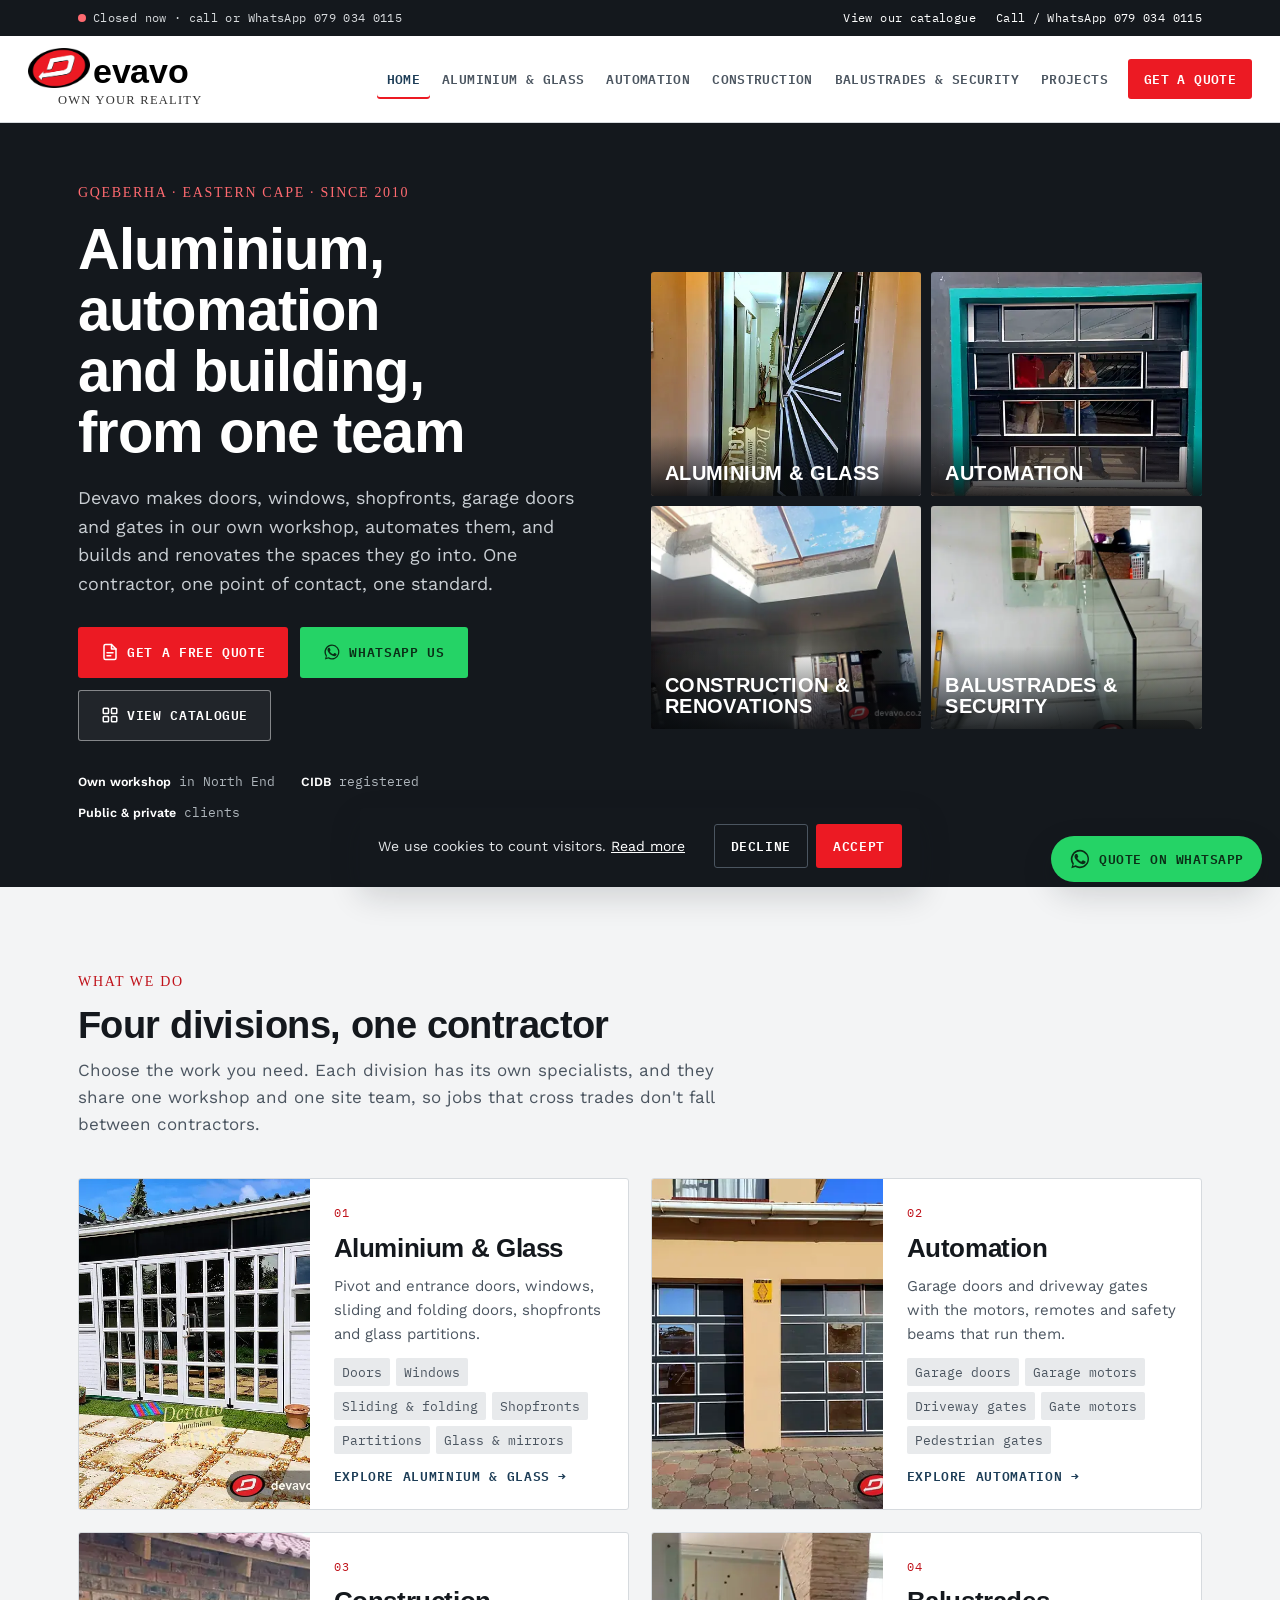
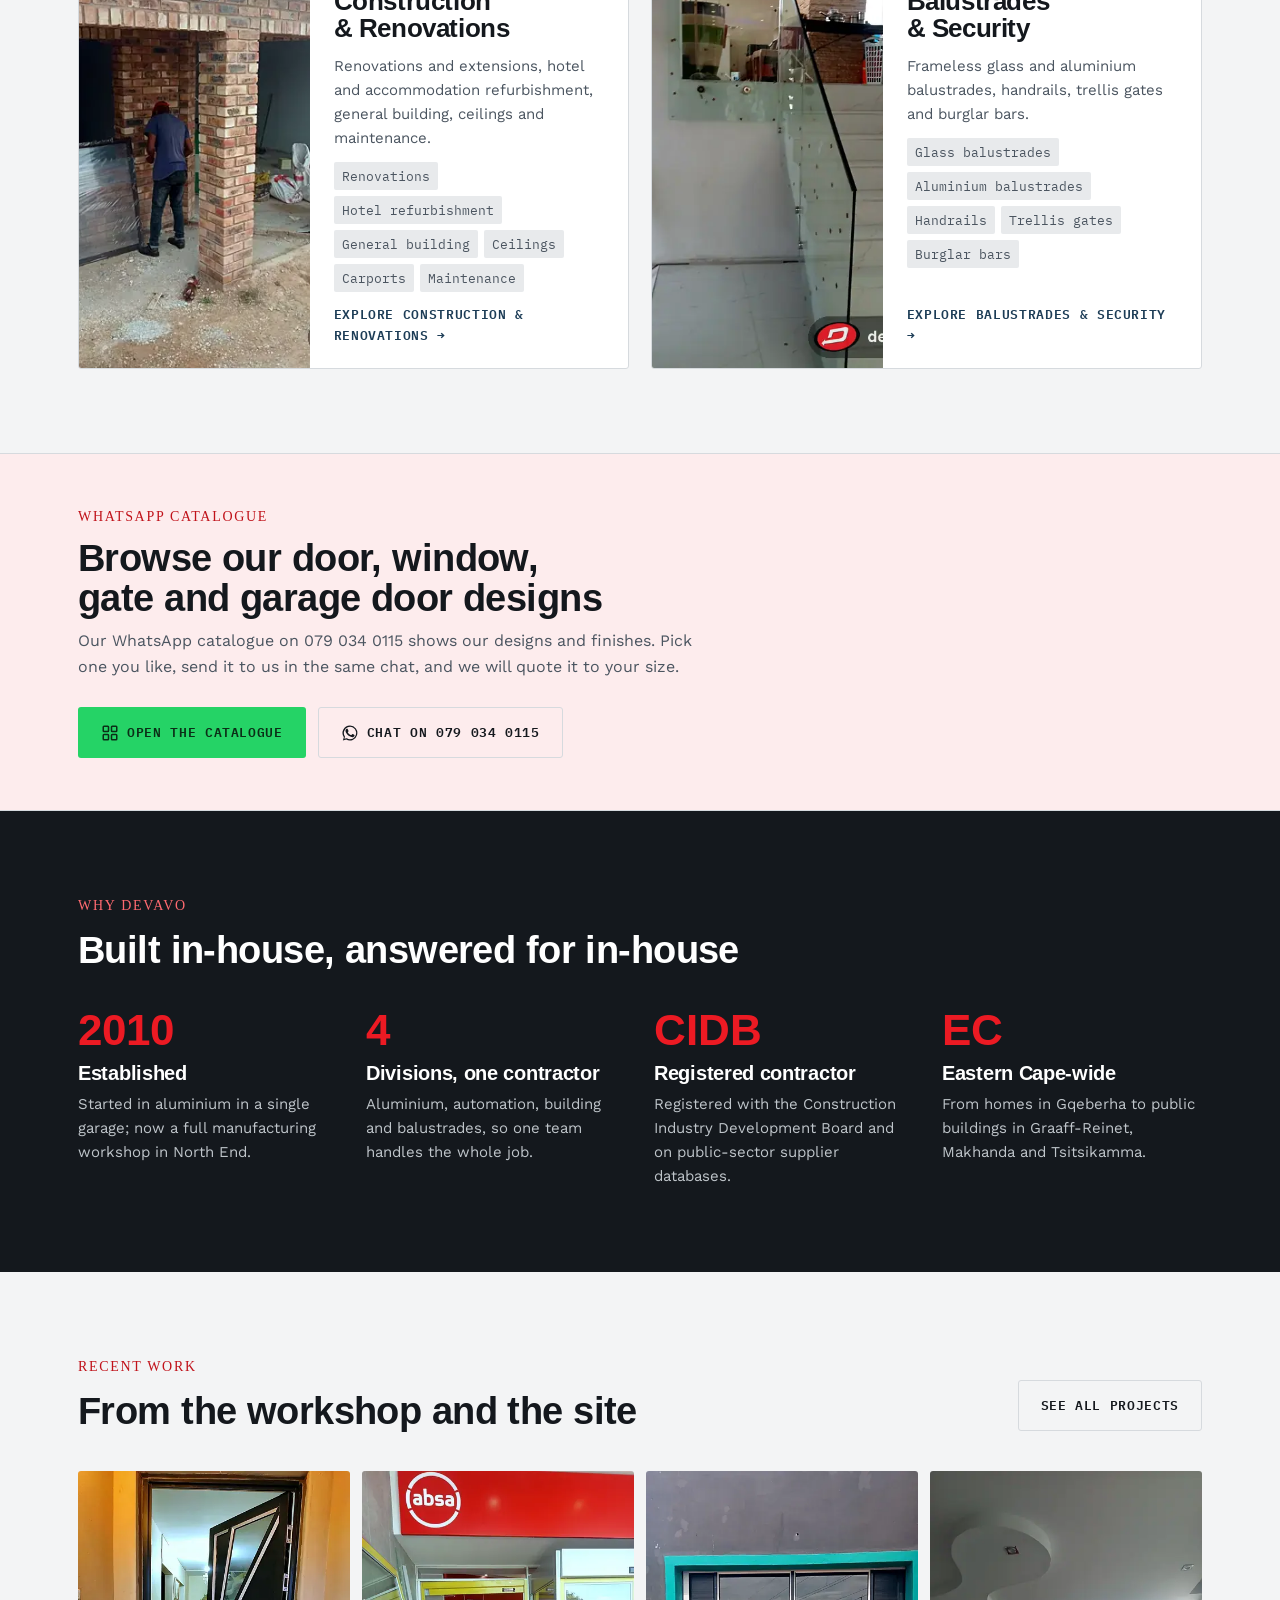
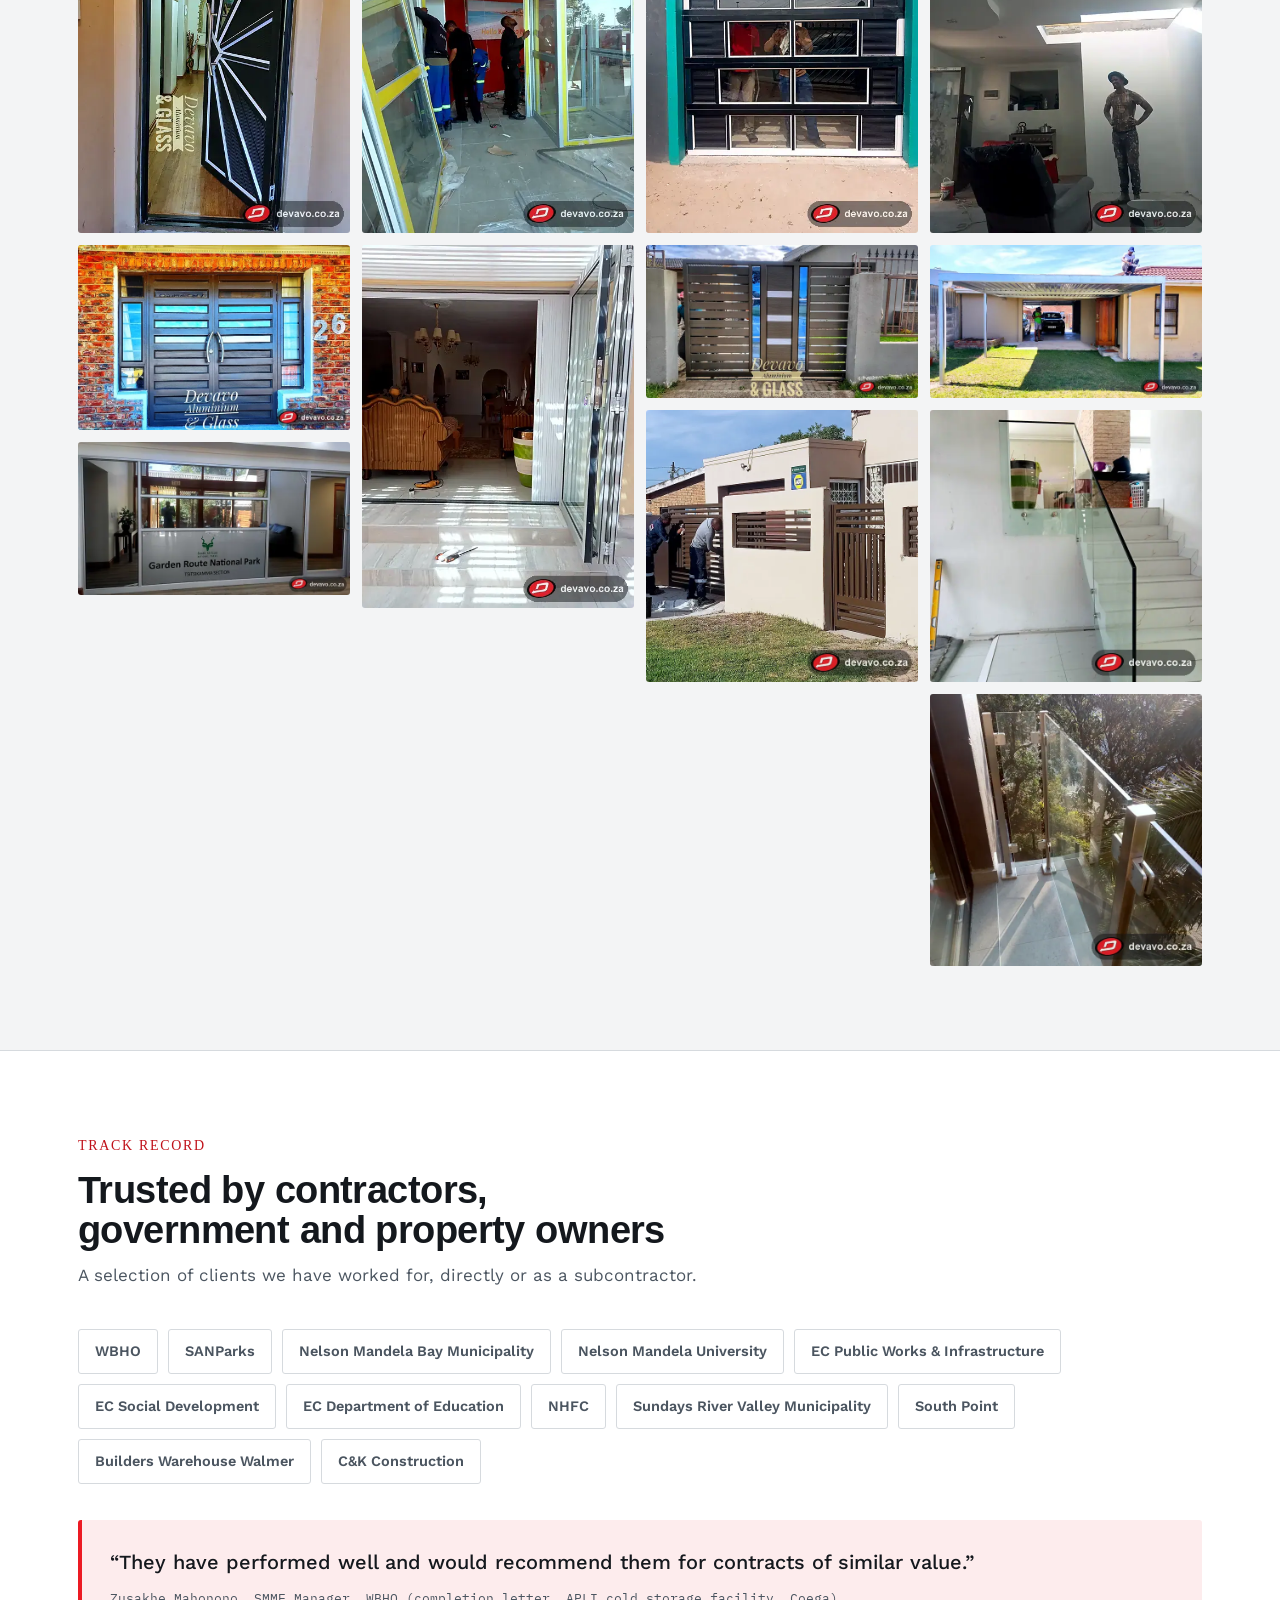
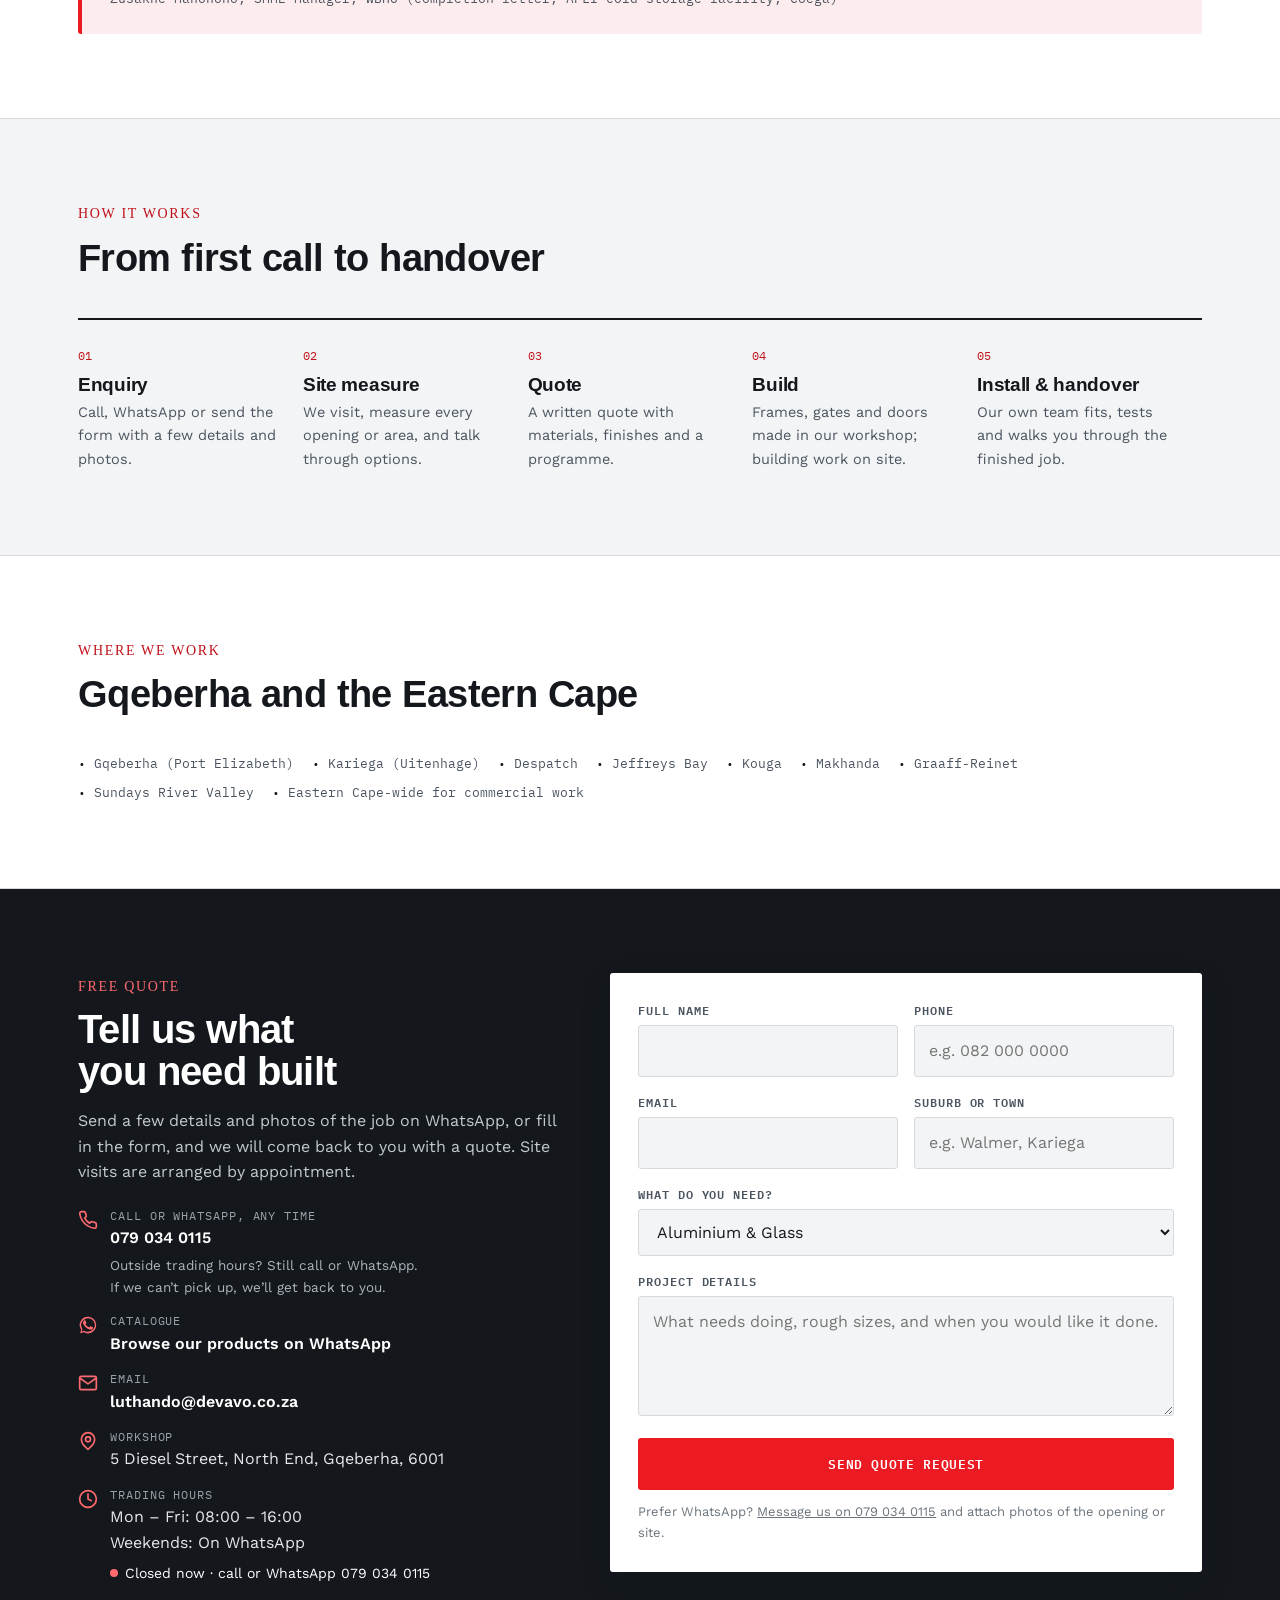
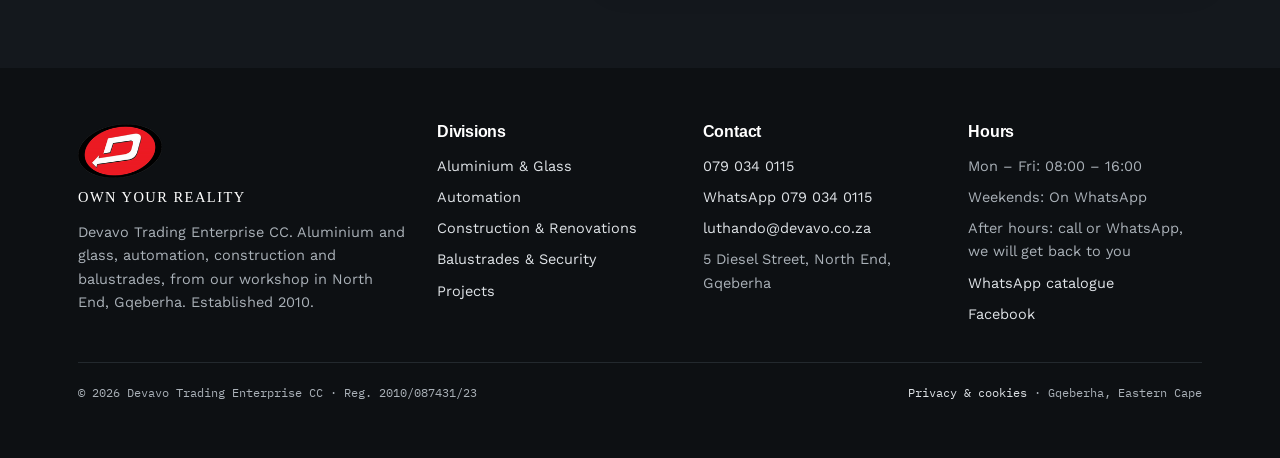
<file: index.html>
<!DOCTYPE html>
<html lang="en-ZA">
<head>
<meta charset="UTF-8">
<meta name="viewport" content="width=device-width, initial-scale=1">
<title>Devavo | Aluminium &amp; Glass, Garage Doors &amp; Gates, Construction | Gqeberha</title>
<meta name="description" content="Devavo makes aluminium doors, windows and shopfronts, garage doors and automated gates, glass balustrades, and does building and renovations in Gqeberha and the Eastern Cape. Est. 2010.">
<meta property="og:type" content="website">
<meta property="og:title" content="Devavo | Aluminium &amp; Glass, Garage Doors &amp; Gates, Construction | Gqeberha">
<meta property="og:description" content="Devavo makes aluminium doors, windows and shopfronts, garage doors and automated gates, glass balustrades, and does building and renovations in Gqeberha and the Eastern Cape. Est. 2010.">
<meta property="og:image" content="https://devavo.co.za/images/work/ag-shopfront-sanparks.webp">
<meta name="theme-color" content="#ec1a23">
<link rel="icon" type="image/png" sizes="32x32" href="images/logo/favicon-32.png">
<link rel="icon" type="image/png" sizes="192x192" href="images/logo/icon-192.png">
<link rel="apple-touch-icon" href="images/logo/apple-touch-icon.png">
<link rel="preconnect" href="https://fonts.googleapis.com">
<link rel="preconnect" href="https://fonts.gstatic.com" crossorigin>
<link href="https://fonts.googleapis.com/css2?family=Arimo:wght@400;700&family=Tinos:wght@400;700&family=Work+Sans:wght@400;500;600;700&family=IBM+Plex+Mono:wght@500;600&display=swap" rel="stylesheet">
<link rel="stylesheet" href="assets/site.css?v=70ae030d">
<script>window.DEVAVO_TRACKING={"ga4": "G-V5W44GBSJN", "pixel": ""};</script>
<script type="application/ld+json">{"@context": "https://schema.org", "@type": "HomeAndConstructionBusiness", "name": "Devavo", "legalName": "Devavo Trading Enterprise CC", "foundingDate": "2010", "description": "Aluminium and glass, garage doors and gate automation, construction and renovations, and balustrades in Gqeberha and the Eastern Cape.", "email": "luthando@devavo.co.za", "telephone": "+27790340115", "address": {"@type": "PostalAddress", "streetAddress": "5 Diesel Street, North End", "addressLocality": "Gqeberha", "addressRegion": "Eastern Cape", "postalCode": "6001", "addressCountry": "ZA"}, "areaServed": "Eastern Cape, South Africa", "openingHoursSpecification": [{"@type": "OpeningHoursSpecification", "dayOfWeek": ["Monday", "Tuesday", "Wednesday", "Thursday", "Friday"], "opens": "08:00", "closes": "16:00"}], "sameAs": ["https://www.facebook.com/share/16CC9W", "https://wa.me/c/27790340115"], "logo": "https://devavo.co.za/images/logo/devavo-logo.png", "image": "https://devavo.co.za/images/logo/devavo-logo.png", "hasOfferCatalog": {"@type": "OfferCatalog", "name": "Services", "itemListElement": [{"@type": "OfferCatalog", "name": "Aluminium & Glass", "itemListElement": [{"@type": "Offer", "itemOffered": {"@type": "Service", "name": "Pivot & entrance doors"}}, {"@type": "Offer", "itemOffered": {"@type": "Service", "name": "Windows"}}, {"@type": "Offer", "itemOffered": {"@type": "Service", "name": "Sliding, folding & stacking doors"}}, {"@type": "Offer", "itemOffered": {"@type": "Service", "name": "Shopfronts & commercial glazing"}}, {"@type": "Offer", "itemOffered": {"@type": "Service", "name": "Enclosures & sunrooms"}}, {"@type": "Offer", "itemOffered": {"@type": "Service", "name": "Glass, mirrors & bathrooms"}}]}, {"@type": "OfferCatalog", "name": "Automation", "itemListElement": [{"@type": "Offer", "itemOffered": {"@type": "Service", "name": "Garage doors"}}, {"@type": "Offer", "itemOffered": {"@type": "Service", "name": "Garage door motors"}}, {"@type": "Offer", "itemOffered": {"@type": "Service", "name": "Driveway gates"}}, {"@type": "Offer", "itemOffered": {"@type": "Service", "name": "Gate motors & automation"}}, {"@type": "Offer", "itemOffered": {"@type": "Service", "name": "Pedestrian gates & boundary infill"}}, {"@type": "Offer", "itemOffered": {"@type": "Service", "name": "Remotes, beams & servicing"}}]}, {"@type": "OfferCatalog", "name": "Construction & Renovations", "itemListElement": [{"@type": "Offer", "itemOffered": {"@type": "Service", "name": "Renovations & extensions"}}, {"@type": "Offer", "itemOffered": {"@type": "Service", "name": "Hotel & accommodation refurbishment"}}, {"@type": "Offer", "itemOffered": {"@type": "Service", "name": "General building"}}, {"@type": "Offer", "itemOffered": {"@type": "Service", "name": "Ceilings, bulkheads & plastering"}}, {"@type": "Offer", "itemOffered": {"@type": "Service", "name": "Carports, roofing & structures"}}, {"@type": "Offer", "itemOffered": {"@type": "Service", "name": "Maintenance & remedial works"}}]}, {"@type": "OfferCatalog", "name": "Balustrades & Security", "itemListElement": [{"@type": "Offer", "itemOffered": {"@type": "Service", "name": "Frameless glass balustrades"}}, {"@type": "Offer", "itemOffered": {"@type": "Service", "name": "Aluminium & glass balustrades"}}, {"@type": "Offer", "itemOffered": {"@type": "Service", "name": "Handrails & railings"}}, {"@type": "Offer", "itemOffered": {"@type": "Service", "name": "Trellis & security gates"}}, {"@type": "Offer", "itemOffered": {"@type": "Service", "name": "Burglar bars"}}, {"@type": "Offer", "itemOffered": {"@type": "Service", "name": "Custom steel & aluminium fabrication"}}]}]}}</script>
</head>
<body>
<a class="skip" href="#main">Skip to content</a>
<div class="topbar"><div class="container">
  <span class="tb-left"><span class="open-status" data-open-status><i></i><span>Call or WhatsApp 079 034 0115</span></span></span>
  <span class="tb-right"><a href="https://wa.me/c/27790340115" target="_blank" rel="noopener">View<span class="tb-long"> our</span> catalogue</a><a href="tel:+27790340115"><span class="tb-long">Call / WhatsApp </span>079 034 0115</a></span>
</div></div>
<header class="site-nav">
  <div class="nav-row">
    <a href="index.html" class="brand" aria-label="Devavo home">
      <span class="wordmark" aria-hidden="true"><img src="images/logo/devavo-logo-160.png" alt="" width="160" height="103"><span class="name">evavo</span></span>
      <span class="sub">Own your reality</span></a>
    <nav class="primary" id="primaryNav" aria-label="Main"><a href="index.html" aria-current="page">Home</a><a href="aluminium-glass.html">Aluminium &amp; Glass</a><a href="automation.html">Automation</a><a href="construction.html">Construction</a><a href="balustrades-security.html">Balustrades &amp; Security</a><a href="projects.html">Projects</a><a href="contact.html" class="nav-cta">Get a quote</a></nav>
    <button class="menu-toggle" id="menuToggle" aria-label="Open menu" aria-expanded="false" aria-controls="primaryNav"><svg viewBox="0 0 24 24" fill="none" stroke="currentColor" stroke-width="2" stroke-linecap="round" aria-hidden="true"><path d="M3 6h18M3 12h18M3 18h18"/></svg></button>
  </div>
</header>
<main id="main">
<section class="home-hero"><div class="container grid">
  <div>
    <span class="eyebrow">Gqeberha · Eastern Cape · Since 2010</span>
    <h1>Aluminium, automation and building, from one team</h1>
    <p class="sub">Devavo makes doors, windows, shopfronts, garage doors and gates in our own workshop, automates them, and builds and renovates the spaces they go into. One contractor, one point of contact, one standard.</p>
    <div class="hero-ctas">
      <a class="btn btn-primary" href="contact.html"><svg viewBox="0 0 24 24" fill="none" stroke="currentColor" stroke-width="2" stroke-linecap="round" stroke-linejoin="round" aria-hidden="true"><path d="M14 2H6a2 2 0 0 0-2 2v16a2 2 0 0 0 2 2h12a2 2 0 0 0 2-2V8z"/><path d="M14 2v6h6M8 13h8M8 17h5"/></svg>Get a free quote</a>
      <a class="btn btn-wa" href="https://wa.me/27790340115?text=Hi%20Devavo%2C%20I%27d%20like%20a%20quote%20for%20" target="_blank" rel="noopener"><svg viewBox="0 0 24 24" fill="currentColor" aria-hidden="true"><path d="M17.47 14.38c-.3-.15-1.76-.87-2.03-.97-.27-.1-.47-.15-.67.15-.2.3-.77.97-.94 1.16-.17.2-.35.22-.64.07-.3-.15-1.26-.46-2.39-1.47-.88-.79-1.48-1.76-1.65-2.06-.17-.3-.02-.46.13-.6.13-.14.3-.35.45-.52.15-.17.2-.3.3-.5.1-.2.05-.37-.03-.52-.07-.15-.67-1.61-.92-2.2-.24-.58-.49-.5-.67-.51h-.57c-.2 0-.52.07-.79.37-.27.3-1.04 1.02-1.04 2.48s1.07 2.88 1.21 3.07c.15.2 2.1 3.2 5.08 4.49.71.31 1.26.49 1.7.63.71.23 1.36.2 1.87.12.57-.09 1.76-.72 2-1.41.25-.7.25-1.29.18-1.41-.08-.13-.27-.2-.57-.35z"/><path d="M12 2a10 10 0 0 0-8.2 15.7L2.5 22l4.43-1.26A10 10 0 1 0 12 2zm0 18.2a8.2 8.2 0 0 1-4.17-1.14l-.3-.18-3.01.86.83-2.94-.19-.3A8.2 8.2 0 1 1 12 20.2z"/></svg>WhatsApp us</a>
      <a class="btn btn-ghost" href="https://wa.me/c/27790340115" target="_blank" rel="noopener"><svg viewBox="0 0 24 24" fill="none" stroke="currentColor" stroke-width="2" stroke-linecap="round" stroke-linejoin="round" aria-hidden="true"><rect x="3" y="3" width="7" height="7" rx="1"/><rect x="14" y="3" width="7" height="7" rx="1"/><rect x="3" y="14" width="7" height="7" rx="1"/><rect x="14" y="14" width="7" height="7" rx="1"/></svg>View catalogue</a>
    </div>
    <div class="hero-facts"><span><b>Own workshop</b> in North End</span><span><b>CIDB</b> registered</span><span><b>Public &amp; private</b> clients</span></div>
  </div>
  <div class="mosaic"><a href="aluminium-glass.html"><img src="images/work/thumb/ag-door-sunburst-pivot-black.webp" data-full="images/work/ag-door-sunburst-pivot-black.webp" alt="Aluminium &amp; Glass" width="1200" height="1600" fetchpriority="high"><span>Aluminium &amp; Glass</span></a><a href="automation.html"><img src="images/work/thumb/au-garage-full-view-glass.webp" data-full="images/work/au-garage-full-view-glass.webp" alt="Automation" width="1200" height="1600" fetchpriority="high"><span>Automation</span></a><a href="construction.html"><img src="images/work/thumb/co-interior-skylight.webp" data-full="images/work/co-interior-skylight.webp" alt="Construction &amp; Renovations" width="1600" height="1200" loading="lazy" decoding="async"><span>Construction &amp; Renovations</span></a><a href="balustrades-security.html"><img src="images/work/thumb/bs-glass-stair-handrail.webp" data-full="images/work/bs-glass-stair-handrail.webp" alt="Balustrades &amp; Security" width="1600" height="1600" loading="lazy" decoding="async"><span>Balustrades &amp; Security</span></a></div>
</div></section>

<section><div class="container">
  <div class="section-head"><span class="eyebrow">What we do</span><h2>Four divisions, one contractor</h2>
    <p class="lede">Choose the work you need. Each division has its own specialists, and they share one workshop and one site team, so jobs that cross trades don't fall between contractors.</p></div>
  <div class="div-grid"><a class="div-card" href="aluminium-glass.html"><img src="images/work/thumb/ag-french-door-wall.webp" data-full="images/work/ag-french-door-wall.webp" alt="" width="1600" height="1589" loading="lazy" decoding="async">
  <div class="body"><span class="num">01</span><h3>Aluminium &amp; Glass</h3><p>Pivot and entrance doors, windows, sliding and folding doors, shopfronts and glass partitions.</p>
  <ul><li>Doors</li><li>Windows</li><li>Sliding &amp; folding</li><li>Shopfronts</li><li>Partitions</li><li>Glass &amp; mirrors</li></ul><span class="more">Explore Aluminium &amp; Glass →</span></div></a><a class="div-card" href="automation.html"><img src="images/work/thumb/au-garage-double-2.webp" data-full="images/work/au-garage-double-2.webp" alt="" width="1600" height="1200" loading="lazy" decoding="async">
  <div class="body"><span class="num">02</span><h3>Automation</h3><p>Garage doors and driveway gates with the motors, remotes and safety beams that run them.</p>
  <ul><li>Garage doors</li><li>Garage motors</li><li>Driveway gates</li><li>Gate motors</li><li>Pedestrian gates</li></ul><span class="more">Explore Automation →</span></div></a><a class="div-card" href="construction.html"><img src="images/work/thumb/co-brick-extension.webp" data-full="images/work/co-brick-extension.webp" alt="" width="1600" height="1200" loading="lazy" decoding="async">
  <div class="body"><span class="num">03</span><h3>Construction &amp; Renovations</h3><p>Renovations and extensions, hotel and accommodation refurbishment, general building, ceilings and maintenance.</p>
  <ul><li>Renovations</li><li>Hotel refurbishment</li><li>General building</li><li>Ceilings</li><li>Carports</li><li>Maintenance</li></ul><span class="more">Explore Construction &amp; Renovations →</span></div></a><a class="div-card" href="balustrades-security.html"><img src="images/work/thumb/bs-glass-stair.webp" data-full="images/work/bs-glass-stair.webp" alt="" width="1600" height="1600" loading="lazy" decoding="async">
  <div class="body"><span class="num">04</span><h3>Balustrades &amp; Security</h3><p>Frameless glass and aluminium balustrades, handrails, trellis gates and burglar bars.</p>
  <ul><li>Glass balustrades</li><li>Aluminium balustrades</li><li>Handrails</li><li>Trellis gates</li><li>Burglar bars</li></ul><span class="more">Explore Balustrades &amp; Security →</span></div></a></div>
</div></section>

<section class="catalogue"><div class="container cat-row">
  <div class="cat-copy"><span class="eyebrow">WhatsApp catalogue</span>
    <h2>Browse our door, window, gate and garage door designs</h2>
    <p>Our WhatsApp catalogue on 079 034 0115 shows our designs and finishes. Pick one you like, send it to us in the same chat, and we will quote it to your size.</p></div>
  <div class="cat-actions">
    <a class="btn btn-wa" href="https://wa.me/c/27790340115" target="_blank" rel="noopener"><svg viewBox="0 0 24 24" fill="none" stroke="currentColor" stroke-width="2" stroke-linecap="round" stroke-linejoin="round" aria-hidden="true"><rect x="3" y="3" width="7" height="7" rx="1"/><rect x="14" y="3" width="7" height="7" rx="1"/><rect x="3" y="14" width="7" height="7" rx="1"/><rect x="14" y="14" width="7" height="7" rx="1"/></svg>Open the catalogue</a>
    <a class="btn btn-outline" href="https://wa.me/27790340115?text=Hi%20Devavo%2C%20I%27d%20like%20a%20quote%20for%20" target="_blank" rel="noopener"><svg viewBox="0 0 24 24" fill="currentColor" aria-hidden="true"><path d="M17.47 14.38c-.3-.15-1.76-.87-2.03-.97-.27-.1-.47-.15-.67.15-.2.3-.77.97-.94 1.16-.17.2-.35.22-.64.07-.3-.15-1.26-.46-2.39-1.47-.88-.79-1.48-1.76-1.65-2.06-.17-.3-.02-.46.13-.6.13-.14.3-.35.45-.52.15-.17.2-.3.3-.5.1-.2.05-.37-.03-.52-.07-.15-.67-1.61-.92-2.2-.24-.58-.49-.5-.67-.51h-.57c-.2 0-.52.07-.79.37-.27.3-1.04 1.02-1.04 2.48s1.07 2.88 1.21 3.07c.15.2 2.1 3.2 5.08 4.49.71.31 1.26.49 1.7.63.71.23 1.36.2 1.87.12.57-.09 1.76-.72 2-1.41.25-.7.25-1.29.18-1.41-.08-.13-.27-.2-.57-.35z"/><path d="M12 2a10 10 0 0 0-8.2 15.7L2.5 22l4.43-1.26A10 10 0 1 0 12 2zm0 18.2a8.2 8.2 0 0 1-4.17-1.14l-.3-.18-3.01.86.83-2.94-.19-.3A8.2 8.2 0 1 1 12 20.2z"/></svg>Chat on 079 034 0115</a>
  </div>
</div></section>

<section class="dark"><div class="container">
  <div class="section-head"><span class="eyebrow">Why Devavo</span><h2>Built in-house, answered for in-house</h2></div>
  <div class="why-grid"><div class="why"><span class="n">2010</span><h3>Established</h3><p>Started in aluminium in a single garage; now a full manufacturing workshop in North End.</p></div><div class="why"><span class="n">4</span><h3>Divisions, one contractor</h3><p>Aluminium, automation, building and balustrades, so one team handles the whole job.</p></div><div class="why"><span class="n">CIDB</span><h3>Registered contractor</h3><p>Registered with the Construction Industry Development Board and on public-sector supplier databases.</p></div><div class="why"><span class="n">EC</span><h3>Eastern Cape-wide</h3><p>From homes in Gqeberha to public buildings in Graaff-Reinet, Makhanda and Tsitsikamma.</p></div></div>
</div></section>

<section><div class="container">
  <div class="section-head row"><div><span class="eyebrow">Recent work</span><h2>From the workshop and the site</h2></div>
    <a class="btn btn-outline" href="projects.html">See all projects</a></div>
  <div data-gallery><div class="gallery"><figure data-cat="Doors"><img src="images/work/thumb/ag-door-sunburst-pivot-black.webp" data-full="images/work/ag-door-sunburst-pivot-black.webp" alt="Black pivot door with sunburst pattern" width="1200" height="1600" loading="lazy" decoding="async"><figcaption>Black pivot door with sunburst pattern</figcaption></figure><figure data-cat="Doors"><img src="images/work/thumb/ag-door-double-entrance-slats.webp" data-full="images/work/ag-door-double-entrance-slats.webp" alt="Double entrance doors with glazed slats" width="1600" height="1087" loading="lazy" decoding="async"><figcaption>Double entrance doors with glazed slats</figcaption></figure><figure data-cat="Shopfronts &amp; Commercial"><img src="images/work/thumb/ag-shopfront-sanparks.webp" data-full="images/work/ag-shopfront-sanparks.webp" alt="Garden Route National Park reception shopfront" width="1600" height="900" loading="lazy" decoding="async"><figcaption>Garden Route National Park reception shopfront</figcaption></figure><figure data-cat="Shopfronts &amp; Commercial"><img src="images/work/thumb/ag-shopfront-absa.webp" data-full="images/work/ag-shopfront-absa.webp" alt="ABSA branch shopfront, team on site" width="1200" height="1600" loading="lazy" decoding="async"><figcaption>ABSA branch shopfront, team on site</figcaption></figure><figure data-cat="Sliding &amp; Folding Doors"><img src="images/work/thumb/ag-bifold-pergola.webp" data-full="images/work/ag-bifold-pergola.webp" alt="Bi-fold doors under pergola" width="1200" height="1600" loading="lazy" decoding="async"><figcaption>Bi-fold doors under pergola</figcaption></figure><figure data-cat="Garage Doors"><img src="images/work/thumb/au-garage-full-view-glass.webp" data-full="images/work/au-garage-full-view-glass.webp" alt="Full-view glass garage door" width="1200" height="1600" loading="lazy" decoding="async"><figcaption>Full-view glass garage door</figcaption></figure><figure data-cat="Driveway &amp; Pedestrian Gates"><img src="images/work/thumb/au-gate-slatted-pair.webp" data-full="images/work/au-gate-slatted-pair.webp" alt="Slatted driveway and pedestrian gate" width="1600" height="900" loading="lazy" decoding="async"><figcaption>Slatted driveway and pedestrian gate</figcaption></figure><figure data-cat="Driveway &amp; Pedestrian Gates"><img src="images/work/thumb/au-gate-boundary-infill.webp" data-full="images/work/au-gate-boundary-infill.webp" alt="Slatted gate and boundary infill" width="1600" height="1600" loading="lazy" decoding="async"><figcaption>Slatted gate and boundary infill</figcaption></figure><figure data-cat="Renovations &amp; Interiors"><img src="images/work/thumb/co-interior-curved-bulkhead.webp" data-full="images/work/co-interior-curved-bulkhead.webp" alt="Curved bulkhead ceiling" width="1200" height="1600" loading="lazy" decoding="async"><figcaption>Curved bulkhead ceiling</figcaption></figure><figure data-cat="Carports &amp; Roofing"><img src="images/work/thumb/co-carport-roofing.webp" data-full="images/work/co-carport-roofing.webp" alt="Carport roofing" width="1600" height="900" loading="lazy" decoding="async"><figcaption>Carport roofing</figcaption></figure><figure data-cat="Balustrades"><img src="images/work/thumb/bs-glass-stair-handrail.webp" data-full="images/work/bs-glass-stair-handrail.webp" alt="Glass balustrade with black handrail" width="1600" height="1600" loading="lazy" decoding="async"><figcaption>Glass balustrade with black handrail</figcaption></figure><figure data-cat="Balustrades"><img src="images/work/thumb/bs-glass-balcony.webp" data-full="images/work/bs-glass-balcony.webp" alt="Glass balcony balustrade" width="1600" height="1600" loading="lazy" decoding="async"><figcaption>Glass balcony balustrade</figcaption></figure></div></div>
</div></section>

<section class="alt"><div class="container">
  <div class="section-head"><span class="eyebrow">Track record</span><h2>Trusted by contractors, government and property owners</h2>
    <p class="lede">A selection of clients we have worked for, directly or as a subcontractor.</p></div>
  <div class="clients"><span>WBHO</span><span>SANParks</span><span>Nelson Mandela Bay Municipality</span><span>Nelson Mandela University</span><span>EC Public Works &amp; Infrastructure</span><span>EC Social Development</span><span>EC Department of Education</span><span>NHFC</span><span>Sundays River Valley Municipality</span><span>South Point</span><span>Builders Warehouse Walmer</span><span>C&amp;K Construction</span></div>
  <blockquote class="ref"><p>“They have performed well and would recommend them for contracts of similar value.”</p><cite>Zusakhe Mahonono, SMME Manager, WBHO (completion letter, APLI cold storage facility, Coega)</cite></blockquote>
</div></section>

<section><div class="container">
  <div class="section-head"><span class="eyebrow">How it works</span><h2>From first call to handover</h2></div>
  <div class="steps"><div class="step"><span class="n">01</span><h3>Enquiry</h3><p>Call, WhatsApp or send the form with a few details and photos.</p></div><div class="step"><span class="n">02</span><h3>Site measure</h3><p>We visit, measure every opening or area, and talk through options.</p></div><div class="step"><span class="n">03</span><h3>Quote</h3><p>A written quote with materials, finishes and a programme.</p></div><div class="step"><span class="n">04</span><h3>Build</h3><p>Frames, gates and doors made in our workshop; building work on site.</p></div><div class="step"><span class="n">05</span><h3>Install &amp; handover</h3><p>Our own team fits, tests and walks you through the finished job.</p></div></div>
</div></section>

<section class="alt"><div class="container">
  <div class="section-head"><span class="eyebrow">Where we work</span><h2>Gqeberha and the Eastern Cape</h2></div>
  <div class="areas"><span><b>·</b> Gqeberha (Port Elizabeth)</span><span><b>·</b> Kariega (Uitenhage)</span><span><b>·</b> Despatch</span><span><b>·</b> Jeffreys Bay</span><span><b>·</b> Kouga</span><span><b>·</b> Makhanda</span><span><b>·</b> Graaff-Reinet</span><span><b>·</b> Sundays River Valley</span><span><b>·</b> Eastern Cape-wide for commercial work</span></div>
</div></section>

<section class="dark" id="quote"><div class="container quote-wrap">
  <div class="quote-info">
    <span class="eyebrow">Free quote</span>
    <h2>Tell us what you need built</h2>
    <p>Send a few details and photos of the job on WhatsApp, or fill in the form, and we will come back to you with a quote. Site visits are arranged by appointment.</p>
    <ul class="contact-list">
      <li><svg viewBox="0 0 24 24" fill="none" stroke="currentColor" stroke-width="2" stroke-linecap="round" stroke-linejoin="round" aria-hidden="true"><path d="M22 16.9v3a2 2 0 0 1-2.2 2 19.8 19.8 0 0 1-8.6-3.1 19.5 19.5 0 0 1-6-6A19.8 19.8 0 0 1 2.1 4.2 2 2 0 0 1 4.1 2h3a2 2 0 0 1 2 1.7c.1.9.4 1.8.7 2.7a2 2 0 0 1-.5 2.1L8 9.8a16 16 0 0 0 6 6l1.3-1.3a2 2 0 0 1 2.1-.4c.9.3 1.8.6 2.7.7a2 2 0 0 1 1.7 2z"/></svg><div><small>Call or WhatsApp, any time</small><a href="tel:+27790340115">079 034 0115</a><span class="after-hours">Outside trading hours? Still call or WhatsApp. If we can’t pick up, we’ll get back to you.</span></div></li>
      <li><svg viewBox="0 0 24 24" fill="currentColor" aria-hidden="true"><path d="M17.47 14.38c-.3-.15-1.76-.87-2.03-.97-.27-.1-.47-.15-.67.15-.2.3-.77.97-.94 1.16-.17.2-.35.22-.64.07-.3-.15-1.26-.46-2.39-1.47-.88-.79-1.48-1.76-1.65-2.06-.17-.3-.02-.46.13-.6.13-.14.3-.35.45-.52.15-.17.2-.3.3-.5.1-.2.05-.37-.03-.52-.07-.15-.67-1.61-.92-2.2-.24-.58-.49-.5-.67-.51h-.57c-.2 0-.52.07-.79.37-.27.3-1.04 1.02-1.04 2.48s1.07 2.88 1.21 3.07c.15.2 2.1 3.2 5.08 4.49.71.31 1.26.49 1.7.63.71.23 1.36.2 1.87.12.57-.09 1.76-.72 2-1.41.25-.7.25-1.29.18-1.41-.08-.13-.27-.2-.57-.35z"/><path d="M12 2a10 10 0 0 0-8.2 15.7L2.5 22l4.43-1.26A10 10 0 1 0 12 2zm0 18.2a8.2 8.2 0 0 1-4.17-1.14l-.3-.18-3.01.86.83-2.94-.19-.3A8.2 8.2 0 1 1 12 20.2z"/></svg><div><small>Catalogue</small><a href="https://wa.me/c/27790340115" target="_blank" rel="noopener">Browse our products on WhatsApp</a></div></li>
      <li><svg viewBox="0 0 24 24" fill="none" stroke="currentColor" stroke-width="2" stroke-linecap="round" stroke-linejoin="round" aria-hidden="true"><rect x="2" y="4" width="20" height="16" rx="2"/><path d="m22 6-10 7L2 6"/></svg><div><small>Email</small><a href="mailto:luthando@devavo.co.za">luthando@devavo.co.za</a></div></li>
      <li><svg viewBox="0 0 24 24" fill="none" stroke="currentColor" stroke-width="2" stroke-linecap="round" stroke-linejoin="round" aria-hidden="true"><path d="M20 10c0 6-8 12-8 12s-8-6-8-12a8 8 0 0 1 16 0z"/><circle cx="12" cy="10" r="3"/></svg><div><small>Workshop</small>5 Diesel Street, North End, Gqeberha, 6001</div></li>
      <li><svg viewBox="0 0 24 24" fill="none" stroke="currentColor" stroke-width="2" stroke-linecap="round" stroke-linejoin="round" aria-hidden="true"><circle cx="12" cy="12" r="10"/><path d="M12 6v6l4 2"/></svg><div><small>Trading hours</small>Mon – Fri: 08:00 – 16:00<br>Weekends: On WhatsApp<span class="open-status on-dark" data-open-status><i></i><span></span></span></div></li>
    </ul>
  </div>
  <form class="quote" name="quote" method="POST" data-netlify="true" netlify-honeypot="bot-field">
    <input type="hidden" name="form-name" value="quote">
    <p hidden><label>Leave this empty: <input name="bot-field"></label></p>
    <div class="form-row">
      <div class="field"><label for="q-name">Full name</label><input id="q-name" name="name" autocomplete="name" required></div>
      <div class="field"><label for="q-phone">Phone</label><input id="q-phone" name="phone" type="tel" autocomplete="tel" placeholder="e.g. 082 000 0000" required></div>
    </div>
    <div class="form-row">
      <div class="field"><label for="q-email">Email</label><input id="q-email" name="email" type="email" autocomplete="email"></div>
      <div class="field"><label for="q-area">Suburb or town</label><input id="q-area" name="area" placeholder="e.g. Walmer, Kariega"></div>
    </div>
    <div class="form-row">
      <div class="field full"><label for="q-division">What do you need?</label>
        <select id="q-division" name="division"><option>Aluminium &amp; Glass</option><option>Automation</option><option>Construction &amp; Renovations</option><option>Balustrades &amp; Security</option><option>Not sure / more than one</option></select></div>
    </div>
    <div class="form-row">
      <div class="field full"><label for="q-msg">Project details</label><textarea id="q-msg" name="message" placeholder="What needs doing, rough sizes, and when you would like it done."></textarea></div>
    </div>
    <button type="submit" class="btn btn-primary">Send quote request</button>
    <p class="form-note">Prefer WhatsApp? <a href="https://wa.me/27790340115?text=Hi%20Devavo%2C%20I%27d%20like%20a%20quote%20for%20" target="_blank" rel="noopener">Message us on 079 034 0115</a> and attach photos of the opening or site.</p>
    <div class="form-success" role="status" aria-live="polite"></div>
  </form>
</div></section>
</main>
<footer class="site"><div class="container">
  <div class="cols">
    <div><img class="footer-logo" src="images/logo/devavo-logo-160.png" alt="Devavo" width="160" height="103" loading="lazy"><p class="footer-tag">Own your reality</p><p>Devavo Trading Enterprise CC. Aluminium and glass, automation, construction and balustrades, from our workshop in North End, Gqeberha. Established 2010.</p></div>
    <div><h4>Divisions</h4><ul><li><a href="aluminium-glass.html">Aluminium &amp; Glass</a></li><li><a href="automation.html">Automation</a></li><li><a href="construction.html">Construction &amp; Renovations</a></li><li><a href="balustrades-security.html">Balustrades &amp; Security</a></li><li><a href="projects.html">Projects</a></li></ul></div>
    <div><h4>Contact</h4><ul><li><a href="tel:+27790340115">079 034 0115</a></li><li><a href="https://wa.me/27790340115?text=Hi%20Devavo%2C%20I%27d%20like%20a%20quote%20for%20" target="_blank" rel="noopener">WhatsApp 079 034 0115</a></li>
      <li><a href="mailto:luthando@devavo.co.za">luthando@devavo.co.za</a></li><li>5 Diesel Street, North End, Gqeberha</li></ul></div>
    <div><h4>Hours</h4><ul><li>Mon – Fri: 08:00 – 16:00</li><li>Weekends: On WhatsApp</li><li>After hours: call or WhatsApp, we will get back to you</li><li><a href="https://wa.me/c/27790340115" target="_blank" rel="noopener">WhatsApp catalogue</a></li>
      <li><a href="https://www.facebook.com/share/16CC9W" target="_blank" rel="noopener">Facebook</a></li></ul></div>
  </div>
  <div class="legal"><span>© <span id="year">2026</span> Devavo Trading Enterprise CC · Reg. 2010/087431/23</span><span><a href="privacy.html">Privacy &amp; cookies</a> · Gqeberha, Eastern Cape</span></div>
</div></footer>
<nav class="action-bar" aria-label="Quick contact">
  <a href="tel:+27790340115"><svg viewBox="0 0 24 24" fill="none" stroke="currentColor" stroke-width="2" stroke-linecap="round" stroke-linejoin="round" aria-hidden="true"><path d="M22 16.9v3a2 2 0 0 1-2.2 2 19.8 19.8 0 0 1-8.6-3.1 19.5 19.5 0 0 1-6-6A19.8 19.8 0 0 1 2.1 4.2 2 2 0 0 1 4.1 2h3a2 2 0 0 1 2 1.7c.1.9.4 1.8.7 2.7a2 2 0 0 1-.5 2.1L8 9.8a16 16 0 0 0 6 6l1.3-1.3a2 2 0 0 1 2.1-.4c.9.3 1.8.6 2.7.7a2 2 0 0 1 1.7 2z"/></svg>Call</a>
  <a class="wa" href="https://wa.me/27790340115?text=Hi%20Devavo%2C%20I%27d%20like%20a%20quote%20for%20" target="_blank" rel="noopener"><svg viewBox="0 0 24 24" fill="currentColor" aria-hidden="true"><path d="M17.47 14.38c-.3-.15-1.76-.87-2.03-.97-.27-.1-.47-.15-.67.15-.2.3-.77.97-.94 1.16-.17.2-.35.22-.64.07-.3-.15-1.26-.46-2.39-1.47-.88-.79-1.48-1.76-1.65-2.06-.17-.3-.02-.46.13-.6.13-.14.3-.35.45-.52.15-.17.2-.3.3-.5.1-.2.05-.37-.03-.52-.07-.15-.67-1.61-.92-2.2-.24-.58-.49-.5-.67-.51h-.57c-.2 0-.52.07-.79.37-.27.3-1.04 1.02-1.04 2.48s1.07 2.88 1.21 3.07c.15.2 2.1 3.2 5.08 4.49.71.31 1.26.49 1.7.63.71.23 1.36.2 1.87.12.57-.09 1.76-.72 2-1.41.25-.7.25-1.29.18-1.41-.08-.13-.27-.2-.57-.35z"/><path d="M12 2a10 10 0 0 0-8.2 15.7L2.5 22l4.43-1.26A10 10 0 1 0 12 2zm0 18.2a8.2 8.2 0 0 1-4.17-1.14l-.3-.18-3.01.86.83-2.94-.19-.3A8.2 8.2 0 1 1 12 20.2z"/></svg>WhatsApp</a>
  <a class="q" href="contact.html"><svg viewBox="0 0 24 24" fill="none" stroke="currentColor" stroke-width="2" stroke-linecap="round" stroke-linejoin="round" aria-hidden="true"><path d="M14 2H6a2 2 0 0 0-2 2v16a2 2 0 0 0 2 2h12a2 2 0 0 0 2-2V8z"/><path d="M14 2v6h6M8 13h8M8 17h5"/></svg>Free quote</a>
</nav>
<a class="wa-float" href="https://wa.me/27790340115?text=Hi%20Devavo%2C%20I%27d%20like%20a%20quote%20for%20" target="_blank" rel="noopener" aria-label="Get a quote on WhatsApp"><svg viewBox="0 0 24 24" fill="currentColor" aria-hidden="true"><path d="M17.47 14.38c-.3-.15-1.76-.87-2.03-.97-.27-.1-.47-.15-.67.15-.2.3-.77.97-.94 1.16-.17.2-.35.22-.64.07-.3-.15-1.26-.46-2.39-1.47-.88-.79-1.48-1.76-1.65-2.06-.17-.3-.02-.46.13-.6.13-.14.3-.35.45-.52.15-.17.2-.3.3-.5.1-.2.05-.37-.03-.52-.07-.15-.67-1.61-.92-2.2-.24-.58-.49-.5-.67-.51h-.57c-.2 0-.52.07-.79.37-.27.3-1.04 1.02-1.04 2.48s1.07 2.88 1.21 3.07c.15.2 2.1 3.2 5.08 4.49.71.31 1.26.49 1.7.63.71.23 1.36.2 1.87.12.57-.09 1.76-.72 2-1.41.25-.7.25-1.29.18-1.41-.08-.13-.27-.2-.57-.35z"/><path d="M12 2a10 10 0 0 0-8.2 15.7L2.5 22l4.43-1.26A10 10 0 1 0 12 2zm0 18.2a8.2 8.2 0 0 1-4.17-1.14l-.3-.18-3.01.86.83-2.94-.19-.3A8.2 8.2 0 1 1 12 20.2z"/></svg><span>Quote on WhatsApp</span></a>
<div class="consent" id="consent" role="dialog" aria-live="polite" aria-label="Cookie choice" hidden>
  <p>We use cookies to count visitors. <a href="privacy.html">Read more</a></p>
  <div><button type="button" class="btn btn-outline" data-consent="no">Decline</button><button type="button" class="btn btn-primary" data-consent="yes">Accept</button></div>
</div>
<div class="lightbox" id="lightbox" role="dialog" aria-modal="true" aria-label="Photo viewer">
  <img alt=""><p class="cap"></p>
  <button class="x" aria-label="Close">×</button><button class="prev" aria-label="Previous photo">‹</button><button class="next" aria-label="Next photo">›</button>
</div>
<script src="assets/site.js?v=a57032a3" defer></script>
</body>
</html>
</file>
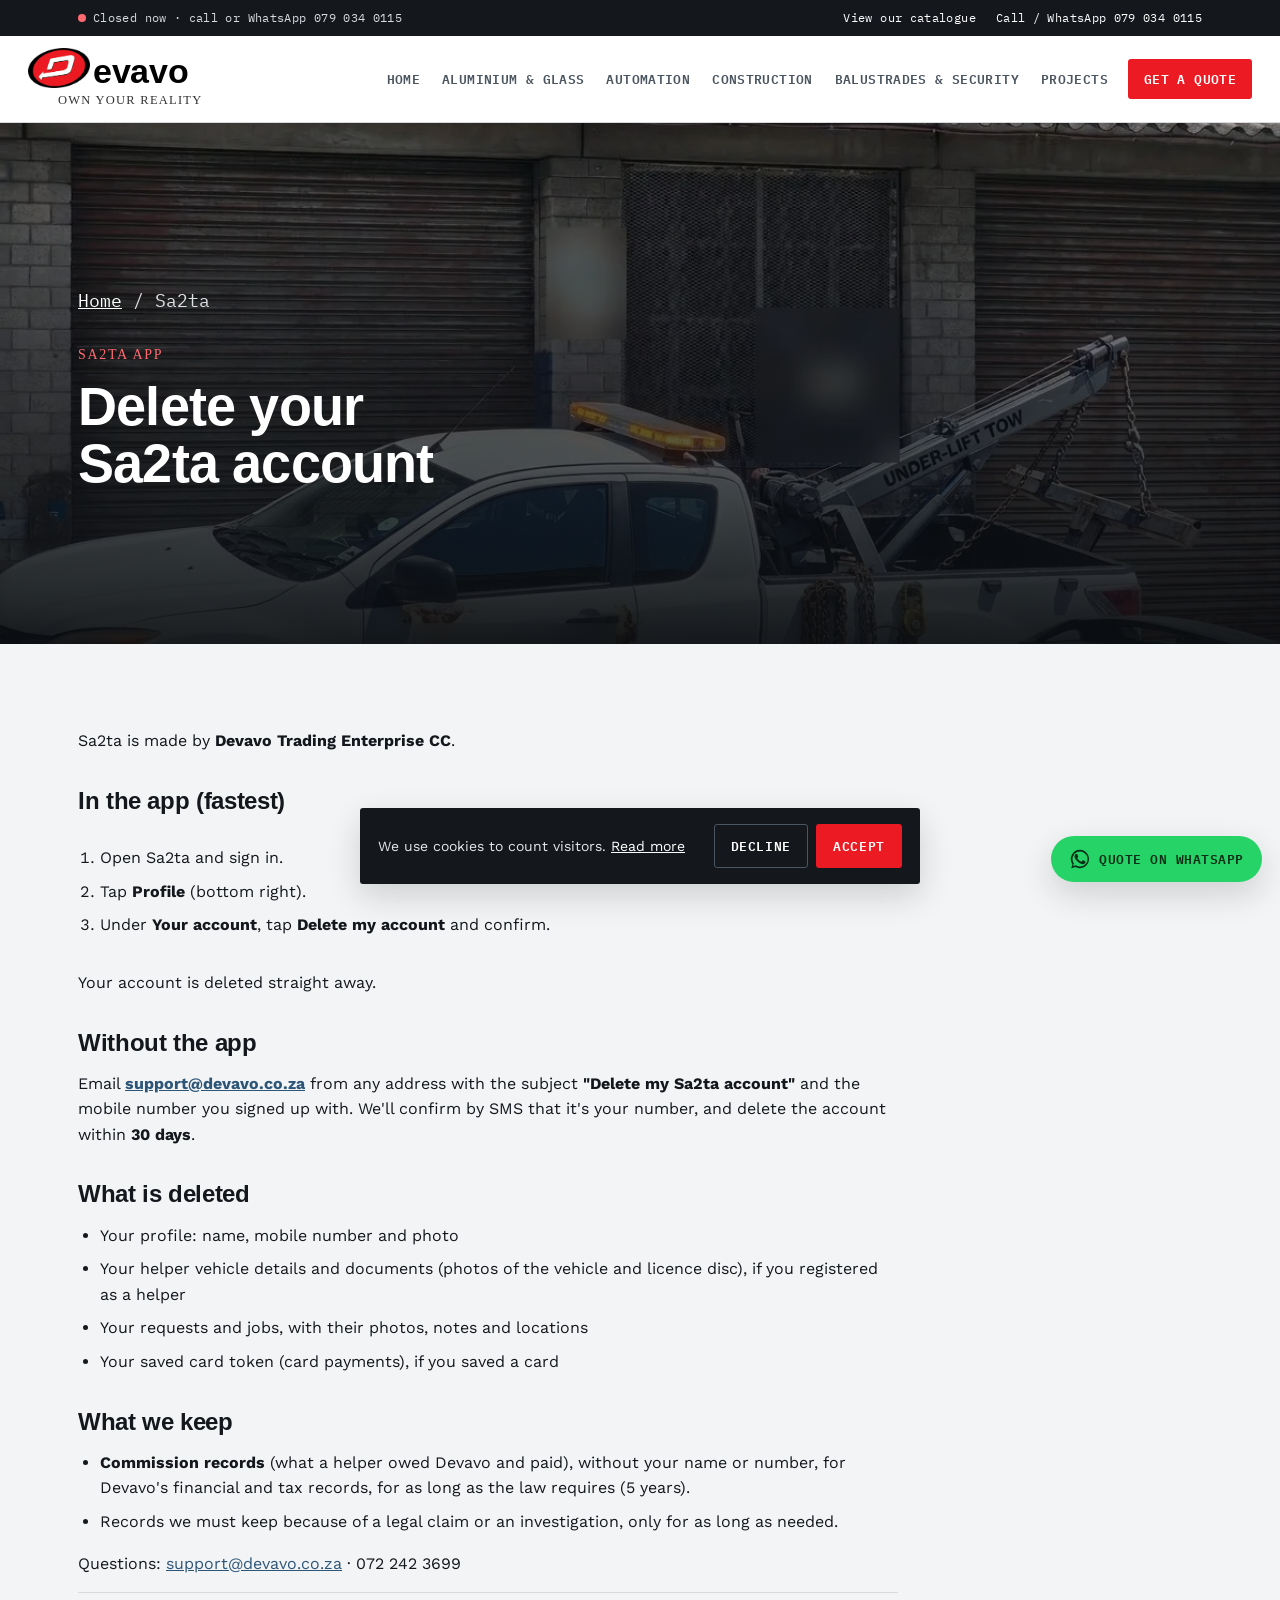
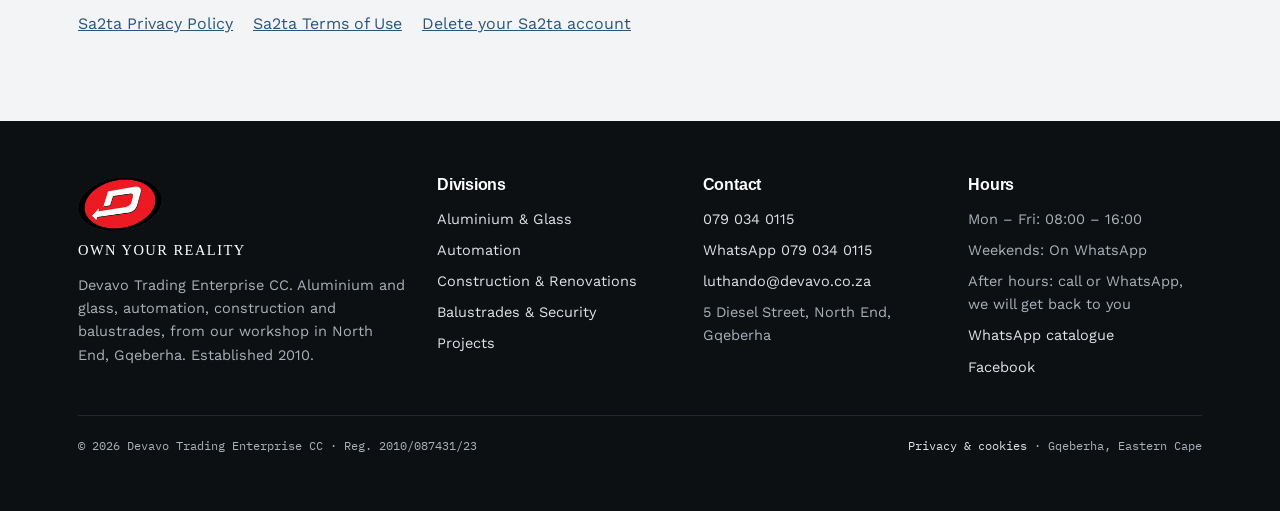
<file: sa2ta/delete-account/index.html>
<!DOCTYPE html>
<html lang="en-ZA">
<head>
<meta charset="UTF-8">
<meta name="viewport" content="width=device-width, initial-scale=1">
<title>Delete your Sa2ta account | Devavo</title>
<meta name="description" content="How to delete your Sa2ta account and what is deleted.">
<meta property="og:type" content="website">
<meta property="og:title" content="Delete your Sa2ta account | Devavo">
<meta property="og:description" content="How to delete your Sa2ta account and what is deleted.">
<meta property="og:image" content="https://devavo.co.za/images/work/ag-shopfront-sanparks.webp">
<meta name="theme-color" content="#ec1a23">
<link rel="icon" type="image/png" sizes="32x32" href="/images/logo/favicon-32.png">
<link rel="icon" type="image/png" sizes="192x192" href="/images/logo/icon-192.png">
<link rel="apple-touch-icon" href="/images/logo/apple-touch-icon.png">
<link rel="preconnect" href="https://fonts.googleapis.com">
<link rel="preconnect" href="https://fonts.gstatic.com" crossorigin>
<link href="https://fonts.googleapis.com/css2?family=Arimo:wght@400;700&family=Tinos:wght@400;700&family=Work+Sans:wght@400;500;600;700&family=IBM+Plex+Mono:wght@500;600&display=swap" rel="stylesheet">
<link rel="stylesheet" href="/assets/site.css?v=70ae030d">
<script>window.DEVAVO_TRACKING={"ga4": "G-V5W44GBSJN", "pixel": ""};</script>
<script type="application/ld+json">{"@context": "https://schema.org", "@type": "HomeAndConstructionBusiness", "name": "Devavo", "legalName": "Devavo Trading Enterprise CC", "foundingDate": "2010", "description": "Aluminium and glass, garage doors and gate automation, construction and renovations, and balustrades in Gqeberha and the Eastern Cape.", "email": "luthando@devavo.co.za", "telephone": "+27790340115", "address": {"@type": "PostalAddress", "streetAddress": "5 Diesel Street, North End", "addressLocality": "Gqeberha", "addressRegion": "Eastern Cape", "postalCode": "6001", "addressCountry": "ZA"}, "areaServed": "Eastern Cape, South Africa", "openingHoursSpecification": [{"@type": "OpeningHoursSpecification", "dayOfWeek": ["Monday", "Tuesday", "Wednesday", "Thursday", "Friday"], "opens": "08:00", "closes": "16:00"}], "sameAs": ["https://www.facebook.com/share/16CC9W", "https://wa.me/c/27790340115"], "logo": "https://devavo.co.za/images/logo/devavo-logo.png", "image": "https://devavo.co.za/images/logo/devavo-logo.png", "hasOfferCatalog": {"@type": "OfferCatalog", "name": "Services", "itemListElement": [{"@type": "OfferCatalog", "name": "Aluminium & Glass", "itemListElement": [{"@type": "Offer", "itemOffered": {"@type": "Service", "name": "Pivot & entrance doors"}}, {"@type": "Offer", "itemOffered": {"@type": "Service", "name": "Windows"}}, {"@type": "Offer", "itemOffered": {"@type": "Service", "name": "Sliding, folding & stacking doors"}}, {"@type": "Offer", "itemOffered": {"@type": "Service", "name": "Shopfronts & commercial glazing"}}, {"@type": "Offer", "itemOffered": {"@type": "Service", "name": "Enclosures & sunrooms"}}, {"@type": "Offer", "itemOffered": {"@type": "Service", "name": "Glass, mirrors & bathrooms"}}]}, {"@type": "OfferCatalog", "name": "Automation", "itemListElement": [{"@type": "Offer", "itemOffered": {"@type": "Service", "name": "Garage doors"}}, {"@type": "Offer", "itemOffered": {"@type": "Service", "name": "Garage door motors"}}, {"@type": "Offer", "itemOffered": {"@type": "Service", "name": "Driveway gates"}}, {"@type": "Offer", "itemOffered": {"@type": "Service", "name": "Gate motors & automation"}}, {"@type": "Offer", "itemOffered": {"@type": "Service", "name": "Pedestrian gates & boundary infill"}}, {"@type": "Offer", "itemOffered": {"@type": "Service", "name": "Remotes, beams & servicing"}}]}, {"@type": "OfferCatalog", "name": "Construction & Renovations", "itemListElement": [{"@type": "Offer", "itemOffered": {"@type": "Service", "name": "Renovations & extensions"}}, {"@type": "Offer", "itemOffered": {"@type": "Service", "name": "Hotel & accommodation refurbishment"}}, {"@type": "Offer", "itemOffered": {"@type": "Service", "name": "General building"}}, {"@type": "Offer", "itemOffered": {"@type": "Service", "name": "Ceilings, bulkheads & plastering"}}, {"@type": "Offer", "itemOffered": {"@type": "Service", "name": "Carports, roofing & structures"}}, {"@type": "Offer", "itemOffered": {"@type": "Service", "name": "Maintenance & remedial works"}}]}, {"@type": "OfferCatalog", "name": "Balustrades & Security", "itemListElement": [{"@type": "Offer", "itemOffered": {"@type": "Service", "name": "Frameless glass balustrades"}}, {"@type": "Offer", "itemOffered": {"@type": "Service", "name": "Aluminium & glass balustrades"}}, {"@type": "Offer", "itemOffered": {"@type": "Service", "name": "Handrails & railings"}}, {"@type": "Offer", "itemOffered": {"@type": "Service", "name": "Trellis & security gates"}}, {"@type": "Offer", "itemOffered": {"@type": "Service", "name": "Burglar bars"}}, {"@type": "Offer", "itemOffered": {"@type": "Service", "name": "Custom steel & aluminium fabrication"}}]}]}}</script>
</head>
<body>
<a class="skip" href="#main">Skip to content</a>
<div class="topbar"><div class="container">
  <span class="tb-left"><span class="open-status" data-open-status><i></i><span>Call or WhatsApp 079 034 0115</span></span></span>
  <span class="tb-right"><a href="https://wa.me/c/27790340115" target="_blank" rel="noopener">View<span class="tb-long"> our</span> catalogue</a><a href="tel:+27790340115"><span class="tb-long">Call / WhatsApp </span>079 034 0115</a></span>
</div></div>
<header class="site-nav">
  <div class="nav-row">
    <a href="/index.html" class="brand" aria-label="Devavo home">
      <span class="wordmark" aria-hidden="true"><img src="/images/logo/devavo-logo-160.png" alt="" width="160" height="103"><span class="name">evavo</span></span>
      <span class="sub">Own your reality</span></a>
    <nav class="primary" id="primaryNav" aria-label="Main"><a href="/index.html">Home</a><a href="/aluminium-glass.html">Aluminium &amp; Glass</a><a href="/automation.html">Automation</a><a href="/construction.html">Construction</a><a href="/balustrades-security.html">Balustrades &amp; Security</a><a href="/projects.html">Projects</a><a href="/contact.html" class="nav-cta">Get a quote</a></nav>
    <button class="menu-toggle" id="menuToggle" aria-label="Open menu" aria-expanded="false" aria-controls="primaryNav"><svg viewBox="0 0 24 24" fill="none" stroke="currentColor" stroke-width="2" stroke-linecap="round" aria-hidden="true"><path d="M3 6h18M3 12h18M3 18h18"/></svg></button>
  </div>
</header>
<main id="main">
<section class="page-hero"><img src="/images/sa2ta/tow-truck.webp" alt="" width="1195" height="812" fetchpriority="high"><div class="container">
  <p class="crumbs"><a href="/index.html">Home</a> / Sa2ta</p>
  <span class="eyebrow">Sa2ta app</span><h1>Delete your Sa2ta account</h1>
</div></section>
<section><div class="container"><div class="legal-doc">
  <p>Sa2ta is made by <b>Devavo Trading Enterprise CC</b>.</p>
  <h2>In the app (fastest)</h2>
  <ol><li>Open Sa2ta and sign in.</li><li>Tap <b>Profile</b> (bottom right).</li><li>Under <b>Your account</b>, tap <b>Delete my account</b> and confirm.</li></ol>
  <p>Your account is deleted straight away.</p>
  <h2>Without the app</h2>
  <p>Email <b><a href="mailto:support@devavo.co.za">support@devavo.co.za</a></b> from any address with the subject <b>"Delete my Sa2ta account"</b> and the mobile number you signed up with. We'll confirm by SMS that it's your number, and delete the account within <b>30 days</b>.</p>
  <h2>What is deleted</h2>
  <ul><li>Your profile: name, mobile number and photo</li><li>Your helper vehicle details and documents (photos of the vehicle and licence disc), if you registered as a helper</li><li>Your requests and jobs, with their photos, notes and locations</li><li>Your saved card token (card payments), if you saved a card</li></ul>
  <h2>What we keep</h2>
  <ul><li><b>Commission records</b> (what a helper owed Devavo and paid), without your name or number, for Devavo's financial and tax records, for as long as the law requires (5 years).</li><li>Records we must keep because of a legal claim or an investigation, only for as long as needed.</li></ul>
  <p>Questions: <a href="mailto:support@devavo.co.za">support@devavo.co.za</a> · 072 242 3699</p>
  <p class="legal-links"><a href="/sa2ta/privacy/">Sa2ta Privacy Policy</a><a href="/sa2ta/terms/">Sa2ta Terms of Use</a><a href="/sa2ta/delete-account/">Delete your Sa2ta account</a></p>
</div></div></section>
</main>
<footer class="site"><div class="container">
  <div class="cols">
    <div><img class="footer-logo" src="/images/logo/devavo-logo-160.png" alt="Devavo" width="160" height="103" loading="lazy"><p class="footer-tag">Own your reality</p><p>Devavo Trading Enterprise CC. Aluminium and glass, automation, construction and balustrades, from our workshop in North End, Gqeberha. Established 2010.</p></div>
    <div><h4>Divisions</h4><ul><li><a href="/aluminium-glass.html">Aluminium &amp; Glass</a></li><li><a href="/automation.html">Automation</a></li><li><a href="/construction.html">Construction &amp; Renovations</a></li><li><a href="/balustrades-security.html">Balustrades &amp; Security</a></li><li><a href="/projects.html">Projects</a></li></ul></div>
    <div><h4>Contact</h4><ul><li><a href="tel:+27790340115">079 034 0115</a></li><li><a href="https://wa.me/27790340115?text=Hi%20Devavo%2C%20I%27d%20like%20a%20quote%20for%20" target="_blank" rel="noopener">WhatsApp 079 034 0115</a></li>
      <li><a href="mailto:luthando@devavo.co.za">luthando@devavo.co.za</a></li><li>5 Diesel Street, North End, Gqeberha</li></ul></div>
    <div><h4>Hours</h4><ul><li>Mon – Fri: 08:00 – 16:00</li><li>Weekends: On WhatsApp</li><li>After hours: call or WhatsApp, we will get back to you</li><li><a href="https://wa.me/c/27790340115" target="_blank" rel="noopener">WhatsApp catalogue</a></li>
      <li><a href="https://www.facebook.com/share/16CC9W" target="_blank" rel="noopener">Facebook</a></li></ul></div>
  </div>
  <div class="legal"><span>© <span id="year">2026</span> Devavo Trading Enterprise CC · Reg. 2010/087431/23</span><span><a href="/privacy.html">Privacy &amp; cookies</a> · Gqeberha, Eastern Cape</span></div>
</div></footer>
<nav class="action-bar" aria-label="Quick contact">
  <a href="tel:+27790340115"><svg viewBox="0 0 24 24" fill="none" stroke="currentColor" stroke-width="2" stroke-linecap="round" stroke-linejoin="round" aria-hidden="true"><path d="M22 16.9v3a2 2 0 0 1-2.2 2 19.8 19.8 0 0 1-8.6-3.1 19.5 19.5 0 0 1-6-6A19.8 19.8 0 0 1 2.1 4.2 2 2 0 0 1 4.1 2h3a2 2 0 0 1 2 1.7c.1.9.4 1.8.7 2.7a2 2 0 0 1-.5 2.1L8 9.8a16 16 0 0 0 6 6l1.3-1.3a2 2 0 0 1 2.1-.4c.9.3 1.8.6 2.7.7a2 2 0 0 1 1.7 2z"/></svg>Call</a>
  <a class="wa" href="https://wa.me/27790340115?text=Hi%20Devavo%2C%20I%27d%20like%20a%20quote%20for%20" target="_blank" rel="noopener"><svg viewBox="0 0 24 24" fill="currentColor" aria-hidden="true"><path d="M17.47 14.38c-.3-.15-1.76-.87-2.03-.97-.27-.1-.47-.15-.67.15-.2.3-.77.97-.94 1.16-.17.2-.35.22-.64.07-.3-.15-1.26-.46-2.39-1.47-.88-.79-1.48-1.76-1.65-2.06-.17-.3-.02-.46.13-.6.13-.14.3-.35.45-.52.15-.17.2-.3.3-.5.1-.2.05-.37-.03-.52-.07-.15-.67-1.61-.92-2.2-.24-.58-.49-.5-.67-.51h-.57c-.2 0-.52.07-.79.37-.27.3-1.04 1.02-1.04 2.48s1.07 2.88 1.21 3.07c.15.2 2.1 3.2 5.08 4.49.71.31 1.26.49 1.7.63.71.23 1.36.2 1.87.12.57-.09 1.76-.72 2-1.41.25-.7.25-1.29.18-1.41-.08-.13-.27-.2-.57-.35z"/><path d="M12 2a10 10 0 0 0-8.2 15.7L2.5 22l4.43-1.26A10 10 0 1 0 12 2zm0 18.2a8.2 8.2 0 0 1-4.17-1.14l-.3-.18-3.01.86.83-2.94-.19-.3A8.2 8.2 0 1 1 12 20.2z"/></svg>WhatsApp</a>
  <a class="q" href="/contact.html"><svg viewBox="0 0 24 24" fill="none" stroke="currentColor" stroke-width="2" stroke-linecap="round" stroke-linejoin="round" aria-hidden="true"><path d="M14 2H6a2 2 0 0 0-2 2v16a2 2 0 0 0 2 2h12a2 2 0 0 0 2-2V8z"/><path d="M14 2v6h6M8 13h8M8 17h5"/></svg>Free quote</a>
</nav>
<a class="wa-float" href="https://wa.me/27790340115?text=Hi%20Devavo%2C%20I%27d%20like%20a%20quote%20for%20" target="_blank" rel="noopener" aria-label="Get a quote on WhatsApp"><svg viewBox="0 0 24 24" fill="currentColor" aria-hidden="true"><path d="M17.47 14.38c-.3-.15-1.76-.87-2.03-.97-.27-.1-.47-.15-.67.15-.2.3-.77.97-.94 1.16-.17.2-.35.22-.64.07-.3-.15-1.26-.46-2.39-1.47-.88-.79-1.48-1.76-1.65-2.06-.17-.3-.02-.46.13-.6.13-.14.3-.35.45-.52.15-.17.2-.3.3-.5.1-.2.05-.37-.03-.52-.07-.15-.67-1.61-.92-2.2-.24-.58-.49-.5-.67-.51h-.57c-.2 0-.52.07-.79.37-.27.3-1.04 1.02-1.04 2.48s1.07 2.88 1.21 3.07c.15.2 2.1 3.2 5.08 4.49.71.31 1.26.49 1.7.63.71.23 1.36.2 1.87.12.57-.09 1.76-.72 2-1.41.25-.7.25-1.29.18-1.41-.08-.13-.27-.2-.57-.35z"/><path d="M12 2a10 10 0 0 0-8.2 15.7L2.5 22l4.43-1.26A10 10 0 1 0 12 2zm0 18.2a8.2 8.2 0 0 1-4.17-1.14l-.3-.18-3.01.86.83-2.94-.19-.3A8.2 8.2 0 1 1 12 20.2z"/></svg><span>Quote on WhatsApp</span></a>
<div class="consent" id="consent" role="dialog" aria-live="polite" aria-label="Cookie choice" hidden>
  <p>We use cookies to count visitors. <a href="/privacy.html">Read more</a></p>
  <div><button type="button" class="btn btn-outline" data-consent="no">Decline</button><button type="button" class="btn btn-primary" data-consent="yes">Accept</button></div>
</div>
<div class="lightbox" id="lightbox" role="dialog" aria-modal="true" aria-label="Photo viewer">
  <img alt=""><p class="cap"></p>
  <button class="x" aria-label="Close">×</button><button class="prev" aria-label="Previous photo">‹</button><button class="next" aria-label="Next photo">›</button>
</div>
<script src="/assets/site.js?v=a57032a3" defer></script>
</body>
</html>
</file>
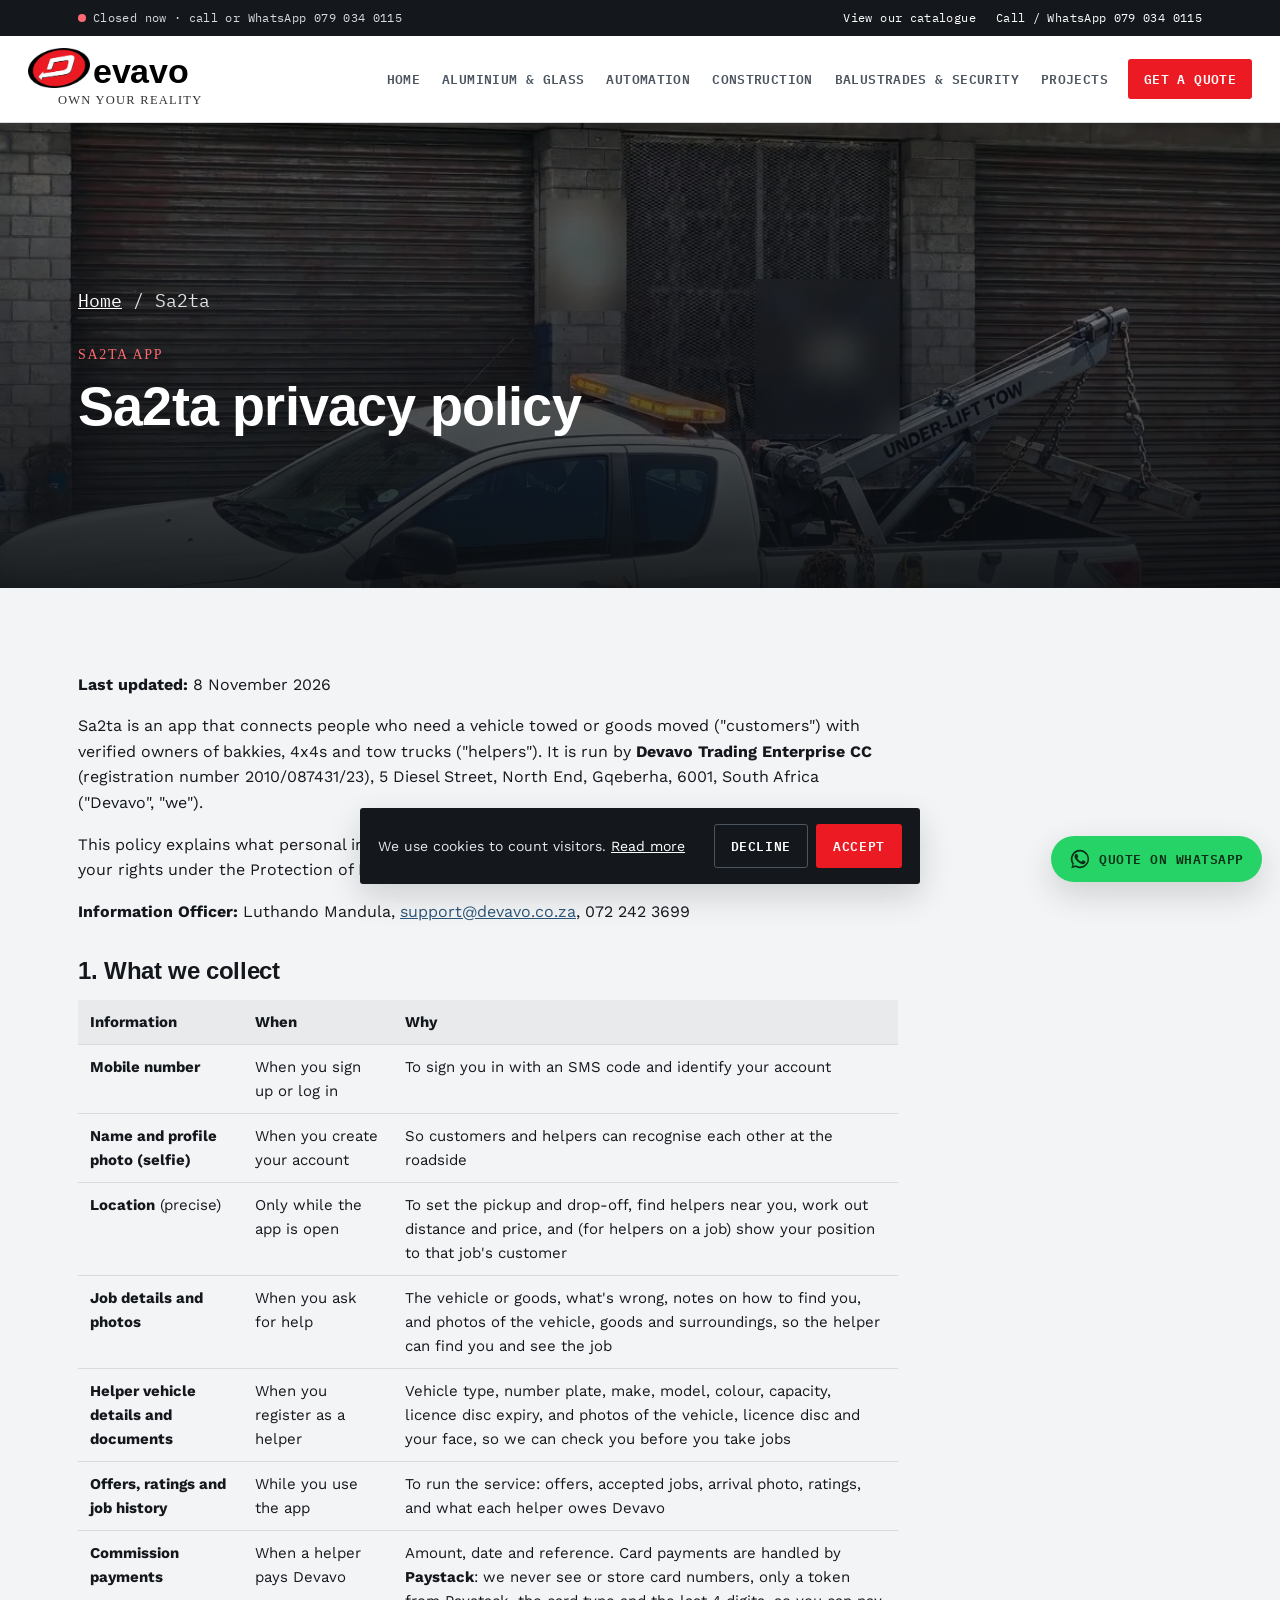
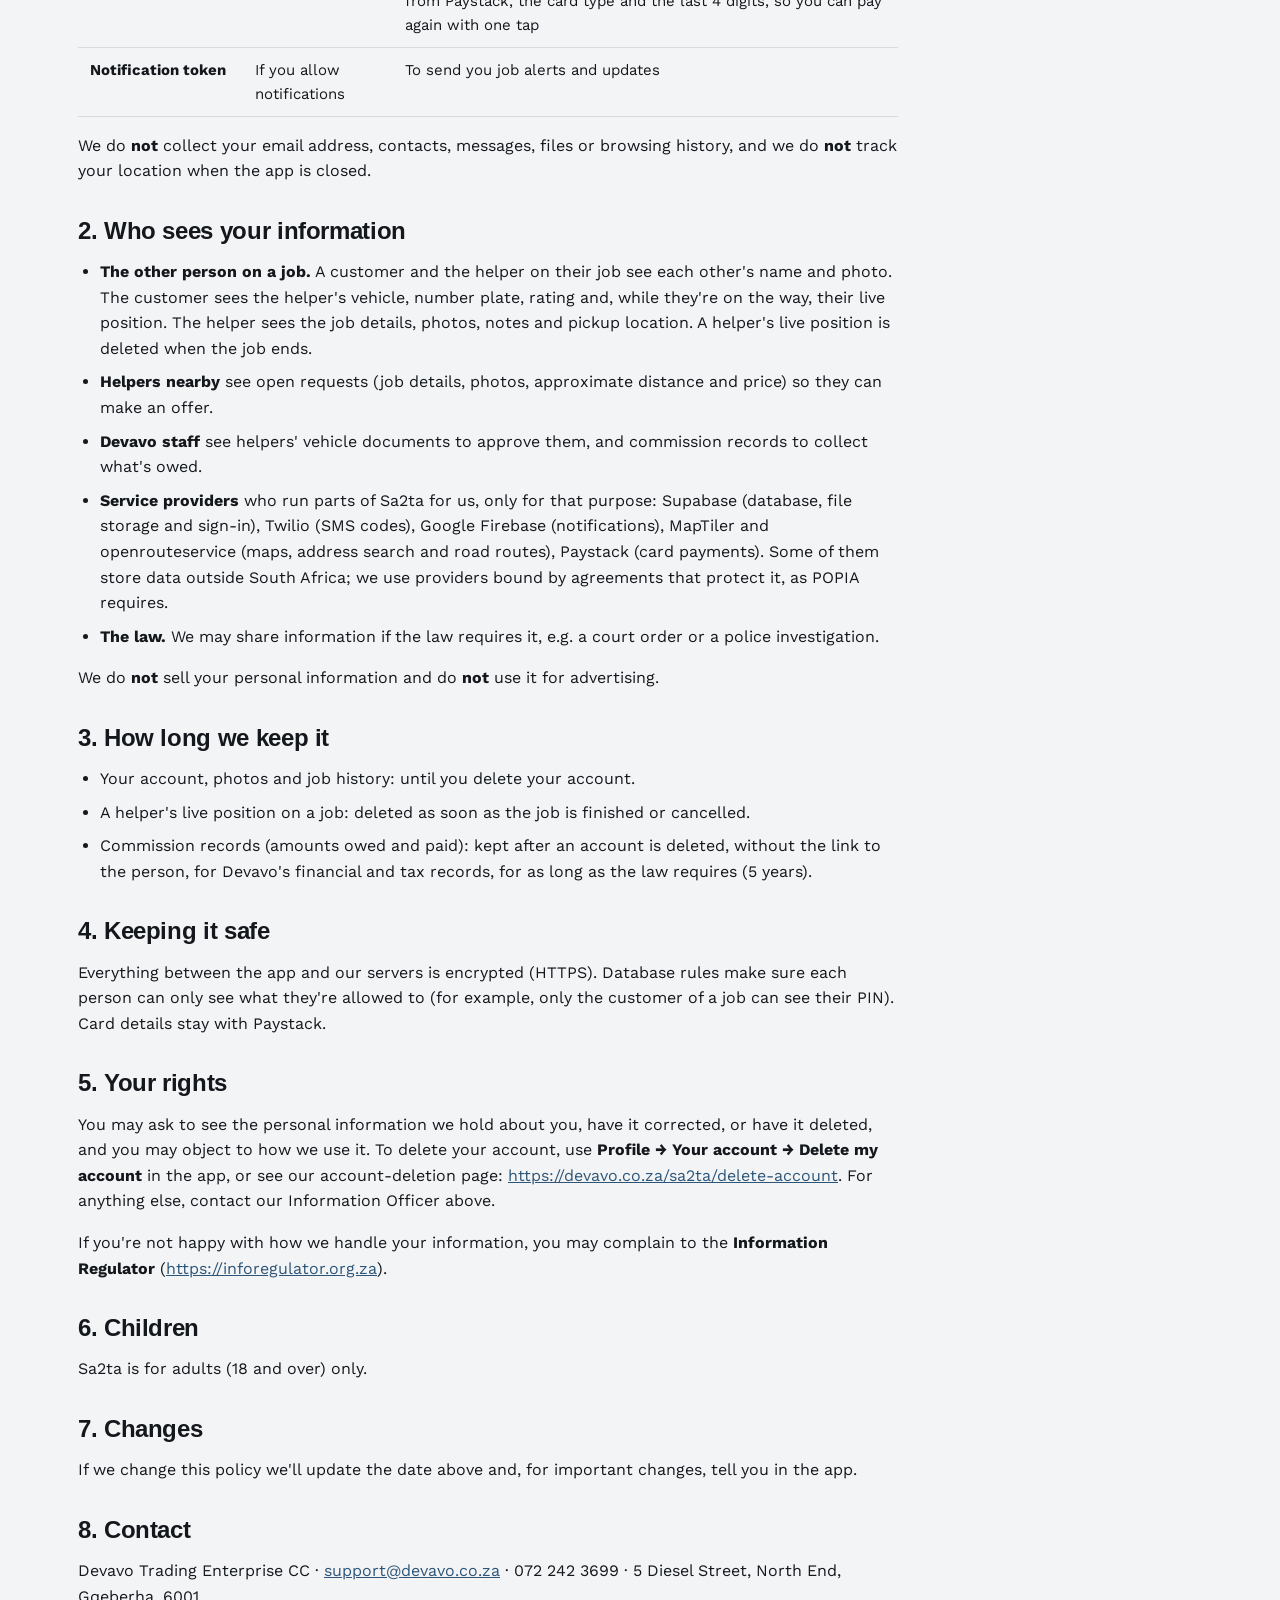
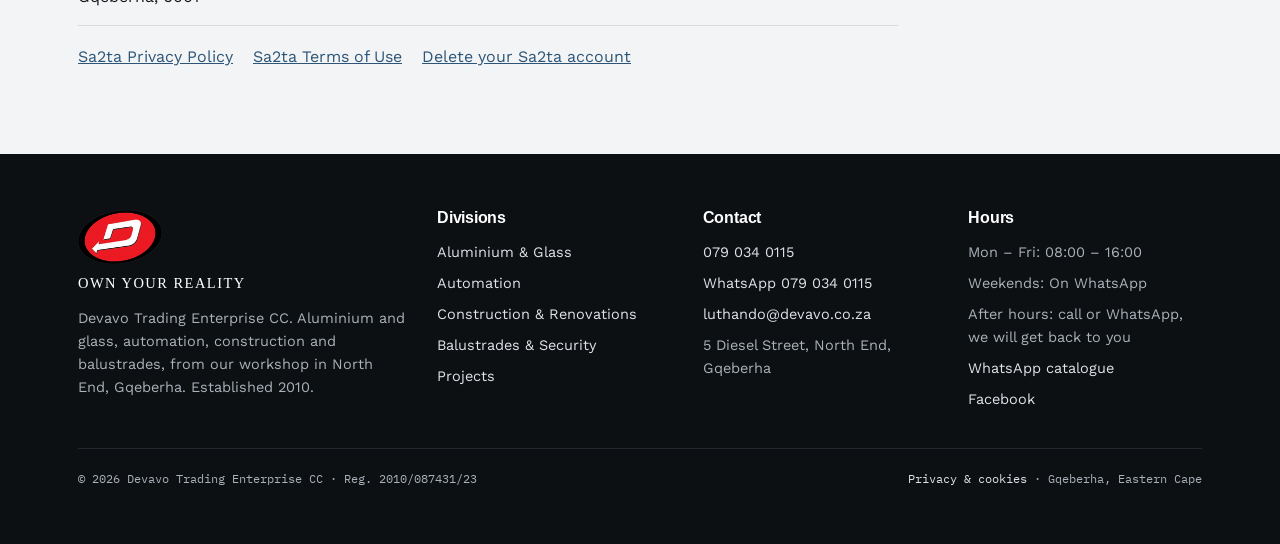
<file: sa2ta/privacy/index.html>
<!DOCTYPE html>
<html lang="en-ZA">
<head>
<meta charset="UTF-8">
<meta name="viewport" content="width=device-width, initial-scale=1">
<title>Sa2ta Privacy Policy | Devavo</title>
<meta name="description" content="How the Sa2ta towing and goods-moving app handles personal information, under POPIA.">
<meta property="og:type" content="website">
<meta property="og:title" content="Sa2ta Privacy Policy | Devavo">
<meta property="og:description" content="How the Sa2ta towing and goods-moving app handles personal information, under POPIA.">
<meta property="og:image" content="https://devavo.co.za/images/work/ag-shopfront-sanparks.webp">
<meta name="theme-color" content="#ec1a23">
<link rel="icon" type="image/png" sizes="32x32" href="/images/logo/favicon-32.png">
<link rel="icon" type="image/png" sizes="192x192" href="/images/logo/icon-192.png">
<link rel="apple-touch-icon" href="/images/logo/apple-touch-icon.png">
<link rel="preconnect" href="https://fonts.googleapis.com">
<link rel="preconnect" href="https://fonts.gstatic.com" crossorigin>
<link href="https://fonts.googleapis.com/css2?family=Arimo:wght@400;700&family=Tinos:wght@400;700&family=Work+Sans:wght@400;500;600;700&family=IBM+Plex+Mono:wght@500;600&display=swap" rel="stylesheet">
<link rel="stylesheet" href="/assets/site.css?v=70ae030d">
<script>window.DEVAVO_TRACKING={"ga4": "G-V5W44GBSJN", "pixel": ""};</script>
<script type="application/ld+json">{"@context": "https://schema.org", "@type": "HomeAndConstructionBusiness", "name": "Devavo", "legalName": "Devavo Trading Enterprise CC", "foundingDate": "2010", "description": "Aluminium and glass, garage doors and gate automation, construction and renovations, and balustrades in Gqeberha and the Eastern Cape.", "email": "luthando@devavo.co.za", "telephone": "+27790340115", "address": {"@type": "PostalAddress", "streetAddress": "5 Diesel Street, North End", "addressLocality": "Gqeberha", "addressRegion": "Eastern Cape", "postalCode": "6001", "addressCountry": "ZA"}, "areaServed": "Eastern Cape, South Africa", "openingHoursSpecification": [{"@type": "OpeningHoursSpecification", "dayOfWeek": ["Monday", "Tuesday", "Wednesday", "Thursday", "Friday"], "opens": "08:00", "closes": "16:00"}], "sameAs": ["https://www.facebook.com/share/16CC9W", "https://wa.me/c/27790340115"], "logo": "https://devavo.co.za/images/logo/devavo-logo.png", "image": "https://devavo.co.za/images/logo/devavo-logo.png", "hasOfferCatalog": {"@type": "OfferCatalog", "name": "Services", "itemListElement": [{"@type": "OfferCatalog", "name": "Aluminium & Glass", "itemListElement": [{"@type": "Offer", "itemOffered": {"@type": "Service", "name": "Pivot & entrance doors"}}, {"@type": "Offer", "itemOffered": {"@type": "Service", "name": "Windows"}}, {"@type": "Offer", "itemOffered": {"@type": "Service", "name": "Sliding, folding & stacking doors"}}, {"@type": "Offer", "itemOffered": {"@type": "Service", "name": "Shopfronts & commercial glazing"}}, {"@type": "Offer", "itemOffered": {"@type": "Service", "name": "Enclosures & sunrooms"}}, {"@type": "Offer", "itemOffered": {"@type": "Service", "name": "Glass, mirrors & bathrooms"}}]}, {"@type": "OfferCatalog", "name": "Automation", "itemListElement": [{"@type": "Offer", "itemOffered": {"@type": "Service", "name": "Garage doors"}}, {"@type": "Offer", "itemOffered": {"@type": "Service", "name": "Garage door motors"}}, {"@type": "Offer", "itemOffered": {"@type": "Service", "name": "Driveway gates"}}, {"@type": "Offer", "itemOffered": {"@type": "Service", "name": "Gate motors & automation"}}, {"@type": "Offer", "itemOffered": {"@type": "Service", "name": "Pedestrian gates & boundary infill"}}, {"@type": "Offer", "itemOffered": {"@type": "Service", "name": "Remotes, beams & servicing"}}]}, {"@type": "OfferCatalog", "name": "Construction & Renovations", "itemListElement": [{"@type": "Offer", "itemOffered": {"@type": "Service", "name": "Renovations & extensions"}}, {"@type": "Offer", "itemOffered": {"@type": "Service", "name": "Hotel & accommodation refurbishment"}}, {"@type": "Offer", "itemOffered": {"@type": "Service", "name": "General building"}}, {"@type": "Offer", "itemOffered": {"@type": "Service", "name": "Ceilings, bulkheads & plastering"}}, {"@type": "Offer", "itemOffered": {"@type": "Service", "name": "Carports, roofing & structures"}}, {"@type": "Offer", "itemOffered": {"@type": "Service", "name": "Maintenance & remedial works"}}]}, {"@type": "OfferCatalog", "name": "Balustrades & Security", "itemListElement": [{"@type": "Offer", "itemOffered": {"@type": "Service", "name": "Frameless glass balustrades"}}, {"@type": "Offer", "itemOffered": {"@type": "Service", "name": "Aluminium & glass balustrades"}}, {"@type": "Offer", "itemOffered": {"@type": "Service", "name": "Handrails & railings"}}, {"@type": "Offer", "itemOffered": {"@type": "Service", "name": "Trellis & security gates"}}, {"@type": "Offer", "itemOffered": {"@type": "Service", "name": "Burglar bars"}}, {"@type": "Offer", "itemOffered": {"@type": "Service", "name": "Custom steel & aluminium fabrication"}}]}]}}</script>
</head>
<body>
<a class="skip" href="#main">Skip to content</a>
<div class="topbar"><div class="container">
  <span class="tb-left"><span class="open-status" data-open-status><i></i><span>Call or WhatsApp 079 034 0115</span></span></span>
  <span class="tb-right"><a href="https://wa.me/c/27790340115" target="_blank" rel="noopener">View<span class="tb-long"> our</span> catalogue</a><a href="tel:+27790340115"><span class="tb-long">Call / WhatsApp </span>079 034 0115</a></span>
</div></div>
<header class="site-nav">
  <div class="nav-row">
    <a href="/index.html" class="brand" aria-label="Devavo home">
      <span class="wordmark" aria-hidden="true"><img src="/images/logo/devavo-logo-160.png" alt="" width="160" height="103"><span class="name">evavo</span></span>
      <span class="sub">Own your reality</span></a>
    <nav class="primary" id="primaryNav" aria-label="Main"><a href="/index.html">Home</a><a href="/aluminium-glass.html">Aluminium &amp; Glass</a><a href="/automation.html">Automation</a><a href="/construction.html">Construction</a><a href="/balustrades-security.html">Balustrades &amp; Security</a><a href="/projects.html">Projects</a><a href="/contact.html" class="nav-cta">Get a quote</a></nav>
    <button class="menu-toggle" id="menuToggle" aria-label="Open menu" aria-expanded="false" aria-controls="primaryNav"><svg viewBox="0 0 24 24" fill="none" stroke="currentColor" stroke-width="2" stroke-linecap="round" aria-hidden="true"><path d="M3 6h18M3 12h18M3 18h18"/></svg></button>
  </div>
</header>
<main id="main">
<section class="page-hero"><img src="/images/sa2ta/tow-truck.webp" alt="" width="1195" height="812" fetchpriority="high"><div class="container">
  <p class="crumbs"><a href="/index.html">Home</a> / Sa2ta</p>
  <span class="eyebrow">Sa2ta app</span><h1>Sa2ta privacy policy</h1>
</div></section>
<section><div class="container"><div class="legal-doc">
  <p><b>Last updated:</b> 8 November 2026</p>
  <p>Sa2ta is an app that connects people who need a vehicle towed or goods moved ("customers") with verified owners of bakkies, 4x4s and tow trucks ("helpers"). It is run by <b>Devavo Trading Enterprise CC</b> (registration number 2010/087431/23), 5 Diesel Street, North End, Gqeberha, 6001, South Africa ("Devavo", "we").</p>
  <p>This policy explains what personal information we collect, why, who sees it, how long we keep it, and your rights under the Protection of Personal Information Act (POPIA).</p>
  <p><b>Information Officer:</b> Luthando Mandula, <a href="mailto:support@devavo.co.za">support@devavo.co.za</a>, 072 242 3699</p>
  <h2>1. What we collect</h2>
  <div class="table-wrap"><table><thead><tr><th>Information</th><th>When</th><th>Why</th></tr></thead><tbody><tr><td><b>Mobile number</b></td><td>When you sign up or log in</td><td>To sign you in with an SMS code and identify your account</td></tr><tr><td><b>Name and profile photo (selfie)</b></td><td>When you create your account</td><td>So customers and helpers can recognise each other at the roadside</td></tr><tr><td><b>Location</b> (precise)</td><td>Only while the app is open</td><td>To set the pickup and drop-off, find helpers near you, work out distance and price, and (for helpers on a job) show your position to that job's customer</td></tr><tr><td><b>Job details and photos</b></td><td>When you ask for help</td><td>The vehicle or goods, what's wrong, notes on how to find you, and photos of the vehicle, goods and surroundings, so the helper can find you and see the job</td></tr><tr><td><b>Helper vehicle details and documents</b></td><td>When you register as a helper</td><td>Vehicle type, number plate, make, model, colour, capacity, licence disc expiry, and photos of the vehicle, licence disc and your face, so we can check you before you take jobs</td></tr><tr><td><b>Offers, ratings and job history</b></td><td>While you use the app</td><td>To run the service: offers, accepted jobs, arrival photo, ratings, and what each helper owes Devavo</td></tr><tr><td><b>Commission payments</b></td><td>When a helper pays Devavo</td><td>Amount, date and reference. Card payments are handled by <b>Paystack</b>: we never see or store card numbers, only a token from Paystack, the card type and the last 4 digits, so you can pay again with one tap</td></tr><tr><td><b>Notification token</b></td><td>If you allow notifications</td><td>To send you job alerts and updates</td></tr></tbody></table></div>
  <p>We do <b>not</b> collect your email address, contacts, messages, files or browsing history, and we do <b>not</b> track your location when the app is closed.</p>
  <h2>2. Who sees your information</h2>
  <ul><li><b>The other person on a job.</b> A customer and the helper on their job see each other's name and photo. The customer sees the helper's vehicle, number plate, rating and, while they're on the way, their live position. The helper sees the job details, photos, notes and pickup location. A helper's live position is deleted when the job ends.</li><li><b>Helpers nearby</b> see open requests (job details, photos, approximate distance and price) so they can make an offer.</li><li><b>Devavo staff</b> see helpers' vehicle documents to approve them, and commission records to collect what's owed.</li><li><b>Service providers</b> who run parts of Sa2ta for us, only for that purpose: Supabase (database, file storage and sign-in), Twilio (SMS codes), Google Firebase (notifications), MapTiler and openrouteservice (maps, address search and road routes), Paystack (card payments). Some of them store data outside South Africa; we use providers bound by agreements that protect it, as POPIA requires.</li><li><b>The law.</b> We may share information if the law requires it, e.g. a court order or a police investigation.</li></ul>
  <p>We do <b>not</b> sell your personal information and do <b>not</b> use it for advertising.</p>
  <h2>3. How long we keep it</h2>
  <ul><li>Your account, photos and job history: until you delete your account.</li><li>A helper's live position on a job: deleted as soon as the job is finished or cancelled.</li><li>Commission records (amounts owed and paid): kept after an account is deleted, without the link to the person, for Devavo's financial and tax records, for as long as the law requires (5 years).</li></ul>
  <h2>4. Keeping it safe</h2>
  <p>Everything between the app and our servers is encrypted (HTTPS). Database rules make sure each person can only see what they're allowed to (for example, only the customer of a job can see their PIN). Card details stay with Paystack.</p>
  <h2>5. Your rights</h2>
  <p>You may ask to see the personal information we hold about you, have it corrected, or have it deleted, and you may object to how we use it. To delete your account, use <b>Profile → Your account → Delete my account</b> in the app, or see our account-deletion page: <a href="https://devavo.co.za/sa2ta/delete-account" rel="noopener">https://devavo.co.za/sa2ta/delete-account</a>. For anything else, contact our Information Officer above.</p>
  <p>If you're not happy with how we handle your information, you may complain to the <b>Information Regulator</b> (<a href="https://inforegulator.org.za" rel="noopener">https://inforegulator.org.za</a>).</p>
  <h2>6. Children</h2>
  <p>Sa2ta is for adults (18 and over) only.</p>
  <h2>7. Changes</h2>
  <p>If we change this policy we'll update the date above and, for important changes, tell you in the app.</p>
  <h2>8. Contact</h2>
  <p>Devavo Trading Enterprise CC · <a href="mailto:support@devavo.co.za">support@devavo.co.za</a> · 072 242 3699 · 5 Diesel Street, North End, Gqeberha, 6001</p>
  <p class="legal-links"><a href="/sa2ta/privacy/">Sa2ta Privacy Policy</a><a href="/sa2ta/terms/">Sa2ta Terms of Use</a><a href="/sa2ta/delete-account/">Delete your Sa2ta account</a></p>
</div></div></section>
</main>
<footer class="site"><div class="container">
  <div class="cols">
    <div><img class="footer-logo" src="/images/logo/devavo-logo-160.png" alt="Devavo" width="160" height="103" loading="lazy"><p class="footer-tag">Own your reality</p><p>Devavo Trading Enterprise CC. Aluminium and glass, automation, construction and balustrades, from our workshop in North End, Gqeberha. Established 2010.</p></div>
    <div><h4>Divisions</h4><ul><li><a href="/aluminium-glass.html">Aluminium &amp; Glass</a></li><li><a href="/automation.html">Automation</a></li><li><a href="/construction.html">Construction &amp; Renovations</a></li><li><a href="/balustrades-security.html">Balustrades &amp; Security</a></li><li><a href="/projects.html">Projects</a></li></ul></div>
    <div><h4>Contact</h4><ul><li><a href="tel:+27790340115">079 034 0115</a></li><li><a href="https://wa.me/27790340115?text=Hi%20Devavo%2C%20I%27d%20like%20a%20quote%20for%20" target="_blank" rel="noopener">WhatsApp 079 034 0115</a></li>
      <li><a href="mailto:luthando@devavo.co.za">luthando@devavo.co.za</a></li><li>5 Diesel Street, North End, Gqeberha</li></ul></div>
    <div><h4>Hours</h4><ul><li>Mon – Fri: 08:00 – 16:00</li><li>Weekends: On WhatsApp</li><li>After hours: call or WhatsApp, we will get back to you</li><li><a href="https://wa.me/c/27790340115" target="_blank" rel="noopener">WhatsApp catalogue</a></li>
      <li><a href="https://www.facebook.com/share/16CC9W" target="_blank" rel="noopener">Facebook</a></li></ul></div>
  </div>
  <div class="legal"><span>© <span id="year">2026</span> Devavo Trading Enterprise CC · Reg. 2010/087431/23</span><span><a href="/privacy.html">Privacy &amp; cookies</a> · Gqeberha, Eastern Cape</span></div>
</div></footer>
<nav class="action-bar" aria-label="Quick contact">
  <a href="tel:+27790340115"><svg viewBox="0 0 24 24" fill="none" stroke="currentColor" stroke-width="2" stroke-linecap="round" stroke-linejoin="round" aria-hidden="true"><path d="M22 16.9v3a2 2 0 0 1-2.2 2 19.8 19.8 0 0 1-8.6-3.1 19.5 19.5 0 0 1-6-6A19.8 19.8 0 0 1 2.1 4.2 2 2 0 0 1 4.1 2h3a2 2 0 0 1 2 1.7c.1.9.4 1.8.7 2.7a2 2 0 0 1-.5 2.1L8 9.8a16 16 0 0 0 6 6l1.3-1.3a2 2 0 0 1 2.1-.4c.9.3 1.8.6 2.7.7a2 2 0 0 1 1.7 2z"/></svg>Call</a>
  <a class="wa" href="https://wa.me/27790340115?text=Hi%20Devavo%2C%20I%27d%20like%20a%20quote%20for%20" target="_blank" rel="noopener"><svg viewBox="0 0 24 24" fill="currentColor" aria-hidden="true"><path d="M17.47 14.38c-.3-.15-1.76-.87-2.03-.97-.27-.1-.47-.15-.67.15-.2.3-.77.97-.94 1.16-.17.2-.35.22-.64.07-.3-.15-1.26-.46-2.39-1.47-.88-.79-1.48-1.76-1.65-2.06-.17-.3-.02-.46.13-.6.13-.14.3-.35.45-.52.15-.17.2-.3.3-.5.1-.2.05-.37-.03-.52-.07-.15-.67-1.61-.92-2.2-.24-.58-.49-.5-.67-.51h-.57c-.2 0-.52.07-.79.37-.27.3-1.04 1.02-1.04 2.48s1.07 2.88 1.21 3.07c.15.2 2.1 3.2 5.08 4.49.71.31 1.26.49 1.7.63.71.23 1.36.2 1.87.12.57-.09 1.76-.72 2-1.41.25-.7.25-1.29.18-1.41-.08-.13-.27-.2-.57-.35z"/><path d="M12 2a10 10 0 0 0-8.2 15.7L2.5 22l4.43-1.26A10 10 0 1 0 12 2zm0 18.2a8.2 8.2 0 0 1-4.17-1.14l-.3-.18-3.01.86.83-2.94-.19-.3A8.2 8.2 0 1 1 12 20.2z"/></svg>WhatsApp</a>
  <a class="q" href="/contact.html"><svg viewBox="0 0 24 24" fill="none" stroke="currentColor" stroke-width="2" stroke-linecap="round" stroke-linejoin="round" aria-hidden="true"><path d="M14 2H6a2 2 0 0 0-2 2v16a2 2 0 0 0 2 2h12a2 2 0 0 0 2-2V8z"/><path d="M14 2v6h6M8 13h8M8 17h5"/></svg>Free quote</a>
</nav>
<a class="wa-float" href="https://wa.me/27790340115?text=Hi%20Devavo%2C%20I%27d%20like%20a%20quote%20for%20" target="_blank" rel="noopener" aria-label="Get a quote on WhatsApp"><svg viewBox="0 0 24 24" fill="currentColor" aria-hidden="true"><path d="M17.47 14.38c-.3-.15-1.76-.87-2.03-.97-.27-.1-.47-.15-.67.15-.2.3-.77.97-.94 1.16-.17.2-.35.22-.64.07-.3-.15-1.26-.46-2.39-1.47-.88-.79-1.48-1.76-1.65-2.06-.17-.3-.02-.46.13-.6.13-.14.3-.35.45-.52.15-.17.2-.3.3-.5.1-.2.05-.37-.03-.52-.07-.15-.67-1.61-.92-2.2-.24-.58-.49-.5-.67-.51h-.57c-.2 0-.52.07-.79.37-.27.3-1.04 1.02-1.04 2.48s1.07 2.88 1.21 3.07c.15.2 2.1 3.2 5.08 4.49.71.31 1.26.49 1.7.63.71.23 1.36.2 1.87.12.57-.09 1.76-.72 2-1.41.25-.7.25-1.29.18-1.41-.08-.13-.27-.2-.57-.35z"/><path d="M12 2a10 10 0 0 0-8.2 15.7L2.5 22l4.43-1.26A10 10 0 1 0 12 2zm0 18.2a8.2 8.2 0 0 1-4.17-1.14l-.3-.18-3.01.86.83-2.94-.19-.3A8.2 8.2 0 1 1 12 20.2z"/></svg><span>Quote on WhatsApp</span></a>
<div class="consent" id="consent" role="dialog" aria-live="polite" aria-label="Cookie choice" hidden>
  <p>We use cookies to count visitors. <a href="/privacy.html">Read more</a></p>
  <div><button type="button" class="btn btn-outline" data-consent="no">Decline</button><button type="button" class="btn btn-primary" data-consent="yes">Accept</button></div>
</div>
<div class="lightbox" id="lightbox" role="dialog" aria-modal="true" aria-label="Photo viewer">
  <img alt=""><p class="cap"></p>
  <button class="x" aria-label="Close">×</button><button class="prev" aria-label="Previous photo">‹</button><button class="next" aria-label="Next photo">›</button>
</div>
<script src="/assets/site.js?v=a57032a3" defer></script>
</body>
</html>
</file>
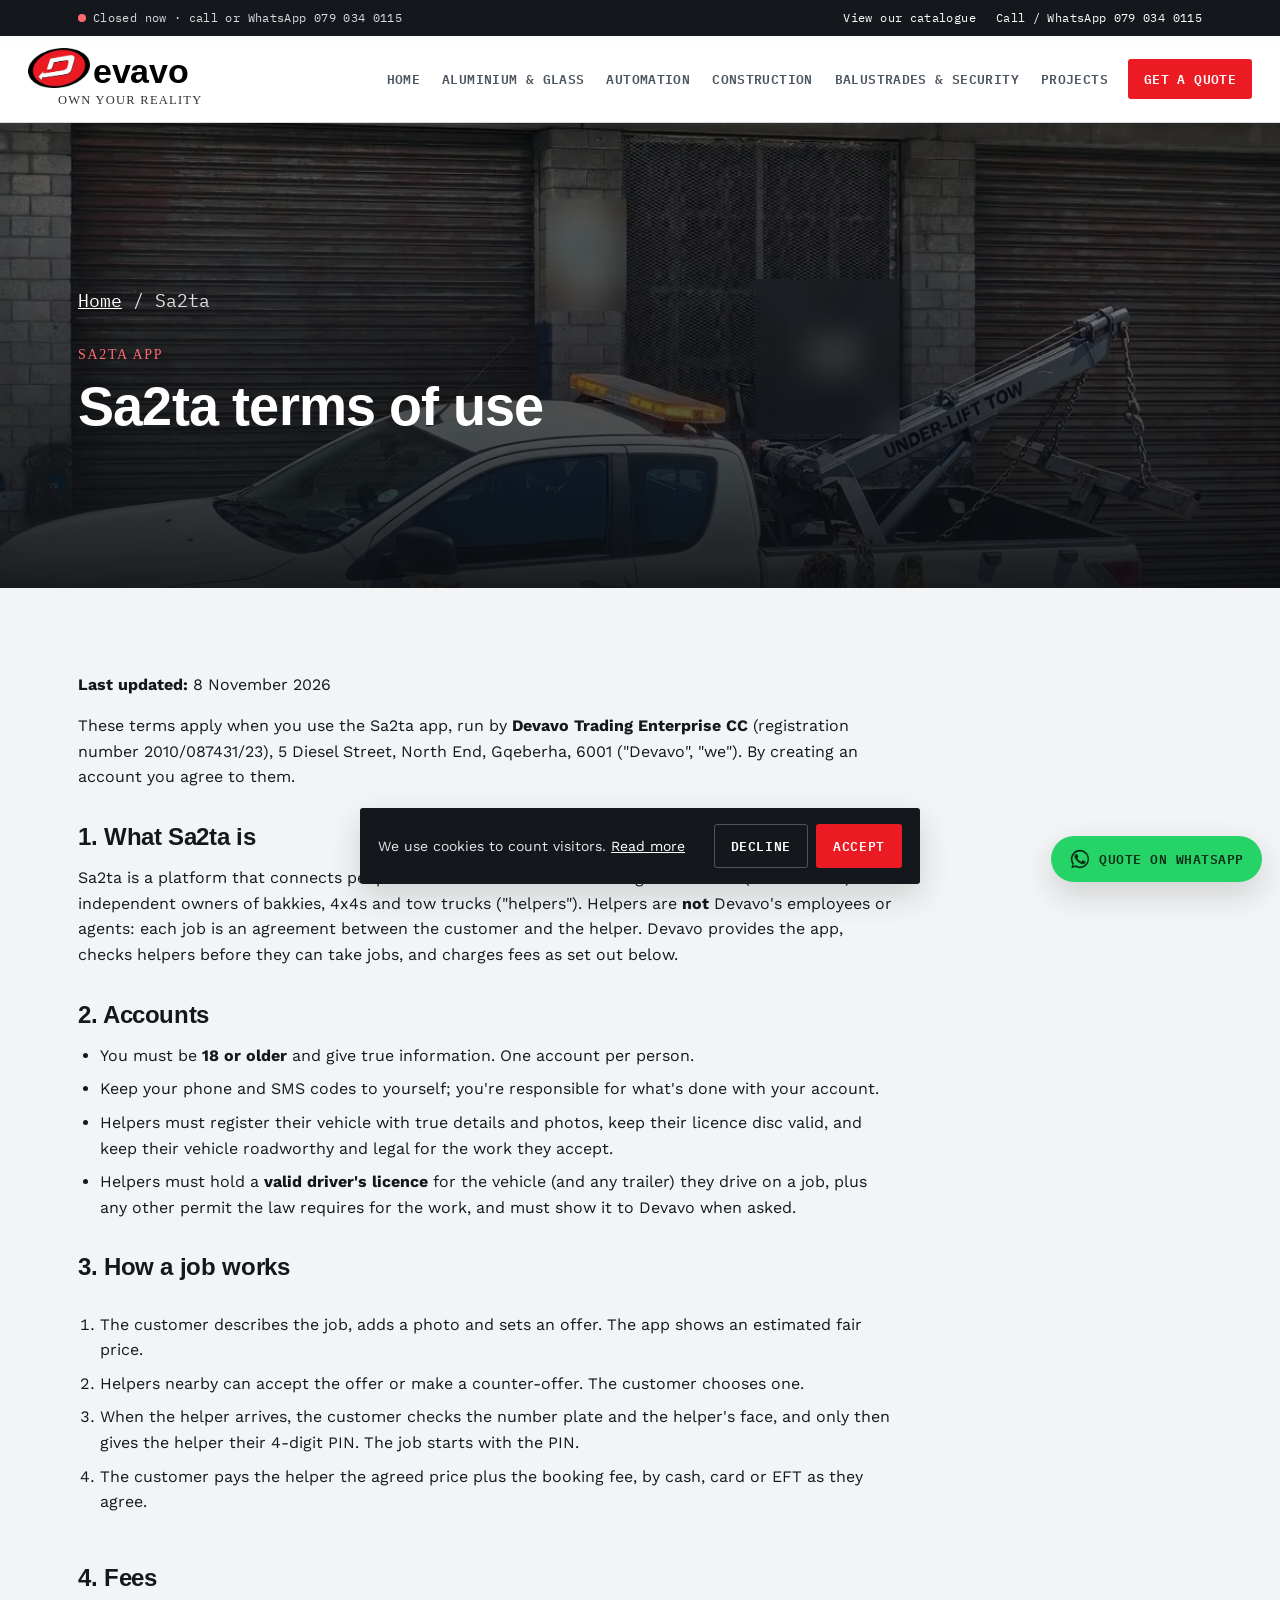
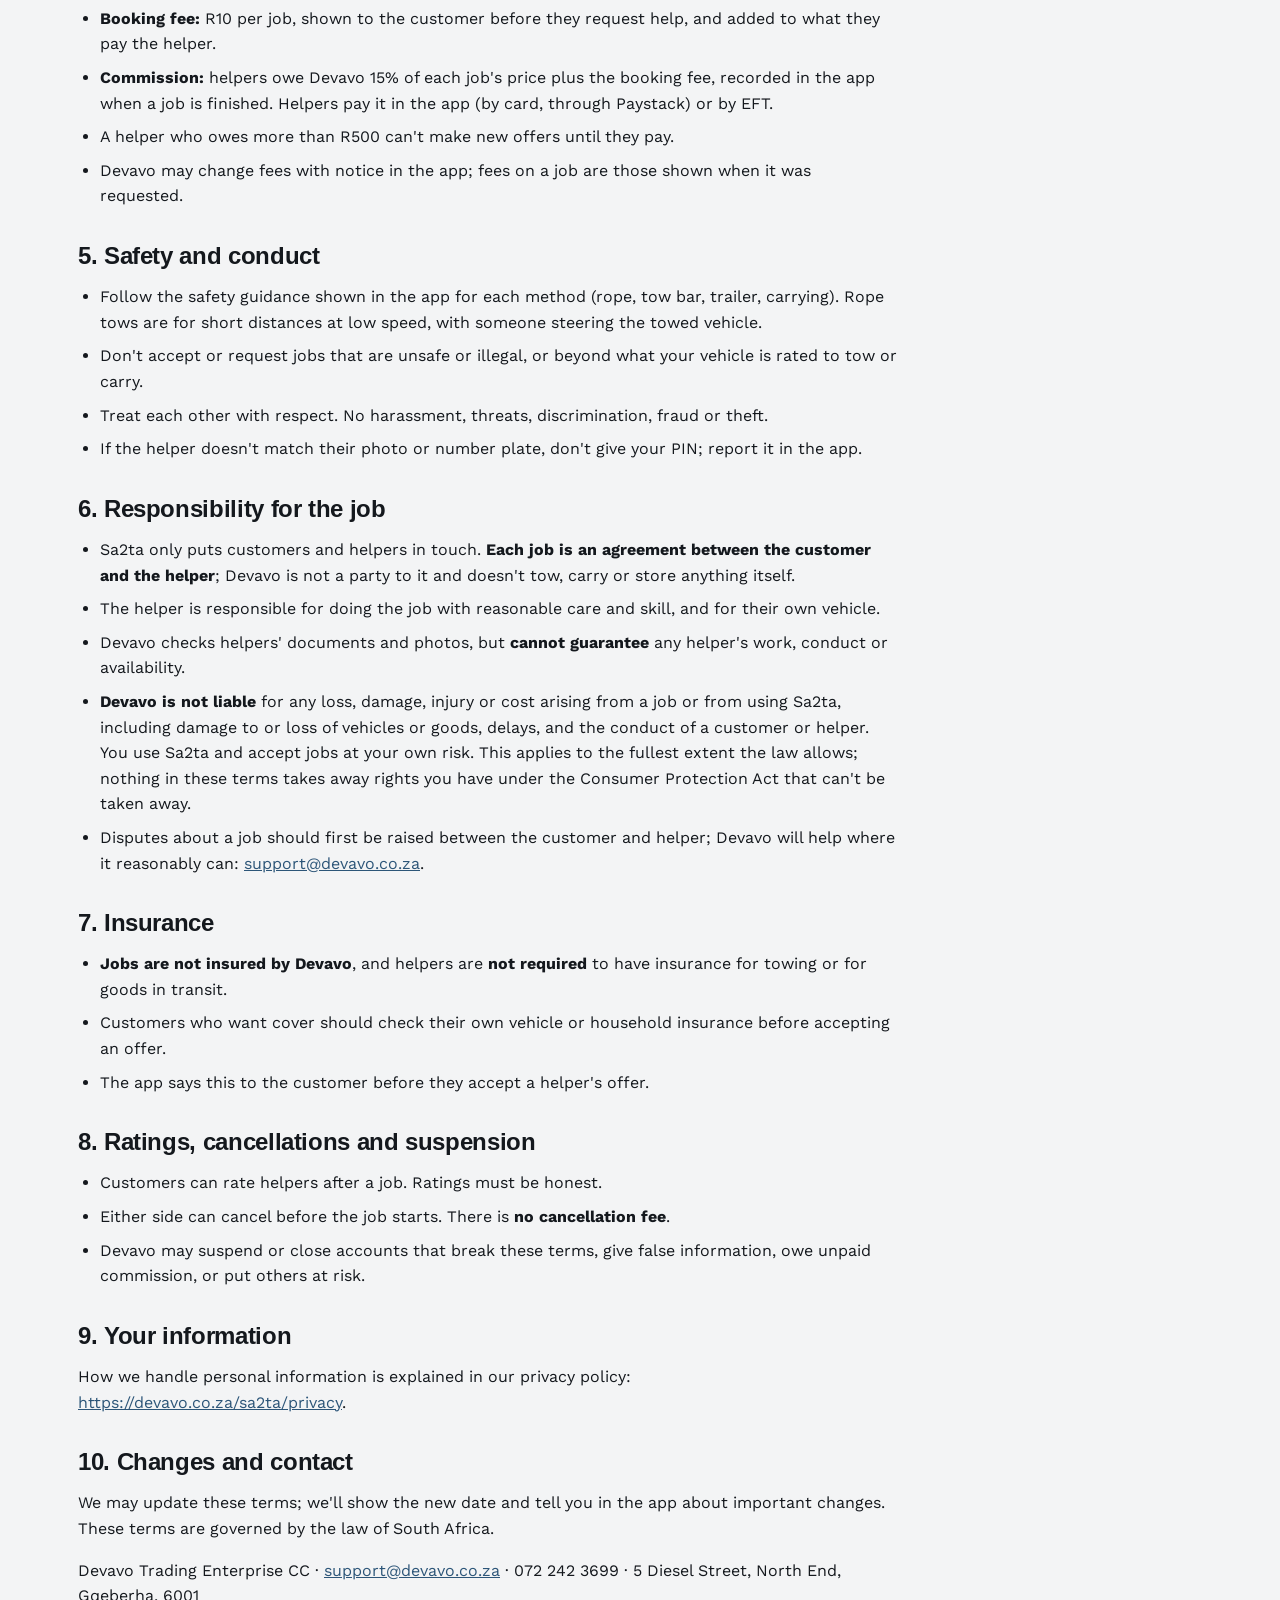
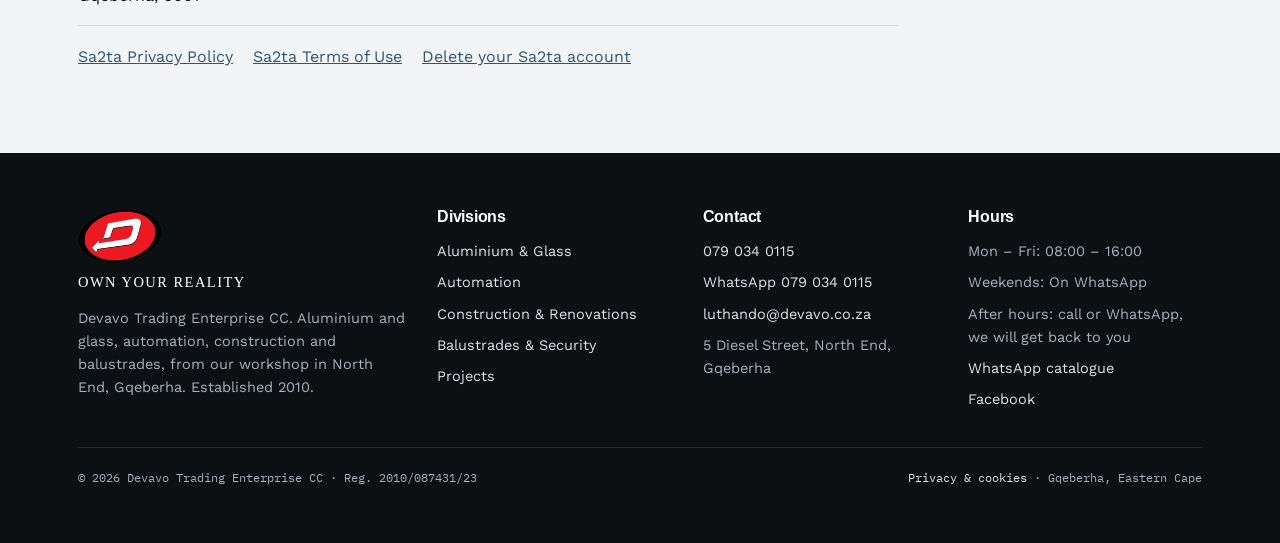
<file: sa2ta/terms/index.html>
<!DOCTYPE html>
<html lang="en-ZA">
<head>
<meta charset="UTF-8">
<meta name="viewport" content="width=device-width, initial-scale=1">
<title>Sa2ta Terms of Use | Devavo</title>
<meta name="description" content="The terms for using the Sa2ta towing and goods-moving app, run by Devavo Trading Enterprise CC.">
<meta property="og:type" content="website">
<meta property="og:title" content="Sa2ta Terms of Use | Devavo">
<meta property="og:description" content="The terms for using the Sa2ta towing and goods-moving app, run by Devavo Trading Enterprise CC.">
<meta property="og:image" content="https://devavo.co.za/images/work/ag-shopfront-sanparks.webp">
<meta name="theme-color" content="#ec1a23">
<link rel="icon" type="image/png" sizes="32x32" href="/images/logo/favicon-32.png">
<link rel="icon" type="image/png" sizes="192x192" href="/images/logo/icon-192.png">
<link rel="apple-touch-icon" href="/images/logo/apple-touch-icon.png">
<link rel="preconnect" href="https://fonts.googleapis.com">
<link rel="preconnect" href="https://fonts.gstatic.com" crossorigin>
<link href="https://fonts.googleapis.com/css2?family=Arimo:wght@400;700&family=Tinos:wght@400;700&family=Work+Sans:wght@400;500;600;700&family=IBM+Plex+Mono:wght@500;600&display=swap" rel="stylesheet">
<link rel="stylesheet" href="/assets/site.css?v=70ae030d">
<script>window.DEVAVO_TRACKING={"ga4": "G-V5W44GBSJN", "pixel": ""};</script>
<script type="application/ld+json">{"@context": "https://schema.org", "@type": "HomeAndConstructionBusiness", "name": "Devavo", "legalName": "Devavo Trading Enterprise CC", "foundingDate": "2010", "description": "Aluminium and glass, garage doors and gate automation, construction and renovations, and balustrades in Gqeberha and the Eastern Cape.", "email": "luthando@devavo.co.za", "telephone": "+27790340115", "address": {"@type": "PostalAddress", "streetAddress": "5 Diesel Street, North End", "addressLocality": "Gqeberha", "addressRegion": "Eastern Cape", "postalCode": "6001", "addressCountry": "ZA"}, "areaServed": "Eastern Cape, South Africa", "openingHoursSpecification": [{"@type": "OpeningHoursSpecification", "dayOfWeek": ["Monday", "Tuesday", "Wednesday", "Thursday", "Friday"], "opens": "08:00", "closes": "16:00"}], "sameAs": ["https://www.facebook.com/share/16CC9W", "https://wa.me/c/27790340115"], "logo": "https://devavo.co.za/images/logo/devavo-logo.png", "image": "https://devavo.co.za/images/logo/devavo-logo.png", "hasOfferCatalog": {"@type": "OfferCatalog", "name": "Services", "itemListElement": [{"@type": "OfferCatalog", "name": "Aluminium & Glass", "itemListElement": [{"@type": "Offer", "itemOffered": {"@type": "Service", "name": "Pivot & entrance doors"}}, {"@type": "Offer", "itemOffered": {"@type": "Service", "name": "Windows"}}, {"@type": "Offer", "itemOffered": {"@type": "Service", "name": "Sliding, folding & stacking doors"}}, {"@type": "Offer", "itemOffered": {"@type": "Service", "name": "Shopfronts & commercial glazing"}}, {"@type": "Offer", "itemOffered": {"@type": "Service", "name": "Enclosures & sunrooms"}}, {"@type": "Offer", "itemOffered": {"@type": "Service", "name": "Glass, mirrors & bathrooms"}}]}, {"@type": "OfferCatalog", "name": "Automation", "itemListElement": [{"@type": "Offer", "itemOffered": {"@type": "Service", "name": "Garage doors"}}, {"@type": "Offer", "itemOffered": {"@type": "Service", "name": "Garage door motors"}}, {"@type": "Offer", "itemOffered": {"@type": "Service", "name": "Driveway gates"}}, {"@type": "Offer", "itemOffered": {"@type": "Service", "name": "Gate motors & automation"}}, {"@type": "Offer", "itemOffered": {"@type": "Service", "name": "Pedestrian gates & boundary infill"}}, {"@type": "Offer", "itemOffered": {"@type": "Service", "name": "Remotes, beams & servicing"}}]}, {"@type": "OfferCatalog", "name": "Construction & Renovations", "itemListElement": [{"@type": "Offer", "itemOffered": {"@type": "Service", "name": "Renovations & extensions"}}, {"@type": "Offer", "itemOffered": {"@type": "Service", "name": "Hotel & accommodation refurbishment"}}, {"@type": "Offer", "itemOffered": {"@type": "Service", "name": "General building"}}, {"@type": "Offer", "itemOffered": {"@type": "Service", "name": "Ceilings, bulkheads & plastering"}}, {"@type": "Offer", "itemOffered": {"@type": "Service", "name": "Carports, roofing & structures"}}, {"@type": "Offer", "itemOffered": {"@type": "Service", "name": "Maintenance & remedial works"}}]}, {"@type": "OfferCatalog", "name": "Balustrades & Security", "itemListElement": [{"@type": "Offer", "itemOffered": {"@type": "Service", "name": "Frameless glass balustrades"}}, {"@type": "Offer", "itemOffered": {"@type": "Service", "name": "Aluminium & glass balustrades"}}, {"@type": "Offer", "itemOffered": {"@type": "Service", "name": "Handrails & railings"}}, {"@type": "Offer", "itemOffered": {"@type": "Service", "name": "Trellis & security gates"}}, {"@type": "Offer", "itemOffered": {"@type": "Service", "name": "Burglar bars"}}, {"@type": "Offer", "itemOffered": {"@type": "Service", "name": "Custom steel & aluminium fabrication"}}]}]}}</script>
</head>
<body>
<a class="skip" href="#main">Skip to content</a>
<div class="topbar"><div class="container">
  <span class="tb-left"><span class="open-status" data-open-status><i></i><span>Call or WhatsApp 079 034 0115</span></span></span>
  <span class="tb-right"><a href="https://wa.me/c/27790340115" target="_blank" rel="noopener">View<span class="tb-long"> our</span> catalogue</a><a href="tel:+27790340115"><span class="tb-long">Call / WhatsApp </span>079 034 0115</a></span>
</div></div>
<header class="site-nav">
  <div class="nav-row">
    <a href="/index.html" class="brand" aria-label="Devavo home">
      <span class="wordmark" aria-hidden="true"><img src="/images/logo/devavo-logo-160.png" alt="" width="160" height="103"><span class="name">evavo</span></span>
      <span class="sub">Own your reality</span></a>
    <nav class="primary" id="primaryNav" aria-label="Main"><a href="/index.html">Home</a><a href="/aluminium-glass.html">Aluminium &amp; Glass</a><a href="/automation.html">Automation</a><a href="/construction.html">Construction</a><a href="/balustrades-security.html">Balustrades &amp; Security</a><a href="/projects.html">Projects</a><a href="/contact.html" class="nav-cta">Get a quote</a></nav>
    <button class="menu-toggle" id="menuToggle" aria-label="Open menu" aria-expanded="false" aria-controls="primaryNav"><svg viewBox="0 0 24 24" fill="none" stroke="currentColor" stroke-width="2" stroke-linecap="round" aria-hidden="true"><path d="M3 6h18M3 12h18M3 18h18"/></svg></button>
  </div>
</header>
<main id="main">
<section class="page-hero"><img src="/images/sa2ta/tow-truck.webp" alt="" width="1195" height="812" fetchpriority="high"><div class="container">
  <p class="crumbs"><a href="/index.html">Home</a> / Sa2ta</p>
  <span class="eyebrow">Sa2ta app</span><h1>Sa2ta terms of use</h1>
</div></section>
<section><div class="container"><div class="legal-doc">
  <p><b>Last updated:</b> 8 November 2026</p>
  <p>These terms apply when you use the Sa2ta app, run by <b>Devavo Trading Enterprise CC</b> (registration number 2010/087431/23), 5 Diesel Street, North End, Gqeberha, 6001 ("Devavo", "we"). By creating an account you agree to them.</p>
  <h2>1. What Sa2ta is</h2>
  <p>Sa2ta is a platform that connects people who need a vehicle towed or goods moved ("customers") with independent owners of bakkies, 4x4s and tow trucks ("helpers"). Helpers are <b>not</b> Devavo's employees or agents: each job is an agreement between the customer and the helper. Devavo provides the app, checks helpers before they can take jobs, and charges fees as set out below.</p>
  <h2>2. Accounts</h2>
  <ul><li>You must be <b>18 or older</b> and give true information. One account per person.</li><li>Keep your phone and SMS codes to yourself; you're responsible for what's done with your account.</li><li>Helpers must register their vehicle with true details and photos, keep their licence disc valid, and keep their vehicle roadworthy and legal for the work they accept.</li><li>Helpers must hold a <b>valid driver's licence</b> for the vehicle (and any trailer) they drive on a job, plus any other permit the law requires for the work, and must show it to Devavo when asked.</li></ul>
  <h2>3. How a job works</h2>
  <ol><li>The customer describes the job, adds a photo and sets an offer. The app shows an estimated fair price.</li><li>Helpers nearby can accept the offer or make a counter-offer. The customer chooses one.</li><li>When the helper arrives, the customer checks the number plate and the helper's face, and only then gives the helper their 4-digit PIN. The job starts with the PIN.</li><li>The customer pays the helper the agreed price plus the booking fee, by cash, card or EFT as they agree.</li></ol>
  <h2>4. Fees</h2>
  <ul><li><b>Booking fee:</b> R10 per job, shown to the customer before they request help, and added to what they pay the helper.</li><li><b>Commission:</b> helpers owe Devavo 15% of each job's price plus the booking fee, recorded in the app when a job is finished. Helpers pay it in the app (by card, through Paystack) or by EFT.</li><li>A helper who owes more than R500 can't make new offers until they pay.</li><li>Devavo may change fees with notice in the app; fees on a job are those shown when it was requested.</li></ul>
  <h2>5. Safety and conduct</h2>
  <ul><li>Follow the safety guidance shown in the app for each method (rope, tow bar, trailer, carrying). Rope tows are for short distances at low speed, with someone steering the towed vehicle.</li><li>Don't accept or request jobs that are unsafe or illegal, or beyond what your vehicle is rated to tow or carry.</li><li>Treat each other with respect. No harassment, threats, discrimination, fraud or theft.</li><li>If the helper doesn't match their photo or number plate, don't give your PIN; report it in the app.</li></ul>
  <h2>6. Responsibility for the job</h2>
  <ul><li>Sa2ta only puts customers and helpers in touch. <b>Each job is an agreement between the customer and the helper</b>; Devavo is not a party to it and doesn't tow, carry or store anything itself.</li><li>The helper is responsible for doing the job with reasonable care and skill, and for their own vehicle.</li><li>Devavo checks helpers' documents and photos, but <b>cannot guarantee</b> any helper's work, conduct or availability.</li><li><b>Devavo is not liable</b> for any loss, damage, injury or cost arising from a job or from using Sa2ta, including damage to or loss of vehicles or goods, delays, and the conduct of a customer or helper. You use Sa2ta and accept jobs at your own risk. This applies to the fullest extent the law allows; nothing in these terms takes away rights you have under the Consumer Protection Act that can't be taken away.</li><li>Disputes about a job should first be raised between the customer and helper; Devavo will help where it reasonably can: <a href="mailto:support@devavo.co.za">support@devavo.co.za</a>.</li></ul>
  <h2>7. Insurance</h2>
  <ul><li><b>Jobs are not insured by Devavo</b>, and helpers are <b>not required</b> to have insurance for towing or for goods in transit.</li><li>Customers who want cover should check their own vehicle or household insurance before accepting an offer.</li><li>The app says this to the customer before they accept a helper's offer.</li></ul>
  <h2>8. Ratings, cancellations and suspension</h2>
  <ul><li>Customers can rate helpers after a job. Ratings must be honest.</li><li>Either side can cancel before the job starts. There is <b>no cancellation fee</b>.</li><li>Devavo may suspend or close accounts that break these terms, give false information, owe unpaid commission, or put others at risk.</li></ul>
  <h2>9. Your information</h2>
  <p>How we handle personal information is explained in our privacy policy: <a href="https://devavo.co.za/sa2ta/privacy" rel="noopener">https://devavo.co.za/sa2ta/privacy</a>.</p>
  <h2>10. Changes and contact</h2>
  <p>We may update these terms; we'll show the new date and tell you in the app about important changes. These terms are governed by the law of South Africa.</p>
  <p>Devavo Trading Enterprise CC · <a href="mailto:support@devavo.co.za">support@devavo.co.za</a> · 072 242 3699 · 5 Diesel Street, North End, Gqeberha, 6001</p>
  <p class="legal-links"><a href="/sa2ta/privacy/">Sa2ta Privacy Policy</a><a href="/sa2ta/terms/">Sa2ta Terms of Use</a><a href="/sa2ta/delete-account/">Delete your Sa2ta account</a></p>
</div></div></section>
</main>
<footer class="site"><div class="container">
  <div class="cols">
    <div><img class="footer-logo" src="/images/logo/devavo-logo-160.png" alt="Devavo" width="160" height="103" loading="lazy"><p class="footer-tag">Own your reality</p><p>Devavo Trading Enterprise CC. Aluminium and glass, automation, construction and balustrades, from our workshop in North End, Gqeberha. Established 2010.</p></div>
    <div><h4>Divisions</h4><ul><li><a href="/aluminium-glass.html">Aluminium &amp; Glass</a></li><li><a href="/automation.html">Automation</a></li><li><a href="/construction.html">Construction &amp; Renovations</a></li><li><a href="/balustrades-security.html">Balustrades &amp; Security</a></li><li><a href="/projects.html">Projects</a></li></ul></div>
    <div><h4>Contact</h4><ul><li><a href="tel:+27790340115">079 034 0115</a></li><li><a href="https://wa.me/27790340115?text=Hi%20Devavo%2C%20I%27d%20like%20a%20quote%20for%20" target="_blank" rel="noopener">WhatsApp 079 034 0115</a></li>
      <li><a href="mailto:luthando@devavo.co.za">luthando@devavo.co.za</a></li><li>5 Diesel Street, North End, Gqeberha</li></ul></div>
    <div><h4>Hours</h4><ul><li>Mon – Fri: 08:00 – 16:00</li><li>Weekends: On WhatsApp</li><li>After hours: call or WhatsApp, we will get back to you</li><li><a href="https://wa.me/c/27790340115" target="_blank" rel="noopener">WhatsApp catalogue</a></li>
      <li><a href="https://www.facebook.com/share/16CC9W" target="_blank" rel="noopener">Facebook</a></li></ul></div>
  </div>
  <div class="legal"><span>© <span id="year">2026</span> Devavo Trading Enterprise CC · Reg. 2010/087431/23</span><span><a href="/privacy.html">Privacy &amp; cookies</a> · Gqeberha, Eastern Cape</span></div>
</div></footer>
<nav class="action-bar" aria-label="Quick contact">
  <a href="tel:+27790340115"><svg viewBox="0 0 24 24" fill="none" stroke="currentColor" stroke-width="2" stroke-linecap="round" stroke-linejoin="round" aria-hidden="true"><path d="M22 16.9v3a2 2 0 0 1-2.2 2 19.8 19.8 0 0 1-8.6-3.1 19.5 19.5 0 0 1-6-6A19.8 19.8 0 0 1 2.1 4.2 2 2 0 0 1 4.1 2h3a2 2 0 0 1 2 1.7c.1.9.4 1.8.7 2.7a2 2 0 0 1-.5 2.1L8 9.8a16 16 0 0 0 6 6l1.3-1.3a2 2 0 0 1 2.1-.4c.9.3 1.8.6 2.7.7a2 2 0 0 1 1.7 2z"/></svg>Call</a>
  <a class="wa" href="https://wa.me/27790340115?text=Hi%20Devavo%2C%20I%27d%20like%20a%20quote%20for%20" target="_blank" rel="noopener"><svg viewBox="0 0 24 24" fill="currentColor" aria-hidden="true"><path d="M17.47 14.38c-.3-.15-1.76-.87-2.03-.97-.27-.1-.47-.15-.67.15-.2.3-.77.97-.94 1.16-.17.2-.35.22-.64.07-.3-.15-1.26-.46-2.39-1.47-.88-.79-1.48-1.76-1.65-2.06-.17-.3-.02-.46.13-.6.13-.14.3-.35.45-.52.15-.17.2-.3.3-.5.1-.2.05-.37-.03-.52-.07-.15-.67-1.61-.92-2.2-.24-.58-.49-.5-.67-.51h-.57c-.2 0-.52.07-.79.37-.27.3-1.04 1.02-1.04 2.48s1.07 2.88 1.21 3.07c.15.2 2.1 3.2 5.08 4.49.71.31 1.26.49 1.7.63.71.23 1.36.2 1.87.12.57-.09 1.76-.72 2-1.41.25-.7.25-1.29.18-1.41-.08-.13-.27-.2-.57-.35z"/><path d="M12 2a10 10 0 0 0-8.2 15.7L2.5 22l4.43-1.26A10 10 0 1 0 12 2zm0 18.2a8.2 8.2 0 0 1-4.17-1.14l-.3-.18-3.01.86.83-2.94-.19-.3A8.2 8.2 0 1 1 12 20.2z"/></svg>WhatsApp</a>
  <a class="q" href="/contact.html"><svg viewBox="0 0 24 24" fill="none" stroke="currentColor" stroke-width="2" stroke-linecap="round" stroke-linejoin="round" aria-hidden="true"><path d="M14 2H6a2 2 0 0 0-2 2v16a2 2 0 0 0 2 2h12a2 2 0 0 0 2-2V8z"/><path d="M14 2v6h6M8 13h8M8 17h5"/></svg>Free quote</a>
</nav>
<a class="wa-float" href="https://wa.me/27790340115?text=Hi%20Devavo%2C%20I%27d%20like%20a%20quote%20for%20" target="_blank" rel="noopener" aria-label="Get a quote on WhatsApp"><svg viewBox="0 0 24 24" fill="currentColor" aria-hidden="true"><path d="M17.47 14.38c-.3-.15-1.76-.87-2.03-.97-.27-.1-.47-.15-.67.15-.2.3-.77.97-.94 1.16-.17.2-.35.22-.64.07-.3-.15-1.26-.46-2.39-1.47-.88-.79-1.48-1.76-1.65-2.06-.17-.3-.02-.46.13-.6.13-.14.3-.35.45-.52.15-.17.2-.3.3-.5.1-.2.05-.37-.03-.52-.07-.15-.67-1.61-.92-2.2-.24-.58-.49-.5-.67-.51h-.57c-.2 0-.52.07-.79.37-.27.3-1.04 1.02-1.04 2.48s1.07 2.88 1.21 3.07c.15.2 2.1 3.2 5.08 4.49.71.31 1.26.49 1.7.63.71.23 1.36.2 1.87.12.57-.09 1.76-.72 2-1.41.25-.7.25-1.29.18-1.41-.08-.13-.27-.2-.57-.35z"/><path d="M12 2a10 10 0 0 0-8.2 15.7L2.5 22l4.43-1.26A10 10 0 1 0 12 2zm0 18.2a8.2 8.2 0 0 1-4.17-1.14l-.3-.18-3.01.86.83-2.94-.19-.3A8.2 8.2 0 1 1 12 20.2z"/></svg><span>Quote on WhatsApp</span></a>
<div class="consent" id="consent" role="dialog" aria-live="polite" aria-label="Cookie choice" hidden>
  <p>We use cookies to count visitors. <a href="/privacy.html">Read more</a></p>
  <div><button type="button" class="btn btn-outline" data-consent="no">Decline</button><button type="button" class="btn btn-primary" data-consent="yes">Accept</button></div>
</div>
<div class="lightbox" id="lightbox" role="dialog" aria-modal="true" aria-label="Photo viewer">
  <img alt=""><p class="cap"></p>
  <button class="x" aria-label="Close">×</button><button class="prev" aria-label="Previous photo">‹</button><button class="next" aria-label="Next photo">›</button>
</div>
<script src="/assets/site.js?v=a57032a3" defer></script>
</body>
</html>
</file>
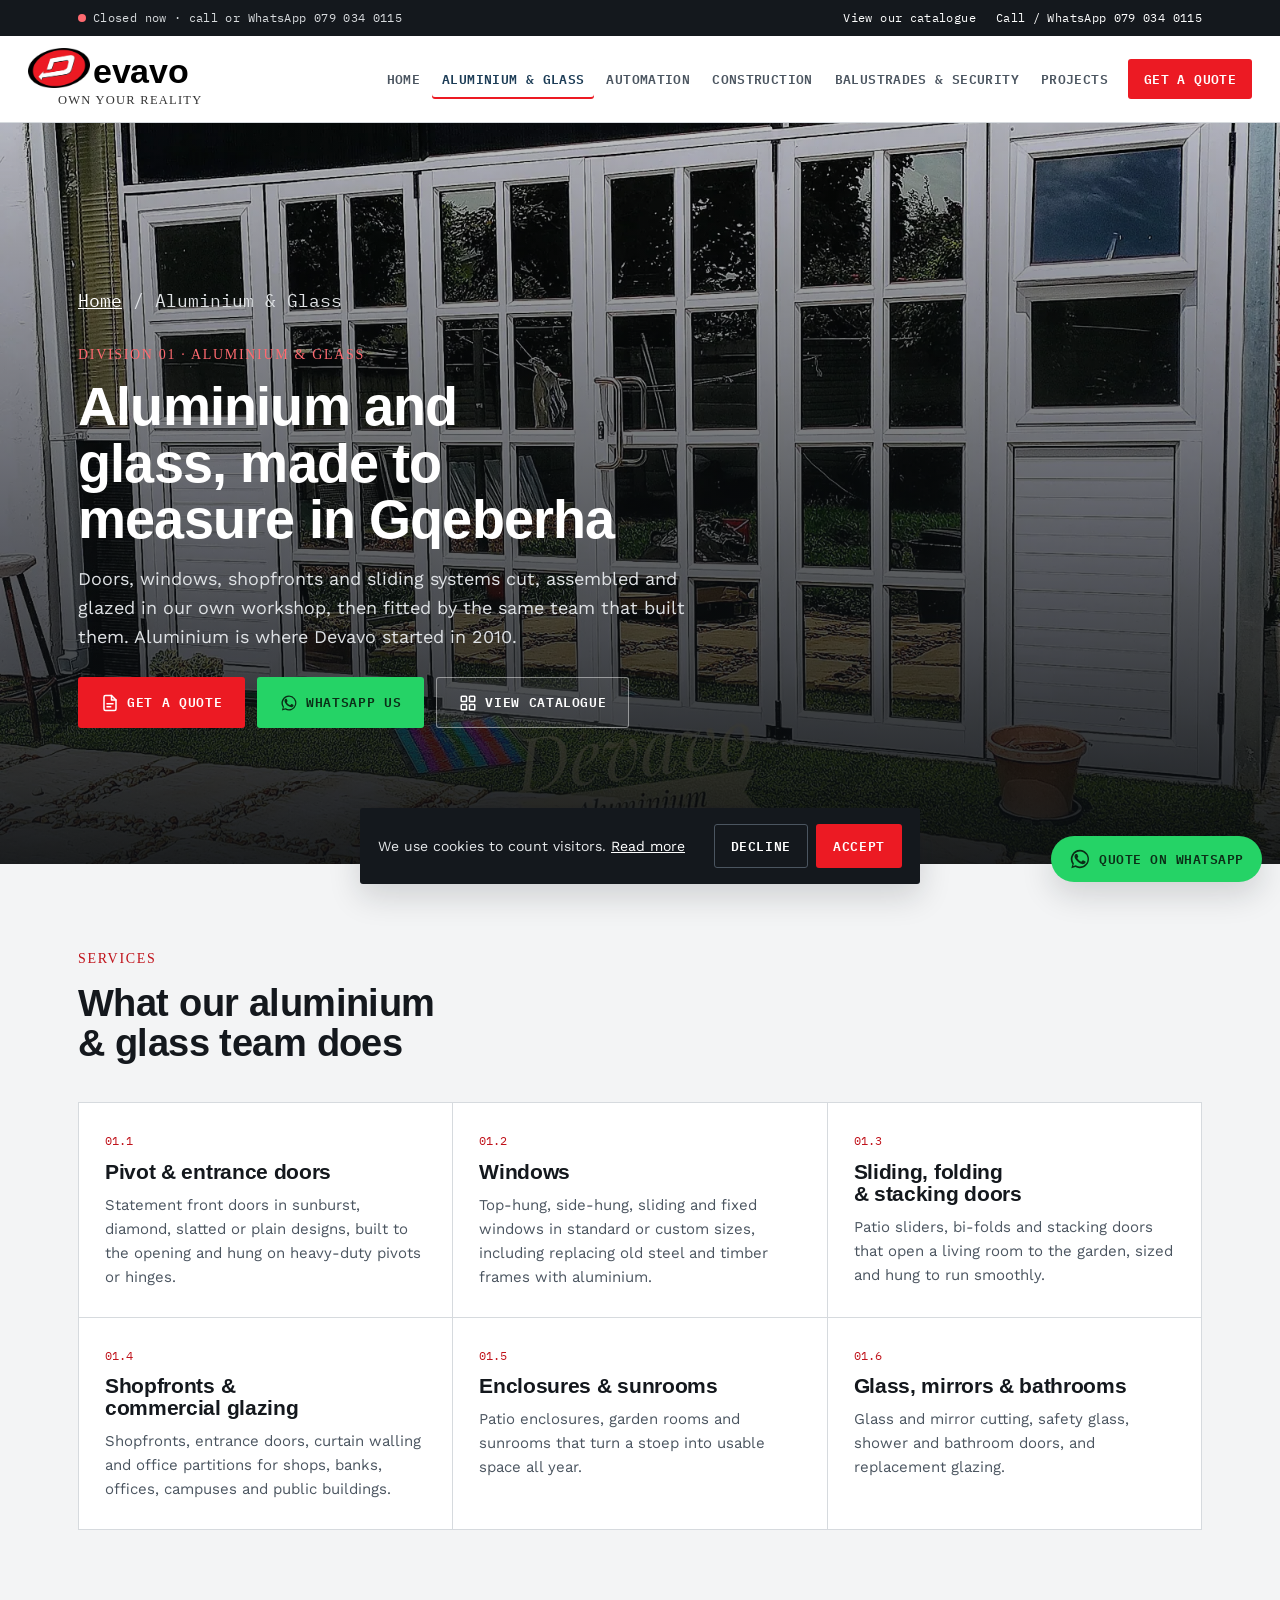
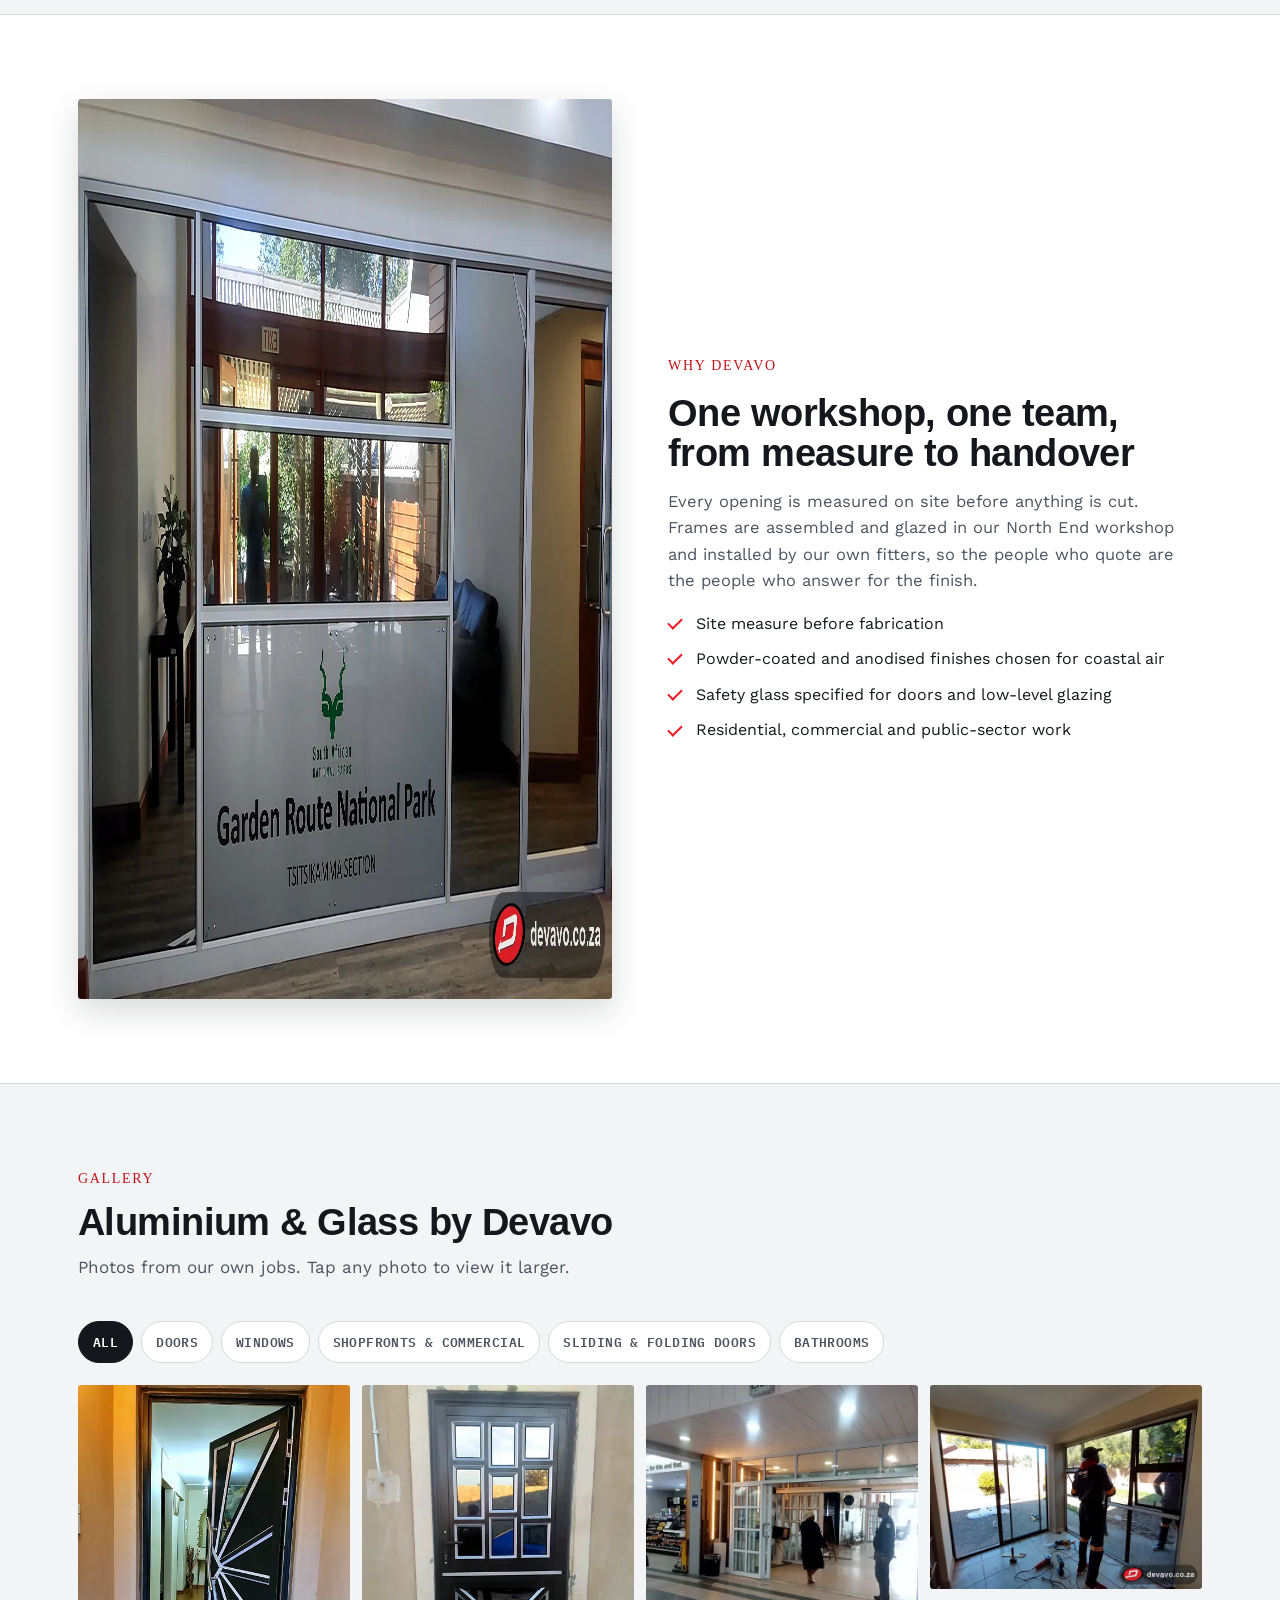
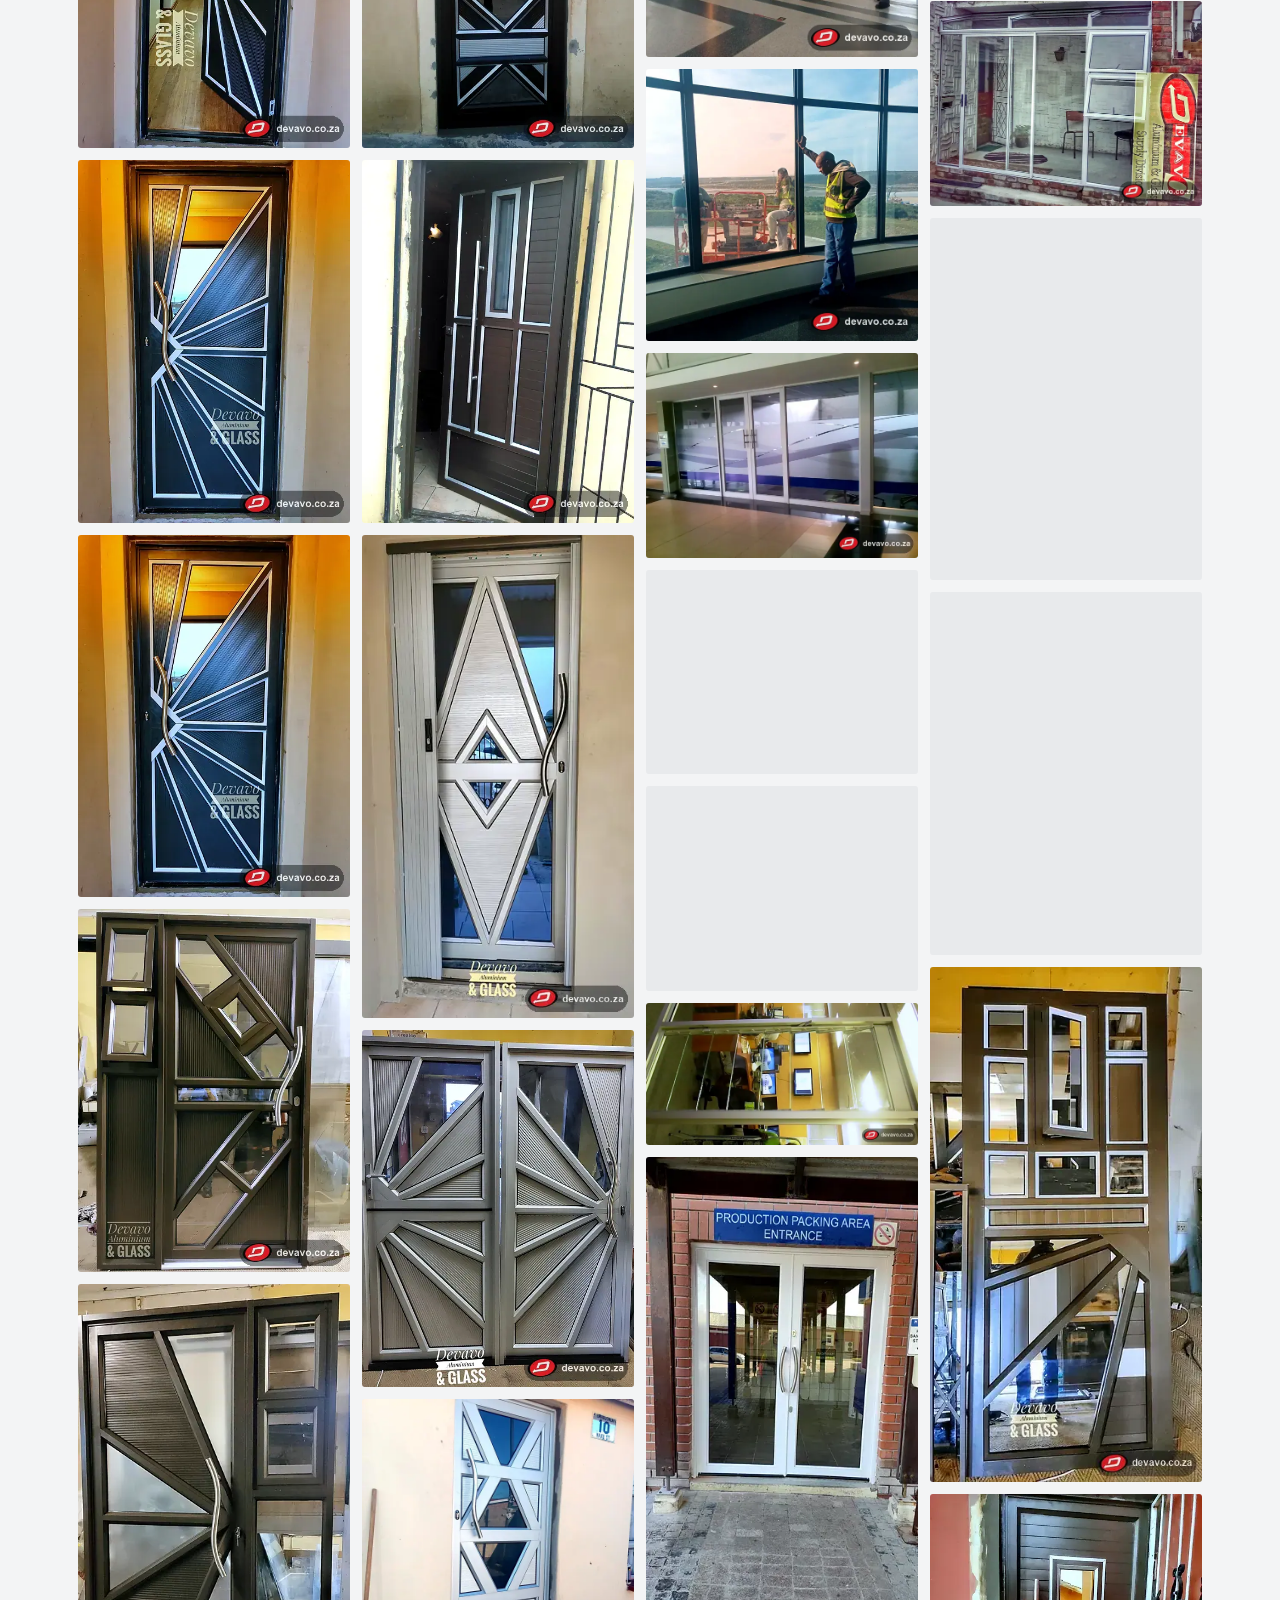
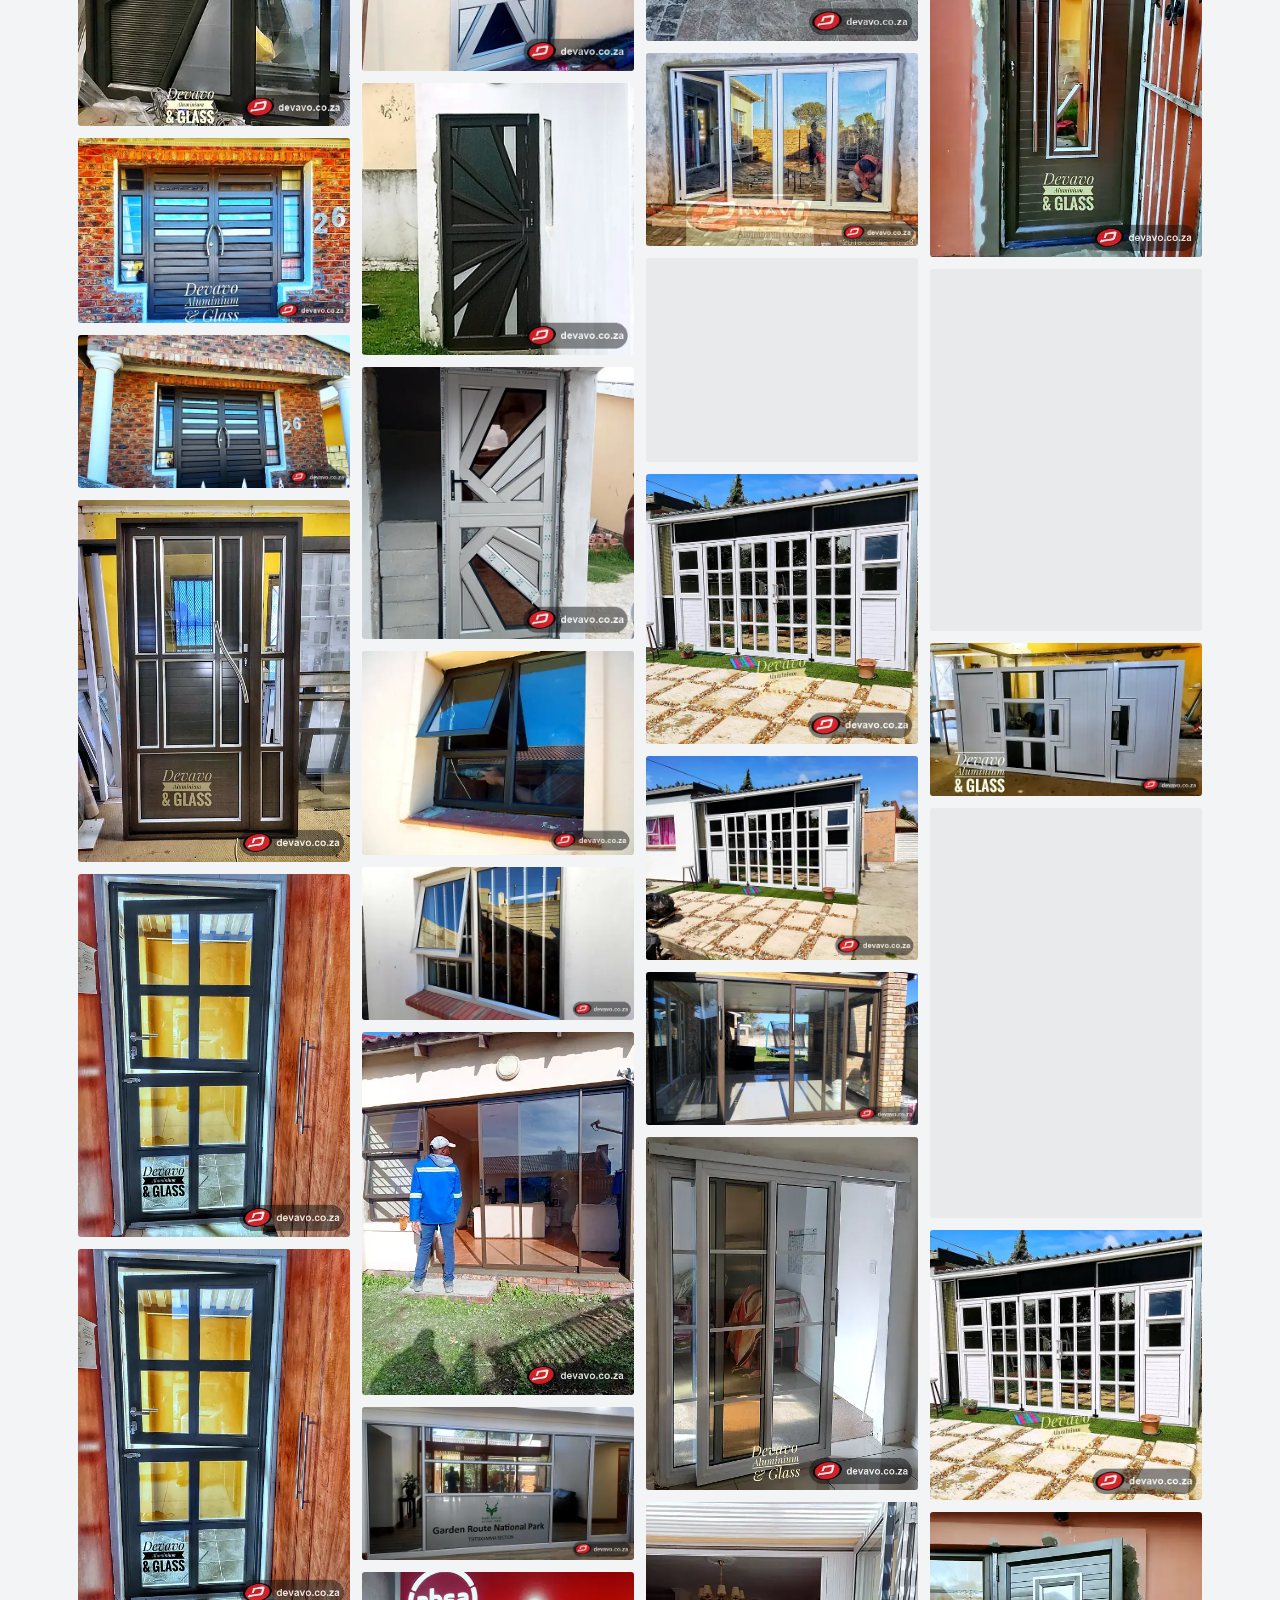
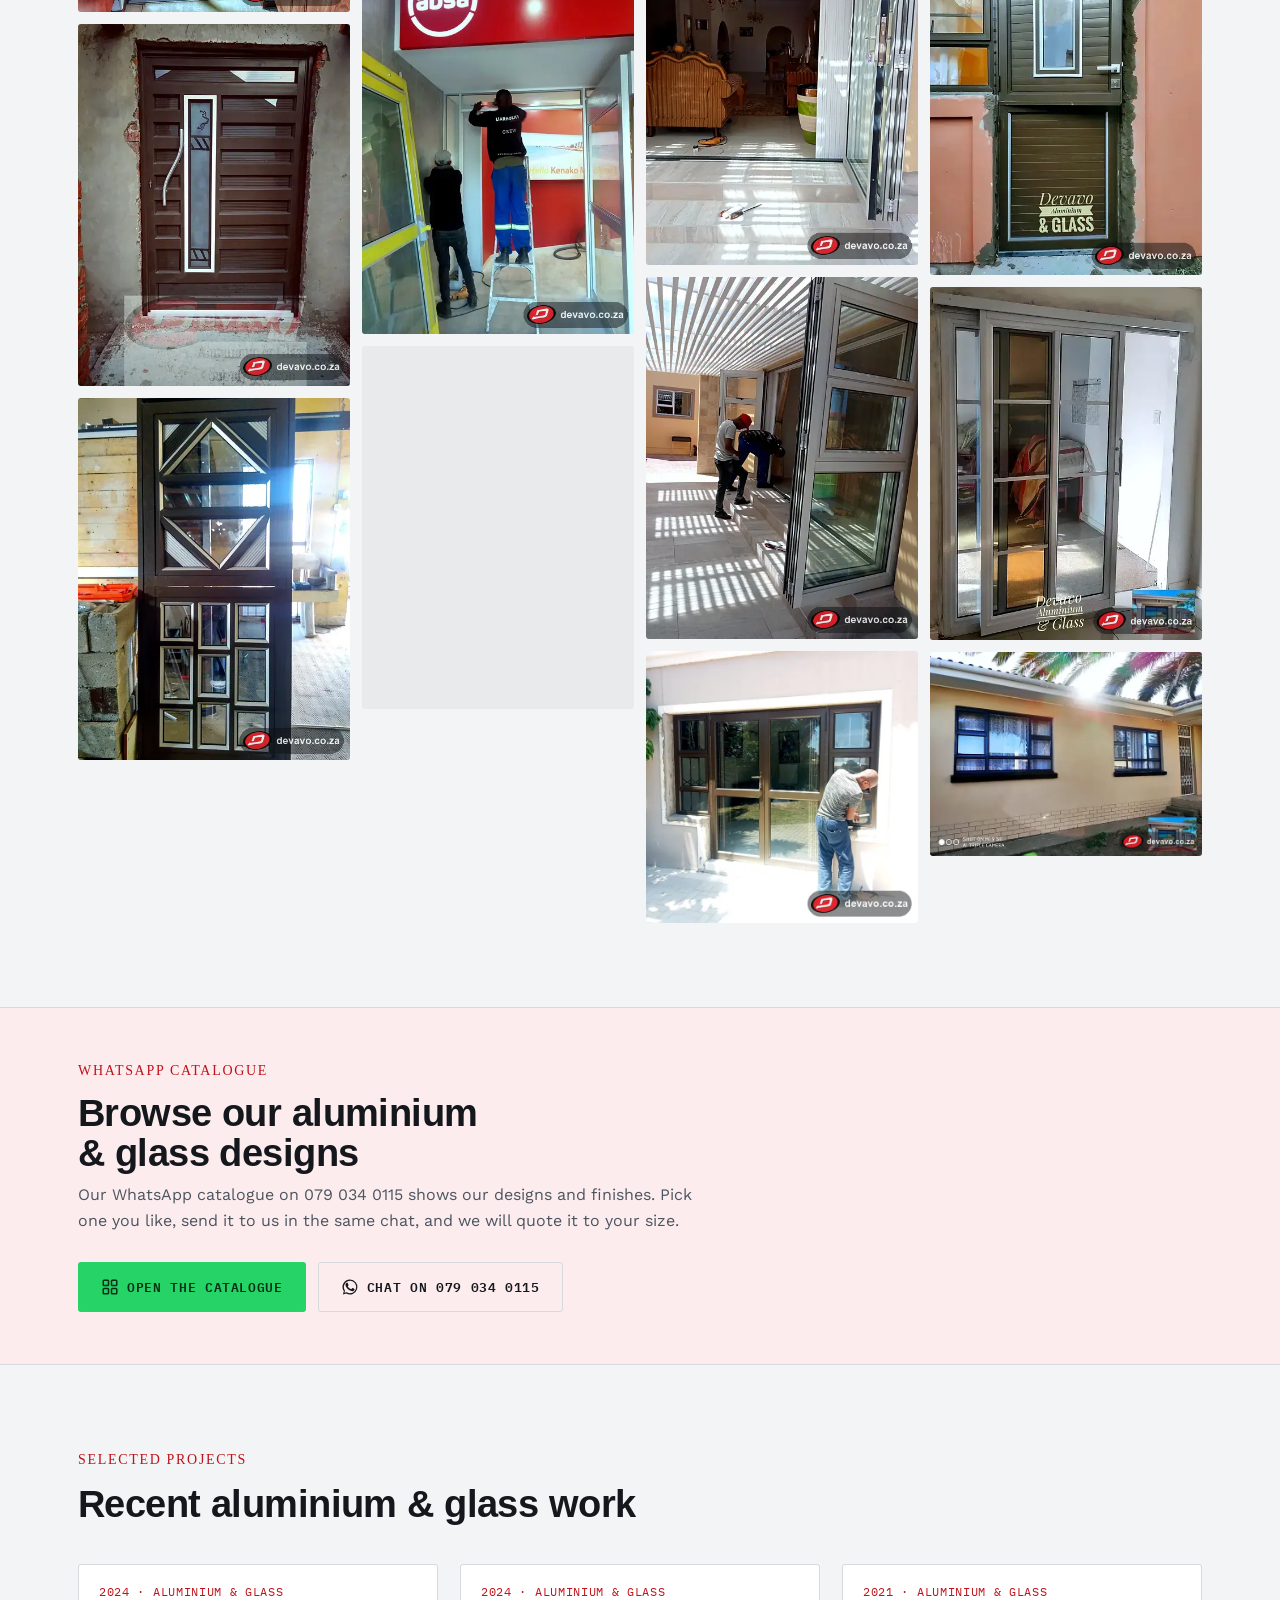
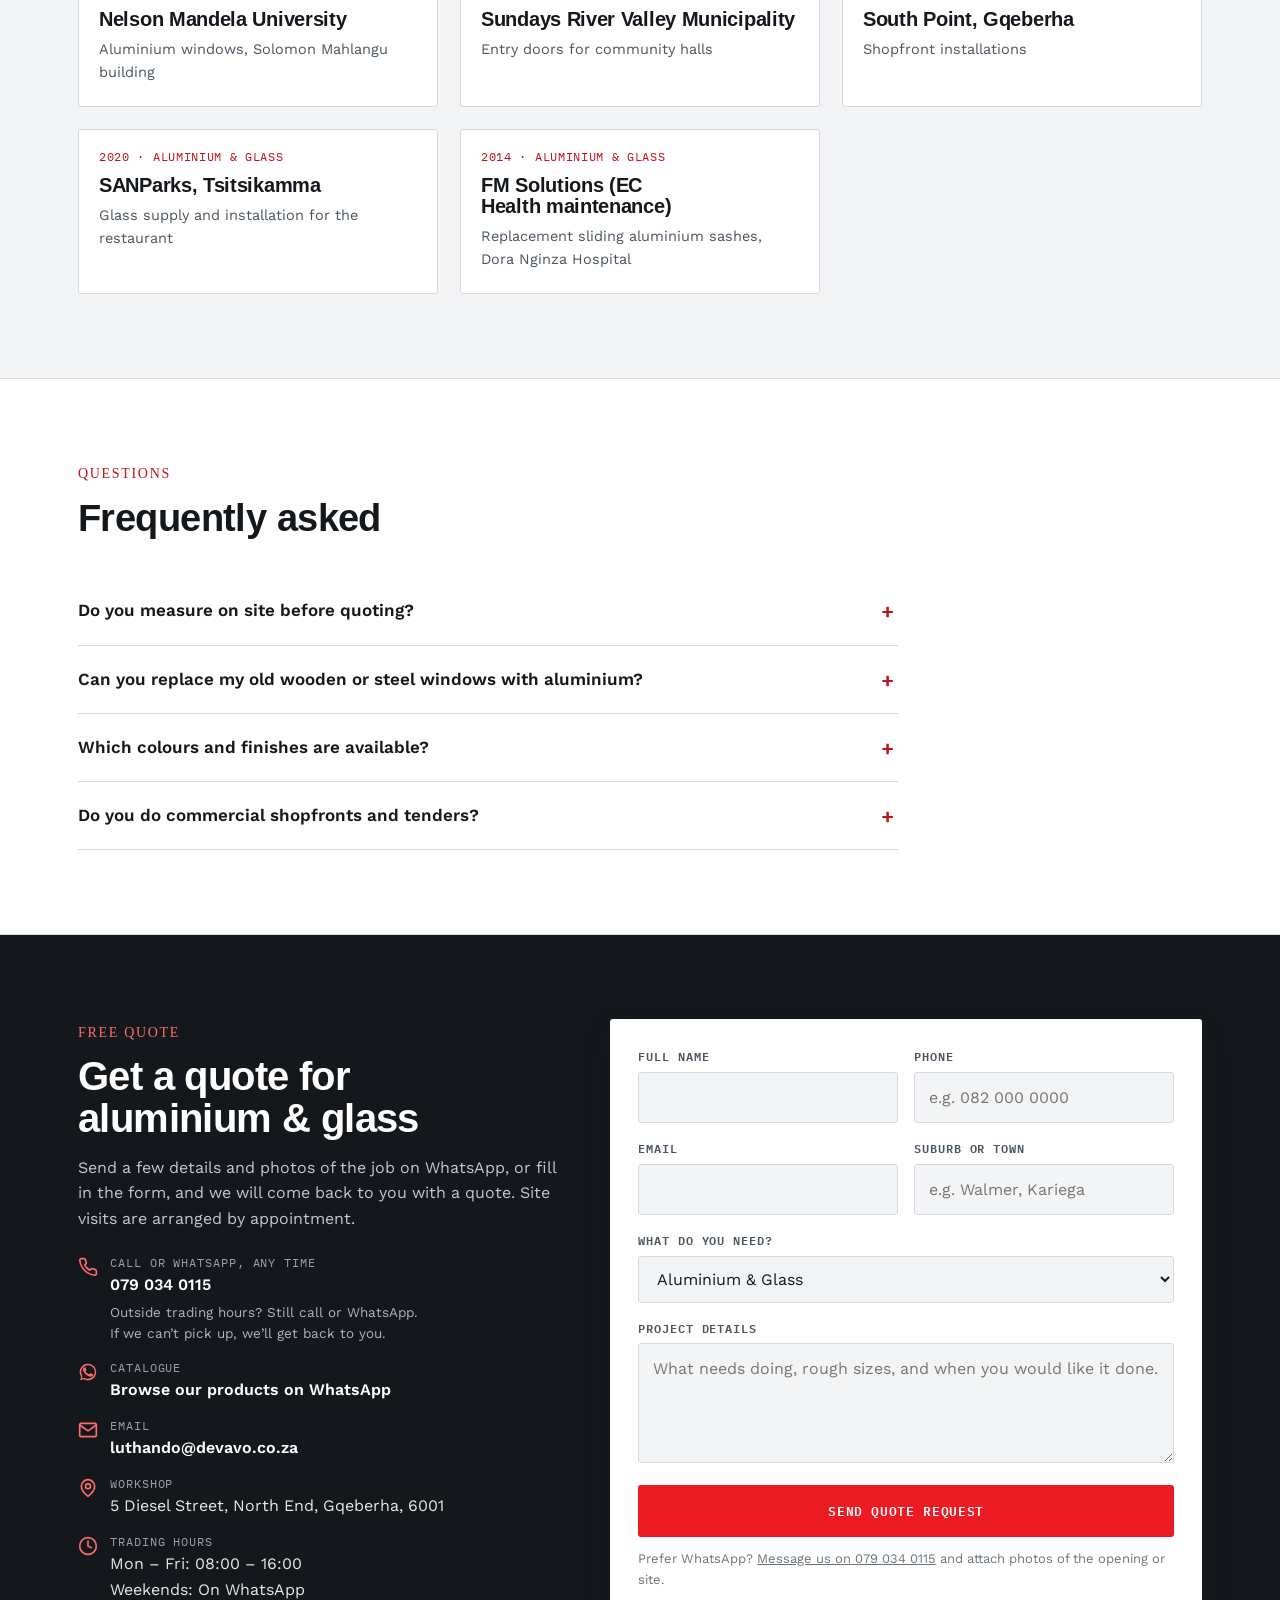
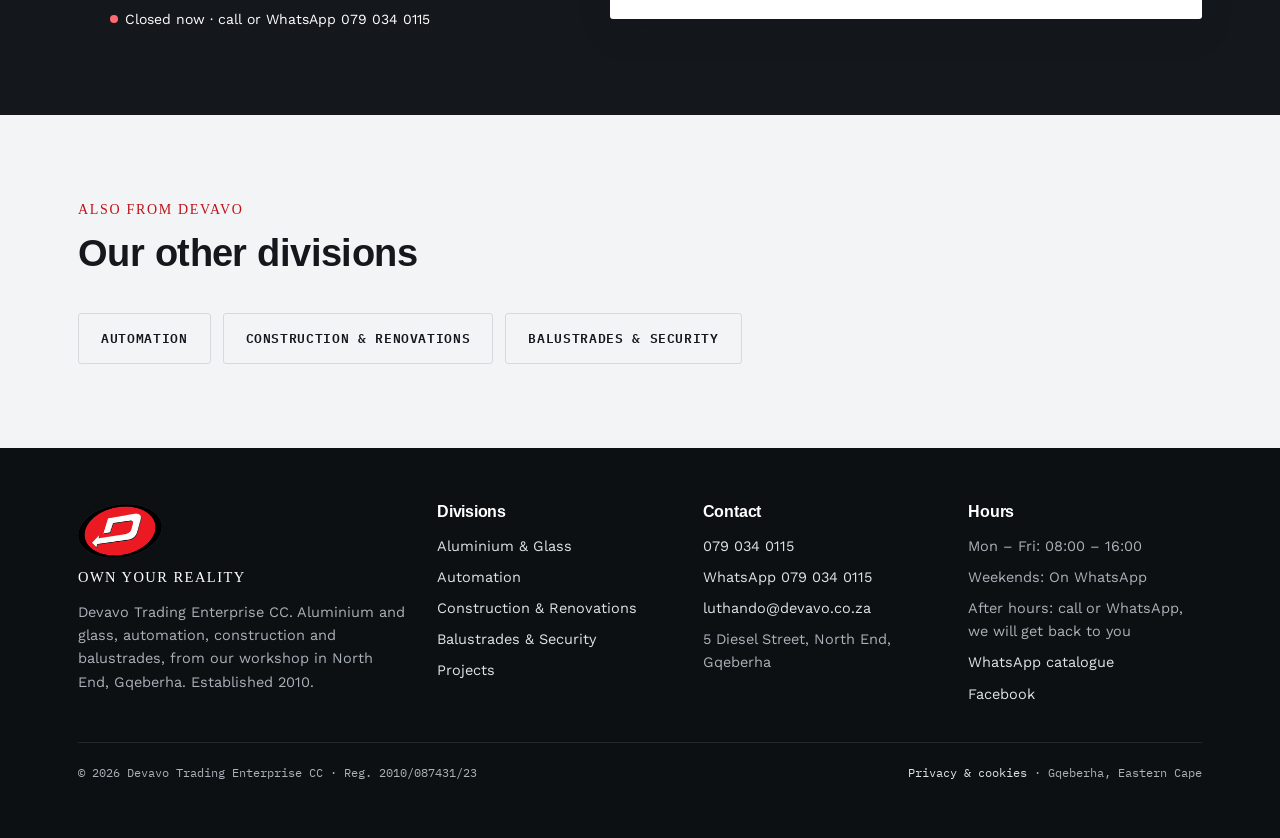
<file: aluminium-glass.html>
<!DOCTYPE html>
<html lang="en-ZA">
<head>
<meta charset="UTF-8">
<meta name="viewport" content="width=device-width, initial-scale=1">
<title>Aluminium Doors, Windows &amp; Shopfronts in Gqeberha | Devavo</title>
<meta name="description" content="Custom aluminium doors, windows, sliding and folding doors, shopfronts and glass partitions, made in our Gqeberha workshop and fitted by our own team since 2010.">
<meta property="og:type" content="website">
<meta property="og:title" content="Aluminium Doors, Windows &amp; Shopfronts in Gqeberha | Devavo">
<meta property="og:description" content="Custom aluminium doors, windows, sliding and folding doors, shopfronts and glass partitions, made in our Gqeberha workshop and fitted by our own team since 2010.">
<meta property="og:image" content="https://devavo.co.za/images/work/ag-french-door-wall.webp">
<meta name="theme-color" content="#ec1a23">
<link rel="icon" type="image/png" sizes="32x32" href="images/logo/favicon-32.png">
<link rel="icon" type="image/png" sizes="192x192" href="images/logo/icon-192.png">
<link rel="apple-touch-icon" href="images/logo/apple-touch-icon.png">
<link rel="preconnect" href="https://fonts.googleapis.com">
<link rel="preconnect" href="https://fonts.gstatic.com" crossorigin>
<link href="https://fonts.googleapis.com/css2?family=Arimo:wght@400;700&family=Tinos:wght@400;700&family=Work+Sans:wght@400;500;600;700&family=IBM+Plex+Mono:wght@500;600&display=swap" rel="stylesheet">
<link rel="stylesheet" href="assets/site.css?v=70ae030d">
<script>window.DEVAVO_TRACKING={"ga4": "G-V5W44GBSJN", "pixel": ""};</script>
<script type="application/ld+json">{"@context": "https://schema.org", "@type": "HomeAndConstructionBusiness", "name": "Devavo", "legalName": "Devavo Trading Enterprise CC", "foundingDate": "2010", "description": "Aluminium and glass, garage doors and gate automation, construction and renovations, and balustrades in Gqeberha and the Eastern Cape.", "email": "luthando@devavo.co.za", "telephone": "+27790340115", "address": {"@type": "PostalAddress", "streetAddress": "5 Diesel Street, North End", "addressLocality": "Gqeberha", "addressRegion": "Eastern Cape", "postalCode": "6001", "addressCountry": "ZA"}, "areaServed": "Eastern Cape, South Africa", "openingHoursSpecification": [{"@type": "OpeningHoursSpecification", "dayOfWeek": ["Monday", "Tuesday", "Wednesday", "Thursday", "Friday"], "opens": "08:00", "closes": "16:00"}], "sameAs": ["https://www.facebook.com/share/16CC9W", "https://wa.me/c/27790340115"], "logo": "https://devavo.co.za/images/logo/devavo-logo.png", "image": "https://devavo.co.za/images/logo/devavo-logo.png", "hasOfferCatalog": {"@type": "OfferCatalog", "name": "Services", "itemListElement": [{"@type": "OfferCatalog", "name": "Aluminium & Glass", "itemListElement": [{"@type": "Offer", "itemOffered": {"@type": "Service", "name": "Pivot & entrance doors"}}, {"@type": "Offer", "itemOffered": {"@type": "Service", "name": "Windows"}}, {"@type": "Offer", "itemOffered": {"@type": "Service", "name": "Sliding, folding & stacking doors"}}, {"@type": "Offer", "itemOffered": {"@type": "Service", "name": "Shopfronts & commercial glazing"}}, {"@type": "Offer", "itemOffered": {"@type": "Service", "name": "Enclosures & sunrooms"}}, {"@type": "Offer", "itemOffered": {"@type": "Service", "name": "Glass, mirrors & bathrooms"}}]}, {"@type": "OfferCatalog", "name": "Automation", "itemListElement": [{"@type": "Offer", "itemOffered": {"@type": "Service", "name": "Garage doors"}}, {"@type": "Offer", "itemOffered": {"@type": "Service", "name": "Garage door motors"}}, {"@type": "Offer", "itemOffered": {"@type": "Service", "name": "Driveway gates"}}, {"@type": "Offer", "itemOffered": {"@type": "Service", "name": "Gate motors & automation"}}, {"@type": "Offer", "itemOffered": {"@type": "Service", "name": "Pedestrian gates & boundary infill"}}, {"@type": "Offer", "itemOffered": {"@type": "Service", "name": "Remotes, beams & servicing"}}]}, {"@type": "OfferCatalog", "name": "Construction & Renovations", "itemListElement": [{"@type": "Offer", "itemOffered": {"@type": "Service", "name": "Renovations & extensions"}}, {"@type": "Offer", "itemOffered": {"@type": "Service", "name": "Hotel & accommodation refurbishment"}}, {"@type": "Offer", "itemOffered": {"@type": "Service", "name": "General building"}}, {"@type": "Offer", "itemOffered": {"@type": "Service", "name": "Ceilings, bulkheads & plastering"}}, {"@type": "Offer", "itemOffered": {"@type": "Service", "name": "Carports, roofing & structures"}}, {"@type": "Offer", "itemOffered": {"@type": "Service", "name": "Maintenance & remedial works"}}]}, {"@type": "OfferCatalog", "name": "Balustrades & Security", "itemListElement": [{"@type": "Offer", "itemOffered": {"@type": "Service", "name": "Frameless glass balustrades"}}, {"@type": "Offer", "itemOffered": {"@type": "Service", "name": "Aluminium & glass balustrades"}}, {"@type": "Offer", "itemOffered": {"@type": "Service", "name": "Handrails & railings"}}, {"@type": "Offer", "itemOffered": {"@type": "Service", "name": "Trellis & security gates"}}, {"@type": "Offer", "itemOffered": {"@type": "Service", "name": "Burglar bars"}}, {"@type": "Offer", "itemOffered": {"@type": "Service", "name": "Custom steel & aluminium fabrication"}}]}]}}</script><script type="application/ld+json">{"@context": "https://schema.org", "@type": "Service", "name": "Aluminium & Glass", "serviceType": "Aluminium & Glass", "provider": {"@type": "HomeAndConstructionBusiness", "name": "Devavo"}, "areaServed": "Eastern Cape, South Africa", "description": "Custom aluminium doors, windows, sliding and folding doors, shopfronts and glass partitions, made in our Gqeberha workshop and fitted by our own team since 2010."}</script>
<script type="application/ld+json">{"@context": "https://schema.org", "@type": "FAQPage", "mainEntity": [{"@type": "Question", "name": "Do you measure on site before quoting?", "acceptedAnswer": {"@type": "Answer", "text": "Yes. We measure every opening ourselves before fabrication, so the frame is made for your wall and not a standard size that needs packing out."}}, {"@type": "Question", "name": "Can you replace my old wooden or steel windows with aluminium?", "acceptedAnswer": {"@type": "Answer", "text": "Yes. Swapping timber and steel frames for aluminium is a large part of our residential work. We remove the old frames, fit the new ones and make good around the opening."}}, {"@type": "Question", "name": "Which colours and finishes are available?", "acceptedAnswer": {"@type": "Answer", "text": "Most of our work is in bronze, charcoal, black, white and natural silver, in powder-coated or anodised finishes that suit the Eastern Cape's salt air. Ask us if you need a specific colour."}}, {"@type": "Question", "name": "Do you do commercial shopfronts and tenders?", "acceptedAnswer": {"@type": "Answer", "text": "Yes. We have installed shopfronts, partitions and replacement glazing for SANParks, South Point, Nelson Mandela University, hospitals and municipal buildings."}}]}</script>
</head>
<body>
<a class="skip" href="#main">Skip to content</a>
<div class="topbar"><div class="container">
  <span class="tb-left"><span class="open-status" data-open-status><i></i><span>Call or WhatsApp 079 034 0115</span></span></span>
  <span class="tb-right"><a href="https://wa.me/c/27790340115" target="_blank" rel="noopener">View<span class="tb-long"> our</span> catalogue</a><a href="tel:+27790340115"><span class="tb-long">Call / WhatsApp </span>079 034 0115</a></span>
</div></div>
<header class="site-nav">
  <div class="nav-row">
    <a href="index.html" class="brand" aria-label="Devavo home">
      <span class="wordmark" aria-hidden="true"><img src="images/logo/devavo-logo-160.png" alt="" width="160" height="103"><span class="name">evavo</span></span>
      <span class="sub">Own your reality</span></a>
    <nav class="primary" id="primaryNav" aria-label="Main"><a href="index.html">Home</a><a href="aluminium-glass.html" aria-current="page">Aluminium &amp; Glass</a><a href="automation.html">Automation</a><a href="construction.html">Construction</a><a href="balustrades-security.html">Balustrades &amp; Security</a><a href="projects.html">Projects</a><a href="contact.html" class="nav-cta">Get a quote</a></nav>
    <button class="menu-toggle" id="menuToggle" aria-label="Open menu" aria-expanded="false" aria-controls="primaryNav"><svg viewBox="0 0 24 24" fill="none" stroke="currentColor" stroke-width="2" stroke-linecap="round" aria-hidden="true"><path d="M3 6h18M3 12h18M3 18h18"/></svg></button>
  </div>
</header>
<main id="main">
<section class="page-hero"><img src="images/work/ag-french-door-wall.webp" alt="" width="1600" height="1589" fetchpriority="high"><div class="container">
  <p class="crumbs"><a href="index.html">Home</a> / Aluminium &amp; Glass</p>
  <span class="eyebrow">Division 01 · Aluminium &amp; Glass</span>
  <h1>Aluminium and glass, made to measure in Gqeberha</h1><p>Doors, windows, shopfronts and sliding systems cut, assembled and glazed in our own workshop, then fitted by the same team that built them. Aluminium is where Devavo started in 2010.</p>
  <div class="hero-ctas"><a class="btn btn-primary" href="#quote"><svg viewBox="0 0 24 24" fill="none" stroke="currentColor" stroke-width="2" stroke-linecap="round" stroke-linejoin="round" aria-hidden="true"><path d="M14 2H6a2 2 0 0 0-2 2v16a2 2 0 0 0 2 2h12a2 2 0 0 0 2-2V8z"/><path d="M14 2v6h6M8 13h8M8 17h5"/></svg>Get a quote</a>
    <a class="btn btn-wa" href="https://wa.me/27790340115?text=Hi%20Devavo%2C%20I%20would%20like%20a%20quote%20for%20aluminium%20%26%20glass%3A%20" target="_blank" rel="noopener"><svg viewBox="0 0 24 24" fill="currentColor" aria-hidden="true"><path d="M17.47 14.38c-.3-.15-1.76-.87-2.03-.97-.27-.1-.47-.15-.67.15-.2.3-.77.97-.94 1.16-.17.2-.35.22-.64.07-.3-.15-1.26-.46-2.39-1.47-.88-.79-1.48-1.76-1.65-2.06-.17-.3-.02-.46.13-.6.13-.14.3-.35.45-.52.15-.17.2-.3.3-.5.1-.2.05-.37-.03-.52-.07-.15-.67-1.61-.92-2.2-.24-.58-.49-.5-.67-.51h-.57c-.2 0-.52.07-.79.37-.27.3-1.04 1.02-1.04 2.48s1.07 2.88 1.21 3.07c.15.2 2.1 3.2 5.08 4.49.71.31 1.26.49 1.7.63.71.23 1.36.2 1.87.12.57-.09 1.76-.72 2-1.41.25-.7.25-1.29.18-1.41-.08-.13-.27-.2-.57-.35z"/><path d="M12 2a10 10 0 0 0-8.2 15.7L2.5 22l4.43-1.26A10 10 0 1 0 12 2zm0 18.2a8.2 8.2 0 0 1-4.17-1.14l-.3-.18-3.01.86.83-2.94-.19-.3A8.2 8.2 0 1 1 12 20.2z"/></svg>WhatsApp us</a>
    <a class="btn btn-ghost" href="https://wa.me/c/27790340115" target="_blank" rel="noopener"><svg viewBox="0 0 24 24" fill="none" stroke="currentColor" stroke-width="2" stroke-linecap="round" stroke-linejoin="round" aria-hidden="true"><rect x="3" y="3" width="7" height="7" rx="1"/><rect x="14" y="3" width="7" height="7" rx="1"/><rect x="3" y="14" width="7" height="7" rx="1"/><rect x="14" y="14" width="7" height="7" rx="1"/></svg>View catalogue</a></div>
</div></section>

<section><div class="container">
  <div class="section-head"><span class="eyebrow">Services</span><h2>What our aluminium &amp; glass team does</h2></div>
  <div class="svc-grid"><div class="svc"><span class="n">01.1</span><h3>Pivot &amp; entrance doors</h3><p>Statement front doors in sunburst, diamond, slatted or plain designs, built to the opening and hung on heavy-duty pivots or hinges.</p></div><div class="svc"><span class="n">01.2</span><h3>Windows</h3><p>Top-hung, side-hung, sliding and fixed windows in standard or custom sizes, including replacing old steel and timber frames with aluminium.</p></div><div class="svc"><span class="n">01.3</span><h3>Sliding, folding &amp; stacking doors</h3><p>Patio sliders, bi-folds and stacking doors that open a living room to the garden, sized and hung to run smoothly.</p></div><div class="svc"><span class="n">01.4</span><h3>Shopfronts &amp; commercial glazing</h3><p>Shopfronts, entrance doors, curtain walling and office partitions for shops, banks, offices, campuses and public buildings.</p></div><div class="svc"><span class="n">01.5</span><h3>Enclosures &amp; sunrooms</h3><p>Patio enclosures, garden rooms and sunrooms that turn a stoep into usable space all year.</p></div><div class="svc"><span class="n">01.6</span><h3>Glass, mirrors &amp; bathrooms</h3><p>Glass and mirror cutting, safety glass, shower and bathroom doors, and replacement glazing.</p></div></div>
</div></section>

<section class="alt"><div class="container split">
  <img src="images/work/ag-shopfront-sanparks.webp" alt="Garden Route National Park reception shopfront" width="1600" height="900" loading="lazy" decoding="async">
  <div class="copy"><span class="eyebrow">Why Devavo</span><h2>One workshop, one team, from measure to handover</h2><p>Every opening is measured on site before anything is cut. Frames are assembled and glazed in our North End workshop and installed by our own fitters, so the people who quote are the people who answer for the finish.</p>
    <ul class="ticks"><li>Site measure before fabrication</li><li>Powder-coated and anodised finishes chosen for coastal air</li><li>Safety glass specified for doors and low-level glazing</li><li>Residential, commercial and public-sector work</li></ul></div>
</div></section>

<section><div class="container">
  <div class="section-head"><span class="eyebrow">Gallery</span><h2>Aluminium &amp; Glass by Devavo</h2>
    <p class="lede">Photos from our own jobs. Tap any photo to view it larger.</p></div>
  <div data-gallery><div class="filters" role="group" aria-label="Filter photos"><button type="button" data-filter="all" aria-pressed="true">All</button><button type="button" data-filter="Doors" aria-pressed="false">Doors</button><button type="button" data-filter="Windows" aria-pressed="false">Windows</button><button type="button" data-filter="Shopfronts &amp; Commercial" aria-pressed="false">Shopfronts &amp; Commercial</button><button type="button" data-filter="Sliding &amp; Folding Doors" aria-pressed="false">Sliding &amp; Folding Doors</button><button type="button" data-filter="Bathrooms" aria-pressed="false">Bathrooms</button></div><div class="gallery"><figure data-cat="Doors"><img src="images/work/thumb/ag-door-sunburst-pivot-black.webp" data-full="images/work/ag-door-sunburst-pivot-black.webp" alt="Black pivot door with sunburst pattern" width="1200" height="1600" loading="lazy" decoding="async"><figcaption>Black pivot door with sunburst pattern</figcaption></figure><figure data-cat="Doors"><img src="images/work/thumb/ag-door-sunburst-pivot-open.webp" data-full="images/work/ag-door-sunburst-pivot-open.webp" alt="Black sunburst pivot door, interior view" width="1200" height="1600" loading="lazy" decoding="async"><figcaption>Black sunburst pivot door, interior view</figcaption></figure><figure data-cat="Doors"><img src="images/work/thumb/ag-door-sunburst-teal.webp" data-full="images/work/ag-door-sunburst-teal.webp" alt="Sunburst door with tinted glazing" width="1200" height="1600" loading="lazy" decoding="async"><figcaption>Sunburst door with tinted glazing</figcaption></figure><figure data-cat="Doors"><img src="images/work/thumb/ag-door-geometric-pivot.webp" data-full="images/work/ag-door-geometric-pivot.webp" alt="Geometric pivot door with glazed panels" width="1200" height="1600" loading="lazy" decoding="async"><figcaption>Geometric pivot door with glazed panels</figcaption></figure><figure data-cat="Doors"><img src="images/work/thumb/ag-door-pivot-sidelight.webp" data-full="images/work/ag-door-pivot-sidelight.webp" alt="Black pivot door with side light" width="985" height="1600" loading="lazy" decoding="async"><figcaption>Black pivot door with side light</figcaption></figure><figure data-cat="Doors"><img src="images/work/thumb/ag-door-double-entrance-slats.webp" data-full="images/work/ag-door-double-entrance-slats.webp" alt="Double entrance doors with glazed slats" width="1600" height="1087" loading="lazy" decoding="async"><figcaption>Double entrance doors with glazed slats</figcaption></figure><figure data-cat="Doors"><img src="images/work/thumb/ag-door-double-entrance-porch.webp" data-full="images/work/ag-door-double-entrance-porch.webp" alt="Double entrance doors under porch" width="1600" height="900" loading="lazy" decoding="async"><figcaption>Double entrance doors under porch</figcaption></figure><figure data-cat="Doors"><img src="images/work/thumb/ag-door-bronze-side-panel.webp" data-full="images/work/ag-door-bronze-side-panel.webp" alt="Bronze door with side panel" width="1200" height="1600" loading="lazy" decoding="async"><figcaption>Bronze door with side panel</figcaption></figure><figure data-cat="Doors"><img src="images/work/thumb/ag-door-black-multipane.webp" data-full="images/work/ag-door-black-multipane.webp" alt="Black multi-pane glazed door" width="1200" height="1600" loading="lazy" decoding="async"><figcaption>Black multi-pane glazed door</figcaption></figure><figure data-cat="Doors"><img src="images/work/thumb/ag-door-black-multipane-2.webp" data-full="images/work/ag-door-black-multipane-2.webp" alt="Black multi-pane door, finished" width="1200" height="1600" loading="lazy" decoding="async"><figcaption>Black multi-pane door, finished</figcaption></figure><figure data-cat="Doors"><img src="images/work/thumb/ag-door-bronze-slatted.webp" data-full="images/work/ag-door-bronze-slatted.webp" alt="Bronze slatted door with vertical light" width="1203" height="1600" loading="lazy" decoding="async"><figcaption>Bronze slatted door with vertical light</figcaption></figure><figure data-cat="Doors"><img src="images/work/thumb/ag-door-diamond-glazed.webp" data-full="images/work/ag-door-diamond-glazed.webp" alt="Diamond pattern glazed door" width="1200" height="1600" loading="lazy" decoding="async"><figcaption>Diamond pattern glazed door</figcaption></figure><figure data-cat="Doors"><img src="images/work/thumb/ag-door-stable-geometric.webp" data-full="images/work/ag-door-stable-geometric.webp" alt="Stable door with geometric panel" width="1200" height="1600" loading="lazy" decoding="async"><figcaption>Stable door with geometric panel</figcaption></figure><figure data-cat="Doors"><img src="images/work/thumb/ag-door-bronze-inlay.webp" data-full="images/work/ag-door-bronze-inlay.webp" alt="Bronze door with chrome inlays" width="1200" height="1600" loading="lazy" decoding="async"><figcaption>Bronze door with chrome inlays</figcaption></figure><figure data-cat="Doors"><img src="images/work/thumb/ag-door-white-diamond.webp" data-full="images/work/ag-door-white-diamond.webp" alt="White diamond pattern door" width="900" height="1600" loading="lazy" decoding="async"><figcaption>White diamond pattern door</figcaption></figure><figure data-cat="Doors"><img src="images/work/thumb/ag-door-double-sunburst.webp" data-full="images/work/ag-door-double-sunburst.webp" alt="Double sunburst doors" width="1220" height="1600" loading="lazy" decoding="async"><figcaption>Double sunburst doors</figcaption></figure><figure data-cat="Doors"><img src="images/work/thumb/ag-door-silver-geometric.webp" data-full="images/work/ag-door-silver-geometric.webp" alt="Silver geometric door" width="1600" height="1600" loading="lazy" decoding="async"><figcaption>Silver geometric door</figcaption></figure><figure data-cat="Doors"><img src="images/work/thumb/ag-door-black-sunburst-installed.webp" data-full="images/work/ag-door-black-sunburst-installed.webp" alt="Black sunburst door installed" width="1600" height="1600" loading="lazy" decoding="async"><figcaption>Black sunburst door installed</figcaption></figure><figure data-cat="Doors"><img src="images/work/thumb/ag-door-silver-sunburst.webp" data-full="images/work/ag-door-silver-sunburst.webp" alt="Silver sunburst door" width="1600" height="1600" loading="lazy" decoding="async"><figcaption>Silver sunburst door</figcaption></figure><figure data-cat="Windows"><img src="images/work/thumb/ag-window-top-hung.webp" data-full="images/work/ag-window-top-hung.webp" alt="Top-hung window, dark frame" width="1600" height="1200" loading="lazy" decoding="async"><figcaption>Top-hung window, dark frame</figcaption></figure><figure data-cat="Windows"><img src="images/work/thumb/ag-window-white-top-hung.webp" data-full="images/work/ag-window-white-top-hung.webp" alt="White top-hung windows" width="1600" height="900" loading="lazy" decoding="async"><figcaption>White top-hung windows</figcaption></figure><figure data-cat="Windows"><img src="images/work/thumb/ag-window-wall-residential.webp" data-full="images/work/ag-window-wall-residential.webp" alt="Sliding window wall, residential" width="1200" height="1600" loading="lazy" decoding="async"><figcaption>Sliding window wall, residential</figcaption></figure><figure data-cat="Shopfronts &amp; Commercial"><img src="images/work/thumb/ag-shopfront-sanparks.webp" data-full="images/work/ag-shopfront-sanparks.webp" alt="Garden Route National Park reception shopfront" width="1600" height="900" loading="lazy" decoding="async"><figcaption>Garden Route National Park reception shopfront</figcaption></figure><figure data-cat="Shopfronts &amp; Commercial"><img src="images/work/thumb/ag-shopfront-absa-install.webp" data-full="images/work/ag-shopfront-absa-install.webp" alt="ABSA branch shopfront installation" width="1200" height="1600" loading="lazy" decoding="async"><figcaption>ABSA branch shopfront installation</figcaption></figure><figure data-cat="Shopfronts &amp; Commercial"><img src="images/work/thumb/ag-shopfront-absa.webp" data-full="images/work/ag-shopfront-absa.webp" alt="ABSA branch shopfront, team on site" width="1200" height="1600" loading="lazy" decoding="async"><figcaption>ABSA branch shopfront, team on site</figcaption></figure><figure data-cat="Shopfronts &amp; Commercial"><img src="images/work/thumb/ag-shopfront-retail-mall.webp" data-full="images/work/ag-shopfront-retail-mall.webp" alt="Retail shopfront in shopping centre" width="1600" height="1600" loading="lazy" decoding="async"><figcaption>Retail shopfront in shopping centre</figcaption></figure><figure data-cat="Shopfronts &amp; Commercial"><img src="images/work/thumb/ag-curtain-wall.webp" data-full="images/work/ag-curtain-wall.webp" alt="Commercial curtain wall glazing" width="1600" height="1600" loading="lazy" decoding="async"><figcaption>Commercial curtain wall glazing</figcaption></figure><figure data-cat="Shopfronts &amp; Commercial"><img src="images/work/thumb/ag-partition-commercial.webp" data-full="images/work/ag-partition-commercial.webp" alt="Glass partition wall, commercial" width="1600" height="1203" loading="lazy" decoding="async"><figcaption>Glass partition wall, commercial</figcaption></figure><figure data-cat="Shopfronts &amp; Commercial"><img src="images/work/thumb/ag-partition-install-team.webp" data-full="images/work/ag-partition-install-team.webp" alt="Shopfront partition installation team" width="1600" height="1203" loading="lazy" decoding="async"><figcaption>Shopfront partition installation team</figcaption></figure><figure data-cat="Shopfronts &amp; Commercial"><img src="images/work/thumb/ag-shopfront-run.webp" data-full="images/work/ag-shopfront-run.webp" alt="Shopfront run, finished" width="1600" height="1203" loading="lazy" decoding="async"><figcaption>Shopfront run, finished</figcaption></figure><figure data-cat="Shopfronts &amp; Commercial"><img src="images/work/thumb/ag-office-partition.webp" data-full="images/work/ag-office-partition.webp" alt="Office glass partitioning" width="640" height="336" loading="lazy" decoding="async"><figcaption>Office glass partitioning</figcaption></figure><figure data-cat="Shopfronts &amp; Commercial"><img src="images/work/thumb/ag-industrial-entrance.webp" data-full="images/work/ag-industrial-entrance.webp" alt="Industrial entrance doors" width="900" height="1600" loading="lazy" decoding="async"><figcaption>Industrial entrance doors</figcaption></figure><figure data-cat="Sliding &amp; Folding Doors"><img src="images/work/thumb/ag-folding-doors-open.webp" data-full="images/work/ag-folding-doors-open.webp" alt="Folding patio doors, open" width="1600" height="1131" loading="lazy" decoding="async"><figcaption>Folding patio doors, open</figcaption></figure><figure data-cat="Sliding &amp; Folding Doors"><img src="images/work/thumb/ag-folding-doors-install.webp" data-full="images/work/ag-folding-doors-install.webp" alt="Folding doors installation" width="1600" height="1203" loading="lazy" decoding="async"><figcaption>Folding doors installation</figcaption></figure><figure data-cat="Sliding &amp; Folding Doors"><img src="images/work/thumb/ag-french-door-wall.webp" data-full="images/work/ag-french-door-wall.webp" alt="White French door wall with stacking doors" width="1600" height="1589" loading="lazy" decoding="async"><figcaption>White French door wall with stacking doors</figcaption></figure><figure data-cat="Sliding &amp; Folding Doors"><img src="images/work/thumb/ag-garden-room.webp" data-full="images/work/ag-garden-room.webp" alt="White glazed garden room" width="1600" height="1200" loading="lazy" decoding="async"><figcaption>White glazed garden room</figcaption></figure><figure data-cat="Sliding &amp; Folding Doors"><img src="images/work/thumb/ag-sliding-patio-bronze.webp" data-full="images/work/ag-sliding-patio-bronze.webp" alt="Sliding patio doors, bronze" width="1600" height="900" loading="lazy" decoding="async"><figcaption>Sliding patio doors, bronze</figcaption></figure><figure data-cat="Sliding &amp; Folding Doors"><img src="images/work/thumb/ag-sliding-georgian.webp" data-full="images/work/ag-sliding-georgian.webp" alt="Sliding door with Georgian bars" width="1233" height="1600" loading="lazy" decoding="async"><figcaption>Sliding door with Georgian bars</figcaption></figure><figure data-cat="Sliding &amp; Folding Doors"><img src="images/work/thumb/ag-bifold-pergola.webp" data-full="images/work/ag-bifold-pergola.webp" alt="Bi-fold doors under pergola" width="1200" height="1600" loading="lazy" decoding="async"><figcaption>Bi-fold doors under pergola</figcaption></figure><figure data-cat="Sliding &amp; Folding Doors"><img src="images/work/thumb/ag-bifold-install.webp" data-full="images/work/ag-bifold-install.webp" alt="Bi-fold doors installation" width="1200" height="1600" loading="lazy" decoding="async"><figcaption>Bi-fold doors installation</figcaption></figure><figure data-cat="Sliding &amp; Folding Doors"><img src="images/work/thumb/ag-french-doors-installed.webp" data-full="images/work/ag-french-doors-installed.webp" alt="French doors with side lights" width="1600" height="1600" loading="lazy" decoding="async"><figcaption>French doors with side lights</figcaption></figure><figure data-cat="Sliding &amp; Folding Doors"><img src="images/work/thumb/ag-sunroom-enclosure.webp" data-full="images/work/ag-sunroom-enclosure.webp" alt="Sunroom enclosure installation" width="1600" height="1200" loading="lazy" decoding="async"><figcaption>Sunroom enclosure installation</figcaption></figure><figure data-cat="Sliding &amp; Folding Doors"><img src="images/work/thumb/ag-patio-enclosure.webp" data-full="images/work/ag-patio-enclosure.webp" alt="Patio enclosure" width="1600" height="1203" loading="lazy" decoding="async"><figcaption>Patio enclosure</figcaption></figure><figure data-cat="Bathrooms"><img src="images/work/thumb/ag-bathroom-reeded-doors.webp" data-full="images/work/ag-bathroom-reeded-doors.webp" alt="Reeded glass bathroom doors" width="1200" height="1600" loading="lazy" decoding="async"><figcaption>Reeded glass bathroom doors</figcaption></figure><figure data-cat="Doors"><img src="images/work/thumb/ag-door-double-glazed.webp" data-full="images/work/ag-door-double-glazed.webp" alt="Double aluminium door with glazed panels" width="825" height="1100" loading="lazy" decoding="async"><figcaption>Double aluminium door with glazed panels</figcaption></figure><figure data-cat="Doors"><img src="images/work/thumb/ag-door-starburst-pivot.webp" data-full="images/work/ag-door-starburst-pivot.webp" alt="Black pivot door with starburst pattern" width="475" height="900" loading="lazy" decoding="async"><figcaption>Black pivot door with starburst pattern</figcaption></figure><figure data-cat="Sliding &amp; Folding Doors"><img src="images/work/thumb/ag-bifold-white.webp" data-full="images/work/ag-bifold-white.webp" alt="White bi-fold patio doors" width="675" height="900" loading="lazy" decoding="async"><figcaption>White bi-fold patio doors</figcaption></figure><figure data-cat="Doors"><img src="images/work/thumb/ag-door-nested-diamond.webp" data-full="images/work/ag-door-nested-diamond.webp" alt="Door with nested diamond pattern" width="675" height="900" loading="lazy" decoding="async"><figcaption>Door with nested diamond pattern</figcaption></figure><figure data-cat="Doors"><img src="images/work/thumb/ag-door-bronze-diagonal.webp" data-full="images/work/ag-door-bronze-diagonal.webp" alt="Bronze front door with diagonal grooves" width="900" height="506" loading="lazy" decoding="async"><figcaption>Bronze front door with diagonal grooves</figcaption></figure><figure data-cat="Doors"><img src="images/work/thumb/ag-door-stable-bronze.webp" data-full="images/work/ag-door-stable-bronze.webp" alt="Bronze stable-style door" width="597" height="900" loading="lazy" decoding="async"><figcaption>Bronze stable-style door</figcaption></figure><figure data-cat="Doors"><img src="images/work/thumb/ag-door-bronze-multipane.webp" data-full="images/work/ag-door-bronze-multipane.webp" alt="Bronze door with multi-pane glazing" width="900" height="894" loading="lazy" decoding="async"><figcaption>Bronze door with multi-pane glazing</figcaption></figure><figure data-cat="Doors"><img src="images/work/thumb/ag-door-etched-rose.webp" data-full="images/work/ag-door-etched-rose.webp" alt="Etched rose glass door panel" width="675" height="900" loading="lazy" decoding="async"><figcaption>Etched rose glass door panel</figcaption></figure><figure data-cat="Sliding &amp; Folding Doors"><img src="images/work/thumb/ag-sliding-patio-open.webp" data-full="images/work/ag-sliding-patio-open.webp" alt="Sliding patio door, partly open" width="693" height="900" loading="lazy" decoding="async"><figcaption>Sliding patio door, partly open</figcaption></figure><figure data-cat="Windows"><img src="images/work/thumb/ag-window-black-multipane.webp" data-full="images/work/ag-window-black-multipane.webp" alt="Black-framed multi-pane windows" width="900" height="675" loading="lazy" decoding="async"><figcaption>Black-framed multi-pane windows</figcaption></figure></div></div>
</div></section>

<section class="catalogue"><div class="container cat-row">
  <div class="cat-copy"><span class="eyebrow">WhatsApp catalogue</span>
    <h2>Browse our aluminium &amp; glass designs</h2>
    <p>Our WhatsApp catalogue on 079 034 0115 shows our designs and finishes. Pick one you like, send it to us in the same chat, and we will quote it to your size.</p></div>
  <div class="cat-actions">
    <a class="btn btn-wa" href="https://wa.me/c/27790340115" target="_blank" rel="noopener"><svg viewBox="0 0 24 24" fill="none" stroke="currentColor" stroke-width="2" stroke-linecap="round" stroke-linejoin="round" aria-hidden="true"><rect x="3" y="3" width="7" height="7" rx="1"/><rect x="14" y="3" width="7" height="7" rx="1"/><rect x="3" y="14" width="7" height="7" rx="1"/><rect x="14" y="14" width="7" height="7" rx="1"/></svg>Open the catalogue</a>
    <a class="btn btn-outline" href="https://wa.me/27790340115?text=Hi%20Devavo%2C%20I%27d%20like%20a%20quote%20for%20" target="_blank" rel="noopener"><svg viewBox="0 0 24 24" fill="currentColor" aria-hidden="true"><path d="M17.47 14.38c-.3-.15-1.76-.87-2.03-.97-.27-.1-.47-.15-.67.15-.2.3-.77.97-.94 1.16-.17.2-.35.22-.64.07-.3-.15-1.26-.46-2.39-1.47-.88-.79-1.48-1.76-1.65-2.06-.17-.3-.02-.46.13-.6.13-.14.3-.35.45-.52.15-.17.2-.3.3-.5.1-.2.05-.37-.03-.52-.07-.15-.67-1.61-.92-2.2-.24-.58-.49-.5-.67-.51h-.57c-.2 0-.52.07-.79.37-.27.3-1.04 1.02-1.04 2.48s1.07 2.88 1.21 3.07c.15.2 2.1 3.2 5.08 4.49.71.31 1.26.49 1.7.63.71.23 1.36.2 1.87.12.57-.09 1.76-.72 2-1.41.25-.7.25-1.29.18-1.41-.08-.13-.27-.2-.57-.35z"/><path d="M12 2a10 10 0 0 0-8.2 15.7L2.5 22l4.43-1.26A10 10 0 1 0 12 2zm0 18.2a8.2 8.2 0 0 1-4.17-1.14l-.3-.18-3.01.86.83-2.94-.19-.3A8.2 8.2 0 1 1 12 20.2z"/></svg>Chat on 079 034 0115</a>
  </div>
</div></section>

<section><div class="container">
  <div class="section-head"><span class="eyebrow">Selected projects</span><h2>Recent aluminium &amp; glass work</h2></div>
  <div class="proj-grid"><div class="proj"><div class="body"><span class="meta">2024 · Aluminium &amp; Glass</span><h3>Nelson Mandela University</h3><p>Aluminium windows, Solomon Mahlangu building</p></div></div><div class="proj"><div class="body"><span class="meta">2024 · Aluminium &amp; Glass</span><h3>Sundays River Valley Municipality</h3><p>Entry doors for community halls</p></div></div><div class="proj"><div class="body"><span class="meta">2021 · Aluminium &amp; Glass</span><h3>South Point, Gqeberha</h3><p>Shopfront installations</p></div></div><div class="proj"><div class="body"><span class="meta">2020 · Aluminium &amp; Glass</span><h3>SANParks, Tsitsikamma</h3><p>Glass supply and installation for the restaurant</p></div></div><div class="proj"><div class="body"><span class="meta">2014 · Aluminium &amp; Glass</span><h3>FM Solutions (EC Health maintenance)</h3><p>Replacement sliding aluminium sashes, Dora Nginza Hospital</p></div></div></div></div></section>

<section class="alt"><div class="container">
  <div class="section-head"><span class="eyebrow">Questions</span><h2>Frequently asked</h2></div>
  <div class="faq"><details><summary>Do you measure on site before quoting?</summary><p>Yes. We measure every opening ourselves before fabrication, so the frame is made for your wall and not a standard size that needs packing out.</p></details><details><summary>Can you replace my old wooden or steel windows with aluminium?</summary><p>Yes. Swapping timber and steel frames for aluminium is a large part of our residential work. We remove the old frames, fit the new ones and make good around the opening.</p></details><details><summary>Which colours and finishes are available?</summary><p>Most of our work is in bronze, charcoal, black, white and natural silver, in powder-coated or anodised finishes that suit the Eastern Cape&#x27;s salt air. Ask us if you need a specific colour.</p></details><details><summary>Do you do commercial shopfronts and tenders?</summary><p>Yes. We have installed shopfronts, partitions and replacement glazing for SANParks, South Point, Nelson Mandela University, hospitals and municipal buildings.</p></details></div>
</div></section>

<section class="dark" id="quote"><div class="container quote-wrap">
  <div class="quote-info">
    <span class="eyebrow">Free quote</span>
    <h2>Get a quote for aluminium &amp; glass</h2>
    <p>Send a few details and photos of the job on WhatsApp, or fill in the form, and we will come back to you with a quote. Site visits are arranged by appointment.</p>
    <ul class="contact-list">
      <li><svg viewBox="0 0 24 24" fill="none" stroke="currentColor" stroke-width="2" stroke-linecap="round" stroke-linejoin="round" aria-hidden="true"><path d="M22 16.9v3a2 2 0 0 1-2.2 2 19.8 19.8 0 0 1-8.6-3.1 19.5 19.5 0 0 1-6-6A19.8 19.8 0 0 1 2.1 4.2 2 2 0 0 1 4.1 2h3a2 2 0 0 1 2 1.7c.1.9.4 1.8.7 2.7a2 2 0 0 1-.5 2.1L8 9.8a16 16 0 0 0 6 6l1.3-1.3a2 2 0 0 1 2.1-.4c.9.3 1.8.6 2.7.7a2 2 0 0 1 1.7 2z"/></svg><div><small>Call or WhatsApp, any time</small><a href="tel:+27790340115">079 034 0115</a><span class="after-hours">Outside trading hours? Still call or WhatsApp. If we can’t pick up, we’ll get back to you.</span></div></li>
      <li><svg viewBox="0 0 24 24" fill="currentColor" aria-hidden="true"><path d="M17.47 14.38c-.3-.15-1.76-.87-2.03-.97-.27-.1-.47-.15-.67.15-.2.3-.77.97-.94 1.16-.17.2-.35.22-.64.07-.3-.15-1.26-.46-2.39-1.47-.88-.79-1.48-1.76-1.65-2.06-.17-.3-.02-.46.13-.6.13-.14.3-.35.45-.52.15-.17.2-.3.3-.5.1-.2.05-.37-.03-.52-.07-.15-.67-1.61-.92-2.2-.24-.58-.49-.5-.67-.51h-.57c-.2 0-.52.07-.79.37-.27.3-1.04 1.02-1.04 2.48s1.07 2.88 1.21 3.07c.15.2 2.1 3.2 5.08 4.49.71.31 1.26.49 1.7.63.71.23 1.36.2 1.87.12.57-.09 1.76-.72 2-1.41.25-.7.25-1.29.18-1.41-.08-.13-.27-.2-.57-.35z"/><path d="M12 2a10 10 0 0 0-8.2 15.7L2.5 22l4.43-1.26A10 10 0 1 0 12 2zm0 18.2a8.2 8.2 0 0 1-4.17-1.14l-.3-.18-3.01.86.83-2.94-.19-.3A8.2 8.2 0 1 1 12 20.2z"/></svg><div><small>Catalogue</small><a href="https://wa.me/c/27790340115" target="_blank" rel="noopener">Browse our products on WhatsApp</a></div></li>
      <li><svg viewBox="0 0 24 24" fill="none" stroke="currentColor" stroke-width="2" stroke-linecap="round" stroke-linejoin="round" aria-hidden="true"><rect x="2" y="4" width="20" height="16" rx="2"/><path d="m22 6-10 7L2 6"/></svg><div><small>Email</small><a href="mailto:luthando@devavo.co.za">luthando@devavo.co.za</a></div></li>
      <li><svg viewBox="0 0 24 24" fill="none" stroke="currentColor" stroke-width="2" stroke-linecap="round" stroke-linejoin="round" aria-hidden="true"><path d="M20 10c0 6-8 12-8 12s-8-6-8-12a8 8 0 0 1 16 0z"/><circle cx="12" cy="10" r="3"/></svg><div><small>Workshop</small>5 Diesel Street, North End, Gqeberha, 6001</div></li>
      <li><svg viewBox="0 0 24 24" fill="none" stroke="currentColor" stroke-width="2" stroke-linecap="round" stroke-linejoin="round" aria-hidden="true"><circle cx="12" cy="12" r="10"/><path d="M12 6v6l4 2"/></svg><div><small>Trading hours</small>Mon – Fri: 08:00 – 16:00<br>Weekends: On WhatsApp<span class="open-status on-dark" data-open-status><i></i><span></span></span></div></li>
    </ul>
  </div>
  <form class="quote" name="quote" method="POST" data-netlify="true" netlify-honeypot="bot-field">
    <input type="hidden" name="form-name" value="quote">
    <p hidden><label>Leave this empty: <input name="bot-field"></label></p>
    <div class="form-row">
      <div class="field"><label for="q-name">Full name</label><input id="q-name" name="name" autocomplete="name" required></div>
      <div class="field"><label for="q-phone">Phone</label><input id="q-phone" name="phone" type="tel" autocomplete="tel" placeholder="e.g. 082 000 0000" required></div>
    </div>
    <div class="form-row">
      <div class="field"><label for="q-email">Email</label><input id="q-email" name="email" type="email" autocomplete="email"></div>
      <div class="field"><label for="q-area">Suburb or town</label><input id="q-area" name="area" placeholder="e.g. Walmer, Kariega"></div>
    </div>
    <div class="form-row">
      <div class="field full"><label for="q-division">What do you need?</label>
        <select id="q-division" name="division"><option selected>Aluminium &amp; Glass</option><option>Automation</option><option>Construction &amp; Renovations</option><option>Balustrades &amp; Security</option><option>Not sure / more than one</option></select></div>
    </div>
    <div class="form-row">
      <div class="field full"><label for="q-msg">Project details</label><textarea id="q-msg" name="message" placeholder="What needs doing, rough sizes, and when you would like it done."></textarea></div>
    </div>
    <button type="submit" class="btn btn-primary">Send quote request</button>
    <p class="form-note">Prefer WhatsApp? <a href="https://wa.me/27790340115?text=Hi%20Devavo%2C%20I%27d%20like%20a%20quote%20for%20" target="_blank" rel="noopener">Message us on 079 034 0115</a> and attach photos of the opening or site.</p>
    <div class="form-success" role="status" aria-live="polite"></div>
  </form>
</div></section>

<section><div class="container">
  <div class="section-head"><span class="eyebrow">Also from Devavo</span><h2>Our other divisions</h2></div>
  <div class="hero-ctas"><a class="btn btn-outline" href="automation.html">Automation</a><a class="btn btn-outline" href="construction.html">Construction &amp; Renovations</a><a class="btn btn-outline" href="balustrades-security.html">Balustrades &amp; Security</a></div>
</div></section>
</main>
<footer class="site"><div class="container">
  <div class="cols">
    <div><img class="footer-logo" src="images/logo/devavo-logo-160.png" alt="Devavo" width="160" height="103" loading="lazy"><p class="footer-tag">Own your reality</p><p>Devavo Trading Enterprise CC. Aluminium and glass, automation, construction and balustrades, from our workshop in North End, Gqeberha. Established 2010.</p></div>
    <div><h4>Divisions</h4><ul><li><a href="aluminium-glass.html">Aluminium &amp; Glass</a></li><li><a href="automation.html">Automation</a></li><li><a href="construction.html">Construction &amp; Renovations</a></li><li><a href="balustrades-security.html">Balustrades &amp; Security</a></li><li><a href="projects.html">Projects</a></li></ul></div>
    <div><h4>Contact</h4><ul><li><a href="tel:+27790340115">079 034 0115</a></li><li><a href="https://wa.me/27790340115?text=Hi%20Devavo%2C%20I%27d%20like%20a%20quote%20for%20" target="_blank" rel="noopener">WhatsApp 079 034 0115</a></li>
      <li><a href="mailto:luthando@devavo.co.za">luthando@devavo.co.za</a></li><li>5 Diesel Street, North End, Gqeberha</li></ul></div>
    <div><h4>Hours</h4><ul><li>Mon – Fri: 08:00 – 16:00</li><li>Weekends: On WhatsApp</li><li>After hours: call or WhatsApp, we will get back to you</li><li><a href="https://wa.me/c/27790340115" target="_blank" rel="noopener">WhatsApp catalogue</a></li>
      <li><a href="https://www.facebook.com/share/16CC9W" target="_blank" rel="noopener">Facebook</a></li></ul></div>
  </div>
  <div class="legal"><span>© <span id="year">2026</span> Devavo Trading Enterprise CC · Reg. 2010/087431/23</span><span><a href="privacy.html">Privacy &amp; cookies</a> · Gqeberha, Eastern Cape</span></div>
</div></footer>
<nav class="action-bar" aria-label="Quick contact">
  <a href="tel:+27790340115"><svg viewBox="0 0 24 24" fill="none" stroke="currentColor" stroke-width="2" stroke-linecap="round" stroke-linejoin="round" aria-hidden="true"><path d="M22 16.9v3a2 2 0 0 1-2.2 2 19.8 19.8 0 0 1-8.6-3.1 19.5 19.5 0 0 1-6-6A19.8 19.8 0 0 1 2.1 4.2 2 2 0 0 1 4.1 2h3a2 2 0 0 1 2 1.7c.1.9.4 1.8.7 2.7a2 2 0 0 1-.5 2.1L8 9.8a16 16 0 0 0 6 6l1.3-1.3a2 2 0 0 1 2.1-.4c.9.3 1.8.6 2.7.7a2 2 0 0 1 1.7 2z"/></svg>Call</a>
  <a class="wa" href="https://wa.me/27790340115?text=Hi%20Devavo%2C%20I%27d%20like%20a%20quote%20for%20" target="_blank" rel="noopener"><svg viewBox="0 0 24 24" fill="currentColor" aria-hidden="true"><path d="M17.47 14.38c-.3-.15-1.76-.87-2.03-.97-.27-.1-.47-.15-.67.15-.2.3-.77.97-.94 1.16-.17.2-.35.22-.64.07-.3-.15-1.26-.46-2.39-1.47-.88-.79-1.48-1.76-1.65-2.06-.17-.3-.02-.46.13-.6.13-.14.3-.35.45-.52.15-.17.2-.3.3-.5.1-.2.05-.37-.03-.52-.07-.15-.67-1.61-.92-2.2-.24-.58-.49-.5-.67-.51h-.57c-.2 0-.52.07-.79.37-.27.3-1.04 1.02-1.04 2.48s1.07 2.88 1.21 3.07c.15.2 2.1 3.2 5.08 4.49.71.31 1.26.49 1.7.63.71.23 1.36.2 1.87.12.57-.09 1.76-.72 2-1.41.25-.7.25-1.29.18-1.41-.08-.13-.27-.2-.57-.35z"/><path d="M12 2a10 10 0 0 0-8.2 15.7L2.5 22l4.43-1.26A10 10 0 1 0 12 2zm0 18.2a8.2 8.2 0 0 1-4.17-1.14l-.3-.18-3.01.86.83-2.94-.19-.3A8.2 8.2 0 1 1 12 20.2z"/></svg>WhatsApp</a>
  <a class="q" href="contact.html"><svg viewBox="0 0 24 24" fill="none" stroke="currentColor" stroke-width="2" stroke-linecap="round" stroke-linejoin="round" aria-hidden="true"><path d="M14 2H6a2 2 0 0 0-2 2v16a2 2 0 0 0 2 2h12a2 2 0 0 0 2-2V8z"/><path d="M14 2v6h6M8 13h8M8 17h5"/></svg>Free quote</a>
</nav>
<a class="wa-float" href="https://wa.me/27790340115?text=Hi%20Devavo%2C%20I%27d%20like%20a%20quote%20for%20" target="_blank" rel="noopener" aria-label="Get a quote on WhatsApp"><svg viewBox="0 0 24 24" fill="currentColor" aria-hidden="true"><path d="M17.47 14.38c-.3-.15-1.76-.87-2.03-.97-.27-.1-.47-.15-.67.15-.2.3-.77.97-.94 1.16-.17.2-.35.22-.64.07-.3-.15-1.26-.46-2.39-1.47-.88-.79-1.48-1.76-1.65-2.06-.17-.3-.02-.46.13-.6.13-.14.3-.35.45-.52.15-.17.2-.3.3-.5.1-.2.05-.37-.03-.52-.07-.15-.67-1.61-.92-2.2-.24-.58-.49-.5-.67-.51h-.57c-.2 0-.52.07-.79.37-.27.3-1.04 1.02-1.04 2.48s1.07 2.88 1.21 3.07c.15.2 2.1 3.2 5.08 4.49.71.31 1.26.49 1.7.63.71.23 1.36.2 1.87.12.57-.09 1.76-.72 2-1.41.25-.7.25-1.29.18-1.41-.08-.13-.27-.2-.57-.35z"/><path d="M12 2a10 10 0 0 0-8.2 15.7L2.5 22l4.43-1.26A10 10 0 1 0 12 2zm0 18.2a8.2 8.2 0 0 1-4.17-1.14l-.3-.18-3.01.86.83-2.94-.19-.3A8.2 8.2 0 1 1 12 20.2z"/></svg><span>Quote on WhatsApp</span></a>
<div class="consent" id="consent" role="dialog" aria-live="polite" aria-label="Cookie choice" hidden>
  <p>We use cookies to count visitors. <a href="privacy.html">Read more</a></p>
  <div><button type="button" class="btn btn-outline" data-consent="no">Decline</button><button type="button" class="btn btn-primary" data-consent="yes">Accept</button></div>
</div>
<div class="lightbox" id="lightbox" role="dialog" aria-modal="true" aria-label="Photo viewer">
  <img alt=""><p class="cap"></p>
  <button class="x" aria-label="Close">×</button><button class="prev" aria-label="Previous photo">‹</button><button class="next" aria-label="Next photo">›</button>
</div>
<script src="assets/site.js?v=a57032a3" defer></script>
</body>
</html>
</file>
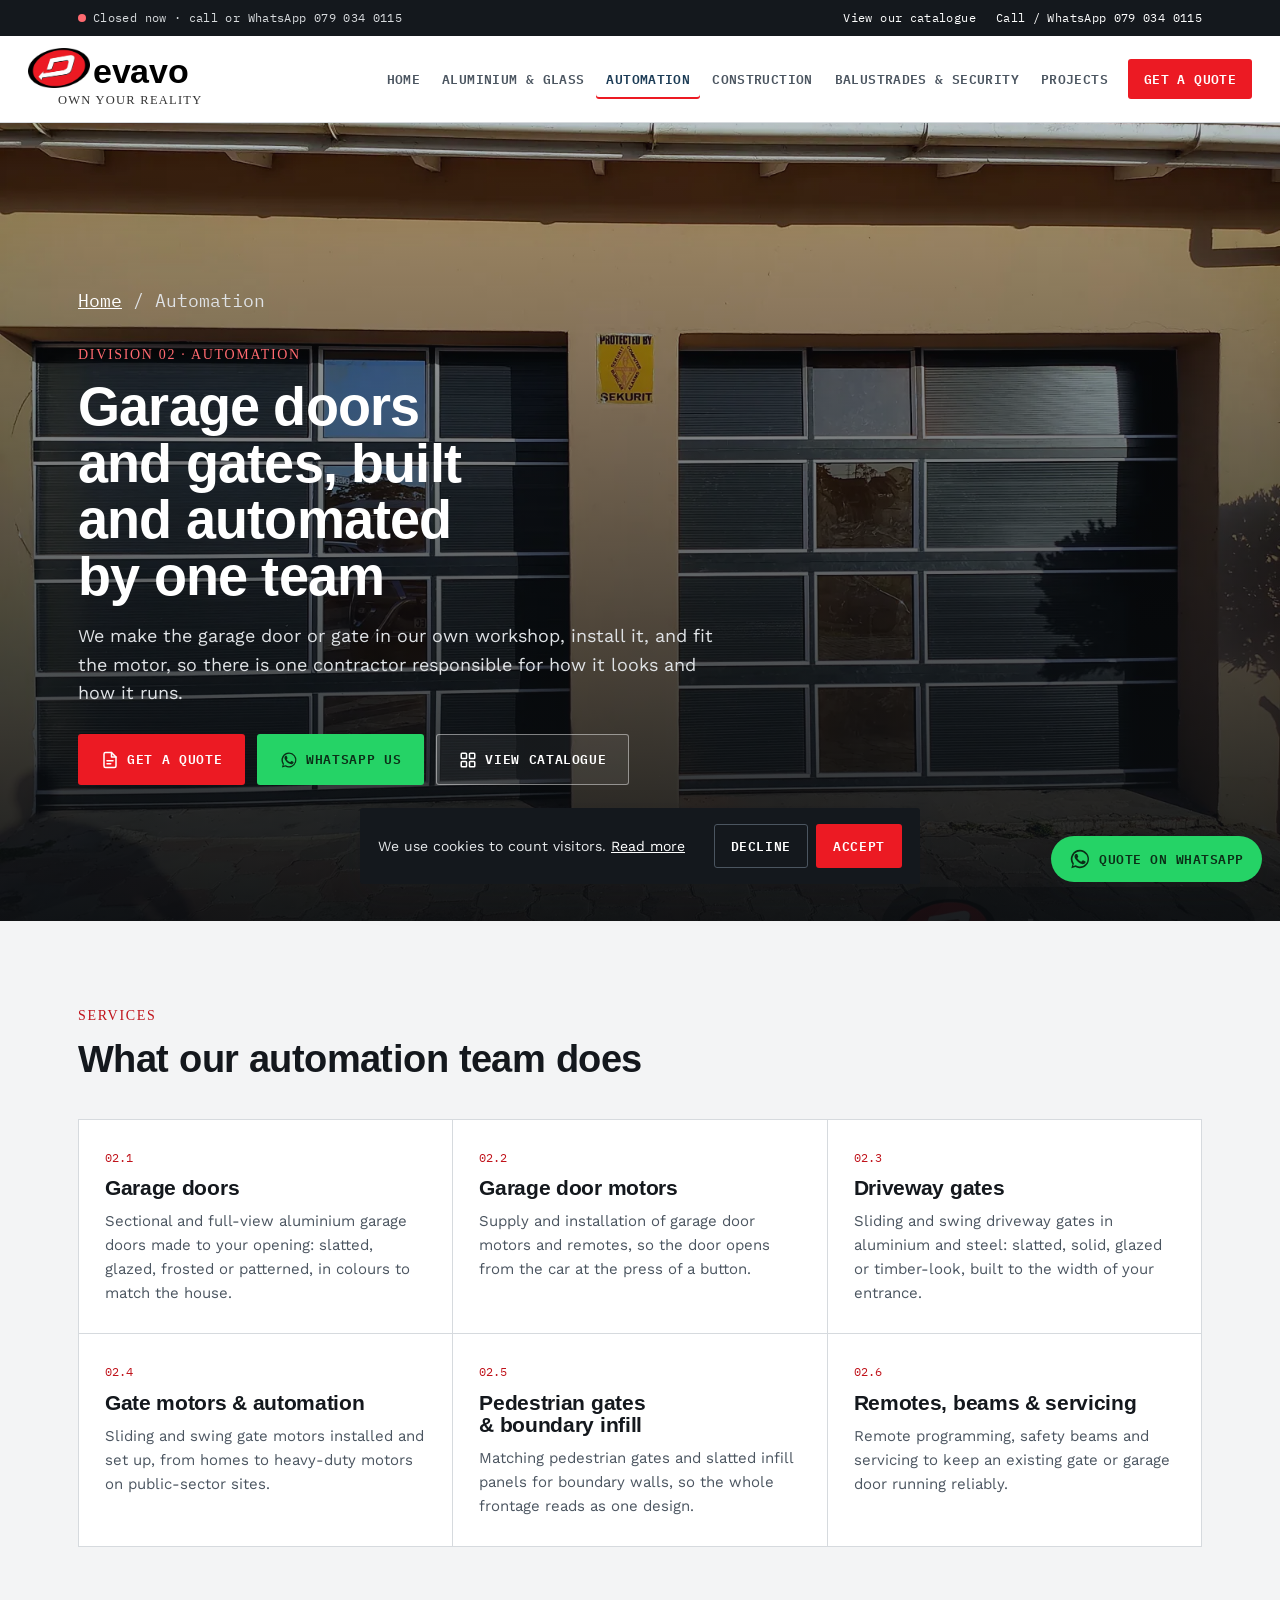
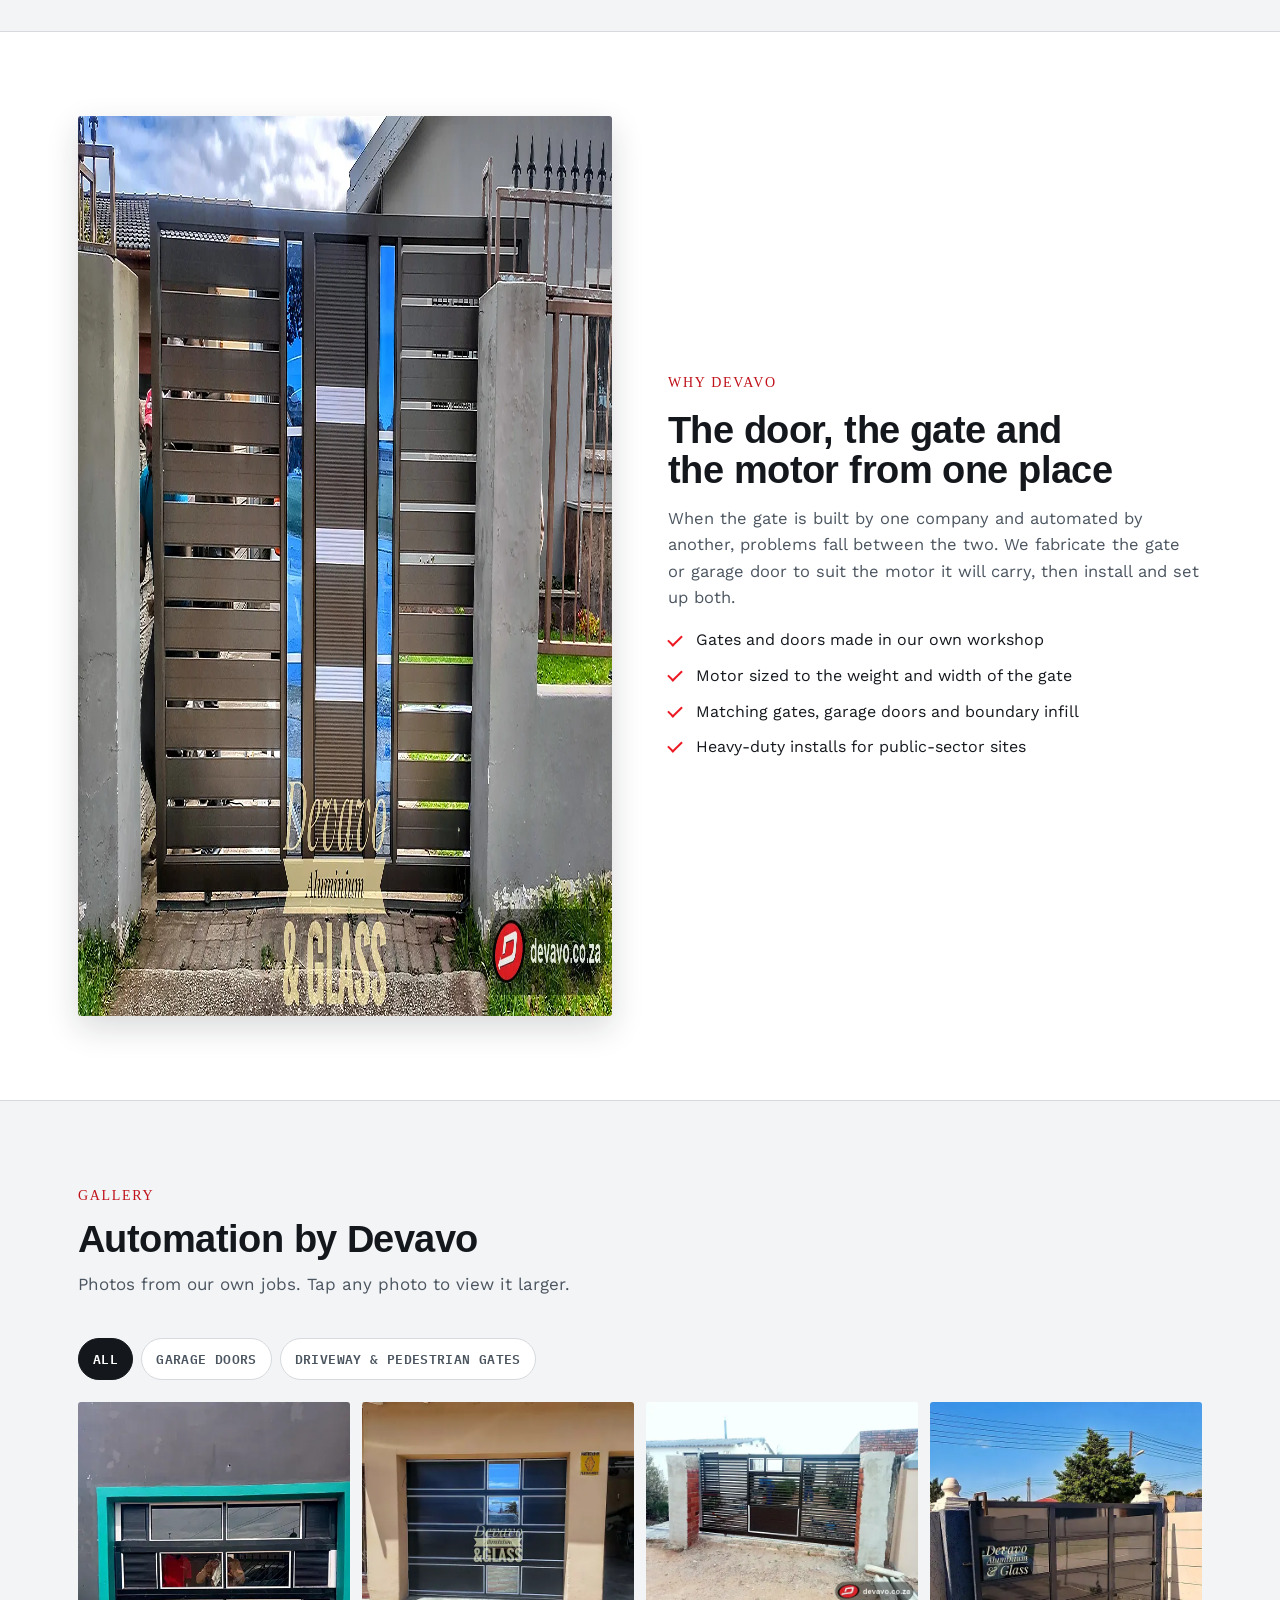
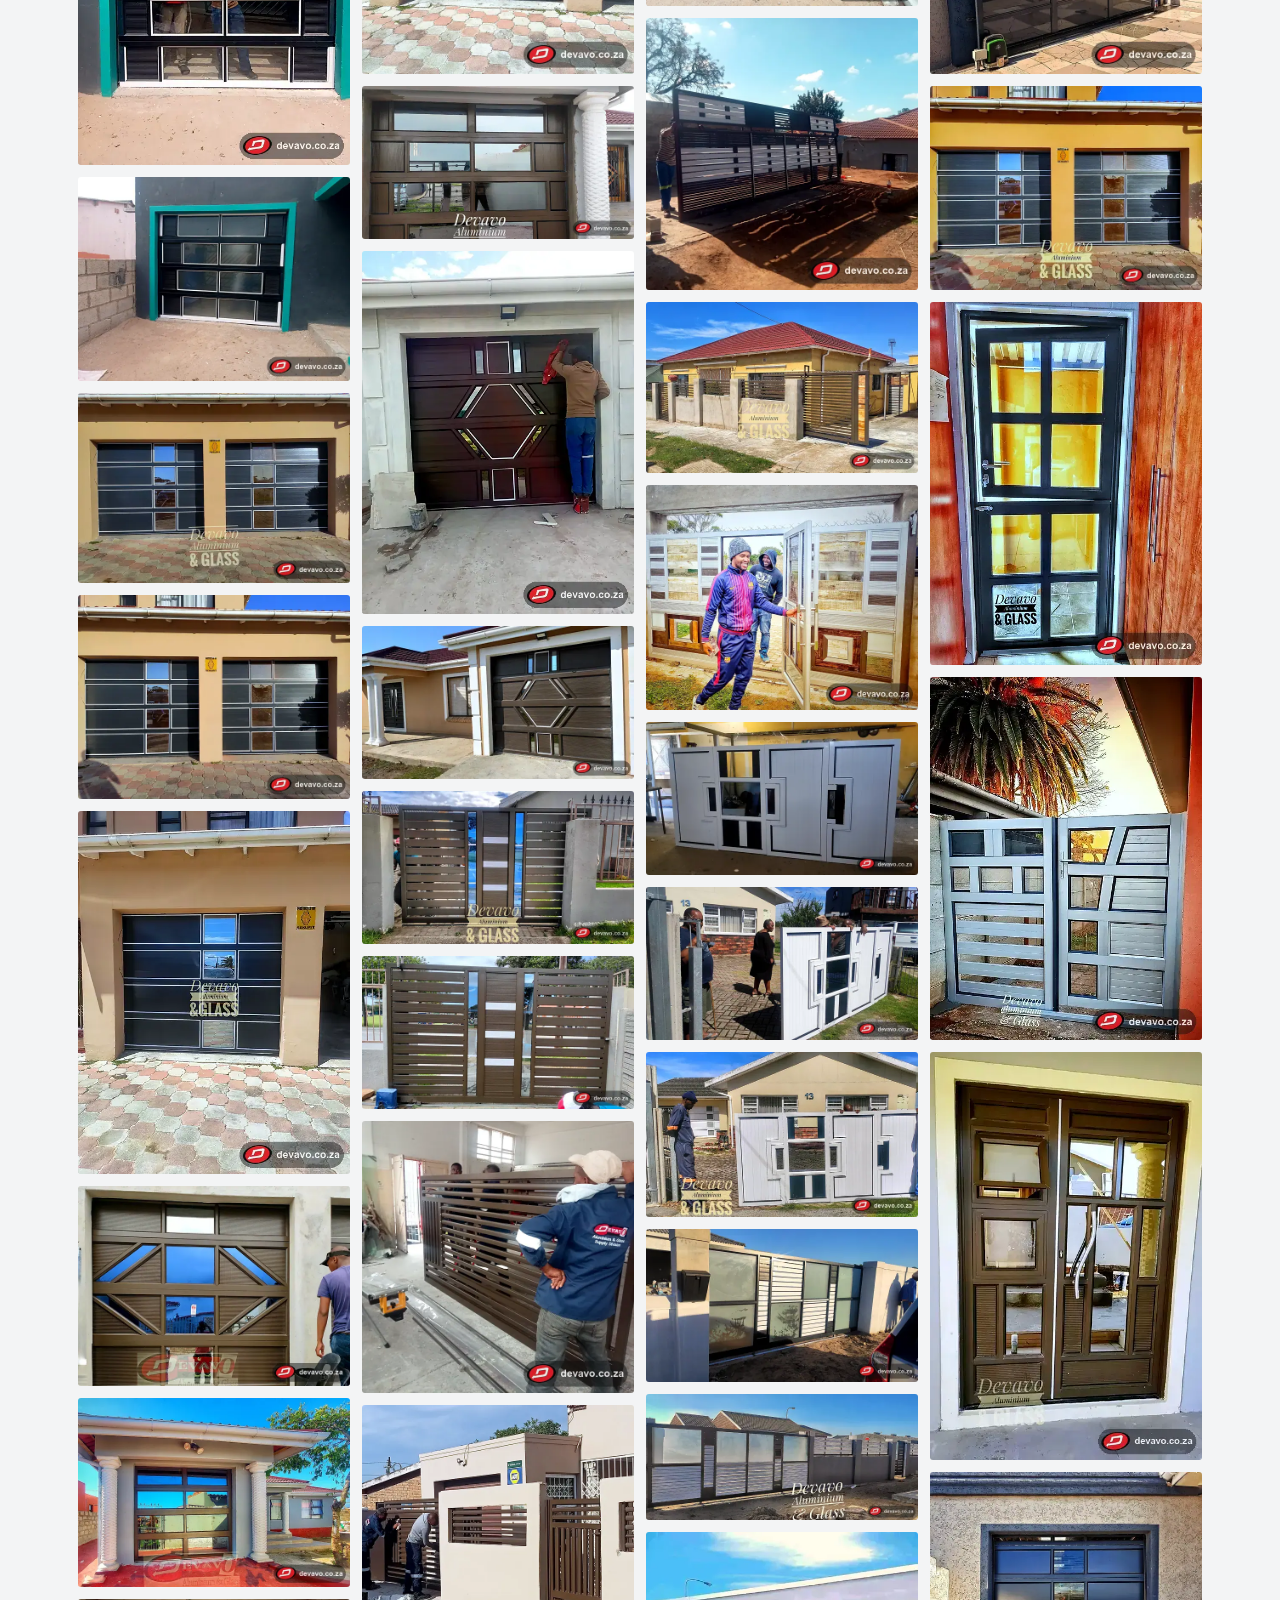
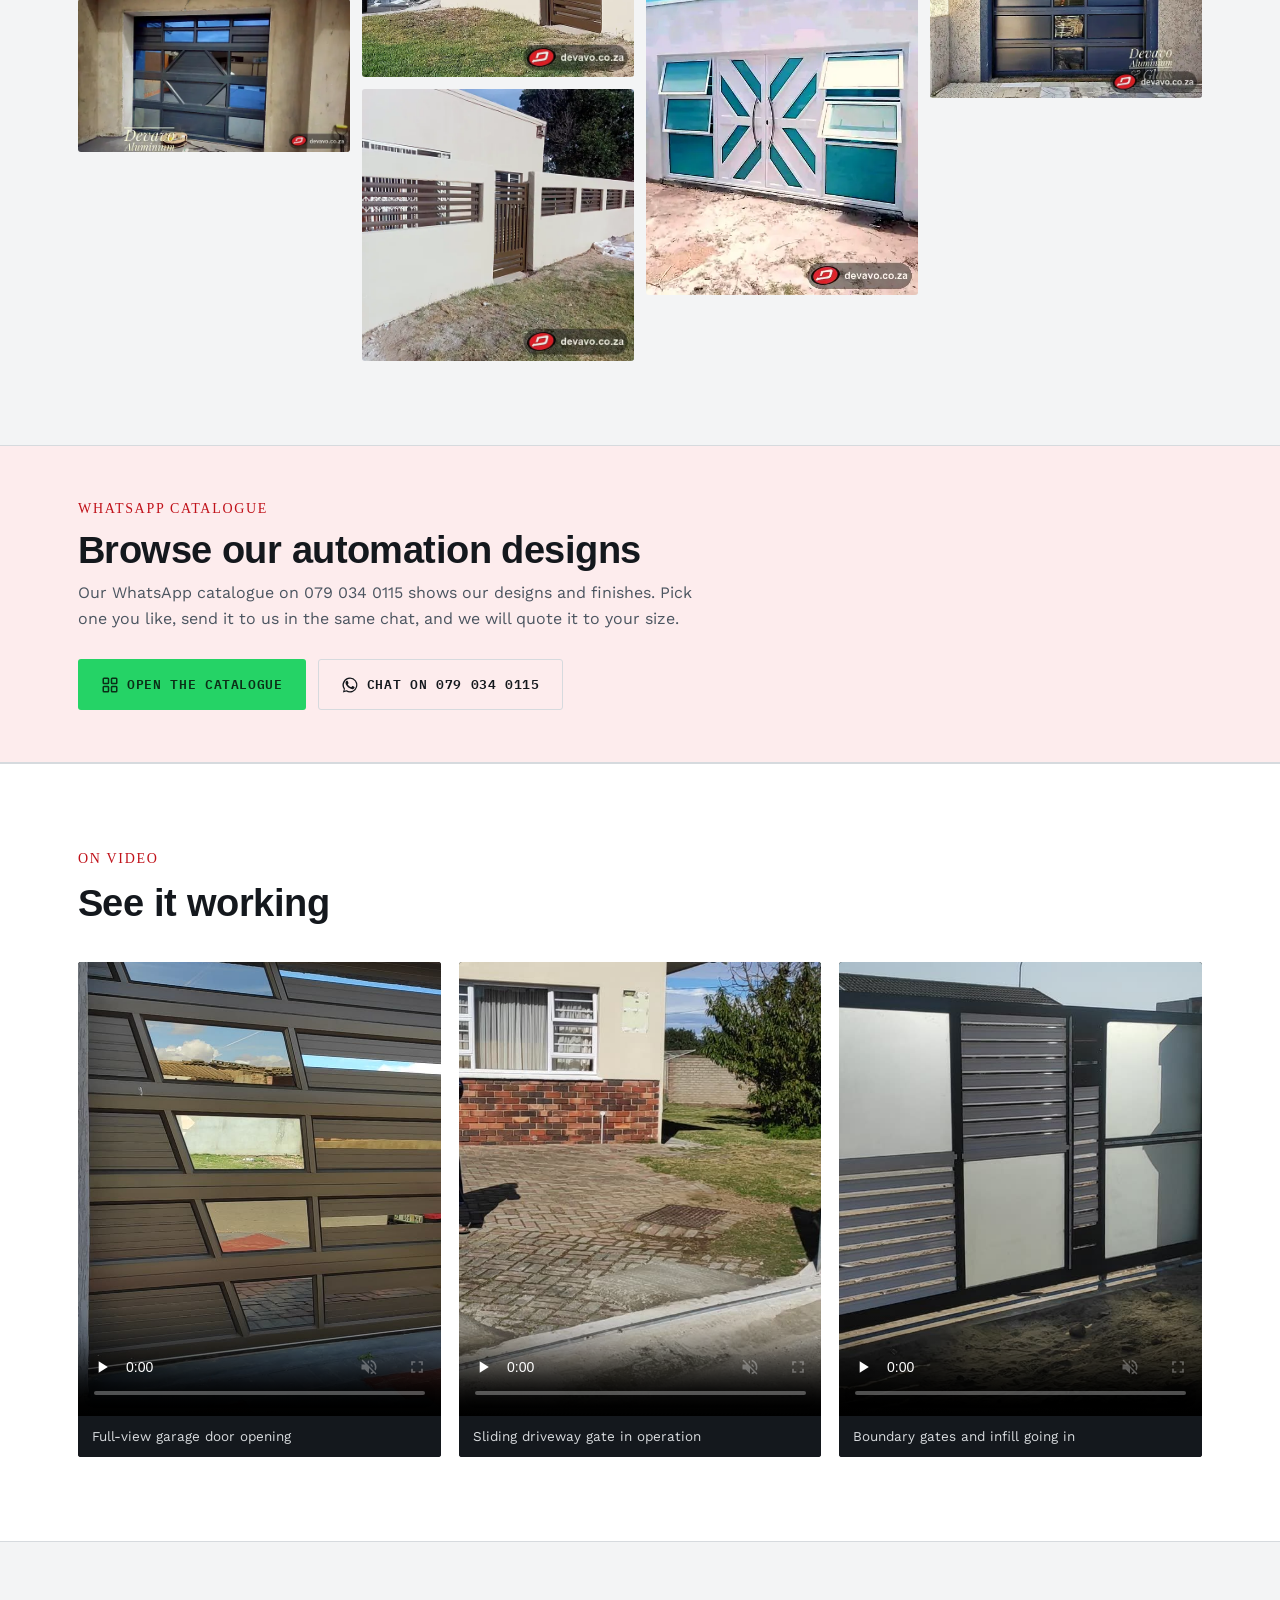
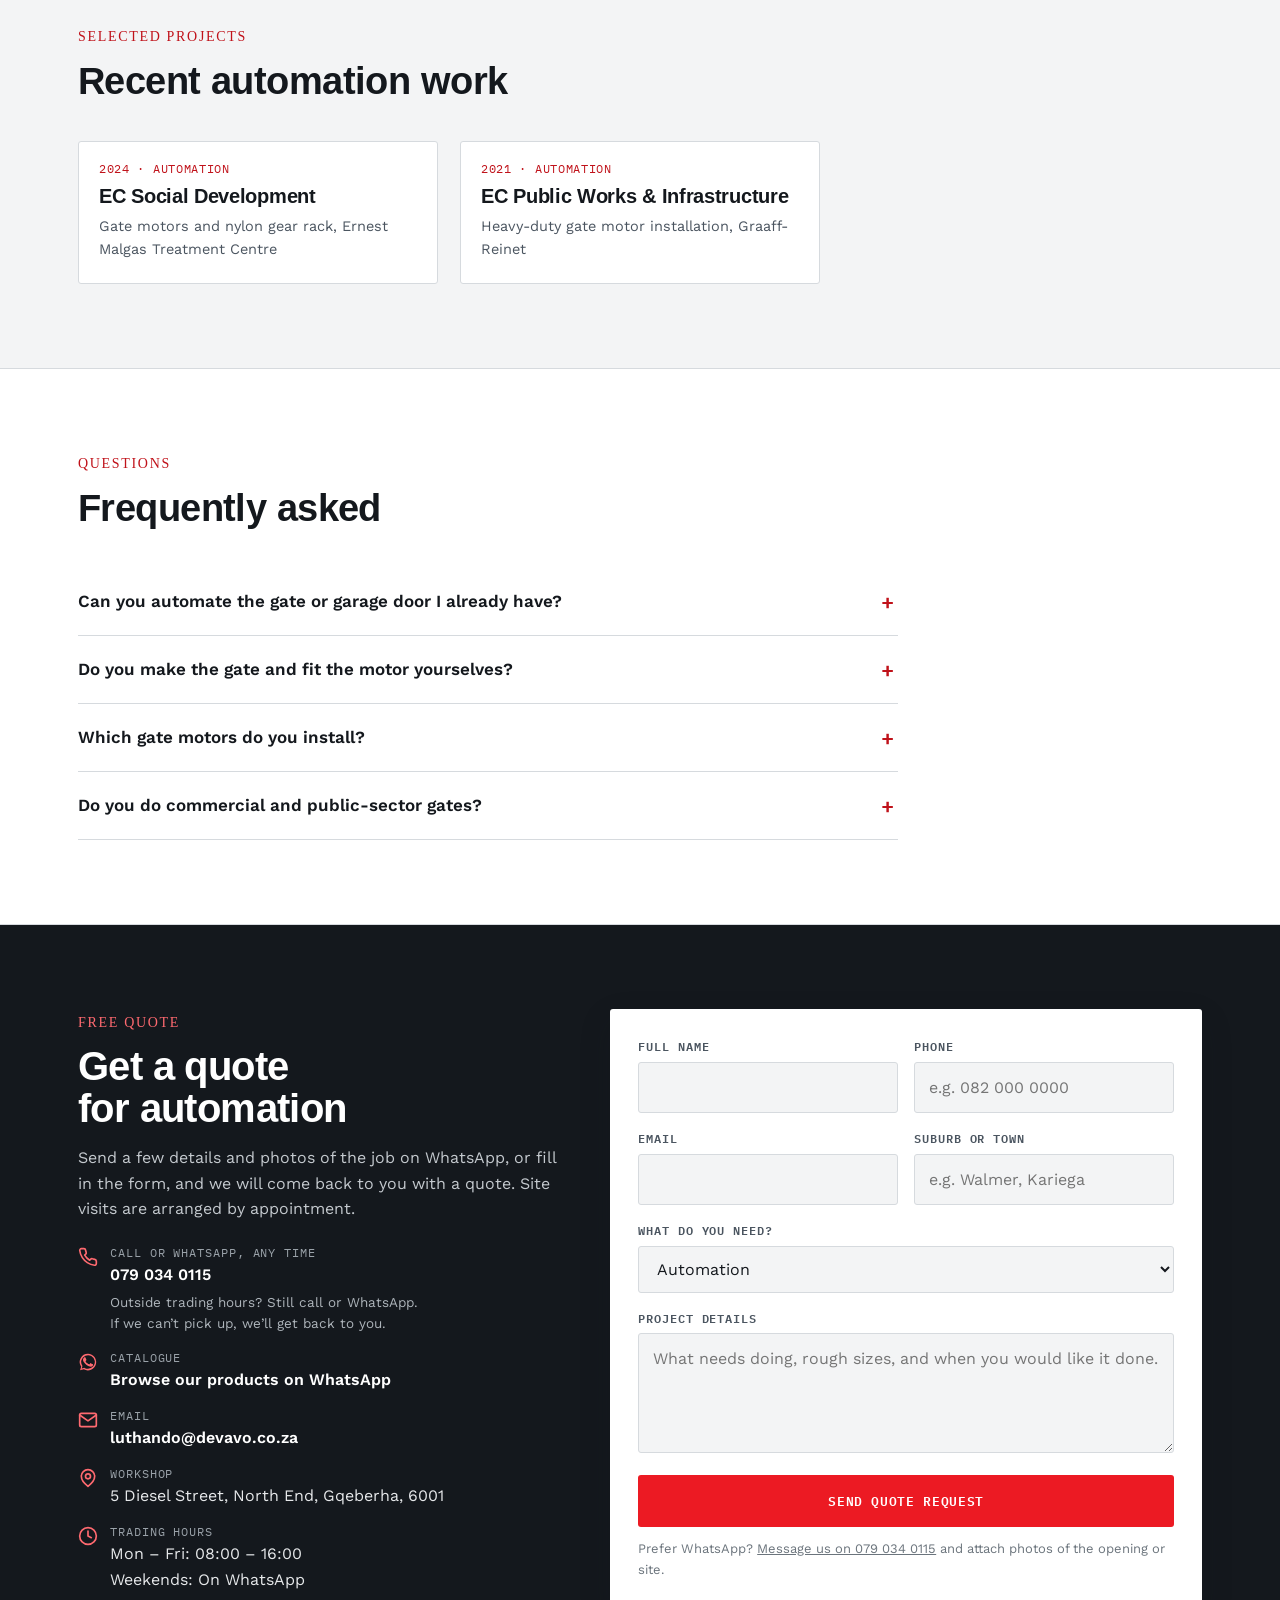
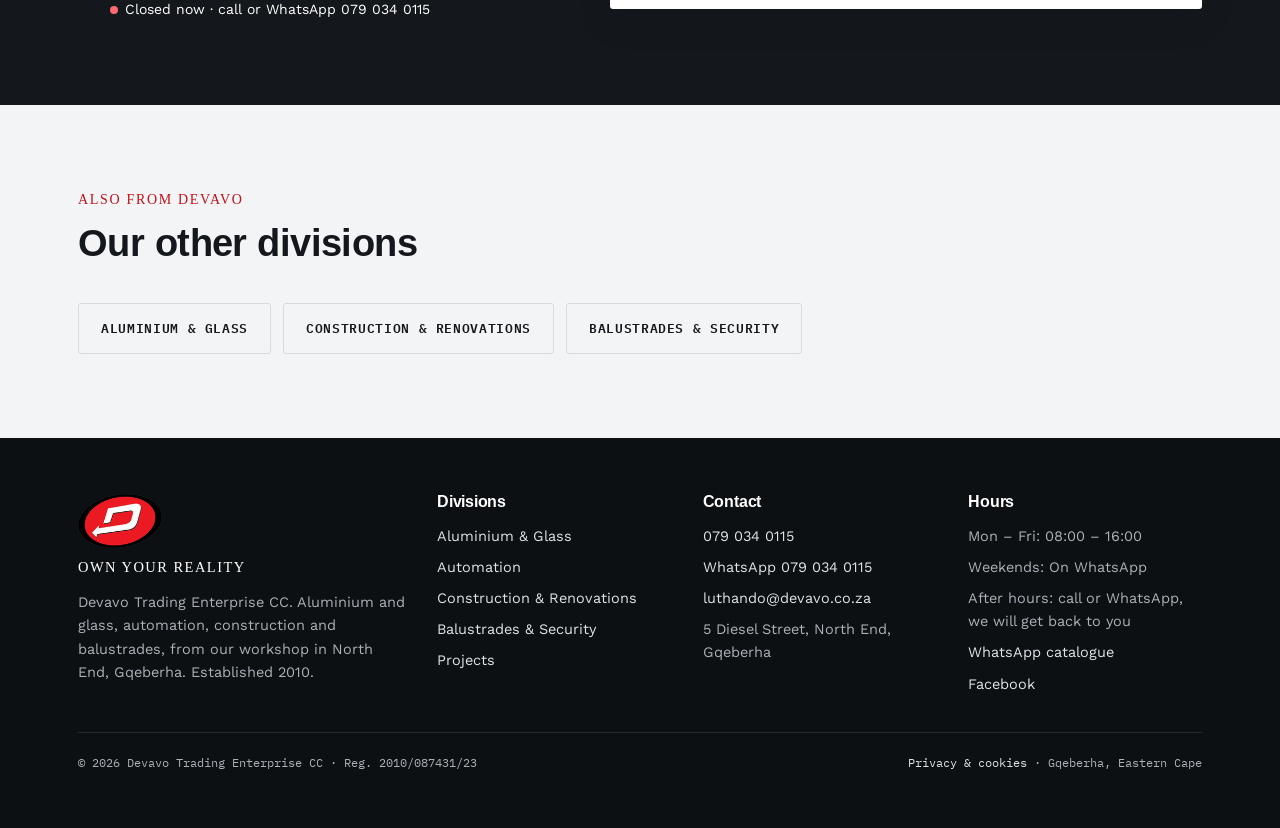
<file: automation.html>
<!DOCTYPE html>
<html lang="en-ZA">
<head>
<meta charset="UTF-8">
<meta name="viewport" content="width=device-width, initial-scale=1">
<title>Garage Doors, Driveway Gates &amp; Gate Motors in Gqeberha | Devavo</title>
<meta name="description" content="Aluminium garage doors, sliding and swing driveway gates, and gate and garage door motors, made, installed and automated by one team in Gqeberha.">
<meta property="og:type" content="website">
<meta property="og:title" content="Garage Doors, Driveway Gates &amp; Gate Motors in Gqeberha | Devavo">
<meta property="og:description" content="Aluminium garage doors, sliding and swing driveway gates, and gate and garage door motors, made, installed and automated by one team in Gqeberha.">
<meta property="og:image" content="https://devavo.co.za/images/work/au-garage-double-2.webp">
<meta name="theme-color" content="#ec1a23">
<link rel="icon" type="image/png" sizes="32x32" href="images/logo/favicon-32.png">
<link rel="icon" type="image/png" sizes="192x192" href="images/logo/icon-192.png">
<link rel="apple-touch-icon" href="images/logo/apple-touch-icon.png">
<link rel="preconnect" href="https://fonts.googleapis.com">
<link rel="preconnect" href="https://fonts.gstatic.com" crossorigin>
<link href="https://fonts.googleapis.com/css2?family=Arimo:wght@400;700&family=Tinos:wght@400;700&family=Work+Sans:wght@400;500;600;700&family=IBM+Plex+Mono:wght@500;600&display=swap" rel="stylesheet">
<link rel="stylesheet" href="assets/site.css?v=70ae030d">
<script>window.DEVAVO_TRACKING={"ga4": "G-V5W44GBSJN", "pixel": ""};</script>
<script type="application/ld+json">{"@context": "https://schema.org", "@type": "HomeAndConstructionBusiness", "name": "Devavo", "legalName": "Devavo Trading Enterprise CC", "foundingDate": "2010", "description": "Aluminium and glass, garage doors and gate automation, construction and renovations, and balustrades in Gqeberha and the Eastern Cape.", "email": "luthando@devavo.co.za", "telephone": "+27790340115", "address": {"@type": "PostalAddress", "streetAddress": "5 Diesel Street, North End", "addressLocality": "Gqeberha", "addressRegion": "Eastern Cape", "postalCode": "6001", "addressCountry": "ZA"}, "areaServed": "Eastern Cape, South Africa", "openingHoursSpecification": [{"@type": "OpeningHoursSpecification", "dayOfWeek": ["Monday", "Tuesday", "Wednesday", "Thursday", "Friday"], "opens": "08:00", "closes": "16:00"}], "sameAs": ["https://www.facebook.com/share/16CC9W", "https://wa.me/c/27790340115"], "logo": "https://devavo.co.za/images/logo/devavo-logo.png", "image": "https://devavo.co.za/images/logo/devavo-logo.png", "hasOfferCatalog": {"@type": "OfferCatalog", "name": "Services", "itemListElement": [{"@type": "OfferCatalog", "name": "Aluminium & Glass", "itemListElement": [{"@type": "Offer", "itemOffered": {"@type": "Service", "name": "Pivot & entrance doors"}}, {"@type": "Offer", "itemOffered": {"@type": "Service", "name": "Windows"}}, {"@type": "Offer", "itemOffered": {"@type": "Service", "name": "Sliding, folding & stacking doors"}}, {"@type": "Offer", "itemOffered": {"@type": "Service", "name": "Shopfronts & commercial glazing"}}, {"@type": "Offer", "itemOffered": {"@type": "Service", "name": "Enclosures & sunrooms"}}, {"@type": "Offer", "itemOffered": {"@type": "Service", "name": "Glass, mirrors & bathrooms"}}]}, {"@type": "OfferCatalog", "name": "Automation", "itemListElement": [{"@type": "Offer", "itemOffered": {"@type": "Service", "name": "Garage doors"}}, {"@type": "Offer", "itemOffered": {"@type": "Service", "name": "Garage door motors"}}, {"@type": "Offer", "itemOffered": {"@type": "Service", "name": "Driveway gates"}}, {"@type": "Offer", "itemOffered": {"@type": "Service", "name": "Gate motors & automation"}}, {"@type": "Offer", "itemOffered": {"@type": "Service", "name": "Pedestrian gates & boundary infill"}}, {"@type": "Offer", "itemOffered": {"@type": "Service", "name": "Remotes, beams & servicing"}}]}, {"@type": "OfferCatalog", "name": "Construction & Renovations", "itemListElement": [{"@type": "Offer", "itemOffered": {"@type": "Service", "name": "Renovations & extensions"}}, {"@type": "Offer", "itemOffered": {"@type": "Service", "name": "Hotel & accommodation refurbishment"}}, {"@type": "Offer", "itemOffered": {"@type": "Service", "name": "General building"}}, {"@type": "Offer", "itemOffered": {"@type": "Service", "name": "Ceilings, bulkheads & plastering"}}, {"@type": "Offer", "itemOffered": {"@type": "Service", "name": "Carports, roofing & structures"}}, {"@type": "Offer", "itemOffered": {"@type": "Service", "name": "Maintenance & remedial works"}}]}, {"@type": "OfferCatalog", "name": "Balustrades & Security", "itemListElement": [{"@type": "Offer", "itemOffered": {"@type": "Service", "name": "Frameless glass balustrades"}}, {"@type": "Offer", "itemOffered": {"@type": "Service", "name": "Aluminium & glass balustrades"}}, {"@type": "Offer", "itemOffered": {"@type": "Service", "name": "Handrails & railings"}}, {"@type": "Offer", "itemOffered": {"@type": "Service", "name": "Trellis & security gates"}}, {"@type": "Offer", "itemOffered": {"@type": "Service", "name": "Burglar bars"}}, {"@type": "Offer", "itemOffered": {"@type": "Service", "name": "Custom steel & aluminium fabrication"}}]}]}}</script><script type="application/ld+json">{"@context": "https://schema.org", "@type": "Service", "name": "Automation", "serviceType": "Automation", "provider": {"@type": "HomeAndConstructionBusiness", "name": "Devavo"}, "areaServed": "Eastern Cape, South Africa", "description": "Aluminium garage doors, sliding and swing driveway gates, and gate and garage door motors, made, installed and automated by one team in Gqeberha."}</script>
<script type="application/ld+json">{"@context": "https://schema.org", "@type": "FAQPage", "mainEntity": [{"@type": "Question", "name": "Can you automate the gate or garage door I already have?", "acceptedAnswer": {"@type": "Answer", "text": "Usually, yes. We check the gate or door, its track and its weight, and recommend a motor that suits it. If the gate needs repairs first, we will tell you."}}, {"@type": "Question", "name": "Do you make the gate and fit the motor yourselves?", "acceptedAnswer": {"@type": "Answer", "text": "Yes. Our workshop builds the gate or garage door, and our team installs it and sets up the motor, remotes and safety beams."}}, {"@type": "Question", "name": "Which gate motors do you install?", "acceptedAnswer": {"@type": "Answer", "text": "We install established South African gate motor brands, and choose the model for the gate's weight, length and daily use. The quote names the motor so you can compare."}}, {"@type": "Question", "name": "Do you do commercial and public-sector gates?", "acceptedAnswer": {"@type": "Answer", "text": "Yes. We have installed heavy-duty gate motors for EC Public Works in Graaff-Reinet and gate automation for EC Social Development."}}]}</script>
</head>
<body>
<a class="skip" href="#main">Skip to content</a>
<div class="topbar"><div class="container">
  <span class="tb-left"><span class="open-status" data-open-status><i></i><span>Call or WhatsApp 079 034 0115</span></span></span>
  <span class="tb-right"><a href="https://wa.me/c/27790340115" target="_blank" rel="noopener">View<span class="tb-long"> our</span> catalogue</a><a href="tel:+27790340115"><span class="tb-long">Call / WhatsApp </span>079 034 0115</a></span>
</div></div>
<header class="site-nav">
  <div class="nav-row">
    <a href="index.html" class="brand" aria-label="Devavo home">
      <span class="wordmark" aria-hidden="true"><img src="images/logo/devavo-logo-160.png" alt="" width="160" height="103"><span class="name">evavo</span></span>
      <span class="sub">Own your reality</span></a>
    <nav class="primary" id="primaryNav" aria-label="Main"><a href="index.html">Home</a><a href="aluminium-glass.html">Aluminium &amp; Glass</a><a href="automation.html" aria-current="page">Automation</a><a href="construction.html">Construction</a><a href="balustrades-security.html">Balustrades &amp; Security</a><a href="projects.html">Projects</a><a href="contact.html" class="nav-cta">Get a quote</a></nav>
    <button class="menu-toggle" id="menuToggle" aria-label="Open menu" aria-expanded="false" aria-controls="primaryNav"><svg viewBox="0 0 24 24" fill="none" stroke="currentColor" stroke-width="2" stroke-linecap="round" aria-hidden="true"><path d="M3 6h18M3 12h18M3 18h18"/></svg></button>
  </div>
</header>
<main id="main">
<section class="page-hero"><img src="images/work/au-garage-double-2.webp" alt="" width="1600" height="1200" fetchpriority="high"><div class="container">
  <p class="crumbs"><a href="index.html">Home</a> / Automation</p>
  <span class="eyebrow">Division 02 · Automation</span>
  <h1>Garage doors and gates, built and automated by one team</h1><p>We make the garage door or gate in our own workshop, install it, and fit the motor, so there is one contractor responsible for how it looks and how it runs.</p>
  <div class="hero-ctas"><a class="btn btn-primary" href="#quote"><svg viewBox="0 0 24 24" fill="none" stroke="currentColor" stroke-width="2" stroke-linecap="round" stroke-linejoin="round" aria-hidden="true"><path d="M14 2H6a2 2 0 0 0-2 2v16a2 2 0 0 0 2 2h12a2 2 0 0 0 2-2V8z"/><path d="M14 2v6h6M8 13h8M8 17h5"/></svg>Get a quote</a>
    <a class="btn btn-wa" href="https://wa.me/27790340115?text=Hi%20Devavo%2C%20I%20would%20like%20a%20quote%20for%20automation%3A%20" target="_blank" rel="noopener"><svg viewBox="0 0 24 24" fill="currentColor" aria-hidden="true"><path d="M17.47 14.38c-.3-.15-1.76-.87-2.03-.97-.27-.1-.47-.15-.67.15-.2.3-.77.97-.94 1.16-.17.2-.35.22-.64.07-.3-.15-1.26-.46-2.39-1.47-.88-.79-1.48-1.76-1.65-2.06-.17-.3-.02-.46.13-.6.13-.14.3-.35.45-.52.15-.17.2-.3.3-.5.1-.2.05-.37-.03-.52-.07-.15-.67-1.61-.92-2.2-.24-.58-.49-.5-.67-.51h-.57c-.2 0-.52.07-.79.37-.27.3-1.04 1.02-1.04 2.48s1.07 2.88 1.21 3.07c.15.2 2.1 3.2 5.08 4.49.71.31 1.26.49 1.7.63.71.23 1.36.2 1.87.12.57-.09 1.76-.72 2-1.41.25-.7.25-1.29.18-1.41-.08-.13-.27-.2-.57-.35z"/><path d="M12 2a10 10 0 0 0-8.2 15.7L2.5 22l4.43-1.26A10 10 0 1 0 12 2zm0 18.2a8.2 8.2 0 0 1-4.17-1.14l-.3-.18-3.01.86.83-2.94-.19-.3A8.2 8.2 0 1 1 12 20.2z"/></svg>WhatsApp us</a>
    <a class="btn btn-ghost" href="https://wa.me/c/27790340115" target="_blank" rel="noopener"><svg viewBox="0 0 24 24" fill="none" stroke="currentColor" stroke-width="2" stroke-linecap="round" stroke-linejoin="round" aria-hidden="true"><rect x="3" y="3" width="7" height="7" rx="1"/><rect x="14" y="3" width="7" height="7" rx="1"/><rect x="3" y="14" width="7" height="7" rx="1"/><rect x="14" y="14" width="7" height="7" rx="1"/></svg>View catalogue</a></div>
</div></section>

<section><div class="container">
  <div class="section-head"><span class="eyebrow">Services</span><h2>What our automation team does</h2></div>
  <div class="svc-grid"><div class="svc"><span class="n">02.1</span><h3>Garage doors</h3><p>Sectional and full-view aluminium garage doors made to your opening: slatted, glazed, frosted or patterned, in colours to match the house.</p></div><div class="svc"><span class="n">02.2</span><h3>Garage door motors</h3><p>Supply and installation of garage door motors and remotes, so the door opens from the car at the press of a button.</p></div><div class="svc"><span class="n">02.3</span><h3>Driveway gates</h3><p>Sliding and swing driveway gates in aluminium and steel: slatted, solid, glazed or timber-look, built to the width of your entrance.</p></div><div class="svc"><span class="n">02.4</span><h3>Gate motors &amp; automation</h3><p>Sliding and swing gate motors installed and set up, from homes to heavy-duty motors on public-sector sites.</p></div><div class="svc"><span class="n">02.5</span><h3>Pedestrian gates &amp; boundary infill</h3><p>Matching pedestrian gates and slatted infill panels for boundary walls, so the whole frontage reads as one design.</p></div><div class="svc"><span class="n">02.6</span><h3>Remotes, beams &amp; servicing</h3><p>Remote programming, safety beams and servicing to keep an existing gate or garage door running reliably.</p></div></div>
</div></section>

<section class="alt"><div class="container split">
  <img src="images/work/au-gate-slatted-pair.webp" alt="Slatted driveway and pedestrian gate" width="1600" height="900" loading="lazy" decoding="async">
  <div class="copy"><span class="eyebrow">Why Devavo</span><h2>The door, the gate and the motor from one place</h2><p>When the gate is built by one company and automated by another, problems fall between the two. We fabricate the gate or garage door to suit the motor it will carry, then install and set up both.</p>
    <ul class="ticks"><li>Gates and doors made in our own workshop</li><li>Motor sized to the weight and width of the gate</li><li>Matching gates, garage doors and boundary infill</li><li>Heavy-duty installs for public-sector sites</li></ul></div>
</div></section>

<section><div class="container">
  <div class="section-head"><span class="eyebrow">Gallery</span><h2>Automation by Devavo</h2>
    <p class="lede">Photos from our own jobs. Tap any photo to view it larger.</p></div>
  <div data-gallery><div class="filters" role="group" aria-label="Filter photos"><button type="button" data-filter="all" aria-pressed="true">All</button><button type="button" data-filter="Garage Doors" aria-pressed="false">Garage Doors</button><button type="button" data-filter="Driveway &amp; Pedestrian Gates" aria-pressed="false">Driveway &amp; Pedestrian Gates</button></div><div class="gallery"><figure data-cat="Garage Doors"><img src="images/work/thumb/au-garage-full-view-glass.webp" data-full="images/work/au-garage-full-view-glass.webp" alt="Full-view glass garage door" width="1200" height="1600" loading="lazy" decoding="async"><figcaption>Full-view glass garage door</figcaption></figure><figure data-cat="Garage Doors"><img src="images/work/thumb/au-garage-full-view-glass-2.webp" data-full="images/work/au-garage-full-view-glass-2.webp" alt="Full-view glass garage door, side view" width="1600" height="1200" loading="lazy" decoding="async"><figcaption>Full-view glass garage door, side view</figcaption></figure><figure data-cat="Garage Doors"><img src="images/work/thumb/au-garage-double.webp" data-full="images/work/au-garage-double.webp" alt="Double aluminium garage doors" width="1600" height="1119" loading="lazy" decoding="async"><figcaption>Double aluminium garage doors</figcaption></figure><figure data-cat="Garage Doors"><img src="images/work/thumb/au-garage-double-2.webp" data-full="images/work/au-garage-double-2.webp" alt="Double garage doors, finished" width="1600" height="1200" loading="lazy" decoding="async"><figcaption>Double garage doors, finished</figcaption></figure><figure data-cat="Garage Doors"><img src="images/work/thumb/au-garage-single.webp" data-full="images/work/au-garage-single.webp" alt="Single aluminium garage door" width="1200" height="1600" loading="lazy" decoding="async"><figcaption>Single aluminium garage door</figcaption></figure><figure data-cat="Garage Doors"><img src="images/work/thumb/au-garage-pattern-install.webp" data-full="images/work/au-garage-pattern-install.webp" alt="Custom pattern garage door installation" width="1600" height="1175" loading="lazy" decoding="async"><figcaption>Custom pattern garage door installation</figcaption></figure><figure data-cat="Garage Doors"><img src="images/work/thumb/au-garage-glazed-pillars.webp" data-full="images/work/au-garage-glazed-pillars.webp" alt="Glazed garage door between pillars" width="1600" height="1115" loading="lazy" decoding="async"><figcaption>Glazed garage door between pillars</figcaption></figure><figure data-cat="Garage Doors"><img src="images/work/thumb/au-garage-geometric.webp" data-full="images/work/au-garage-geometric.webp" alt="Geometric garage door" width="1600" height="900" loading="lazy" decoding="async"><figcaption>Geometric garage door</figcaption></figure><figure data-cat="Garage Doors"><img src="images/work/thumb/au-garage-charcoal.webp" data-full="images/work/au-garage-charcoal.webp" alt="Charcoal garage door with glass strip" width="1440" height="1440" loading="lazy" decoding="async"><figcaption>Charcoal garage door with glass strip</figcaption></figure><figure data-cat="Garage Doors"><img src="images/work/thumb/au-garage-bronze-frosted.webp" data-full="images/work/au-garage-bronze-frosted.webp" alt="Bronze garage door with frosted panels" width="1600" height="900" loading="lazy" decoding="async"><figcaption>Bronze garage door with frosted panels</figcaption></figure><figure data-cat="Garage Doors"><img src="images/work/thumb/au-garage-burgundy-install.webp" data-full="images/work/au-garage-burgundy-install.webp" alt="Burgundy garage door installation" width="1200" height="1600" loading="lazy" decoding="async"><figcaption>Burgundy garage door installation</figcaption></figure><figure data-cat="Garage Doors"><img src="images/work/thumb/au-garage-pattern-house.webp" data-full="images/work/au-garage-pattern-house.webp" alt="Pattern garage door, new house" width="1600" height="900" loading="lazy" decoding="async"><figcaption>Pattern garage door, new house</figcaption></figure><figure data-cat="Driveway &amp; Pedestrian Gates"><img src="images/work/thumb/au-gate-slatted-pair.webp" data-full="images/work/au-gate-slatted-pair.webp" alt="Slatted driveway and pedestrian gate" width="1600" height="900" loading="lazy" decoding="async"><figcaption>Slatted driveway and pedestrian gate</figcaption></figure><figure data-cat="Driveway &amp; Pedestrian Gates"><img src="images/work/thumb/au-gate-slatted-bronze.webp" data-full="images/work/au-gate-slatted-bronze.webp" alt="Slatted gate set, bronze" width="1600" height="900" loading="lazy" decoding="async"><figcaption>Slatted gate set, bronze</figcaption></figure><figure data-cat="Driveway &amp; Pedestrian Gates"><img src="images/work/thumb/au-gate-slatted-workshop.webp" data-full="images/work/au-gate-slatted-workshop.webp" alt="Slatted gate fabrication, team" width="1600" height="1600" loading="lazy" decoding="async"><figcaption>Slatted gate fabrication, team</figcaption></figure><figure data-cat="Driveway &amp; Pedestrian Gates"><img src="images/work/thumb/au-gate-boundary-infill.webp" data-full="images/work/au-gate-boundary-infill.webp" alt="Slatted gate and boundary infill" width="1600" height="1600" loading="lazy" decoding="async"><figcaption>Slatted gate and boundary infill</figcaption></figure><figure data-cat="Driveway &amp; Pedestrian Gates"><img src="images/work/thumb/au-boundary-slatted.webp" data-full="images/work/au-boundary-slatted.webp" alt="Boundary wall with slatted infill" width="1600" height="1600" loading="lazy" decoding="async"><figcaption>Boundary wall with slatted infill</figcaption></figure><figure data-cat="Driveway &amp; Pedestrian Gates"><img src="images/work/thumb/au-gate-slatted-sliding.webp" data-full="images/work/au-gate-slatted-sliding.webp" alt="Slatted sliding gate" width="1600" height="1200" loading="lazy" decoding="async"><figcaption>Slatted sliding gate</figcaption></figure><figure data-cat="Driveway &amp; Pedestrian Gates"><img src="images/work/thumb/au-gate-large-slatted.webp" data-full="images/work/au-gate-large-slatted.webp" alt="Large slatted gate on site" width="1600" height="1600" loading="lazy" decoding="async"><figcaption>Large slatted gate on site</figcaption></figure><figure data-cat="Driveway &amp; Pedestrian Gates"><img src="images/work/thumb/au-gate-house-slatted.webp" data-full="images/work/au-gate-house-slatted.webp" alt="Slatted gate and boundary, house" width="1600" height="1005" loading="lazy" decoding="async"><figcaption>Slatted gate and boundary, house</figcaption></figure><figure data-cat="Driveway &amp; Pedestrian Gates"><img src="images/work/thumb/au-gate-timber-look.webp" data-full="images/work/au-gate-timber-look.webp" alt="Timber-look driveway gate with client" width="1600" height="1326" loading="lazy" decoding="async"><figcaption>Timber-look driveway gate with client</figcaption></figure><figure data-cat="Driveway &amp; Pedestrian Gates"><img src="images/work/thumb/au-gate-white-geometric.webp" data-full="images/work/au-gate-white-geometric.webp" alt="White geometric sliding gate" width="1600" height="900" loading="lazy" decoding="async"><figcaption>White geometric sliding gate</figcaption></figure><figure data-cat="Driveway &amp; Pedestrian Gates"><img src="images/work/thumb/au-gate-white-install.webp" data-full="images/work/au-gate-white-install.webp" alt="White sliding gate installation" width="1600" height="900" loading="lazy" decoding="async"><figcaption>White sliding gate installation</figcaption></figure><figure data-cat="Driveway &amp; Pedestrian Gates"><img src="images/work/thumb/au-gate-white-installed.webp" data-full="images/work/au-gate-white-installed.webp" alt="White sliding gate installed" width="1600" height="967" loading="lazy" decoding="async"><figcaption>White sliding gate installed</figcaption></figure><figure data-cat="Driveway &amp; Pedestrian Gates"><img src="images/work/thumb/au-gate-estate-boundary.webp" data-full="images/work/au-gate-estate-boundary.webp" alt="Estate boundary gates and infill" width="1600" height="900" loading="lazy" decoding="async"><figcaption>Estate boundary gates and infill</figcaption></figure><figure data-cat="Driveway &amp; Pedestrian Gates"><img src="images/work/thumb/au-boundary-infill-panels.webp" data-full="images/work/au-boundary-infill-panels.webp" alt="Boundary wall infill panels" width="1600" height="744" loading="lazy" decoding="async"><figcaption>Boundary wall infill panels</figcaption></figure><figure data-cat="Driveway &amp; Pedestrian Gates"><img src="images/work/thumb/au-gate-sunburst-white.webp" data-full="images/work/au-gate-sunburst-white.webp" alt="Sunburst pattern gate" width="720" height="960" loading="lazy" decoding="async"><figcaption>Sunburst pattern gate</figcaption></figure><figure data-cat="Driveway &amp; Pedestrian Gates"><img src="images/work/thumb/au-gate-tinted-glass.webp" data-full="images/work/au-gate-tinted-glass.webp" alt="Tinted glass driveway gate" width="900" height="900" loading="lazy" decoding="async"><figcaption>Tinted glass driveway gate</figcaption></figure><figure data-cat="Garage Doors"><img src="images/work/thumb/au-garage-mirror.webp" data-full="images/work/au-garage-mirror.webp" alt="Mirror-finish sectional garage door" width="900" height="675" loading="lazy" decoding="async"><figcaption>Mirror-finish sectional garage door</figcaption></figure><figure data-cat="Driveway &amp; Pedestrian Gates"><img src="images/work/thumb/au-gate-dark-slatted.webp" data-full="images/work/au-gate-dark-slatted.webp" alt="Dark slatted driveway gate" width="675" height="900" loading="lazy" decoding="async"><figcaption>Dark slatted driveway gate</figcaption></figure><figure data-cat="Driveway &amp; Pedestrian Gates"><img src="images/work/thumb/au-gate-two-tone.webp" data-full="images/work/au-gate-two-tone.webp" alt="Grey and white two-tone driveway gate" width="674" height="900" loading="lazy" decoding="async"><figcaption>Grey and white two-tone driveway gate</figcaption></figure><figure data-cat="Garage Doors"><img src="images/work/thumb/au-garage-dark-sectional.webp" data-full="images/work/au-garage-dark-sectional.webp" alt="Dark sectional double garage door" width="600" height="900" loading="lazy" decoding="async"><figcaption>Dark sectional double garage door</figcaption></figure><figure data-cat="Garage Doors"><img src="images/work/thumb/au-garage-frosted-glass.webp" data-full="images/work/au-garage-frosted-glass.webp" alt="Garage door with frosted glass panels" width="900" height="749" loading="lazy" decoding="async"><figcaption>Garage door with frosted glass panels</figcaption></figure></div></div>
</div></section>

<section class="catalogue"><div class="container cat-row">
  <div class="cat-copy"><span class="eyebrow">WhatsApp catalogue</span>
    <h2>Browse our automation designs</h2>
    <p>Our WhatsApp catalogue on 079 034 0115 shows our designs and finishes. Pick one you like, send it to us in the same chat, and we will quote it to your size.</p></div>
  <div class="cat-actions">
    <a class="btn btn-wa" href="https://wa.me/c/27790340115" target="_blank" rel="noopener"><svg viewBox="0 0 24 24" fill="none" stroke="currentColor" stroke-width="2" stroke-linecap="round" stroke-linejoin="round" aria-hidden="true"><rect x="3" y="3" width="7" height="7" rx="1"/><rect x="14" y="3" width="7" height="7" rx="1"/><rect x="3" y="14" width="7" height="7" rx="1"/><rect x="14" y="14" width="7" height="7" rx="1"/></svg>Open the catalogue</a>
    <a class="btn btn-outline" href="https://wa.me/27790340115?text=Hi%20Devavo%2C%20I%27d%20like%20a%20quote%20for%20" target="_blank" rel="noopener"><svg viewBox="0 0 24 24" fill="currentColor" aria-hidden="true"><path d="M17.47 14.38c-.3-.15-1.76-.87-2.03-.97-.27-.1-.47-.15-.67.15-.2.3-.77.97-.94 1.16-.17.2-.35.22-.64.07-.3-.15-1.26-.46-2.39-1.47-.88-.79-1.48-1.76-1.65-2.06-.17-.3-.02-.46.13-.6.13-.14.3-.35.45-.52.15-.17.2-.3.3-.5.1-.2.05-.37-.03-.52-.07-.15-.67-1.61-.92-2.2-.24-.58-.49-.5-.67-.51h-.57c-.2 0-.52.07-.79.37-.27.3-1.04 1.02-1.04 2.48s1.07 2.88 1.21 3.07c.15.2 2.1 3.2 5.08 4.49.71.31 1.26.49 1.7.63.71.23 1.36.2 1.87.12.57-.09 1.76-.72 2-1.41.25-.7.25-1.29.18-1.41-.08-.13-.27-.2-.57-.35z"/><path d="M12 2a10 10 0 0 0-8.2 15.7L2.5 22l4.43-1.26A10 10 0 1 0 12 2zm0 18.2a8.2 8.2 0 0 1-4.17-1.14l-.3-.18-3.01.86.83-2.94-.19-.3A8.2 8.2 0 1 1 12 20.2z"/></svg>Chat on 079 034 0115</a>
  </div>
</div></section>
<section class="alt"><div class="container">
  <div class="section-head"><span class="eyebrow">On video</span><h2>See it working</h2></div>
  <div class="video-row"><div class="video-card"><video src="images/video/garage-door-opening.mp4" poster="images/video/garage-door-opening.jpg" controls controlslist="nodownload noplaybackrate" disablepictureinpicture muted playsinline preload="none"></video><p>Full-view garage door opening</p></div><div class="video-card"><video src="images/video/sliding-gate-closing.mp4" poster="images/video/sliding-gate-closing.jpg" controls controlslist="nodownload noplaybackrate" disablepictureinpicture muted playsinline preload="none"></video><p>Sliding driveway gate in operation</p></div><div class="video-card"><video src="images/video/boundary-gate-install.mp4" poster="images/video/boundary-gate-install.jpg" controls controlslist="nodownload noplaybackrate" disablepictureinpicture muted playsinline preload="none"></video><p>Boundary gates and infill going in</p></div></div></div></section>
<section><div class="container">
  <div class="section-head"><span class="eyebrow">Selected projects</span><h2>Recent automation work</h2></div>
  <div class="proj-grid"><div class="proj"><div class="body"><span class="meta">2024 · Automation</span><h3>EC Social Development</h3><p>Gate motors and nylon gear rack, Ernest Malgas Treatment Centre</p></div></div><div class="proj"><div class="body"><span class="meta">2021 · Automation</span><h3>EC Public Works &amp; Infrastructure</h3><p>Heavy-duty gate motor installation, Graaff-Reinet</p></div></div></div></div></section>

<section class="alt"><div class="container">
  <div class="section-head"><span class="eyebrow">Questions</span><h2>Frequently asked</h2></div>
  <div class="faq"><details><summary>Can you automate the gate or garage door I already have?</summary><p>Usually, yes. We check the gate or door, its track and its weight, and recommend a motor that suits it. If the gate needs repairs first, we will tell you.</p></details><details><summary>Do you make the gate and fit the motor yourselves?</summary><p>Yes. Our workshop builds the gate or garage door, and our team installs it and sets up the motor, remotes and safety beams.</p></details><details><summary>Which gate motors do you install?</summary><p>We install established South African gate motor brands, and choose the model for the gate&#x27;s weight, length and daily use. The quote names the motor so you can compare.</p></details><details><summary>Do you do commercial and public-sector gates?</summary><p>Yes. We have installed heavy-duty gate motors for EC Public Works in Graaff-Reinet and gate automation for EC Social Development.</p></details></div>
</div></section>

<section class="dark" id="quote"><div class="container quote-wrap">
  <div class="quote-info">
    <span class="eyebrow">Free quote</span>
    <h2>Get a quote for automation</h2>
    <p>Send a few details and photos of the job on WhatsApp, or fill in the form, and we will come back to you with a quote. Site visits are arranged by appointment.</p>
    <ul class="contact-list">
      <li><svg viewBox="0 0 24 24" fill="none" stroke="currentColor" stroke-width="2" stroke-linecap="round" stroke-linejoin="round" aria-hidden="true"><path d="M22 16.9v3a2 2 0 0 1-2.2 2 19.8 19.8 0 0 1-8.6-3.1 19.5 19.5 0 0 1-6-6A19.8 19.8 0 0 1 2.1 4.2 2 2 0 0 1 4.1 2h3a2 2 0 0 1 2 1.7c.1.9.4 1.8.7 2.7a2 2 0 0 1-.5 2.1L8 9.8a16 16 0 0 0 6 6l1.3-1.3a2 2 0 0 1 2.1-.4c.9.3 1.8.6 2.7.7a2 2 0 0 1 1.7 2z"/></svg><div><small>Call or WhatsApp, any time</small><a href="tel:+27790340115">079 034 0115</a><span class="after-hours">Outside trading hours? Still call or WhatsApp. If we can’t pick up, we’ll get back to you.</span></div></li>
      <li><svg viewBox="0 0 24 24" fill="currentColor" aria-hidden="true"><path d="M17.47 14.38c-.3-.15-1.76-.87-2.03-.97-.27-.1-.47-.15-.67.15-.2.3-.77.97-.94 1.16-.17.2-.35.22-.64.07-.3-.15-1.26-.46-2.39-1.47-.88-.79-1.48-1.76-1.65-2.06-.17-.3-.02-.46.13-.6.13-.14.3-.35.45-.52.15-.17.2-.3.3-.5.1-.2.05-.37-.03-.52-.07-.15-.67-1.61-.92-2.2-.24-.58-.49-.5-.67-.51h-.57c-.2 0-.52.07-.79.37-.27.3-1.04 1.02-1.04 2.48s1.07 2.88 1.21 3.07c.15.2 2.1 3.2 5.08 4.49.71.31 1.26.49 1.7.63.71.23 1.36.2 1.87.12.57-.09 1.76-.72 2-1.41.25-.7.25-1.29.18-1.41-.08-.13-.27-.2-.57-.35z"/><path d="M12 2a10 10 0 0 0-8.2 15.7L2.5 22l4.43-1.26A10 10 0 1 0 12 2zm0 18.2a8.2 8.2 0 0 1-4.17-1.14l-.3-.18-3.01.86.83-2.94-.19-.3A8.2 8.2 0 1 1 12 20.2z"/></svg><div><small>Catalogue</small><a href="https://wa.me/c/27790340115" target="_blank" rel="noopener">Browse our products on WhatsApp</a></div></li>
      <li><svg viewBox="0 0 24 24" fill="none" stroke="currentColor" stroke-width="2" stroke-linecap="round" stroke-linejoin="round" aria-hidden="true"><rect x="2" y="4" width="20" height="16" rx="2"/><path d="m22 6-10 7L2 6"/></svg><div><small>Email</small><a href="mailto:luthando@devavo.co.za">luthando@devavo.co.za</a></div></li>
      <li><svg viewBox="0 0 24 24" fill="none" stroke="currentColor" stroke-width="2" stroke-linecap="round" stroke-linejoin="round" aria-hidden="true"><path d="M20 10c0 6-8 12-8 12s-8-6-8-12a8 8 0 0 1 16 0z"/><circle cx="12" cy="10" r="3"/></svg><div><small>Workshop</small>5 Diesel Street, North End, Gqeberha, 6001</div></li>
      <li><svg viewBox="0 0 24 24" fill="none" stroke="currentColor" stroke-width="2" stroke-linecap="round" stroke-linejoin="round" aria-hidden="true"><circle cx="12" cy="12" r="10"/><path d="M12 6v6l4 2"/></svg><div><small>Trading hours</small>Mon – Fri: 08:00 – 16:00<br>Weekends: On WhatsApp<span class="open-status on-dark" data-open-status><i></i><span></span></span></div></li>
    </ul>
  </div>
  <form class="quote" name="quote" method="POST" data-netlify="true" netlify-honeypot="bot-field">
    <input type="hidden" name="form-name" value="quote">
    <p hidden><label>Leave this empty: <input name="bot-field"></label></p>
    <div class="form-row">
      <div class="field"><label for="q-name">Full name</label><input id="q-name" name="name" autocomplete="name" required></div>
      <div class="field"><label for="q-phone">Phone</label><input id="q-phone" name="phone" type="tel" autocomplete="tel" placeholder="e.g. 082 000 0000" required></div>
    </div>
    <div class="form-row">
      <div class="field"><label for="q-email">Email</label><input id="q-email" name="email" type="email" autocomplete="email"></div>
      <div class="field"><label for="q-area">Suburb or town</label><input id="q-area" name="area" placeholder="e.g. Walmer, Kariega"></div>
    </div>
    <div class="form-row">
      <div class="field full"><label for="q-division">What do you need?</label>
        <select id="q-division" name="division"><option>Aluminium &amp; Glass</option><option selected>Automation</option><option>Construction &amp; Renovations</option><option>Balustrades &amp; Security</option><option>Not sure / more than one</option></select></div>
    </div>
    <div class="form-row">
      <div class="field full"><label for="q-msg">Project details</label><textarea id="q-msg" name="message" placeholder="What needs doing, rough sizes, and when you would like it done."></textarea></div>
    </div>
    <button type="submit" class="btn btn-primary">Send quote request</button>
    <p class="form-note">Prefer WhatsApp? <a href="https://wa.me/27790340115?text=Hi%20Devavo%2C%20I%27d%20like%20a%20quote%20for%20" target="_blank" rel="noopener">Message us on 079 034 0115</a> and attach photos of the opening or site.</p>
    <div class="form-success" role="status" aria-live="polite"></div>
  </form>
</div></section>

<section><div class="container">
  <div class="section-head"><span class="eyebrow">Also from Devavo</span><h2>Our other divisions</h2></div>
  <div class="hero-ctas"><a class="btn btn-outline" href="aluminium-glass.html">Aluminium &amp; Glass</a><a class="btn btn-outline" href="construction.html">Construction &amp; Renovations</a><a class="btn btn-outline" href="balustrades-security.html">Balustrades &amp; Security</a></div>
</div></section>
</main>
<footer class="site"><div class="container">
  <div class="cols">
    <div><img class="footer-logo" src="images/logo/devavo-logo-160.png" alt="Devavo" width="160" height="103" loading="lazy"><p class="footer-tag">Own your reality</p><p>Devavo Trading Enterprise CC. Aluminium and glass, automation, construction and balustrades, from our workshop in North End, Gqeberha. Established 2010.</p></div>
    <div><h4>Divisions</h4><ul><li><a href="aluminium-glass.html">Aluminium &amp; Glass</a></li><li><a href="automation.html">Automation</a></li><li><a href="construction.html">Construction &amp; Renovations</a></li><li><a href="balustrades-security.html">Balustrades &amp; Security</a></li><li><a href="projects.html">Projects</a></li></ul></div>
    <div><h4>Contact</h4><ul><li><a href="tel:+27790340115">079 034 0115</a></li><li><a href="https://wa.me/27790340115?text=Hi%20Devavo%2C%20I%27d%20like%20a%20quote%20for%20" target="_blank" rel="noopener">WhatsApp 079 034 0115</a></li>
      <li><a href="mailto:luthando@devavo.co.za">luthando@devavo.co.za</a></li><li>5 Diesel Street, North End, Gqeberha</li></ul></div>
    <div><h4>Hours</h4><ul><li>Mon – Fri: 08:00 – 16:00</li><li>Weekends: On WhatsApp</li><li>After hours: call or WhatsApp, we will get back to you</li><li><a href="https://wa.me/c/27790340115" target="_blank" rel="noopener">WhatsApp catalogue</a></li>
      <li><a href="https://www.facebook.com/share/16CC9W" target="_blank" rel="noopener">Facebook</a></li></ul></div>
  </div>
  <div class="legal"><span>© <span id="year">2026</span> Devavo Trading Enterprise CC · Reg. 2010/087431/23</span><span><a href="privacy.html">Privacy &amp; cookies</a> · Gqeberha, Eastern Cape</span></div>
</div></footer>
<nav class="action-bar" aria-label="Quick contact">
  <a href="tel:+27790340115"><svg viewBox="0 0 24 24" fill="none" stroke="currentColor" stroke-width="2" stroke-linecap="round" stroke-linejoin="round" aria-hidden="true"><path d="M22 16.9v3a2 2 0 0 1-2.2 2 19.8 19.8 0 0 1-8.6-3.1 19.5 19.5 0 0 1-6-6A19.8 19.8 0 0 1 2.1 4.2 2 2 0 0 1 4.1 2h3a2 2 0 0 1 2 1.7c.1.9.4 1.8.7 2.7a2 2 0 0 1-.5 2.1L8 9.8a16 16 0 0 0 6 6l1.3-1.3a2 2 0 0 1 2.1-.4c.9.3 1.8.6 2.7.7a2 2 0 0 1 1.7 2z"/></svg>Call</a>
  <a class="wa" href="https://wa.me/27790340115?text=Hi%20Devavo%2C%20I%27d%20like%20a%20quote%20for%20" target="_blank" rel="noopener"><svg viewBox="0 0 24 24" fill="currentColor" aria-hidden="true"><path d="M17.47 14.38c-.3-.15-1.76-.87-2.03-.97-.27-.1-.47-.15-.67.15-.2.3-.77.97-.94 1.16-.17.2-.35.22-.64.07-.3-.15-1.26-.46-2.39-1.47-.88-.79-1.48-1.76-1.65-2.06-.17-.3-.02-.46.13-.6.13-.14.3-.35.45-.52.15-.17.2-.3.3-.5.1-.2.05-.37-.03-.52-.07-.15-.67-1.61-.92-2.2-.24-.58-.49-.5-.67-.51h-.57c-.2 0-.52.07-.79.37-.27.3-1.04 1.02-1.04 2.48s1.07 2.88 1.21 3.07c.15.2 2.1 3.2 5.08 4.49.71.31 1.26.49 1.7.63.71.23 1.36.2 1.87.12.57-.09 1.76-.72 2-1.41.25-.7.25-1.29.18-1.41-.08-.13-.27-.2-.57-.35z"/><path d="M12 2a10 10 0 0 0-8.2 15.7L2.5 22l4.43-1.26A10 10 0 1 0 12 2zm0 18.2a8.2 8.2 0 0 1-4.17-1.14l-.3-.18-3.01.86.83-2.94-.19-.3A8.2 8.2 0 1 1 12 20.2z"/></svg>WhatsApp</a>
  <a class="q" href="contact.html"><svg viewBox="0 0 24 24" fill="none" stroke="currentColor" stroke-width="2" stroke-linecap="round" stroke-linejoin="round" aria-hidden="true"><path d="M14 2H6a2 2 0 0 0-2 2v16a2 2 0 0 0 2 2h12a2 2 0 0 0 2-2V8z"/><path d="M14 2v6h6M8 13h8M8 17h5"/></svg>Free quote</a>
</nav>
<a class="wa-float" href="https://wa.me/27790340115?text=Hi%20Devavo%2C%20I%27d%20like%20a%20quote%20for%20" target="_blank" rel="noopener" aria-label="Get a quote on WhatsApp"><svg viewBox="0 0 24 24" fill="currentColor" aria-hidden="true"><path d="M17.47 14.38c-.3-.15-1.76-.87-2.03-.97-.27-.1-.47-.15-.67.15-.2.3-.77.97-.94 1.16-.17.2-.35.22-.64.07-.3-.15-1.26-.46-2.39-1.47-.88-.79-1.48-1.76-1.65-2.06-.17-.3-.02-.46.13-.6.13-.14.3-.35.45-.52.15-.17.2-.3.3-.5.1-.2.05-.37-.03-.52-.07-.15-.67-1.61-.92-2.2-.24-.58-.49-.5-.67-.51h-.57c-.2 0-.52.07-.79.37-.27.3-1.04 1.02-1.04 2.48s1.07 2.88 1.21 3.07c.15.2 2.1 3.2 5.08 4.49.71.31 1.26.49 1.7.63.71.23 1.36.2 1.87.12.57-.09 1.76-.72 2-1.41.25-.7.25-1.29.18-1.41-.08-.13-.27-.2-.57-.35z"/><path d="M12 2a10 10 0 0 0-8.2 15.7L2.5 22l4.43-1.26A10 10 0 1 0 12 2zm0 18.2a8.2 8.2 0 0 1-4.17-1.14l-.3-.18-3.01.86.83-2.94-.19-.3A8.2 8.2 0 1 1 12 20.2z"/></svg><span>Quote on WhatsApp</span></a>
<div class="consent" id="consent" role="dialog" aria-live="polite" aria-label="Cookie choice" hidden>
  <p>We use cookies to count visitors. <a href="privacy.html">Read more</a></p>
  <div><button type="button" class="btn btn-outline" data-consent="no">Decline</button><button type="button" class="btn btn-primary" data-consent="yes">Accept</button></div>
</div>
<div class="lightbox" id="lightbox" role="dialog" aria-modal="true" aria-label="Photo viewer">
  <img alt=""><p class="cap"></p>
  <button class="x" aria-label="Close">×</button><button class="prev" aria-label="Previous photo">‹</button><button class="next" aria-label="Next photo">›</button>
</div>
<script src="assets/site.js?v=a57032a3" defer></script>
</body>
</html>
</file>
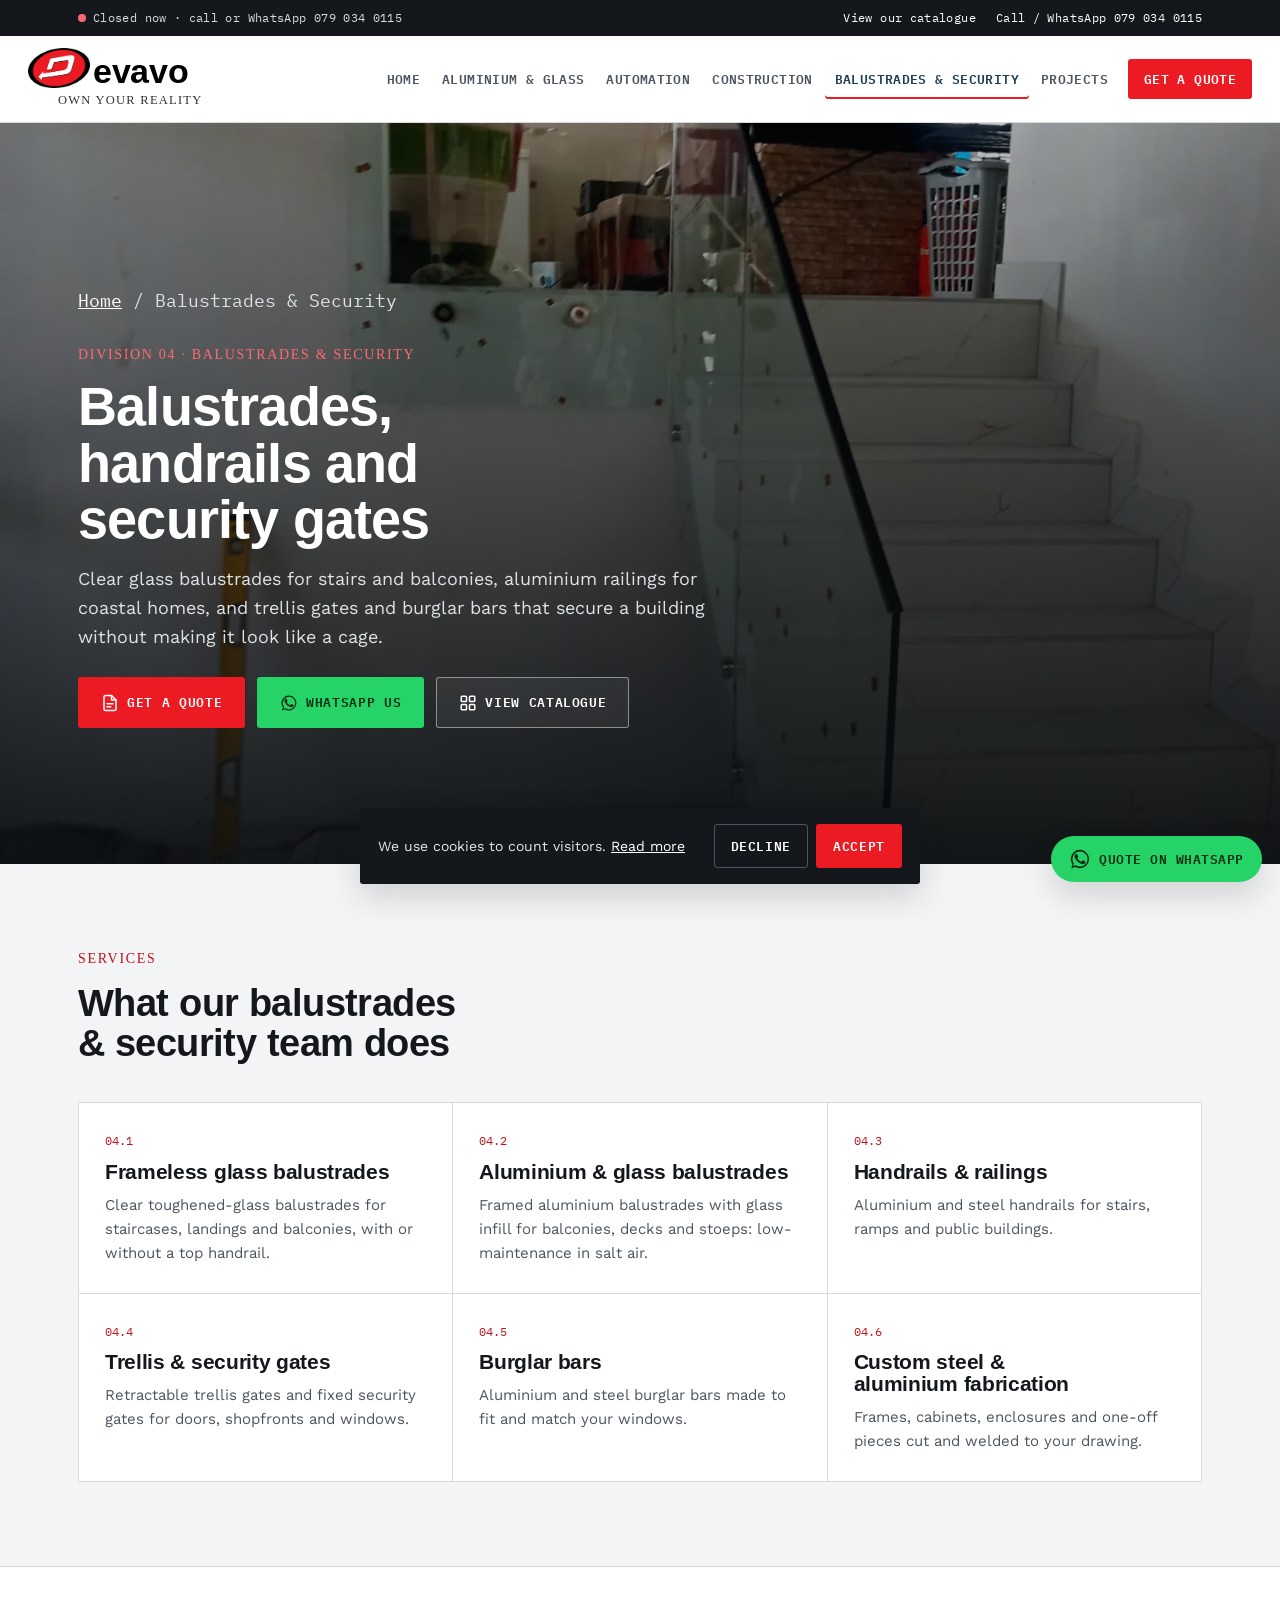
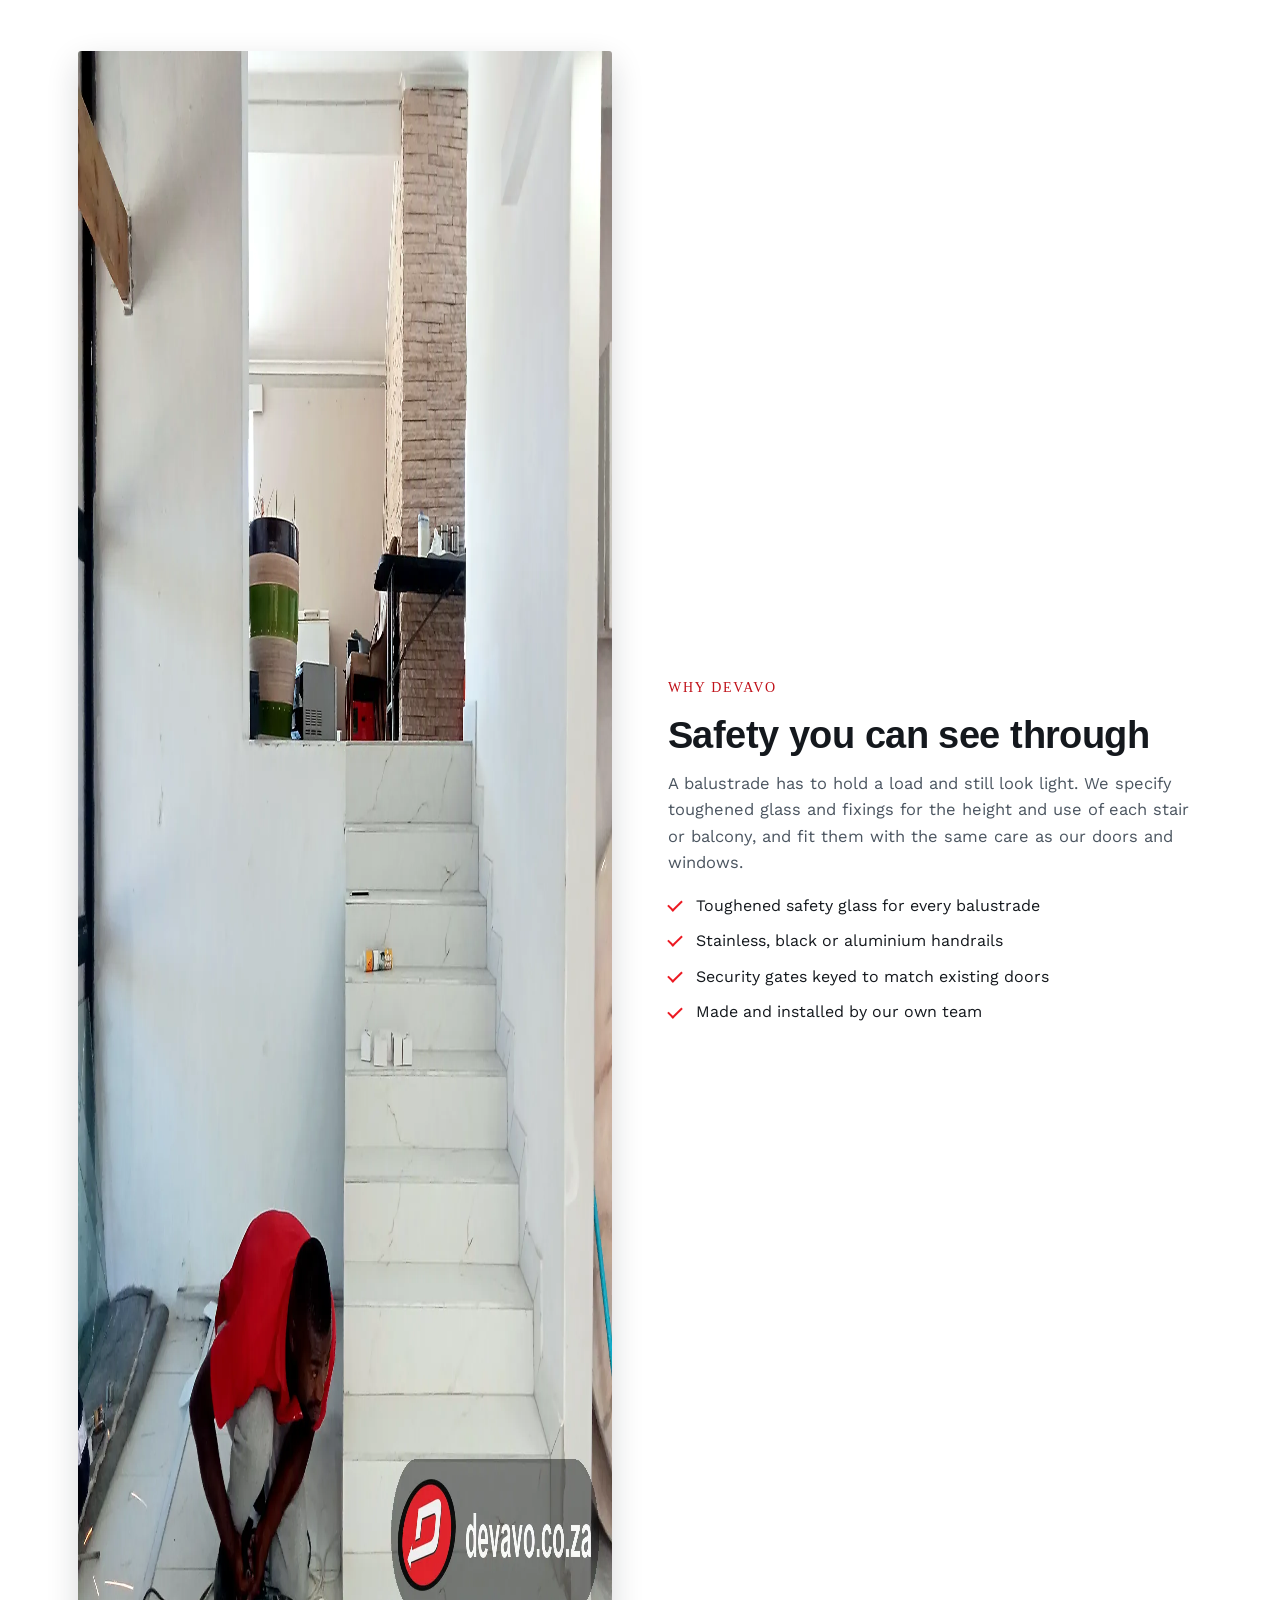
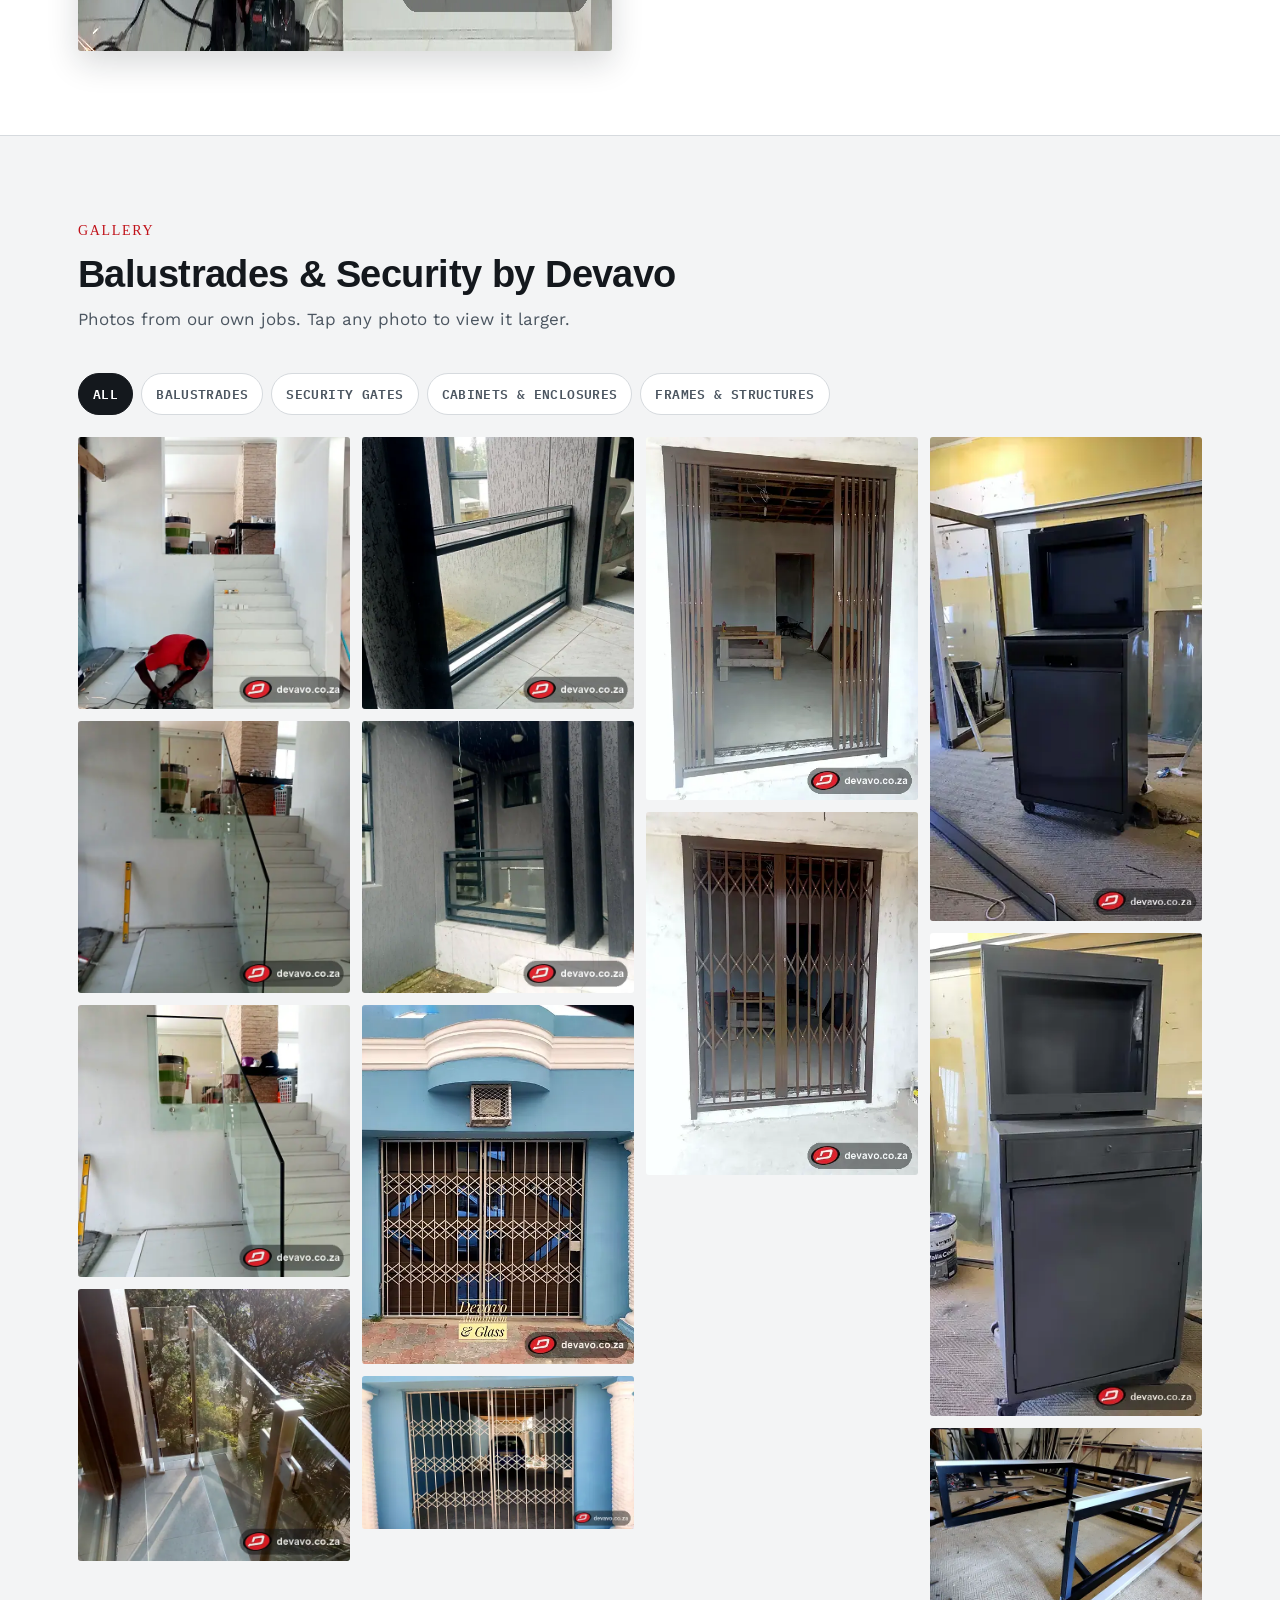
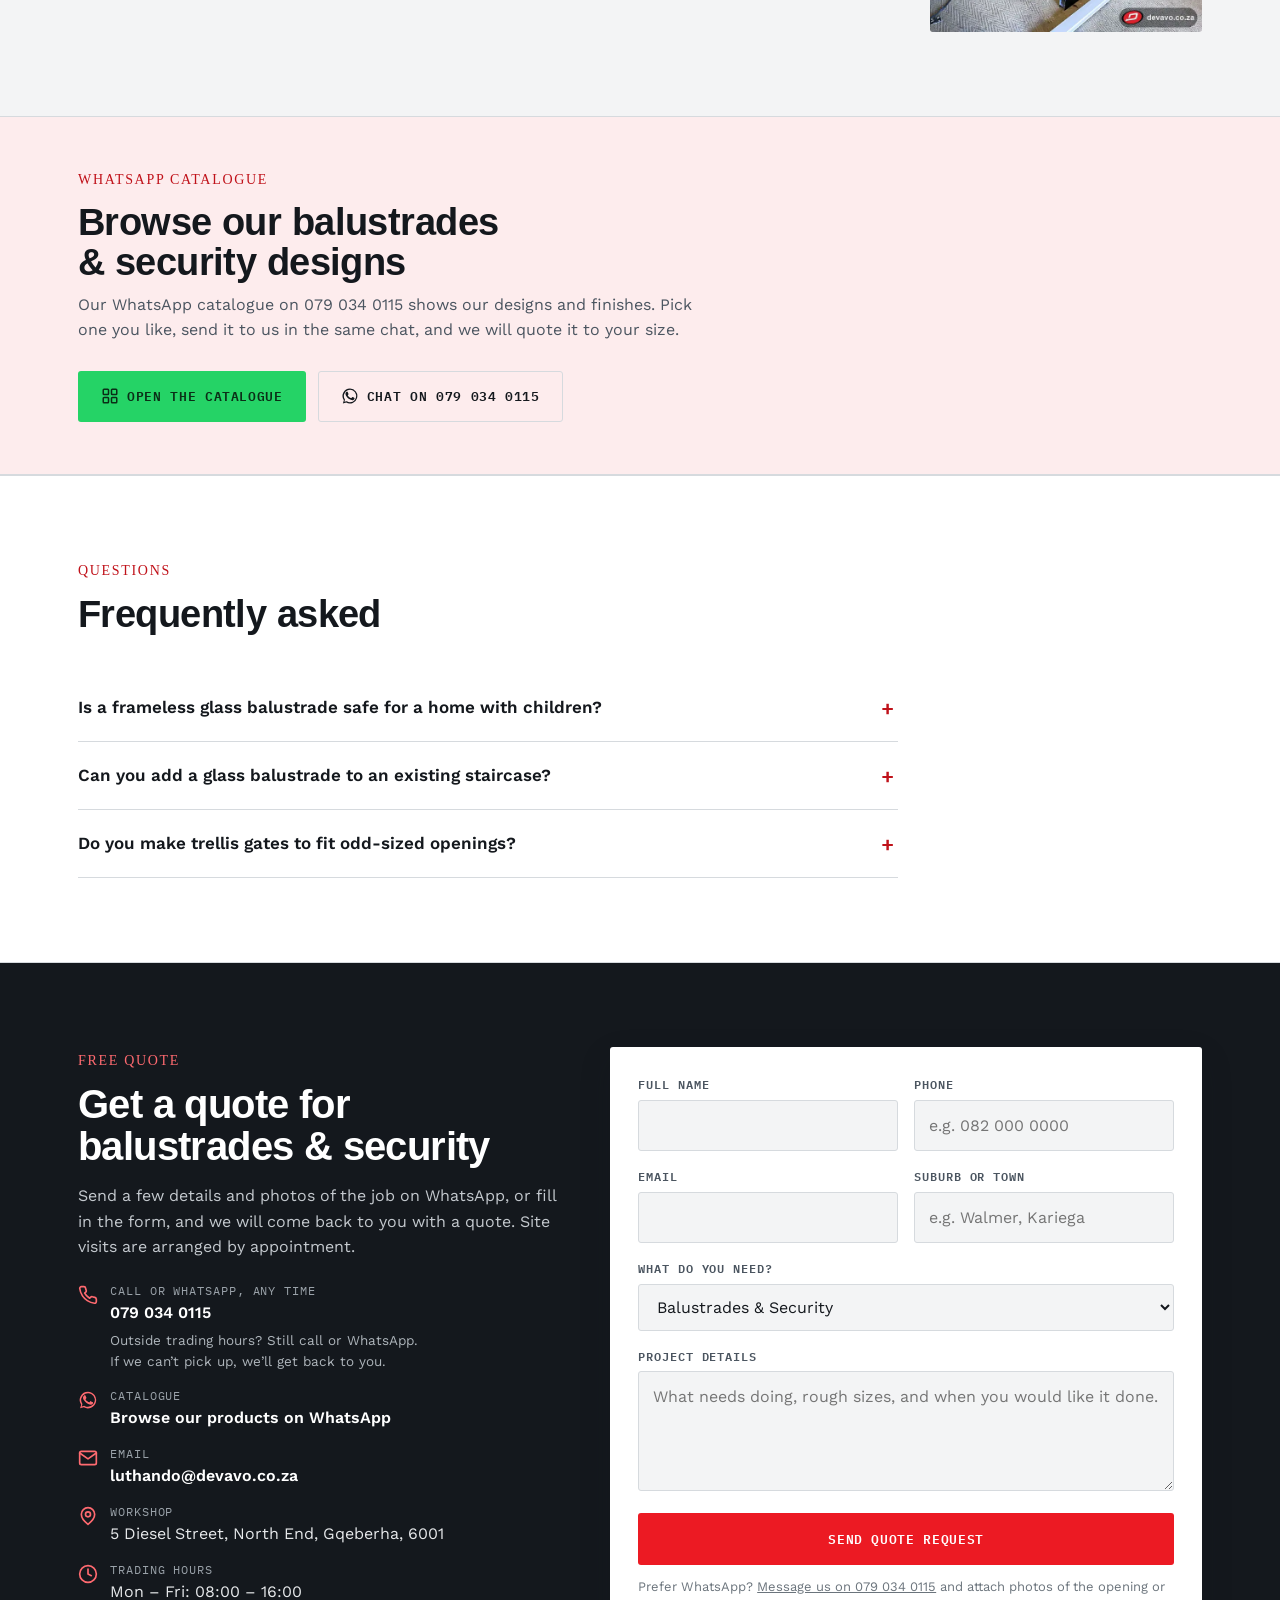
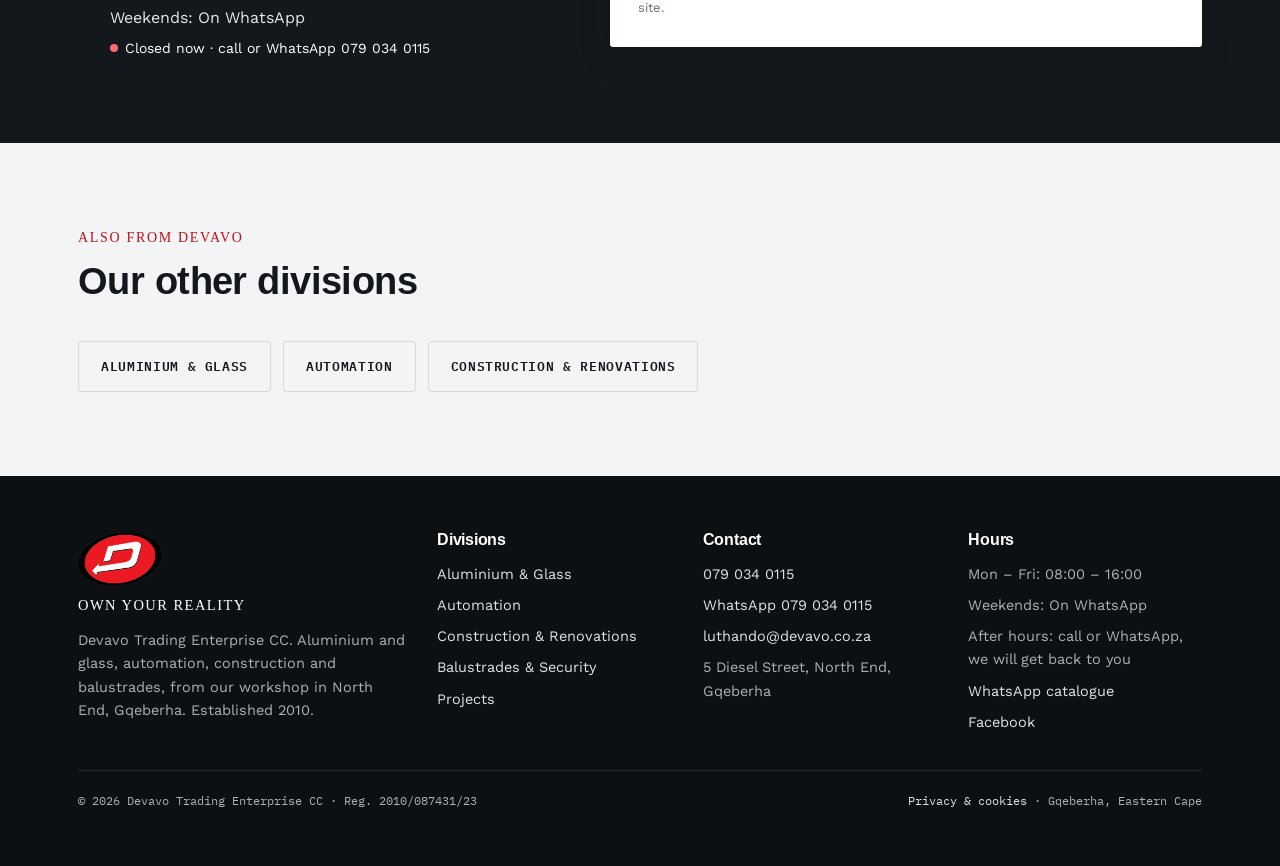
<file: balustrades-security.html>
<!DOCTYPE html>
<html lang="en-ZA">
<head>
<meta charset="UTF-8">
<meta name="viewport" content="width=device-width, initial-scale=1">
<title>Glass Balustrades, Handrails &amp; Security Gates in Gqeberha | Devavo</title>
<meta name="description" content="Frameless glass and aluminium balustrades, handrails, trellis security gates and burglar bars, made and installed in Gqeberha and the Eastern Cape.">
<meta property="og:type" content="website">
<meta property="og:title" content="Glass Balustrades, Handrails &amp; Security Gates in Gqeberha | Devavo">
<meta property="og:description" content="Frameless glass and aluminium balustrades, handrails, trellis security gates and burglar bars, made and installed in Gqeberha and the Eastern Cape.">
<meta property="og:image" content="https://devavo.co.za/images/work/bs-glass-stair.webp">
<meta name="theme-color" content="#ec1a23">
<link rel="icon" type="image/png" sizes="32x32" href="images/logo/favicon-32.png">
<link rel="icon" type="image/png" sizes="192x192" href="images/logo/icon-192.png">
<link rel="apple-touch-icon" href="images/logo/apple-touch-icon.png">
<link rel="preconnect" href="https://fonts.googleapis.com">
<link rel="preconnect" href="https://fonts.gstatic.com" crossorigin>
<link href="https://fonts.googleapis.com/css2?family=Arimo:wght@400;700&family=Tinos:wght@400;700&family=Work+Sans:wght@400;500;600;700&family=IBM+Plex+Mono:wght@500;600&display=swap" rel="stylesheet">
<link rel="stylesheet" href="assets/site.css?v=70ae030d">
<script>window.DEVAVO_TRACKING={"ga4": "G-V5W44GBSJN", "pixel": ""};</script>
<script type="application/ld+json">{"@context": "https://schema.org", "@type": "HomeAndConstructionBusiness", "name": "Devavo", "legalName": "Devavo Trading Enterprise CC", "foundingDate": "2010", "description": "Aluminium and glass, garage doors and gate automation, construction and renovations, and balustrades in Gqeberha and the Eastern Cape.", "email": "luthando@devavo.co.za", "telephone": "+27790340115", "address": {"@type": "PostalAddress", "streetAddress": "5 Diesel Street, North End", "addressLocality": "Gqeberha", "addressRegion": "Eastern Cape", "postalCode": "6001", "addressCountry": "ZA"}, "areaServed": "Eastern Cape, South Africa", "openingHoursSpecification": [{"@type": "OpeningHoursSpecification", "dayOfWeek": ["Monday", "Tuesday", "Wednesday", "Thursday", "Friday"], "opens": "08:00", "closes": "16:00"}], "sameAs": ["https://www.facebook.com/share/16CC9W", "https://wa.me/c/27790340115"], "logo": "https://devavo.co.za/images/logo/devavo-logo.png", "image": "https://devavo.co.za/images/logo/devavo-logo.png", "hasOfferCatalog": {"@type": "OfferCatalog", "name": "Services", "itemListElement": [{"@type": "OfferCatalog", "name": "Aluminium & Glass", "itemListElement": [{"@type": "Offer", "itemOffered": {"@type": "Service", "name": "Pivot & entrance doors"}}, {"@type": "Offer", "itemOffered": {"@type": "Service", "name": "Windows"}}, {"@type": "Offer", "itemOffered": {"@type": "Service", "name": "Sliding, folding & stacking doors"}}, {"@type": "Offer", "itemOffered": {"@type": "Service", "name": "Shopfronts & commercial glazing"}}, {"@type": "Offer", "itemOffered": {"@type": "Service", "name": "Enclosures & sunrooms"}}, {"@type": "Offer", "itemOffered": {"@type": "Service", "name": "Glass, mirrors & bathrooms"}}]}, {"@type": "OfferCatalog", "name": "Automation", "itemListElement": [{"@type": "Offer", "itemOffered": {"@type": "Service", "name": "Garage doors"}}, {"@type": "Offer", "itemOffered": {"@type": "Service", "name": "Garage door motors"}}, {"@type": "Offer", "itemOffered": {"@type": "Service", "name": "Driveway gates"}}, {"@type": "Offer", "itemOffered": {"@type": "Service", "name": "Gate motors & automation"}}, {"@type": "Offer", "itemOffered": {"@type": "Service", "name": "Pedestrian gates & boundary infill"}}, {"@type": "Offer", "itemOffered": {"@type": "Service", "name": "Remotes, beams & servicing"}}]}, {"@type": "OfferCatalog", "name": "Construction & Renovations", "itemListElement": [{"@type": "Offer", "itemOffered": {"@type": "Service", "name": "Renovations & extensions"}}, {"@type": "Offer", "itemOffered": {"@type": "Service", "name": "Hotel & accommodation refurbishment"}}, {"@type": "Offer", "itemOffered": {"@type": "Service", "name": "General building"}}, {"@type": "Offer", "itemOffered": {"@type": "Service", "name": "Ceilings, bulkheads & plastering"}}, {"@type": "Offer", "itemOffered": {"@type": "Service", "name": "Carports, roofing & structures"}}, {"@type": "Offer", "itemOffered": {"@type": "Service", "name": "Maintenance & remedial works"}}]}, {"@type": "OfferCatalog", "name": "Balustrades & Security", "itemListElement": [{"@type": "Offer", "itemOffered": {"@type": "Service", "name": "Frameless glass balustrades"}}, {"@type": "Offer", "itemOffered": {"@type": "Service", "name": "Aluminium & glass balustrades"}}, {"@type": "Offer", "itemOffered": {"@type": "Service", "name": "Handrails & railings"}}, {"@type": "Offer", "itemOffered": {"@type": "Service", "name": "Trellis & security gates"}}, {"@type": "Offer", "itemOffered": {"@type": "Service", "name": "Burglar bars"}}, {"@type": "Offer", "itemOffered": {"@type": "Service", "name": "Custom steel & aluminium fabrication"}}]}]}}</script><script type="application/ld+json">{"@context": "https://schema.org", "@type": "Service", "name": "Balustrades & Security", "serviceType": "Balustrades & Security", "provider": {"@type": "HomeAndConstructionBusiness", "name": "Devavo"}, "areaServed": "Eastern Cape, South Africa", "description": "Frameless glass and aluminium balustrades, handrails, trellis security gates and burglar bars, made and installed in Gqeberha and the Eastern Cape."}</script>
<script type="application/ld+json">{"@context": "https://schema.org", "@type": "FAQPage", "mainEntity": [{"@type": "Question", "name": "Is a frameless glass balustrade safe for a home with children?", "acceptedAnswer": {"@type": "Answer", "text": "Yes, when it uses toughened safety glass of the right thickness and is fixed properly. We specify the glass and fixings for the height and use of each staircase or balcony."}}, {"@type": "Question", "name": "Can you add a glass balustrade to an existing staircase?", "acceptedAnswer": {"@type": "Answer", "text": "Usually, yes. We check the stair structure and choose a fixing method, side-fixed or channel, that suits it."}}, {"@type": "Question", "name": "Do you make trellis gates to fit odd-sized openings?", "acceptedAnswer": {"@type": "Answer", "text": "Yes. Our trellis and security gates are made to measure for each door, window or shopfront."}}]}</script>
</head>
<body>
<a class="skip" href="#main">Skip to content</a>
<div class="topbar"><div class="container">
  <span class="tb-left"><span class="open-status" data-open-status><i></i><span>Call or WhatsApp 079 034 0115</span></span></span>
  <span class="tb-right"><a href="https://wa.me/c/27790340115" target="_blank" rel="noopener">View<span class="tb-long"> our</span> catalogue</a><a href="tel:+27790340115"><span class="tb-long">Call / WhatsApp </span>079 034 0115</a></span>
</div></div>
<header class="site-nav">
  <div class="nav-row">
    <a href="index.html" class="brand" aria-label="Devavo home">
      <span class="wordmark" aria-hidden="true"><img src="images/logo/devavo-logo-160.png" alt="" width="160" height="103"><span class="name">evavo</span></span>
      <span class="sub">Own your reality</span></a>
    <nav class="primary" id="primaryNav" aria-label="Main"><a href="index.html">Home</a><a href="aluminium-glass.html">Aluminium &amp; Glass</a><a href="automation.html">Automation</a><a href="construction.html">Construction</a><a href="balustrades-security.html" aria-current="page">Balustrades &amp; Security</a><a href="projects.html">Projects</a><a href="contact.html" class="nav-cta">Get a quote</a></nav>
    <button class="menu-toggle" id="menuToggle" aria-label="Open menu" aria-expanded="false" aria-controls="primaryNav"><svg viewBox="0 0 24 24" fill="none" stroke="currentColor" stroke-width="2" stroke-linecap="round" aria-hidden="true"><path d="M3 6h18M3 12h18M3 18h18"/></svg></button>
  </div>
</header>
<main id="main">
<section class="page-hero"><img src="images/work/bs-glass-stair.webp" alt="" width="1600" height="1600" fetchpriority="high"><div class="container">
  <p class="crumbs"><a href="index.html">Home</a> / Balustrades &amp; Security</p>
  <span class="eyebrow">Division 04 · Balustrades &amp; Security</span>
  <h1>Balustrades, handrails and security gates</h1><p>Clear glass balustrades for stairs and balconies, aluminium railings for coastal homes, and trellis gates and burglar bars that secure a building without making it look like a cage.</p>
  <div class="hero-ctas"><a class="btn btn-primary" href="#quote"><svg viewBox="0 0 24 24" fill="none" stroke="currentColor" stroke-width="2" stroke-linecap="round" stroke-linejoin="round" aria-hidden="true"><path d="M14 2H6a2 2 0 0 0-2 2v16a2 2 0 0 0 2 2h12a2 2 0 0 0 2-2V8z"/><path d="M14 2v6h6M8 13h8M8 17h5"/></svg>Get a quote</a>
    <a class="btn btn-wa" href="https://wa.me/27790340115?text=Hi%20Devavo%2C%20I%20would%20like%20a%20quote%20for%20balustrades%20%26%20security%3A%20" target="_blank" rel="noopener"><svg viewBox="0 0 24 24" fill="currentColor" aria-hidden="true"><path d="M17.47 14.38c-.3-.15-1.76-.87-2.03-.97-.27-.1-.47-.15-.67.15-.2.3-.77.97-.94 1.16-.17.2-.35.22-.64.07-.3-.15-1.26-.46-2.39-1.47-.88-.79-1.48-1.76-1.65-2.06-.17-.3-.02-.46.13-.6.13-.14.3-.35.45-.52.15-.17.2-.3.3-.5.1-.2.05-.37-.03-.52-.07-.15-.67-1.61-.92-2.2-.24-.58-.49-.5-.67-.51h-.57c-.2 0-.52.07-.79.37-.27.3-1.04 1.02-1.04 2.48s1.07 2.88 1.21 3.07c.15.2 2.1 3.2 5.08 4.49.71.31 1.26.49 1.7.63.71.23 1.36.2 1.87.12.57-.09 1.76-.72 2-1.41.25-.7.25-1.29.18-1.41-.08-.13-.27-.2-.57-.35z"/><path d="M12 2a10 10 0 0 0-8.2 15.7L2.5 22l4.43-1.26A10 10 0 1 0 12 2zm0 18.2a8.2 8.2 0 0 1-4.17-1.14l-.3-.18-3.01.86.83-2.94-.19-.3A8.2 8.2 0 1 1 12 20.2z"/></svg>WhatsApp us</a>
    <a class="btn btn-ghost" href="https://wa.me/c/27790340115" target="_blank" rel="noopener"><svg viewBox="0 0 24 24" fill="none" stroke="currentColor" stroke-width="2" stroke-linecap="round" stroke-linejoin="round" aria-hidden="true"><rect x="3" y="3" width="7" height="7" rx="1"/><rect x="14" y="3" width="7" height="7" rx="1"/><rect x="3" y="14" width="7" height="7" rx="1"/><rect x="14" y="14" width="7" height="7" rx="1"/></svg>View catalogue</a></div>
</div></section>

<section><div class="container">
  <div class="section-head"><span class="eyebrow">Services</span><h2>What our balustrades &amp; security team does</h2></div>
  <div class="svc-grid"><div class="svc"><span class="n">04.1</span><h3>Frameless glass balustrades</h3><p>Clear toughened-glass balustrades for staircases, landings and balconies, with or without a top handrail.</p></div><div class="svc"><span class="n">04.2</span><h3>Aluminium &amp; glass balustrades</h3><p>Framed aluminium balustrades with glass infill for balconies, decks and stoeps: low-maintenance in salt air.</p></div><div class="svc"><span class="n">04.3</span><h3>Handrails &amp; railings</h3><p>Aluminium and steel handrails for stairs, ramps and public buildings.</p></div><div class="svc"><span class="n">04.4</span><h3>Trellis &amp; security gates</h3><p>Retractable trellis gates and fixed security gates for doors, shopfronts and windows.</p></div><div class="svc"><span class="n">04.5</span><h3>Burglar bars</h3><p>Aluminium and steel burglar bars made to fit and match your windows.</p></div><div class="svc"><span class="n">04.6</span><h3>Custom steel &amp; aluminium fabrication</h3><p>Frames, cabinets, enclosures and one-off pieces cut and welded to your drawing.</p></div></div>
</div></section>

<section class="alt"><div class="container split">
  <img src="images/work/bs-glass-stair-install.webp" alt="Frameless glass staircase balustrade, installing" width="1600" height="1600" loading="lazy" decoding="async">
  <div class="copy"><span class="eyebrow">Why Devavo</span><h2>Safety you can see through</h2><p>A balustrade has to hold a load and still look light. We specify toughened glass and fixings for the height and use of each stair or balcony, and fit them with the same care as our doors and windows.</p>
    <ul class="ticks"><li>Toughened safety glass for every balustrade</li><li>Stainless, black or aluminium handrails</li><li>Security gates keyed to match existing doors</li><li>Made and installed by our own team</li></ul></div>
</div></section>

<section><div class="container">
  <div class="section-head"><span class="eyebrow">Gallery</span><h2>Balustrades &amp; Security by Devavo</h2>
    <p class="lede">Photos from our own jobs. Tap any photo to view it larger.</p></div>
  <div data-gallery><div class="filters" role="group" aria-label="Filter photos"><button type="button" data-filter="all" aria-pressed="true">All</button><button type="button" data-filter="Balustrades" aria-pressed="false">Balustrades</button><button type="button" data-filter="Security Gates" aria-pressed="false">Security Gates</button><button type="button" data-filter="Cabinets &amp; Enclosures" aria-pressed="false">Cabinets &amp; Enclosures</button><button type="button" data-filter="Frames &amp; Structures" aria-pressed="false">Frames &amp; Structures</button></div><div class="gallery"><figure data-cat="Balustrades"><img src="images/work/thumb/bs-glass-stair-install.webp" data-full="images/work/bs-glass-stair-install.webp" alt="Frameless glass staircase balustrade, installing" width="1600" height="1600" loading="lazy" decoding="async"><figcaption>Frameless glass staircase balustrade, installing</figcaption></figure><figure data-cat="Balustrades"><img src="images/work/thumb/bs-glass-stair.webp" data-full="images/work/bs-glass-stair.webp" alt="Frameless glass staircase balustrade" width="1600" height="1600" loading="lazy" decoding="async"><figcaption>Frameless glass staircase balustrade</figcaption></figure><figure data-cat="Balustrades"><img src="images/work/thumb/bs-glass-stair-handrail.webp" data-full="images/work/bs-glass-stair-handrail.webp" alt="Glass balustrade with black handrail" width="1600" height="1600" loading="lazy" decoding="async"><figcaption>Glass balustrade with black handrail</figcaption></figure><figure data-cat="Balustrades"><img src="images/work/thumb/bs-glass-balcony.webp" data-full="images/work/bs-glass-balcony.webp" alt="Glass balcony balustrade" width="1600" height="1600" loading="lazy" decoding="async"><figcaption>Glass balcony balustrade</figcaption></figure><figure data-cat="Balustrades"><img src="images/work/thumb/bs-glass-aluminium.webp" data-full="images/work/bs-glass-aluminium.webp" alt="Glass and aluminium balustrade" width="1600" height="1600" loading="lazy" decoding="async"><figcaption>Glass and aluminium balustrade</figcaption></figure><figure data-cat="Balustrades"><img src="images/work/thumb/bs-balcony-exterior.webp" data-full="images/work/bs-balcony-exterior.webp" alt="Balcony balustrade, exterior" width="1600" height="1600" loading="lazy" decoding="async"><figcaption>Balcony balustrade, exterior</figcaption></figure><figure data-cat="Security Gates"><img src="images/work/thumb/bs-trellis-shopfront.webp" data-full="images/work/bs-trellis-shopfront.webp" alt="Trellis security gate, shopfront" width="1213" height="1600" loading="lazy" decoding="async"><figcaption>Trellis security gate, shopfront</figcaption></figure><figure data-cat="Security Gates"><img src="images/work/thumb/bs-trellis-double.webp" data-full="images/work/bs-trellis-double.webp" alt="Trellis security gates, double" width="1600" height="900" loading="lazy" decoding="async"><figcaption>Trellis security gates, double</figcaption></figure><figure data-cat="Security Gates"><img src="images/work/thumb/bs-security-gate-bars.webp" data-full="images/work/bs-security-gate-bars.webp" alt="Security gate with fixed bars" width="1200" height="1600" loading="lazy" decoding="async"><figcaption>Security gate with fixed bars</figcaption></figure><figure data-cat="Security Gates"><img src="images/work/thumb/bs-trellis-residential.webp" data-full="images/work/bs-trellis-residential.webp" alt="Trellis security gate, residential" width="1200" height="1600" loading="lazy" decoding="async"><figcaption>Trellis security gate, residential</figcaption></figure><figure data-cat="Cabinets &amp; Enclosures"><img src="images/work/thumb/fa-computer-cabinet.webp" data-full="images/work/fa-computer-cabinet.webp" alt="Steel computer cabinet fabrication" width="900" height="1600" loading="lazy" decoding="async"><figcaption>Steel computer cabinet fabrication</figcaption></figure><figure data-cat="Cabinets &amp; Enclosures"><img src="images/work/thumb/fa-steel-cabinet.webp" data-full="images/work/fa-steel-cabinet.webp" alt="Steel cabinet, finished" width="900" height="1600" loading="lazy" decoding="async"><figcaption>Steel cabinet, finished</figcaption></figure><figure data-cat="Frames &amp; Structures"><img src="images/work/thumb/fa-steel-frame.webp" data-full="images/work/fa-steel-frame.webp" alt="Steel frame fabrication" width="1600" height="1200" loading="lazy" decoding="async"><figcaption>Steel frame fabrication</figcaption></figure></div></div>
</div></section>

<section class="catalogue"><div class="container cat-row">
  <div class="cat-copy"><span class="eyebrow">WhatsApp catalogue</span>
    <h2>Browse our balustrades &amp; security designs</h2>
    <p>Our WhatsApp catalogue on 079 034 0115 shows our designs and finishes. Pick one you like, send it to us in the same chat, and we will quote it to your size.</p></div>
  <div class="cat-actions">
    <a class="btn btn-wa" href="https://wa.me/c/27790340115" target="_blank" rel="noopener"><svg viewBox="0 0 24 24" fill="none" stroke="currentColor" stroke-width="2" stroke-linecap="round" stroke-linejoin="round" aria-hidden="true"><rect x="3" y="3" width="7" height="7" rx="1"/><rect x="14" y="3" width="7" height="7" rx="1"/><rect x="3" y="14" width="7" height="7" rx="1"/><rect x="14" y="14" width="7" height="7" rx="1"/></svg>Open the catalogue</a>
    <a class="btn btn-outline" href="https://wa.me/27790340115?text=Hi%20Devavo%2C%20I%27d%20like%20a%20quote%20for%20" target="_blank" rel="noopener"><svg viewBox="0 0 24 24" fill="currentColor" aria-hidden="true"><path d="M17.47 14.38c-.3-.15-1.76-.87-2.03-.97-.27-.1-.47-.15-.67.15-.2.3-.77.97-.94 1.16-.17.2-.35.22-.64.07-.3-.15-1.26-.46-2.39-1.47-.88-.79-1.48-1.76-1.65-2.06-.17-.3-.02-.46.13-.6.13-.14.3-.35.45-.52.15-.17.2-.3.3-.5.1-.2.05-.37-.03-.52-.07-.15-.67-1.61-.92-2.2-.24-.58-.49-.5-.67-.51h-.57c-.2 0-.52.07-.79.37-.27.3-1.04 1.02-1.04 2.48s1.07 2.88 1.21 3.07c.15.2 2.1 3.2 5.08 4.49.71.31 1.26.49 1.7.63.71.23 1.36.2 1.87.12.57-.09 1.76-.72 2-1.41.25-.7.25-1.29.18-1.41-.08-.13-.27-.2-.57-.35z"/><path d="M12 2a10 10 0 0 0-8.2 15.7L2.5 22l4.43-1.26A10 10 0 1 0 12 2zm0 18.2a8.2 8.2 0 0 1-4.17-1.14l-.3-.18-3.01.86.83-2.94-.19-.3A8.2 8.2 0 1 1 12 20.2z"/></svg>Chat on 079 034 0115</a>
  </div>
</div></section>



<section class="alt"><div class="container">
  <div class="section-head"><span class="eyebrow">Questions</span><h2>Frequently asked</h2></div>
  <div class="faq"><details><summary>Is a frameless glass balustrade safe for a home with children?</summary><p>Yes, when it uses toughened safety glass of the right thickness and is fixed properly. We specify the glass and fixings for the height and use of each staircase or balcony.</p></details><details><summary>Can you add a glass balustrade to an existing staircase?</summary><p>Usually, yes. We check the stair structure and choose a fixing method, side-fixed or channel, that suits it.</p></details><details><summary>Do you make trellis gates to fit odd-sized openings?</summary><p>Yes. Our trellis and security gates are made to measure for each door, window or shopfront.</p></details></div>
</div></section>

<section class="dark" id="quote"><div class="container quote-wrap">
  <div class="quote-info">
    <span class="eyebrow">Free quote</span>
    <h2>Get a quote for balustrades &amp; security</h2>
    <p>Send a few details and photos of the job on WhatsApp, or fill in the form, and we will come back to you with a quote. Site visits are arranged by appointment.</p>
    <ul class="contact-list">
      <li><svg viewBox="0 0 24 24" fill="none" stroke="currentColor" stroke-width="2" stroke-linecap="round" stroke-linejoin="round" aria-hidden="true"><path d="M22 16.9v3a2 2 0 0 1-2.2 2 19.8 19.8 0 0 1-8.6-3.1 19.5 19.5 0 0 1-6-6A19.8 19.8 0 0 1 2.1 4.2 2 2 0 0 1 4.1 2h3a2 2 0 0 1 2 1.7c.1.9.4 1.8.7 2.7a2 2 0 0 1-.5 2.1L8 9.8a16 16 0 0 0 6 6l1.3-1.3a2 2 0 0 1 2.1-.4c.9.3 1.8.6 2.7.7a2 2 0 0 1 1.7 2z"/></svg><div><small>Call or WhatsApp, any time</small><a href="tel:+27790340115">079 034 0115</a><span class="after-hours">Outside trading hours? Still call or WhatsApp. If we can’t pick up, we’ll get back to you.</span></div></li>
      <li><svg viewBox="0 0 24 24" fill="currentColor" aria-hidden="true"><path d="M17.47 14.38c-.3-.15-1.76-.87-2.03-.97-.27-.1-.47-.15-.67.15-.2.3-.77.97-.94 1.16-.17.2-.35.22-.64.07-.3-.15-1.26-.46-2.39-1.47-.88-.79-1.48-1.76-1.65-2.06-.17-.3-.02-.46.13-.6.13-.14.3-.35.45-.52.15-.17.2-.3.3-.5.1-.2.05-.37-.03-.52-.07-.15-.67-1.61-.92-2.2-.24-.58-.49-.5-.67-.51h-.57c-.2 0-.52.07-.79.37-.27.3-1.04 1.02-1.04 2.48s1.07 2.88 1.21 3.07c.15.2 2.1 3.2 5.08 4.49.71.31 1.26.49 1.7.63.71.23 1.36.2 1.87.12.57-.09 1.76-.72 2-1.41.25-.7.25-1.29.18-1.41-.08-.13-.27-.2-.57-.35z"/><path d="M12 2a10 10 0 0 0-8.2 15.7L2.5 22l4.43-1.26A10 10 0 1 0 12 2zm0 18.2a8.2 8.2 0 0 1-4.17-1.14l-.3-.18-3.01.86.83-2.94-.19-.3A8.2 8.2 0 1 1 12 20.2z"/></svg><div><small>Catalogue</small><a href="https://wa.me/c/27790340115" target="_blank" rel="noopener">Browse our products on WhatsApp</a></div></li>
      <li><svg viewBox="0 0 24 24" fill="none" stroke="currentColor" stroke-width="2" stroke-linecap="round" stroke-linejoin="round" aria-hidden="true"><rect x="2" y="4" width="20" height="16" rx="2"/><path d="m22 6-10 7L2 6"/></svg><div><small>Email</small><a href="mailto:luthando@devavo.co.za">luthando@devavo.co.za</a></div></li>
      <li><svg viewBox="0 0 24 24" fill="none" stroke="currentColor" stroke-width="2" stroke-linecap="round" stroke-linejoin="round" aria-hidden="true"><path d="M20 10c0 6-8 12-8 12s-8-6-8-12a8 8 0 0 1 16 0z"/><circle cx="12" cy="10" r="3"/></svg><div><small>Workshop</small>5 Diesel Street, North End, Gqeberha, 6001</div></li>
      <li><svg viewBox="0 0 24 24" fill="none" stroke="currentColor" stroke-width="2" stroke-linecap="round" stroke-linejoin="round" aria-hidden="true"><circle cx="12" cy="12" r="10"/><path d="M12 6v6l4 2"/></svg><div><small>Trading hours</small>Mon – Fri: 08:00 – 16:00<br>Weekends: On WhatsApp<span class="open-status on-dark" data-open-status><i></i><span></span></span></div></li>
    </ul>
  </div>
  <form class="quote" name="quote" method="POST" data-netlify="true" netlify-honeypot="bot-field">
    <input type="hidden" name="form-name" value="quote">
    <p hidden><label>Leave this empty: <input name="bot-field"></label></p>
    <div class="form-row">
      <div class="field"><label for="q-name">Full name</label><input id="q-name" name="name" autocomplete="name" required></div>
      <div class="field"><label for="q-phone">Phone</label><input id="q-phone" name="phone" type="tel" autocomplete="tel" placeholder="e.g. 082 000 0000" required></div>
    </div>
    <div class="form-row">
      <div class="field"><label for="q-email">Email</label><input id="q-email" name="email" type="email" autocomplete="email"></div>
      <div class="field"><label for="q-area">Suburb or town</label><input id="q-area" name="area" placeholder="e.g. Walmer, Kariega"></div>
    </div>
    <div class="form-row">
      <div class="field full"><label for="q-division">What do you need?</label>
        <select id="q-division" name="division"><option>Aluminium &amp; Glass</option><option>Automation</option><option>Construction &amp; Renovations</option><option selected>Balustrades &amp; Security</option><option>Not sure / more than one</option></select></div>
    </div>
    <div class="form-row">
      <div class="field full"><label for="q-msg">Project details</label><textarea id="q-msg" name="message" placeholder="What needs doing, rough sizes, and when you would like it done."></textarea></div>
    </div>
    <button type="submit" class="btn btn-primary">Send quote request</button>
    <p class="form-note">Prefer WhatsApp? <a href="https://wa.me/27790340115?text=Hi%20Devavo%2C%20I%27d%20like%20a%20quote%20for%20" target="_blank" rel="noopener">Message us on 079 034 0115</a> and attach photos of the opening or site.</p>
    <div class="form-success" role="status" aria-live="polite"></div>
  </form>
</div></section>

<section><div class="container">
  <div class="section-head"><span class="eyebrow">Also from Devavo</span><h2>Our other divisions</h2></div>
  <div class="hero-ctas"><a class="btn btn-outline" href="aluminium-glass.html">Aluminium &amp; Glass</a><a class="btn btn-outline" href="automation.html">Automation</a><a class="btn btn-outline" href="construction.html">Construction &amp; Renovations</a></div>
</div></section>
</main>
<footer class="site"><div class="container">
  <div class="cols">
    <div><img class="footer-logo" src="images/logo/devavo-logo-160.png" alt="Devavo" width="160" height="103" loading="lazy"><p class="footer-tag">Own your reality</p><p>Devavo Trading Enterprise CC. Aluminium and glass, automation, construction and balustrades, from our workshop in North End, Gqeberha. Established 2010.</p></div>
    <div><h4>Divisions</h4><ul><li><a href="aluminium-glass.html">Aluminium &amp; Glass</a></li><li><a href="automation.html">Automation</a></li><li><a href="construction.html">Construction &amp; Renovations</a></li><li><a href="balustrades-security.html">Balustrades &amp; Security</a></li><li><a href="projects.html">Projects</a></li></ul></div>
    <div><h4>Contact</h4><ul><li><a href="tel:+27790340115">079 034 0115</a></li><li><a href="https://wa.me/27790340115?text=Hi%20Devavo%2C%20I%27d%20like%20a%20quote%20for%20" target="_blank" rel="noopener">WhatsApp 079 034 0115</a></li>
      <li><a href="mailto:luthando@devavo.co.za">luthando@devavo.co.za</a></li><li>5 Diesel Street, North End, Gqeberha</li></ul></div>
    <div><h4>Hours</h4><ul><li>Mon – Fri: 08:00 – 16:00</li><li>Weekends: On WhatsApp</li><li>After hours: call or WhatsApp, we will get back to you</li><li><a href="https://wa.me/c/27790340115" target="_blank" rel="noopener">WhatsApp catalogue</a></li>
      <li><a href="https://www.facebook.com/share/16CC9W" target="_blank" rel="noopener">Facebook</a></li></ul></div>
  </div>
  <div class="legal"><span>© <span id="year">2026</span> Devavo Trading Enterprise CC · Reg. 2010/087431/23</span><span><a href="privacy.html">Privacy &amp; cookies</a> · Gqeberha, Eastern Cape</span></div>
</div></footer>
<nav class="action-bar" aria-label="Quick contact">
  <a href="tel:+27790340115"><svg viewBox="0 0 24 24" fill="none" stroke="currentColor" stroke-width="2" stroke-linecap="round" stroke-linejoin="round" aria-hidden="true"><path d="M22 16.9v3a2 2 0 0 1-2.2 2 19.8 19.8 0 0 1-8.6-3.1 19.5 19.5 0 0 1-6-6A19.8 19.8 0 0 1 2.1 4.2 2 2 0 0 1 4.1 2h3a2 2 0 0 1 2 1.7c.1.9.4 1.8.7 2.7a2 2 0 0 1-.5 2.1L8 9.8a16 16 0 0 0 6 6l1.3-1.3a2 2 0 0 1 2.1-.4c.9.3 1.8.6 2.7.7a2 2 0 0 1 1.7 2z"/></svg>Call</a>
  <a class="wa" href="https://wa.me/27790340115?text=Hi%20Devavo%2C%20I%27d%20like%20a%20quote%20for%20" target="_blank" rel="noopener"><svg viewBox="0 0 24 24" fill="currentColor" aria-hidden="true"><path d="M17.47 14.38c-.3-.15-1.76-.87-2.03-.97-.27-.1-.47-.15-.67.15-.2.3-.77.97-.94 1.16-.17.2-.35.22-.64.07-.3-.15-1.26-.46-2.39-1.47-.88-.79-1.48-1.76-1.65-2.06-.17-.3-.02-.46.13-.6.13-.14.3-.35.45-.52.15-.17.2-.3.3-.5.1-.2.05-.37-.03-.52-.07-.15-.67-1.61-.92-2.2-.24-.58-.49-.5-.67-.51h-.57c-.2 0-.52.07-.79.37-.27.3-1.04 1.02-1.04 2.48s1.07 2.88 1.21 3.07c.15.2 2.1 3.2 5.08 4.49.71.31 1.26.49 1.7.63.71.23 1.36.2 1.87.12.57-.09 1.76-.72 2-1.41.25-.7.25-1.29.18-1.41-.08-.13-.27-.2-.57-.35z"/><path d="M12 2a10 10 0 0 0-8.2 15.7L2.5 22l4.43-1.26A10 10 0 1 0 12 2zm0 18.2a8.2 8.2 0 0 1-4.17-1.14l-.3-.18-3.01.86.83-2.94-.19-.3A8.2 8.2 0 1 1 12 20.2z"/></svg>WhatsApp</a>
  <a class="q" href="contact.html"><svg viewBox="0 0 24 24" fill="none" stroke="currentColor" stroke-width="2" stroke-linecap="round" stroke-linejoin="round" aria-hidden="true"><path d="M14 2H6a2 2 0 0 0-2 2v16a2 2 0 0 0 2 2h12a2 2 0 0 0 2-2V8z"/><path d="M14 2v6h6M8 13h8M8 17h5"/></svg>Free quote</a>
</nav>
<a class="wa-float" href="https://wa.me/27790340115?text=Hi%20Devavo%2C%20I%27d%20like%20a%20quote%20for%20" target="_blank" rel="noopener" aria-label="Get a quote on WhatsApp"><svg viewBox="0 0 24 24" fill="currentColor" aria-hidden="true"><path d="M17.47 14.38c-.3-.15-1.76-.87-2.03-.97-.27-.1-.47-.15-.67.15-.2.3-.77.97-.94 1.16-.17.2-.35.22-.64.07-.3-.15-1.26-.46-2.39-1.47-.88-.79-1.48-1.76-1.65-2.06-.17-.3-.02-.46.13-.6.13-.14.3-.35.45-.52.15-.17.2-.3.3-.5.1-.2.05-.37-.03-.52-.07-.15-.67-1.61-.92-2.2-.24-.58-.49-.5-.67-.51h-.57c-.2 0-.52.07-.79.37-.27.3-1.04 1.02-1.04 2.48s1.07 2.88 1.21 3.07c.15.2 2.1 3.2 5.08 4.49.71.31 1.26.49 1.7.63.71.23 1.36.2 1.87.12.57-.09 1.76-.72 2-1.41.25-.7.25-1.29.18-1.41-.08-.13-.27-.2-.57-.35z"/><path d="M12 2a10 10 0 0 0-8.2 15.7L2.5 22l4.43-1.26A10 10 0 1 0 12 2zm0 18.2a8.2 8.2 0 0 1-4.17-1.14l-.3-.18-3.01.86.83-2.94-.19-.3A8.2 8.2 0 1 1 12 20.2z"/></svg><span>Quote on WhatsApp</span></a>
<div class="consent" id="consent" role="dialog" aria-live="polite" aria-label="Cookie choice" hidden>
  <p>We use cookies to count visitors. <a href="privacy.html">Read more</a></p>
  <div><button type="button" class="btn btn-outline" data-consent="no">Decline</button><button type="button" class="btn btn-primary" data-consent="yes">Accept</button></div>
</div>
<div class="lightbox" id="lightbox" role="dialog" aria-modal="true" aria-label="Photo viewer">
  <img alt=""><p class="cap"></p>
  <button class="x" aria-label="Close">×</button><button class="prev" aria-label="Previous photo">‹</button><button class="next" aria-label="Next photo">›</button>
</div>
<script src="assets/site.js?v=a57032a3" defer></script>
</body>
</html>
</file>
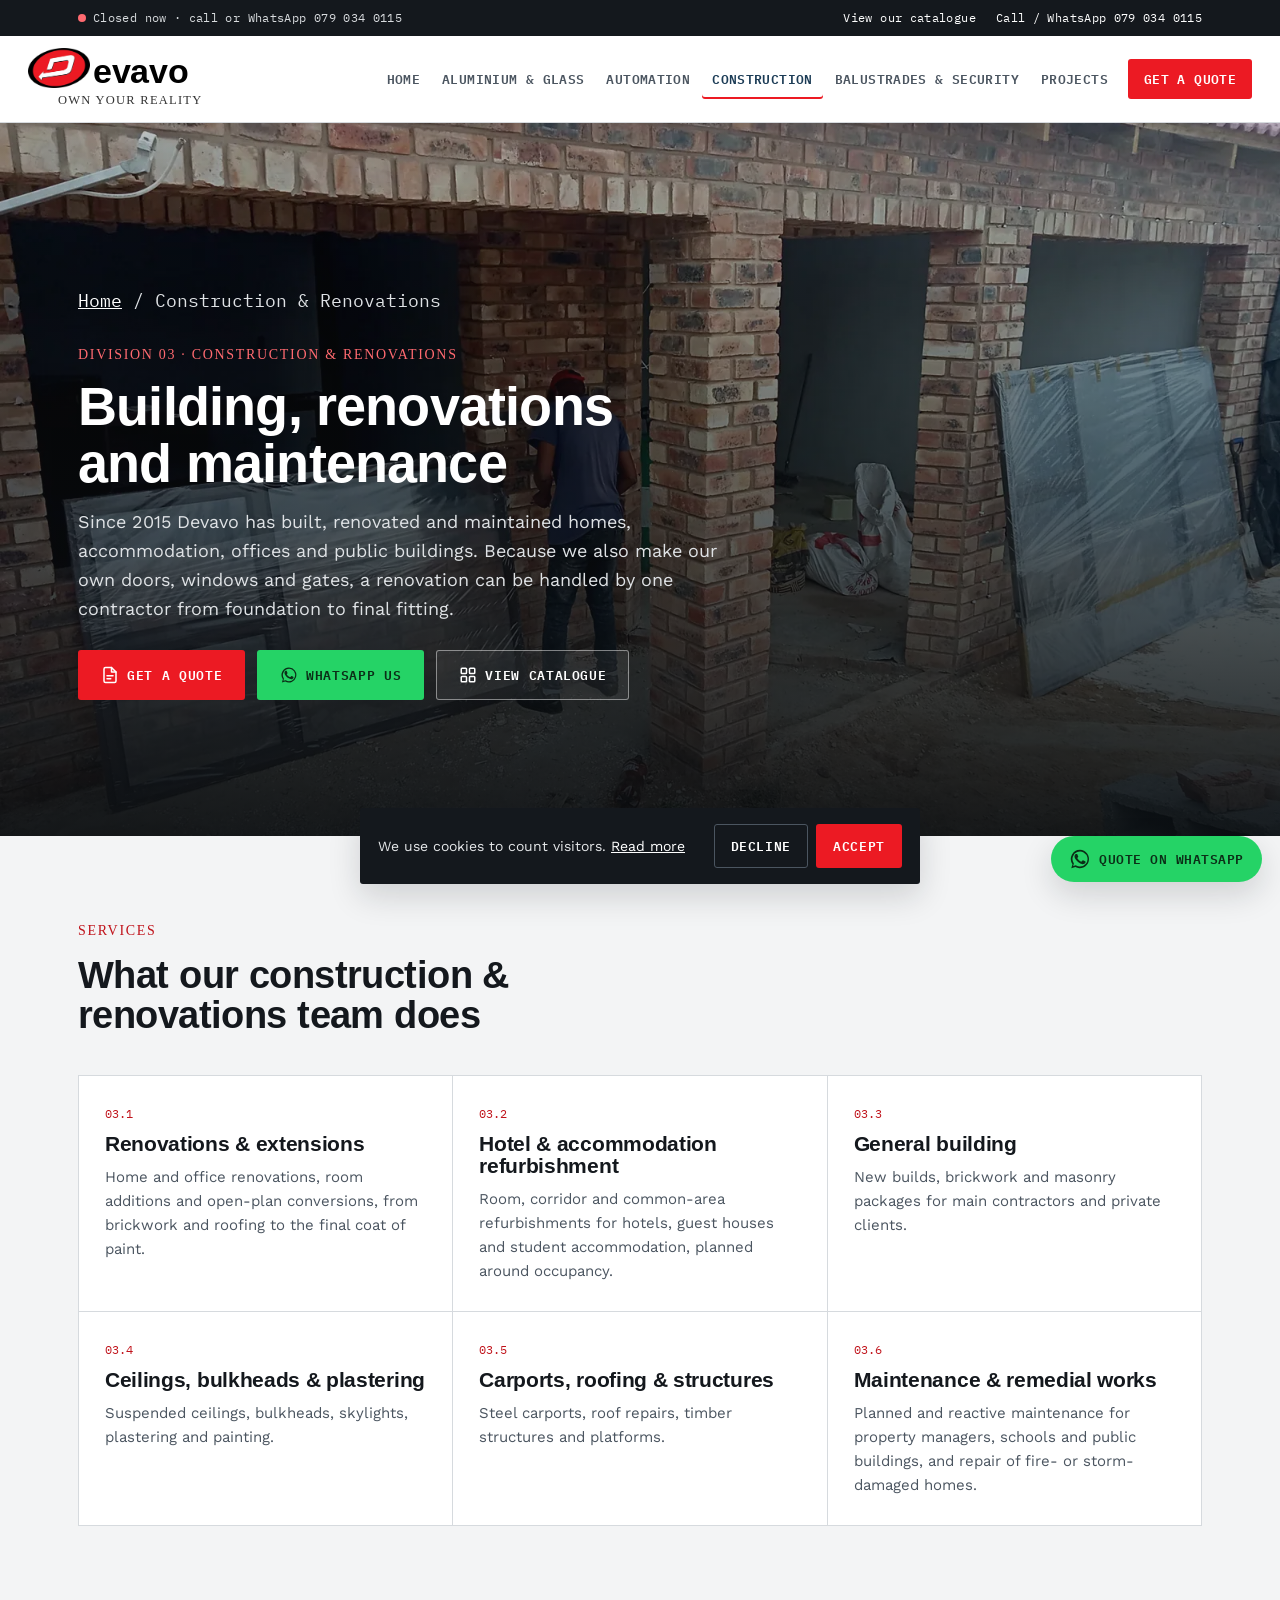
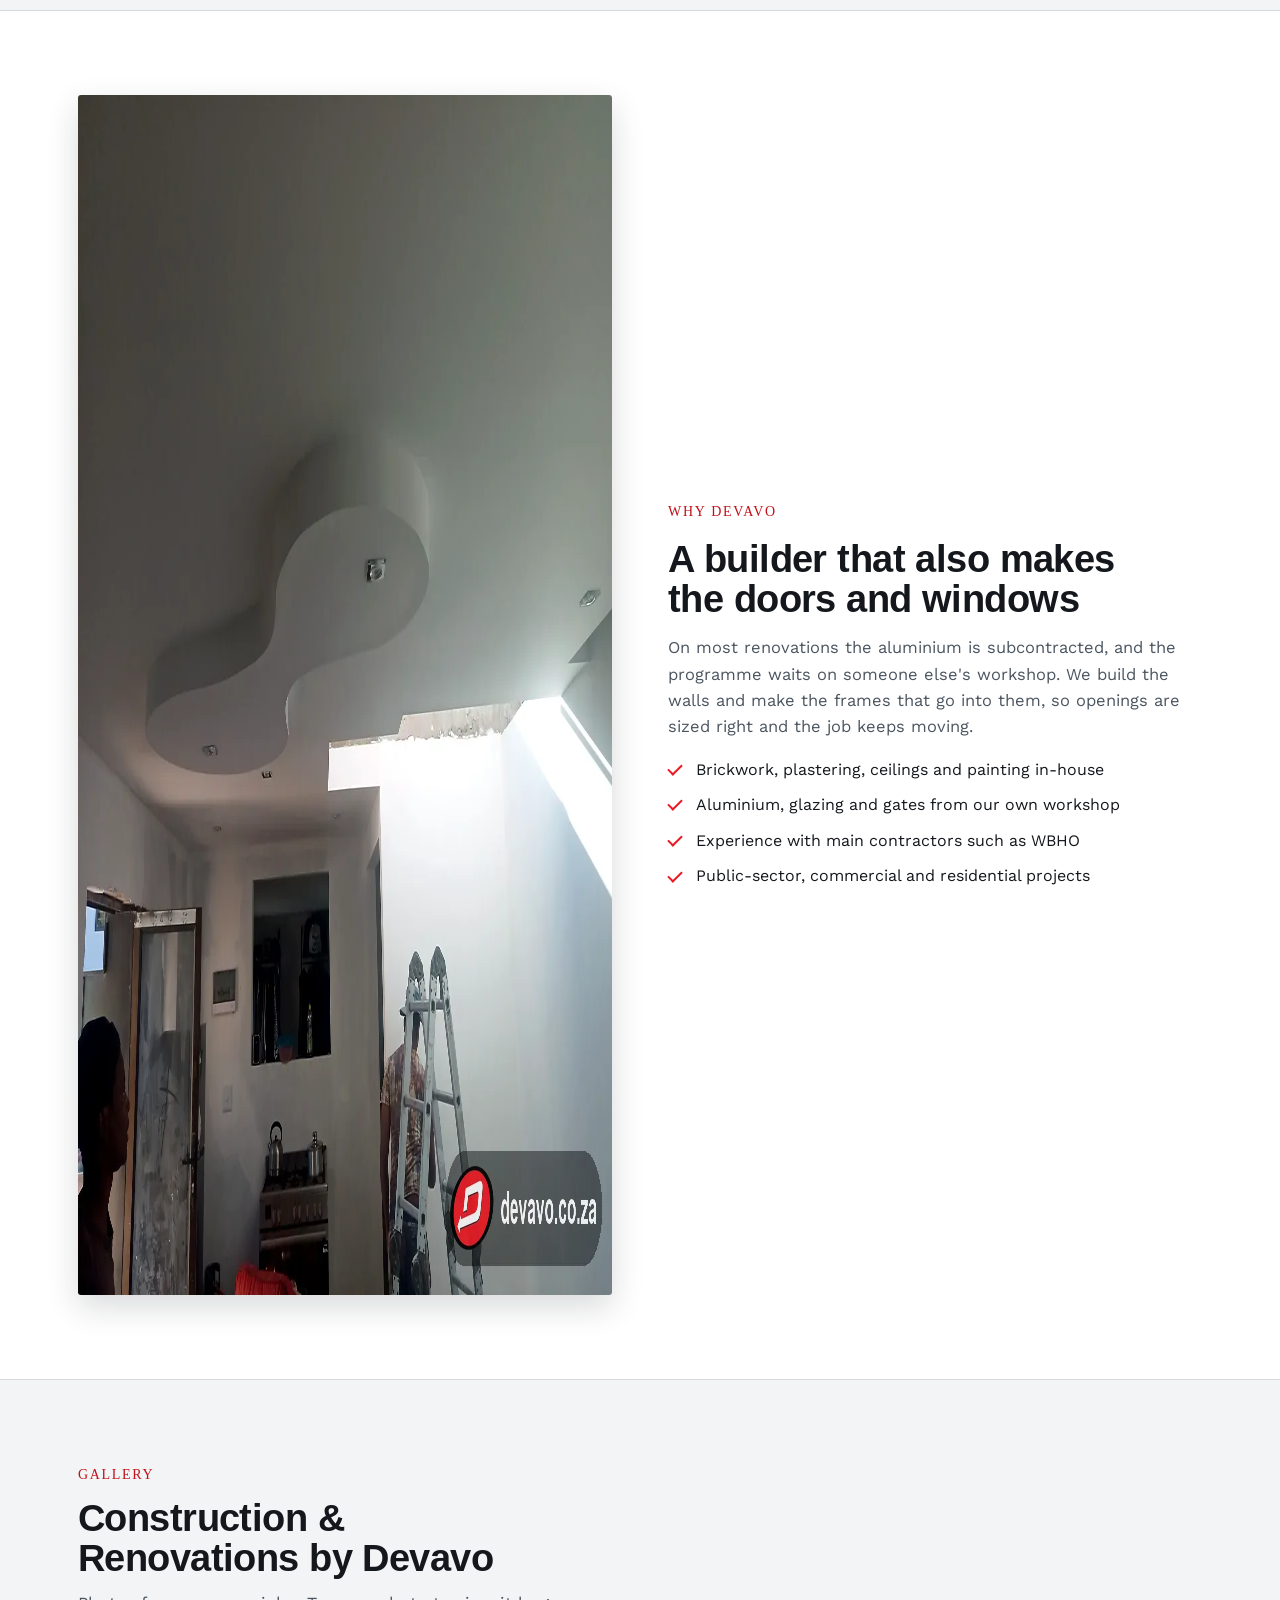
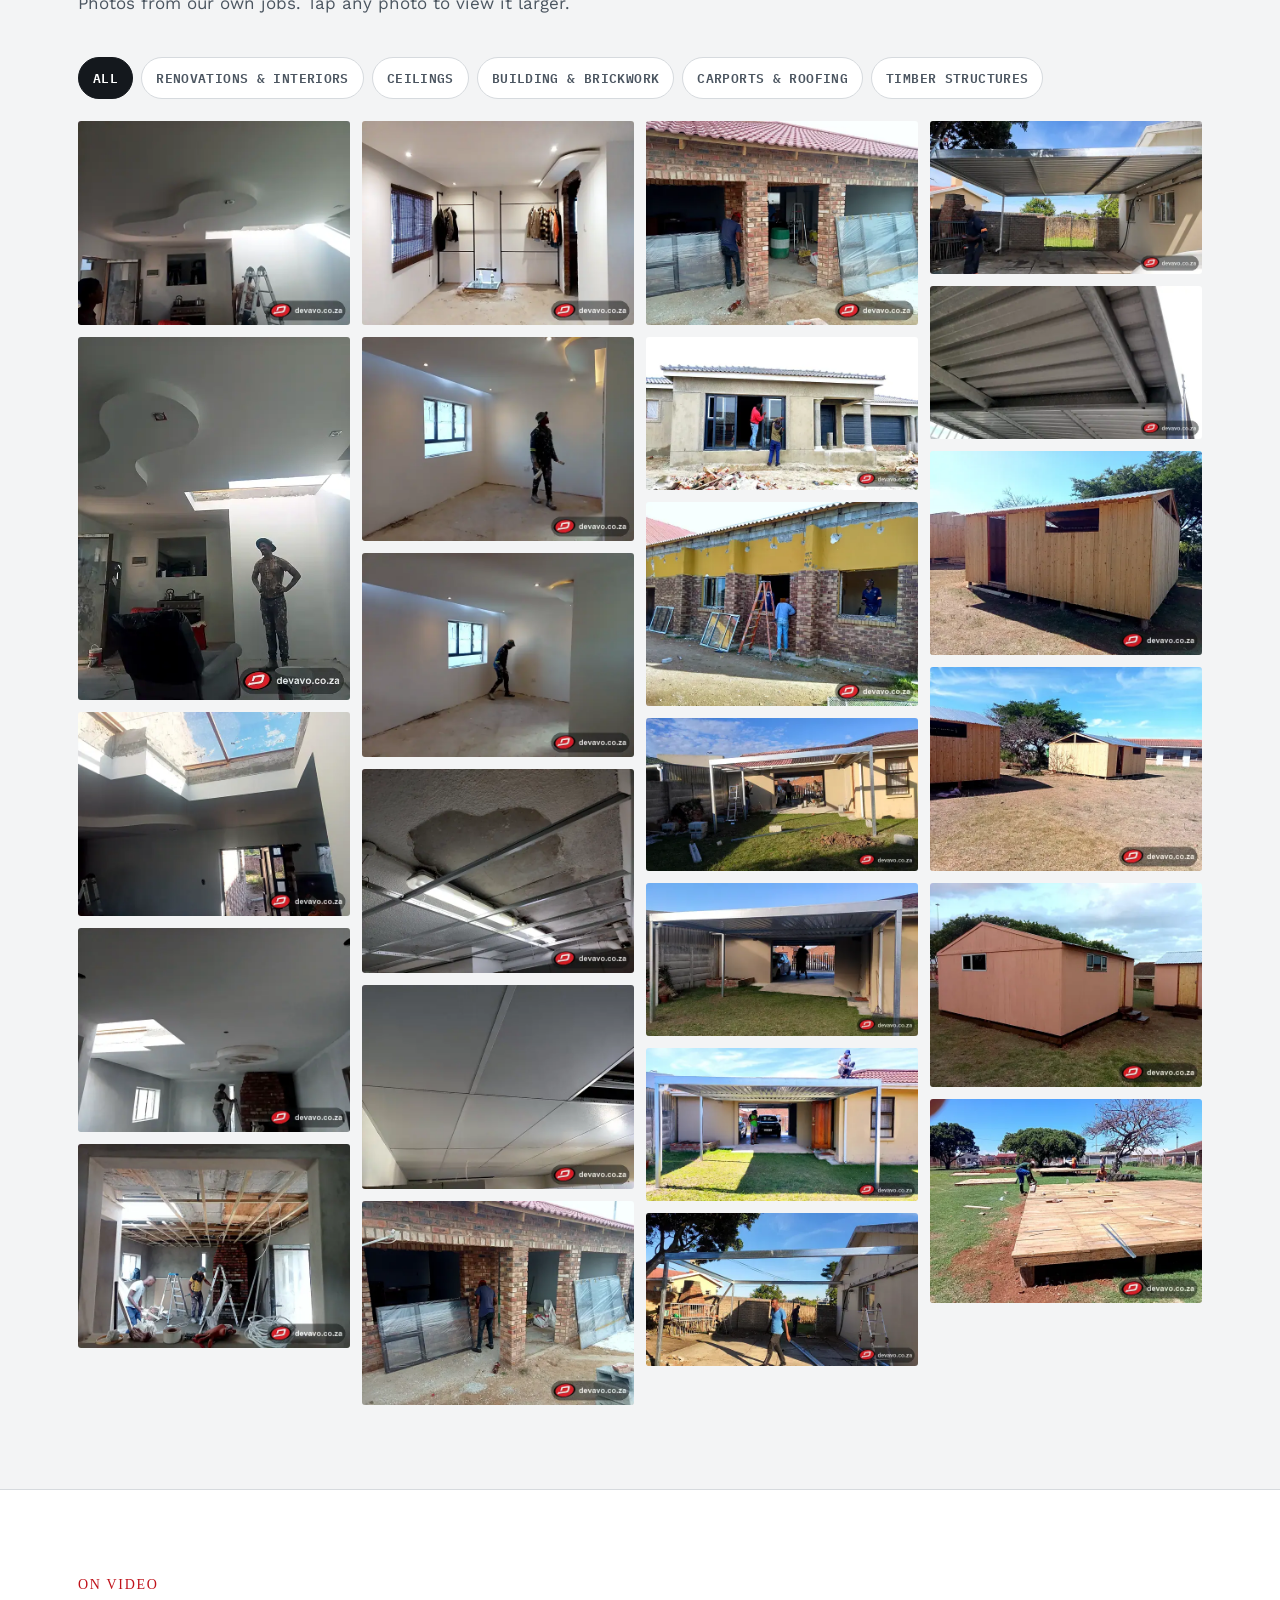
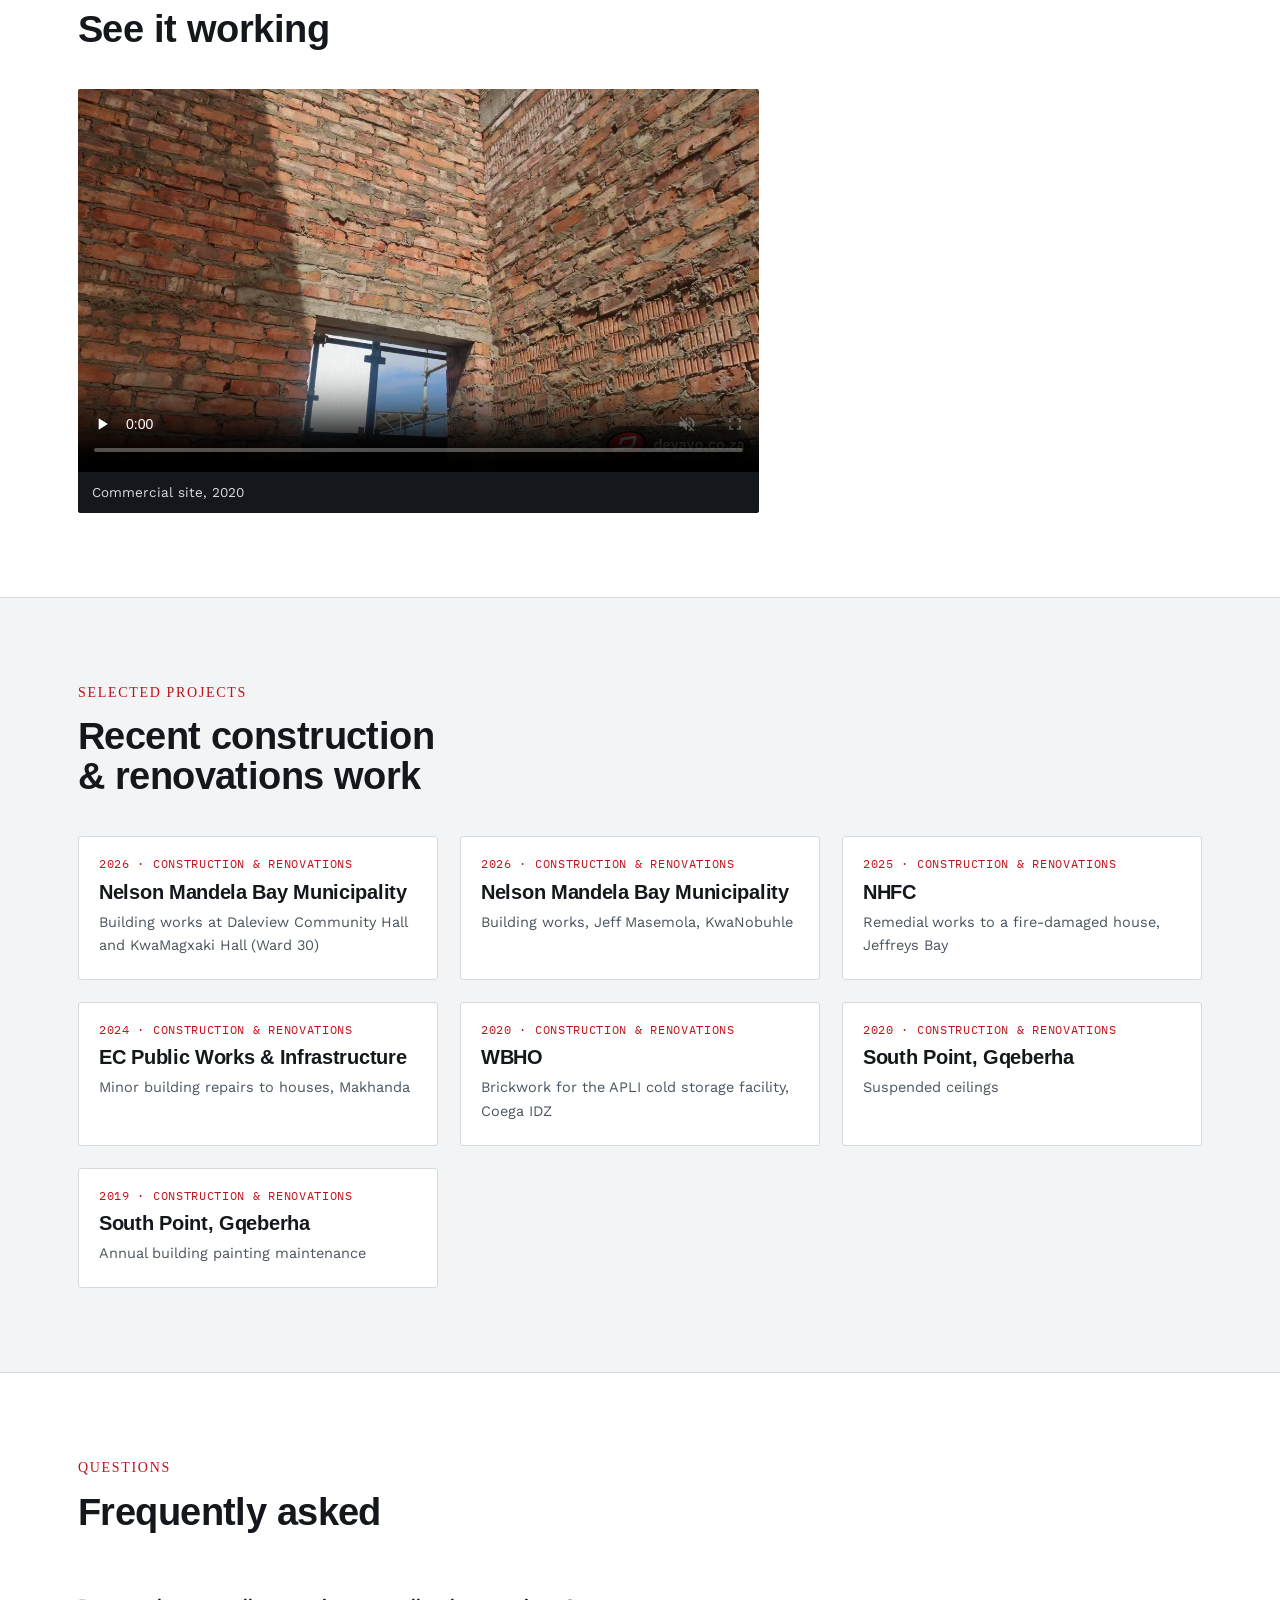
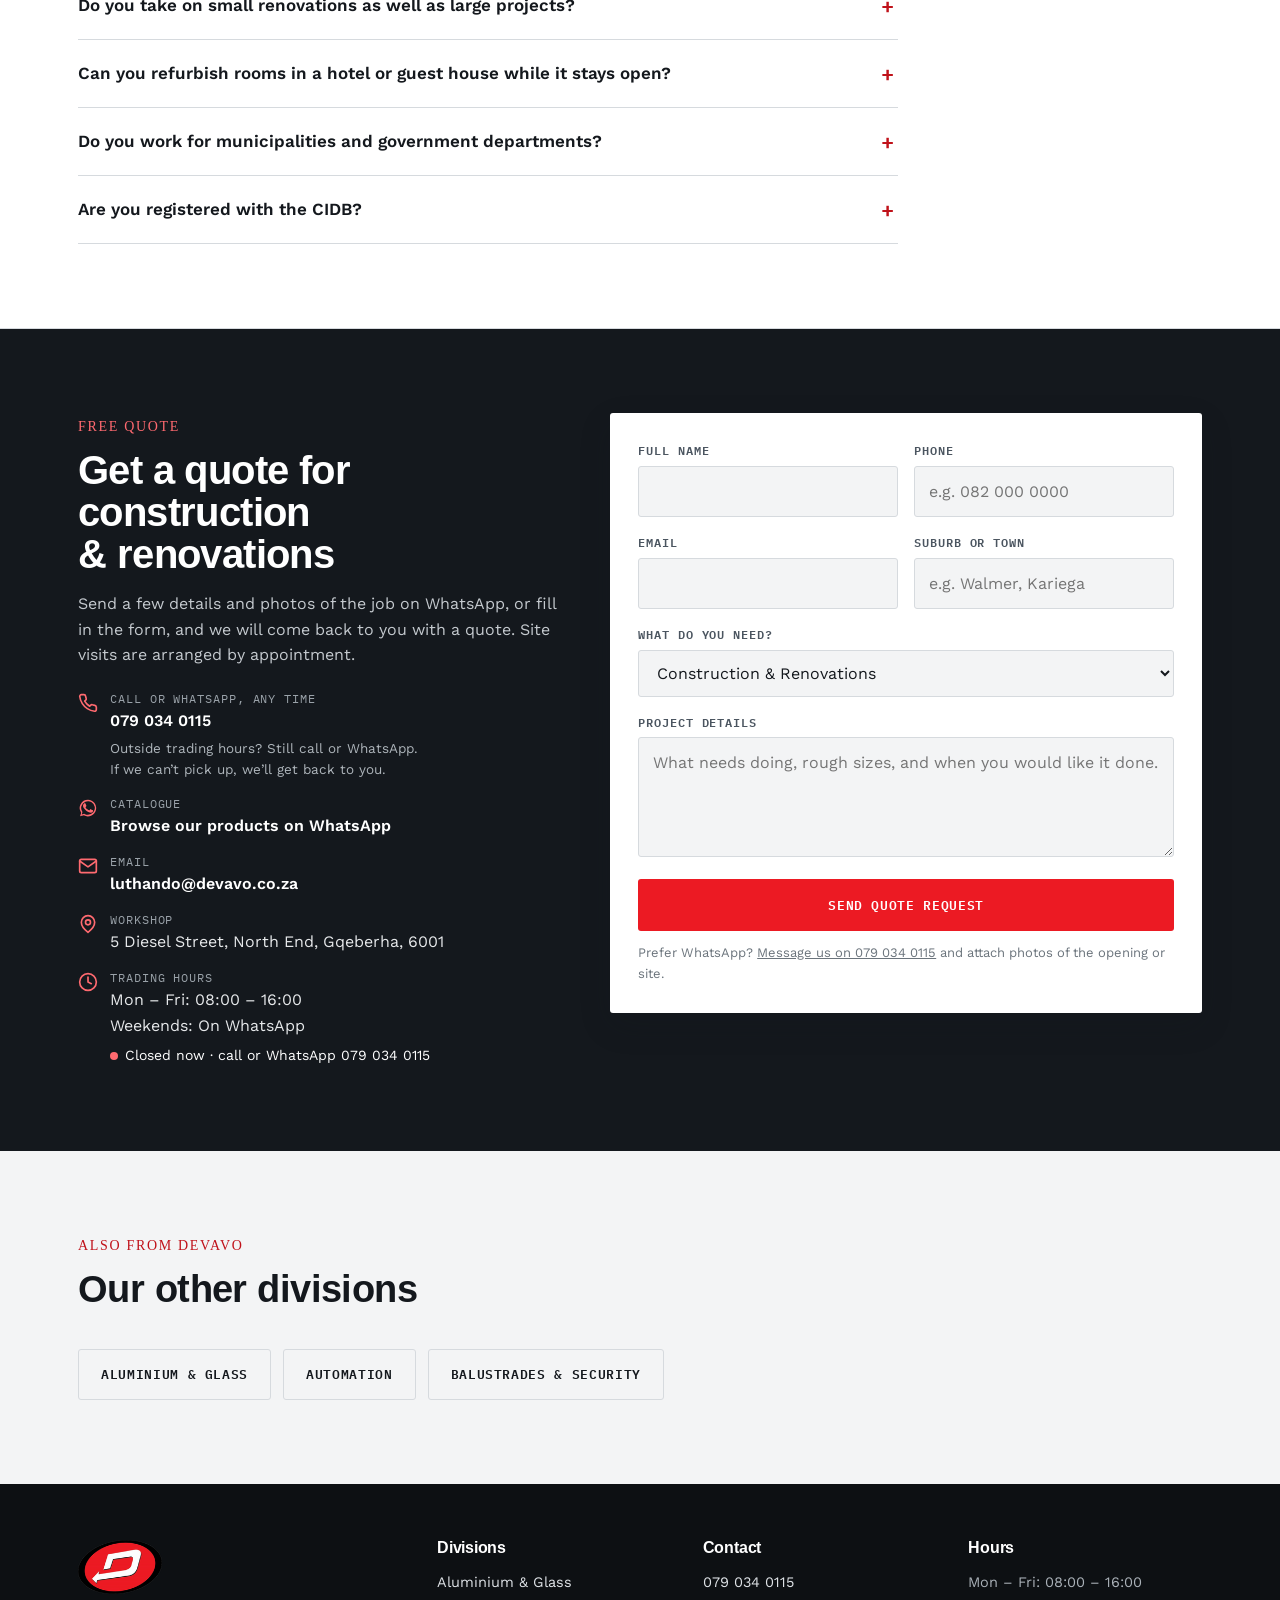
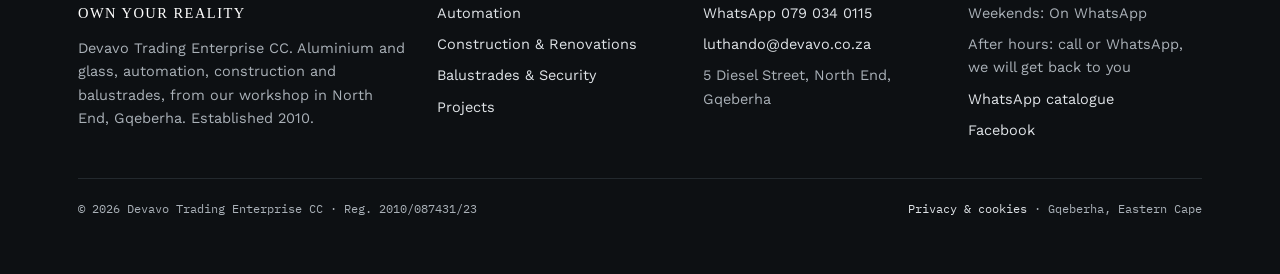
<file: construction.html>
<!DOCTYPE html>
<html lang="en-ZA">
<head>
<meta charset="UTF-8">
<meta name="viewport" content="width=device-width, initial-scale=1">
<title>Building, Renovations &amp; Maintenance Contractor in Gqeberha | Devavo</title>
<meta name="description" content="General building, renovations and extensions, hotel and accommodation refurbishment, ceilings, carports and building maintenance across Gqeberha and the Eastern Cape.">
<meta property="og:type" content="website">
<meta property="og:title" content="Building, Renovations &amp; Maintenance Contractor in Gqeberha | Devavo">
<meta property="og:description" content="General building, renovations and extensions, hotel and accommodation refurbishment, ceilings, carports and building maintenance across Gqeberha and the Eastern Cape.">
<meta property="og:image" content="https://devavo.co.za/images/work/co-brick-extension.webp">
<meta name="theme-color" content="#ec1a23">
<link rel="icon" type="image/png" sizes="32x32" href="images/logo/favicon-32.png">
<link rel="icon" type="image/png" sizes="192x192" href="images/logo/icon-192.png">
<link rel="apple-touch-icon" href="images/logo/apple-touch-icon.png">
<link rel="preconnect" href="https://fonts.googleapis.com">
<link rel="preconnect" href="https://fonts.gstatic.com" crossorigin>
<link href="https://fonts.googleapis.com/css2?family=Arimo:wght@400;700&family=Tinos:wght@400;700&family=Work+Sans:wght@400;500;600;700&family=IBM+Plex+Mono:wght@500;600&display=swap" rel="stylesheet">
<link rel="stylesheet" href="assets/site.css?v=70ae030d">
<script>window.DEVAVO_TRACKING={"ga4": "G-V5W44GBSJN", "pixel": ""};</script>
<script type="application/ld+json">{"@context": "https://schema.org", "@type": "HomeAndConstructionBusiness", "name": "Devavo", "legalName": "Devavo Trading Enterprise CC", "foundingDate": "2010", "description": "Aluminium and glass, garage doors and gate automation, construction and renovations, and balustrades in Gqeberha and the Eastern Cape.", "email": "luthando@devavo.co.za", "telephone": "+27790340115", "address": {"@type": "PostalAddress", "streetAddress": "5 Diesel Street, North End", "addressLocality": "Gqeberha", "addressRegion": "Eastern Cape", "postalCode": "6001", "addressCountry": "ZA"}, "areaServed": "Eastern Cape, South Africa", "openingHoursSpecification": [{"@type": "OpeningHoursSpecification", "dayOfWeek": ["Monday", "Tuesday", "Wednesday", "Thursday", "Friday"], "opens": "08:00", "closes": "16:00"}], "sameAs": ["https://www.facebook.com/share/16CC9W", "https://wa.me/c/27790340115"], "logo": "https://devavo.co.za/images/logo/devavo-logo.png", "image": "https://devavo.co.za/images/logo/devavo-logo.png", "hasOfferCatalog": {"@type": "OfferCatalog", "name": "Services", "itemListElement": [{"@type": "OfferCatalog", "name": "Aluminium & Glass", "itemListElement": [{"@type": "Offer", "itemOffered": {"@type": "Service", "name": "Pivot & entrance doors"}}, {"@type": "Offer", "itemOffered": {"@type": "Service", "name": "Windows"}}, {"@type": "Offer", "itemOffered": {"@type": "Service", "name": "Sliding, folding & stacking doors"}}, {"@type": "Offer", "itemOffered": {"@type": "Service", "name": "Shopfronts & commercial glazing"}}, {"@type": "Offer", "itemOffered": {"@type": "Service", "name": "Enclosures & sunrooms"}}, {"@type": "Offer", "itemOffered": {"@type": "Service", "name": "Glass, mirrors & bathrooms"}}]}, {"@type": "OfferCatalog", "name": "Automation", "itemListElement": [{"@type": "Offer", "itemOffered": {"@type": "Service", "name": "Garage doors"}}, {"@type": "Offer", "itemOffered": {"@type": "Service", "name": "Garage door motors"}}, {"@type": "Offer", "itemOffered": {"@type": "Service", "name": "Driveway gates"}}, {"@type": "Offer", "itemOffered": {"@type": "Service", "name": "Gate motors & automation"}}, {"@type": "Offer", "itemOffered": {"@type": "Service", "name": "Pedestrian gates & boundary infill"}}, {"@type": "Offer", "itemOffered": {"@type": "Service", "name": "Remotes, beams & servicing"}}]}, {"@type": "OfferCatalog", "name": "Construction & Renovations", "itemListElement": [{"@type": "Offer", "itemOffered": {"@type": "Service", "name": "Renovations & extensions"}}, {"@type": "Offer", "itemOffered": {"@type": "Service", "name": "Hotel & accommodation refurbishment"}}, {"@type": "Offer", "itemOffered": {"@type": "Service", "name": "General building"}}, {"@type": "Offer", "itemOffered": {"@type": "Service", "name": "Ceilings, bulkheads & plastering"}}, {"@type": "Offer", "itemOffered": {"@type": "Service", "name": "Carports, roofing & structures"}}, {"@type": "Offer", "itemOffered": {"@type": "Service", "name": "Maintenance & remedial works"}}]}, {"@type": "OfferCatalog", "name": "Balustrades & Security", "itemListElement": [{"@type": "Offer", "itemOffered": {"@type": "Service", "name": "Frameless glass balustrades"}}, {"@type": "Offer", "itemOffered": {"@type": "Service", "name": "Aluminium & glass balustrades"}}, {"@type": "Offer", "itemOffered": {"@type": "Service", "name": "Handrails & railings"}}, {"@type": "Offer", "itemOffered": {"@type": "Service", "name": "Trellis & security gates"}}, {"@type": "Offer", "itemOffered": {"@type": "Service", "name": "Burglar bars"}}, {"@type": "Offer", "itemOffered": {"@type": "Service", "name": "Custom steel & aluminium fabrication"}}]}]}}</script><script type="application/ld+json">{"@context": "https://schema.org", "@type": "Service", "name": "Construction & Renovations", "serviceType": "Construction & Renovations", "provider": {"@type": "HomeAndConstructionBusiness", "name": "Devavo"}, "areaServed": "Eastern Cape, South Africa", "description": "General building, renovations and extensions, hotel and accommodation refurbishment, ceilings, carports and building maintenance across Gqeberha and the Eastern Cape."}</script>
<script type="application/ld+json">{"@context": "https://schema.org", "@type": "FAQPage", "mainEntity": [{"@type": "Question", "name": "Do you take on small renovations as well as large projects?", "acceptedAnswer": {"@type": "Answer", "text": "Yes. We do everything from a single bathroom or room addition to full refurbishments and masonry packages for main contractors."}}, {"@type": "Question", "name": "Can you refurbish rooms in a hotel or guest house while it stays open?", "acceptedAnswer": {"@type": "Answer", "text": "Yes. We plan the work in phases around occupancy, so rooms come out of service in batches rather than all at once."}}, {"@type": "Question", "name": "Do you work for municipalities and government departments?", "acceptedAnswer": {"@type": "Answer", "text": "Yes. Recent work includes community halls for Nelson Mandela Bay Municipality, building repairs for EC Public Works and remedial works for NHFC."}}, {"@type": "Question", "name": "Are you registered with the CIDB?", "acceptedAnswer": {"@type": "Answer", "text": "Yes. Devavo Trading Enterprise CC is registered with the Construction Industry Development Board. Ask us for our current grading and documents."}}]}</script>
</head>
<body>
<a class="skip" href="#main">Skip to content</a>
<div class="topbar"><div class="container">
  <span class="tb-left"><span class="open-status" data-open-status><i></i><span>Call or WhatsApp 079 034 0115</span></span></span>
  <span class="tb-right"><a href="https://wa.me/c/27790340115" target="_blank" rel="noopener">View<span class="tb-long"> our</span> catalogue</a><a href="tel:+27790340115"><span class="tb-long">Call / WhatsApp </span>079 034 0115</a></span>
</div></div>
<header class="site-nav">
  <div class="nav-row">
    <a href="index.html" class="brand" aria-label="Devavo home">
      <span class="wordmark" aria-hidden="true"><img src="images/logo/devavo-logo-160.png" alt="" width="160" height="103"><span class="name">evavo</span></span>
      <span class="sub">Own your reality</span></a>
    <nav class="primary" id="primaryNav" aria-label="Main"><a href="index.html">Home</a><a href="aluminium-glass.html">Aluminium &amp; Glass</a><a href="automation.html">Automation</a><a href="construction.html" aria-current="page">Construction</a><a href="balustrades-security.html">Balustrades &amp; Security</a><a href="projects.html">Projects</a><a href="contact.html" class="nav-cta">Get a quote</a></nav>
    <button class="menu-toggle" id="menuToggle" aria-label="Open menu" aria-expanded="false" aria-controls="primaryNav"><svg viewBox="0 0 24 24" fill="none" stroke="currentColor" stroke-width="2" stroke-linecap="round" aria-hidden="true"><path d="M3 6h18M3 12h18M3 18h18"/></svg></button>
  </div>
</header>
<main id="main">
<section class="page-hero"><img src="images/work/co-brick-extension.webp" alt="" width="1600" height="1200" fetchpriority="high"><div class="container">
  <p class="crumbs"><a href="index.html">Home</a> / Construction &amp; Renovations</p>
  <span class="eyebrow">Division 03 · Construction &amp; Renovations</span>
  <h1>Building, renovations and maintenance</h1><p>Since 2015 Devavo has built, renovated and maintained homes, accommodation, offices and public buildings. Because we also make our own doors, windows and gates, a renovation can be handled by one contractor from foundation to final fitting.</p>
  <div class="hero-ctas"><a class="btn btn-primary" href="#quote"><svg viewBox="0 0 24 24" fill="none" stroke="currentColor" stroke-width="2" stroke-linecap="round" stroke-linejoin="round" aria-hidden="true"><path d="M14 2H6a2 2 0 0 0-2 2v16a2 2 0 0 0 2 2h12a2 2 0 0 0 2-2V8z"/><path d="M14 2v6h6M8 13h8M8 17h5"/></svg>Get a quote</a>
    <a class="btn btn-wa" href="https://wa.me/27790340115?text=Hi%20Devavo%2C%20I%20would%20like%20a%20quote%20for%20construction%20%26%20renovations%3A%20" target="_blank" rel="noopener"><svg viewBox="0 0 24 24" fill="currentColor" aria-hidden="true"><path d="M17.47 14.38c-.3-.15-1.76-.87-2.03-.97-.27-.1-.47-.15-.67.15-.2.3-.77.97-.94 1.16-.17.2-.35.22-.64.07-.3-.15-1.26-.46-2.39-1.47-.88-.79-1.48-1.76-1.65-2.06-.17-.3-.02-.46.13-.6.13-.14.3-.35.45-.52.15-.17.2-.3.3-.5.1-.2.05-.37-.03-.52-.07-.15-.67-1.61-.92-2.2-.24-.58-.49-.5-.67-.51h-.57c-.2 0-.52.07-.79.37-.27.3-1.04 1.02-1.04 2.48s1.07 2.88 1.21 3.07c.15.2 2.1 3.2 5.08 4.49.71.31 1.26.49 1.7.63.71.23 1.36.2 1.87.12.57-.09 1.76-.72 2-1.41.25-.7.25-1.29.18-1.41-.08-.13-.27-.2-.57-.35z"/><path d="M12 2a10 10 0 0 0-8.2 15.7L2.5 22l4.43-1.26A10 10 0 1 0 12 2zm0 18.2a8.2 8.2 0 0 1-4.17-1.14l-.3-.18-3.01.86.83-2.94-.19-.3A8.2 8.2 0 1 1 12 20.2z"/></svg>WhatsApp us</a>
    <a class="btn btn-ghost" href="https://wa.me/c/27790340115" target="_blank" rel="noopener"><svg viewBox="0 0 24 24" fill="none" stroke="currentColor" stroke-width="2" stroke-linecap="round" stroke-linejoin="round" aria-hidden="true"><rect x="3" y="3" width="7" height="7" rx="1"/><rect x="14" y="3" width="7" height="7" rx="1"/><rect x="3" y="14" width="7" height="7" rx="1"/><rect x="14" y="14" width="7" height="7" rx="1"/></svg>View catalogue</a></div>
</div></section>

<section><div class="container">
  <div class="section-head"><span class="eyebrow">Services</span><h2>What our construction &amp; renovations team does</h2></div>
  <div class="svc-grid"><div class="svc"><span class="n">03.1</span><h3>Renovations &amp; extensions</h3><p>Home and office renovations, room additions and open-plan conversions, from brickwork and roofing to the final coat of paint.</p></div><div class="svc"><span class="n">03.2</span><h3>Hotel &amp; accommodation refurbishment</h3><p>Room, corridor and common-area refurbishments for hotels, guest houses and student accommodation, planned around occupancy.</p></div><div class="svc"><span class="n">03.3</span><h3>General building</h3><p>New builds, brickwork and masonry packages for main contractors and private clients.</p></div><div class="svc"><span class="n">03.4</span><h3>Ceilings, bulkheads &amp; plastering</h3><p>Suspended ceilings, bulkheads, skylights, plastering and painting.</p></div><div class="svc"><span class="n">03.5</span><h3>Carports, roofing &amp; structures</h3><p>Steel carports, roof repairs, timber structures and platforms.</p></div><div class="svc"><span class="n">03.6</span><h3>Maintenance &amp; remedial works</h3><p>Planned and reactive maintenance for property managers, schools and public buildings, and repair of fire- or storm-damaged homes.</p></div></div>
</div></section>

<section class="alt"><div class="container split">
  <img src="images/work/co-interior-bulkhead.webp" alt="Interior renovation, bulkheads and skylight" width="1600" height="1200" loading="lazy" decoding="async">
  <div class="copy"><span class="eyebrow">Why Devavo</span><h2>A builder that also makes the doors and windows</h2><p>On most renovations the aluminium is subcontracted, and the programme waits on someone else&#x27;s workshop. We build the walls and make the frames that go into them, so openings are sized right and the job keeps moving.</p>
    <ul class="ticks"><li>Brickwork, plastering, ceilings and painting in-house</li><li>Aluminium, glazing and gates from our own workshop</li><li>Experience with main contractors such as WBHO</li><li>Public-sector, commercial and residential projects</li></ul></div>
</div></section>

<section><div class="container">
  <div class="section-head"><span class="eyebrow">Gallery</span><h2>Construction &amp; Renovations by Devavo</h2>
    <p class="lede">Photos from our own jobs. Tap any photo to view it larger.</p></div>
  <div data-gallery><div class="filters" role="group" aria-label="Filter photos"><button type="button" data-filter="all" aria-pressed="true">All</button><button type="button" data-filter="Renovations &amp; Interiors" aria-pressed="false">Renovations &amp; Interiors</button><button type="button" data-filter="Ceilings" aria-pressed="false">Ceilings</button><button type="button" data-filter="Building &amp; Brickwork" aria-pressed="false">Building &amp; Brickwork</button><button type="button" data-filter="Carports &amp; Roofing" aria-pressed="false">Carports &amp; Roofing</button><button type="button" data-filter="Timber Structures" aria-pressed="false">Timber Structures</button></div><div class="gallery"><figure data-cat="Renovations &amp; Interiors"><img src="images/work/thumb/co-interior-bulkhead.webp" data-full="images/work/co-interior-bulkhead.webp" alt="Interior renovation, bulkheads and skylight" width="1600" height="1200" loading="lazy" decoding="async"><figcaption>Interior renovation, bulkheads and skylight</figcaption></figure><figure data-cat="Renovations &amp; Interiors"><img src="images/work/thumb/co-interior-curved-bulkhead.webp" data-full="images/work/co-interior-curved-bulkhead.webp" alt="Curved bulkhead ceiling" width="1200" height="1600" loading="lazy" decoding="async"><figcaption>Curved bulkhead ceiling</figcaption></figure><figure data-cat="Renovations &amp; Interiors"><img src="images/work/thumb/co-interior-skylight.webp" data-full="images/work/co-interior-skylight.webp" alt="Skylight and ceiling work" width="1600" height="1200" loading="lazy" decoding="async"><figcaption>Skylight and ceiling work</figcaption></figure><figure data-cat="Renovations &amp; Interiors"><img src="images/work/thumb/co-interior-ceiling-progress.webp" data-full="images/work/co-interior-ceiling-progress.webp" alt="Ceiling and plastering in progress" width="1600" height="1200" loading="lazy" decoding="async"><figcaption>Ceiling and plastering in progress</figcaption></figure><figure data-cat="Renovations &amp; Interiors"><img src="images/work/thumb/co-renovation-roof-open.webp" data-full="images/work/co-renovation-roof-open.webp" alt="Roof structure opened for renovation" width="1600" height="1200" loading="lazy" decoding="async"><figcaption>Roof structure opened for renovation</figcaption></figure><figure data-cat="Renovations &amp; Interiors"><img src="images/work/thumb/co-interior-finished.webp" data-full="images/work/co-interior-finished.webp" alt="Renovated room with walk-in rails" width="1600" height="1200" loading="lazy" decoding="async"><figcaption>Renovated room with walk-in rails</figcaption></figure><figure data-cat="Renovations &amp; Interiors"><img src="images/work/thumb/co-interior-plastered.webp" data-full="images/work/co-interior-plastered.webp" alt="Plastered and painted interior" width="1600" height="1200" loading="lazy" decoding="async"><figcaption>Plastered and painted interior</figcaption></figure><figure data-cat="Renovations &amp; Interiors"><img src="images/work/thumb/co-interior-finishing.webp" data-full="images/work/co-interior-finishing.webp" alt="Interior finishing" width="1600" height="1200" loading="lazy" decoding="async"><figcaption>Interior finishing</figcaption></figure><figure data-cat="Ceilings"><img src="images/work/thumb/co-ceiling-suspended.webp" data-full="images/work/co-ceiling-suspended.webp" alt="Suspended ceiling replacement" width="1600" height="1200" loading="lazy" decoding="async"><figcaption>Suspended ceiling replacement</figcaption></figure><figure data-cat="Ceilings"><img src="images/work/thumb/co-ceiling-finished.webp" data-full="images/work/co-ceiling-finished.webp" alt="New suspended ceiling, finished" width="1600" height="1200" loading="lazy" decoding="async"><figcaption>New suspended ceiling, finished</figcaption></figure><figure data-cat="Building &amp; Brickwork"><img src="images/work/thumb/co-brick-extension.webp" data-full="images/work/co-brick-extension.webp" alt="Brick extension, openings ready for frames" width="1600" height="1200" loading="lazy" decoding="async"><figcaption>Brick extension, openings ready for frames</figcaption></figure><figure data-cat="Building &amp; Brickwork"><img src="images/work/thumb/co-brick-extension-2.webp" data-full="images/work/co-brick-extension-2.webp" alt="Brick extension, frames going in" width="1600" height="1200" loading="lazy" decoding="async"><figcaption>Brick extension, frames going in</figcaption></figure><figure data-cat="Building &amp; Brickwork"><img src="images/work/thumb/co-new-house.webp" data-full="images/work/co-new-house.webp" alt="New house, doors and windows fitted" width="1600" height="900" loading="lazy" decoding="async"><figcaption>New house, doors and windows fitted</figcaption></figure><figure data-cat="Building &amp; Brickwork"><img src="images/work/thumb/co-public-building-windows.webp" data-full="images/work/co-public-building-windows.webp" alt="Window replacement on public building" width="1600" height="1200" loading="lazy" decoding="async"><figcaption>Window replacement on public building</figcaption></figure><figure data-cat="Carports &amp; Roofing"><img src="images/work/thumb/co-carport-frame.webp" data-full="images/work/co-carport-frame.webp" alt="Carport frame going up" width="1600" height="900" loading="lazy" decoding="async"><figcaption>Carport frame going up</figcaption></figure><figure data-cat="Carports &amp; Roofing"><img src="images/work/thumb/co-carport-structure.webp" data-full="images/work/co-carport-structure.webp" alt="Carport structure" width="1600" height="900" loading="lazy" decoding="async"><figcaption>Carport structure</figcaption></figure><figure data-cat="Carports &amp; Roofing"><img src="images/work/thumb/co-carport-roofing.webp" data-full="images/work/co-carport-roofing.webp" alt="Carport roofing" width="1600" height="900" loading="lazy" decoding="async"><figcaption>Carport roofing</figcaption></figure><figure data-cat="Carports &amp; Roofing"><img src="images/work/thumb/co-carport-site-2.webp" data-full="images/work/co-carport-site-2.webp" alt="Carport structure, second site" width="1600" height="900" loading="lazy" decoding="async"><figcaption>Carport structure, second site</figcaption></figure><figure data-cat="Carports &amp; Roofing"><img src="images/work/thumb/co-carport-finished.webp" data-full="images/work/co-carport-finished.webp" alt="Carport finished" width="1600" height="900" loading="lazy" decoding="async"><figcaption>Carport finished</figcaption></figure><figure data-cat="Carports &amp; Roofing"><img src="images/work/thumb/co-carport-underside.webp" data-full="images/work/co-carport-underside.webp" alt="Carport roof underside" width="1600" height="900" loading="lazy" decoding="async"><figcaption>Carport roof underside</figcaption></figure><figure data-cat="Timber Structures"><img src="images/work/thumb/co-timber-structure.webp" data-full="images/work/co-timber-structure.webp" alt="Timber structure build" width="1600" height="1200" loading="lazy" decoding="async"><figcaption>Timber structure build</figcaption></figure><figure data-cat="Timber Structures"><img src="images/work/thumb/co-timber-structures-site.webp" data-full="images/work/co-timber-structures-site.webp" alt="Timber structures on site" width="1600" height="1200" loading="lazy" decoding="async"><figcaption>Timber structures on site</figcaption></figure><figure data-cat="Timber Structures"><img src="images/work/thumb/co-timber-painted.webp" data-full="images/work/co-timber-painted.webp" alt="Painted timber structures" width="1600" height="1200" loading="lazy" decoding="async"><figcaption>Painted timber structures</figcaption></figure><figure data-cat="Timber Structures"><img src="images/work/thumb/co-timber-platforms.webp" data-full="images/work/co-timber-platforms.webp" alt="Timber platforms on site" width="1600" height="1200" loading="lazy" decoding="async"><figcaption>Timber platforms on site</figcaption></figure></div></div>
</div></section>


<section class="alt"><div class="container">
  <div class="section-head"><span class="eyebrow">On video</span><h2>See it working</h2></div>
  <div class="video-row two"><div class="video-card"><video src="images/video/site-build-scaffolding.mp4" poster="images/video/site-build-scaffolding.jpg" controls controlslist="nodownload noplaybackrate" disablepictureinpicture muted playsinline preload="none"></video><p>Commercial site, 2020</p></div></div></div></section>
<section><div class="container">
  <div class="section-head"><span class="eyebrow">Selected projects</span><h2>Recent construction &amp; renovations work</h2></div>
  <div class="proj-grid"><div class="proj"><div class="body"><span class="meta">2026 · Construction &amp; Renovations</span><h3>Nelson Mandela Bay Municipality</h3><p>Building works at Daleview Community Hall and KwaMagxaki Hall (Ward 30)</p></div></div><div class="proj"><div class="body"><span class="meta">2026 · Construction &amp; Renovations</span><h3>Nelson Mandela Bay Municipality</h3><p>Building works, Jeff Masemola, KwaNobuhle</p></div></div><div class="proj"><div class="body"><span class="meta">2025 · Construction &amp; Renovations</span><h3>NHFC</h3><p>Remedial works to a fire-damaged house, Jeffreys Bay</p></div></div><div class="proj"><div class="body"><span class="meta">2024 · Construction &amp; Renovations</span><h3>EC Public Works &amp; Infrastructure</h3><p>Minor building repairs to houses, Makhanda</p></div></div><div class="proj"><div class="body"><span class="meta">2020 · Construction &amp; Renovations</span><h3>WBHO</h3><p>Brickwork for the APLI cold storage facility, Coega IDZ</p></div></div><div class="proj"><div class="body"><span class="meta">2020 · Construction &amp; Renovations</span><h3>South Point, Gqeberha</h3><p>Suspended ceilings</p></div></div><div class="proj"><div class="body"><span class="meta">2019 · Construction &amp; Renovations</span><h3>South Point, Gqeberha</h3><p>Annual building painting maintenance</p></div></div></div></div></section>

<section class="alt"><div class="container">
  <div class="section-head"><span class="eyebrow">Questions</span><h2>Frequently asked</h2></div>
  <div class="faq"><details><summary>Do you take on small renovations as well as large projects?</summary><p>Yes. We do everything from a single bathroom or room addition to full refurbishments and masonry packages for main contractors.</p></details><details><summary>Can you refurbish rooms in a hotel or guest house while it stays open?</summary><p>Yes. We plan the work in phases around occupancy, so rooms come out of service in batches rather than all at once.</p></details><details><summary>Do you work for municipalities and government departments?</summary><p>Yes. Recent work includes community halls for Nelson Mandela Bay Municipality, building repairs for EC Public Works and remedial works for NHFC.</p></details><details><summary>Are you registered with the CIDB?</summary><p>Yes. Devavo Trading Enterprise CC is registered with the Construction Industry Development Board. Ask us for our current grading and documents.</p></details></div>
</div></section>

<section class="dark" id="quote"><div class="container quote-wrap">
  <div class="quote-info">
    <span class="eyebrow">Free quote</span>
    <h2>Get a quote for construction &amp; renovations</h2>
    <p>Send a few details and photos of the job on WhatsApp, or fill in the form, and we will come back to you with a quote. Site visits are arranged by appointment.</p>
    <ul class="contact-list">
      <li><svg viewBox="0 0 24 24" fill="none" stroke="currentColor" stroke-width="2" stroke-linecap="round" stroke-linejoin="round" aria-hidden="true"><path d="M22 16.9v3a2 2 0 0 1-2.2 2 19.8 19.8 0 0 1-8.6-3.1 19.5 19.5 0 0 1-6-6A19.8 19.8 0 0 1 2.1 4.2 2 2 0 0 1 4.1 2h3a2 2 0 0 1 2 1.7c.1.9.4 1.8.7 2.7a2 2 0 0 1-.5 2.1L8 9.8a16 16 0 0 0 6 6l1.3-1.3a2 2 0 0 1 2.1-.4c.9.3 1.8.6 2.7.7a2 2 0 0 1 1.7 2z"/></svg><div><small>Call or WhatsApp, any time</small><a href="tel:+27790340115">079 034 0115</a><span class="after-hours">Outside trading hours? Still call or WhatsApp. If we can’t pick up, we’ll get back to you.</span></div></li>
      <li><svg viewBox="0 0 24 24" fill="currentColor" aria-hidden="true"><path d="M17.47 14.38c-.3-.15-1.76-.87-2.03-.97-.27-.1-.47-.15-.67.15-.2.3-.77.97-.94 1.16-.17.2-.35.22-.64.07-.3-.15-1.26-.46-2.39-1.47-.88-.79-1.48-1.76-1.65-2.06-.17-.3-.02-.46.13-.6.13-.14.3-.35.45-.52.15-.17.2-.3.3-.5.1-.2.05-.37-.03-.52-.07-.15-.67-1.61-.92-2.2-.24-.58-.49-.5-.67-.51h-.57c-.2 0-.52.07-.79.37-.27.3-1.04 1.02-1.04 2.48s1.07 2.88 1.21 3.07c.15.2 2.1 3.2 5.08 4.49.71.31 1.26.49 1.7.63.71.23 1.36.2 1.87.12.57-.09 1.76-.72 2-1.41.25-.7.25-1.29.18-1.41-.08-.13-.27-.2-.57-.35z"/><path d="M12 2a10 10 0 0 0-8.2 15.7L2.5 22l4.43-1.26A10 10 0 1 0 12 2zm0 18.2a8.2 8.2 0 0 1-4.17-1.14l-.3-.18-3.01.86.83-2.94-.19-.3A8.2 8.2 0 1 1 12 20.2z"/></svg><div><small>Catalogue</small><a href="https://wa.me/c/27790340115" target="_blank" rel="noopener">Browse our products on WhatsApp</a></div></li>
      <li><svg viewBox="0 0 24 24" fill="none" stroke="currentColor" stroke-width="2" stroke-linecap="round" stroke-linejoin="round" aria-hidden="true"><rect x="2" y="4" width="20" height="16" rx="2"/><path d="m22 6-10 7L2 6"/></svg><div><small>Email</small><a href="mailto:luthando@devavo.co.za">luthando@devavo.co.za</a></div></li>
      <li><svg viewBox="0 0 24 24" fill="none" stroke="currentColor" stroke-width="2" stroke-linecap="round" stroke-linejoin="round" aria-hidden="true"><path d="M20 10c0 6-8 12-8 12s-8-6-8-12a8 8 0 0 1 16 0z"/><circle cx="12" cy="10" r="3"/></svg><div><small>Workshop</small>5 Diesel Street, North End, Gqeberha, 6001</div></li>
      <li><svg viewBox="0 0 24 24" fill="none" stroke="currentColor" stroke-width="2" stroke-linecap="round" stroke-linejoin="round" aria-hidden="true"><circle cx="12" cy="12" r="10"/><path d="M12 6v6l4 2"/></svg><div><small>Trading hours</small>Mon – Fri: 08:00 – 16:00<br>Weekends: On WhatsApp<span class="open-status on-dark" data-open-status><i></i><span></span></span></div></li>
    </ul>
  </div>
  <form class="quote" name="quote" method="POST" data-netlify="true" netlify-honeypot="bot-field">
    <input type="hidden" name="form-name" value="quote">
    <p hidden><label>Leave this empty: <input name="bot-field"></label></p>
    <div class="form-row">
      <div class="field"><label for="q-name">Full name</label><input id="q-name" name="name" autocomplete="name" required></div>
      <div class="field"><label for="q-phone">Phone</label><input id="q-phone" name="phone" type="tel" autocomplete="tel" placeholder="e.g. 082 000 0000" required></div>
    </div>
    <div class="form-row">
      <div class="field"><label for="q-email">Email</label><input id="q-email" name="email" type="email" autocomplete="email"></div>
      <div class="field"><label for="q-area">Suburb or town</label><input id="q-area" name="area" placeholder="e.g. Walmer, Kariega"></div>
    </div>
    <div class="form-row">
      <div class="field full"><label for="q-division">What do you need?</label>
        <select id="q-division" name="division"><option>Aluminium &amp; Glass</option><option>Automation</option><option selected>Construction &amp; Renovations</option><option>Balustrades &amp; Security</option><option>Not sure / more than one</option></select></div>
    </div>
    <div class="form-row">
      <div class="field full"><label for="q-msg">Project details</label><textarea id="q-msg" name="message" placeholder="What needs doing, rough sizes, and when you would like it done."></textarea></div>
    </div>
    <button type="submit" class="btn btn-primary">Send quote request</button>
    <p class="form-note">Prefer WhatsApp? <a href="https://wa.me/27790340115?text=Hi%20Devavo%2C%20I%27d%20like%20a%20quote%20for%20" target="_blank" rel="noopener">Message us on 079 034 0115</a> and attach photos of the opening or site.</p>
    <div class="form-success" role="status" aria-live="polite"></div>
  </form>
</div></section>

<section><div class="container">
  <div class="section-head"><span class="eyebrow">Also from Devavo</span><h2>Our other divisions</h2></div>
  <div class="hero-ctas"><a class="btn btn-outline" href="aluminium-glass.html">Aluminium &amp; Glass</a><a class="btn btn-outline" href="automation.html">Automation</a><a class="btn btn-outline" href="balustrades-security.html">Balustrades &amp; Security</a></div>
</div></section>
</main>
<footer class="site"><div class="container">
  <div class="cols">
    <div><img class="footer-logo" src="images/logo/devavo-logo-160.png" alt="Devavo" width="160" height="103" loading="lazy"><p class="footer-tag">Own your reality</p><p>Devavo Trading Enterprise CC. Aluminium and glass, automation, construction and balustrades, from our workshop in North End, Gqeberha. Established 2010.</p></div>
    <div><h4>Divisions</h4><ul><li><a href="aluminium-glass.html">Aluminium &amp; Glass</a></li><li><a href="automation.html">Automation</a></li><li><a href="construction.html">Construction &amp; Renovations</a></li><li><a href="balustrades-security.html">Balustrades &amp; Security</a></li><li><a href="projects.html">Projects</a></li></ul></div>
    <div><h4>Contact</h4><ul><li><a href="tel:+27790340115">079 034 0115</a></li><li><a href="https://wa.me/27790340115?text=Hi%20Devavo%2C%20I%27d%20like%20a%20quote%20for%20" target="_blank" rel="noopener">WhatsApp 079 034 0115</a></li>
      <li><a href="mailto:luthando@devavo.co.za">luthando@devavo.co.za</a></li><li>5 Diesel Street, North End, Gqeberha</li></ul></div>
    <div><h4>Hours</h4><ul><li>Mon – Fri: 08:00 – 16:00</li><li>Weekends: On WhatsApp</li><li>After hours: call or WhatsApp, we will get back to you</li><li><a href="https://wa.me/c/27790340115" target="_blank" rel="noopener">WhatsApp catalogue</a></li>
      <li><a href="https://www.facebook.com/share/16CC9W" target="_blank" rel="noopener">Facebook</a></li></ul></div>
  </div>
  <div class="legal"><span>© <span id="year">2026</span> Devavo Trading Enterprise CC · Reg. 2010/087431/23</span><span><a href="privacy.html">Privacy &amp; cookies</a> · Gqeberha, Eastern Cape</span></div>
</div></footer>
<nav class="action-bar" aria-label="Quick contact">
  <a href="tel:+27790340115"><svg viewBox="0 0 24 24" fill="none" stroke="currentColor" stroke-width="2" stroke-linecap="round" stroke-linejoin="round" aria-hidden="true"><path d="M22 16.9v3a2 2 0 0 1-2.2 2 19.8 19.8 0 0 1-8.6-3.1 19.5 19.5 0 0 1-6-6A19.8 19.8 0 0 1 2.1 4.2 2 2 0 0 1 4.1 2h3a2 2 0 0 1 2 1.7c.1.9.4 1.8.7 2.7a2 2 0 0 1-.5 2.1L8 9.8a16 16 0 0 0 6 6l1.3-1.3a2 2 0 0 1 2.1-.4c.9.3 1.8.6 2.7.7a2 2 0 0 1 1.7 2z"/></svg>Call</a>
  <a class="wa" href="https://wa.me/27790340115?text=Hi%20Devavo%2C%20I%27d%20like%20a%20quote%20for%20" target="_blank" rel="noopener"><svg viewBox="0 0 24 24" fill="currentColor" aria-hidden="true"><path d="M17.47 14.38c-.3-.15-1.76-.87-2.03-.97-.27-.1-.47-.15-.67.15-.2.3-.77.97-.94 1.16-.17.2-.35.22-.64.07-.3-.15-1.26-.46-2.39-1.47-.88-.79-1.48-1.76-1.65-2.06-.17-.3-.02-.46.13-.6.13-.14.3-.35.45-.52.15-.17.2-.3.3-.5.1-.2.05-.37-.03-.52-.07-.15-.67-1.61-.92-2.2-.24-.58-.49-.5-.67-.51h-.57c-.2 0-.52.07-.79.37-.27.3-1.04 1.02-1.04 2.48s1.07 2.88 1.21 3.07c.15.2 2.1 3.2 5.08 4.49.71.31 1.26.49 1.7.63.71.23 1.36.2 1.87.12.57-.09 1.76-.72 2-1.41.25-.7.25-1.29.18-1.41-.08-.13-.27-.2-.57-.35z"/><path d="M12 2a10 10 0 0 0-8.2 15.7L2.5 22l4.43-1.26A10 10 0 1 0 12 2zm0 18.2a8.2 8.2 0 0 1-4.17-1.14l-.3-.18-3.01.86.83-2.94-.19-.3A8.2 8.2 0 1 1 12 20.2z"/></svg>WhatsApp</a>
  <a class="q" href="contact.html"><svg viewBox="0 0 24 24" fill="none" stroke="currentColor" stroke-width="2" stroke-linecap="round" stroke-linejoin="round" aria-hidden="true"><path d="M14 2H6a2 2 0 0 0-2 2v16a2 2 0 0 0 2 2h12a2 2 0 0 0 2-2V8z"/><path d="M14 2v6h6M8 13h8M8 17h5"/></svg>Free quote</a>
</nav>
<a class="wa-float" href="https://wa.me/27790340115?text=Hi%20Devavo%2C%20I%27d%20like%20a%20quote%20for%20" target="_blank" rel="noopener" aria-label="Get a quote on WhatsApp"><svg viewBox="0 0 24 24" fill="currentColor" aria-hidden="true"><path d="M17.47 14.38c-.3-.15-1.76-.87-2.03-.97-.27-.1-.47-.15-.67.15-.2.3-.77.97-.94 1.16-.17.2-.35.22-.64.07-.3-.15-1.26-.46-2.39-1.47-.88-.79-1.48-1.76-1.65-2.06-.17-.3-.02-.46.13-.6.13-.14.3-.35.45-.52.15-.17.2-.3.3-.5.1-.2.05-.37-.03-.52-.07-.15-.67-1.61-.92-2.2-.24-.58-.49-.5-.67-.51h-.57c-.2 0-.52.07-.79.37-.27.3-1.04 1.02-1.04 2.48s1.07 2.88 1.21 3.07c.15.2 2.1 3.2 5.08 4.49.71.31 1.26.49 1.7.63.71.23 1.36.2 1.87.12.57-.09 1.76-.72 2-1.41.25-.7.25-1.29.18-1.41-.08-.13-.27-.2-.57-.35z"/><path d="M12 2a10 10 0 0 0-8.2 15.7L2.5 22l4.43-1.26A10 10 0 1 0 12 2zm0 18.2a8.2 8.2 0 0 1-4.17-1.14l-.3-.18-3.01.86.83-2.94-.19-.3A8.2 8.2 0 1 1 12 20.2z"/></svg><span>Quote on WhatsApp</span></a>
<div class="consent" id="consent" role="dialog" aria-live="polite" aria-label="Cookie choice" hidden>
  <p>We use cookies to count visitors. <a href="privacy.html">Read more</a></p>
  <div><button type="button" class="btn btn-outline" data-consent="no">Decline</button><button type="button" class="btn btn-primary" data-consent="yes">Accept</button></div>
</div>
<div class="lightbox" id="lightbox" role="dialog" aria-modal="true" aria-label="Photo viewer">
  <img alt=""><p class="cap"></p>
  <button class="x" aria-label="Close">×</button><button class="prev" aria-label="Previous photo">‹</button><button class="next" aria-label="Next photo">›</button>
</div>
<script src="assets/site.js?v=a57032a3" defer></script>
</body>
</html>
</file>
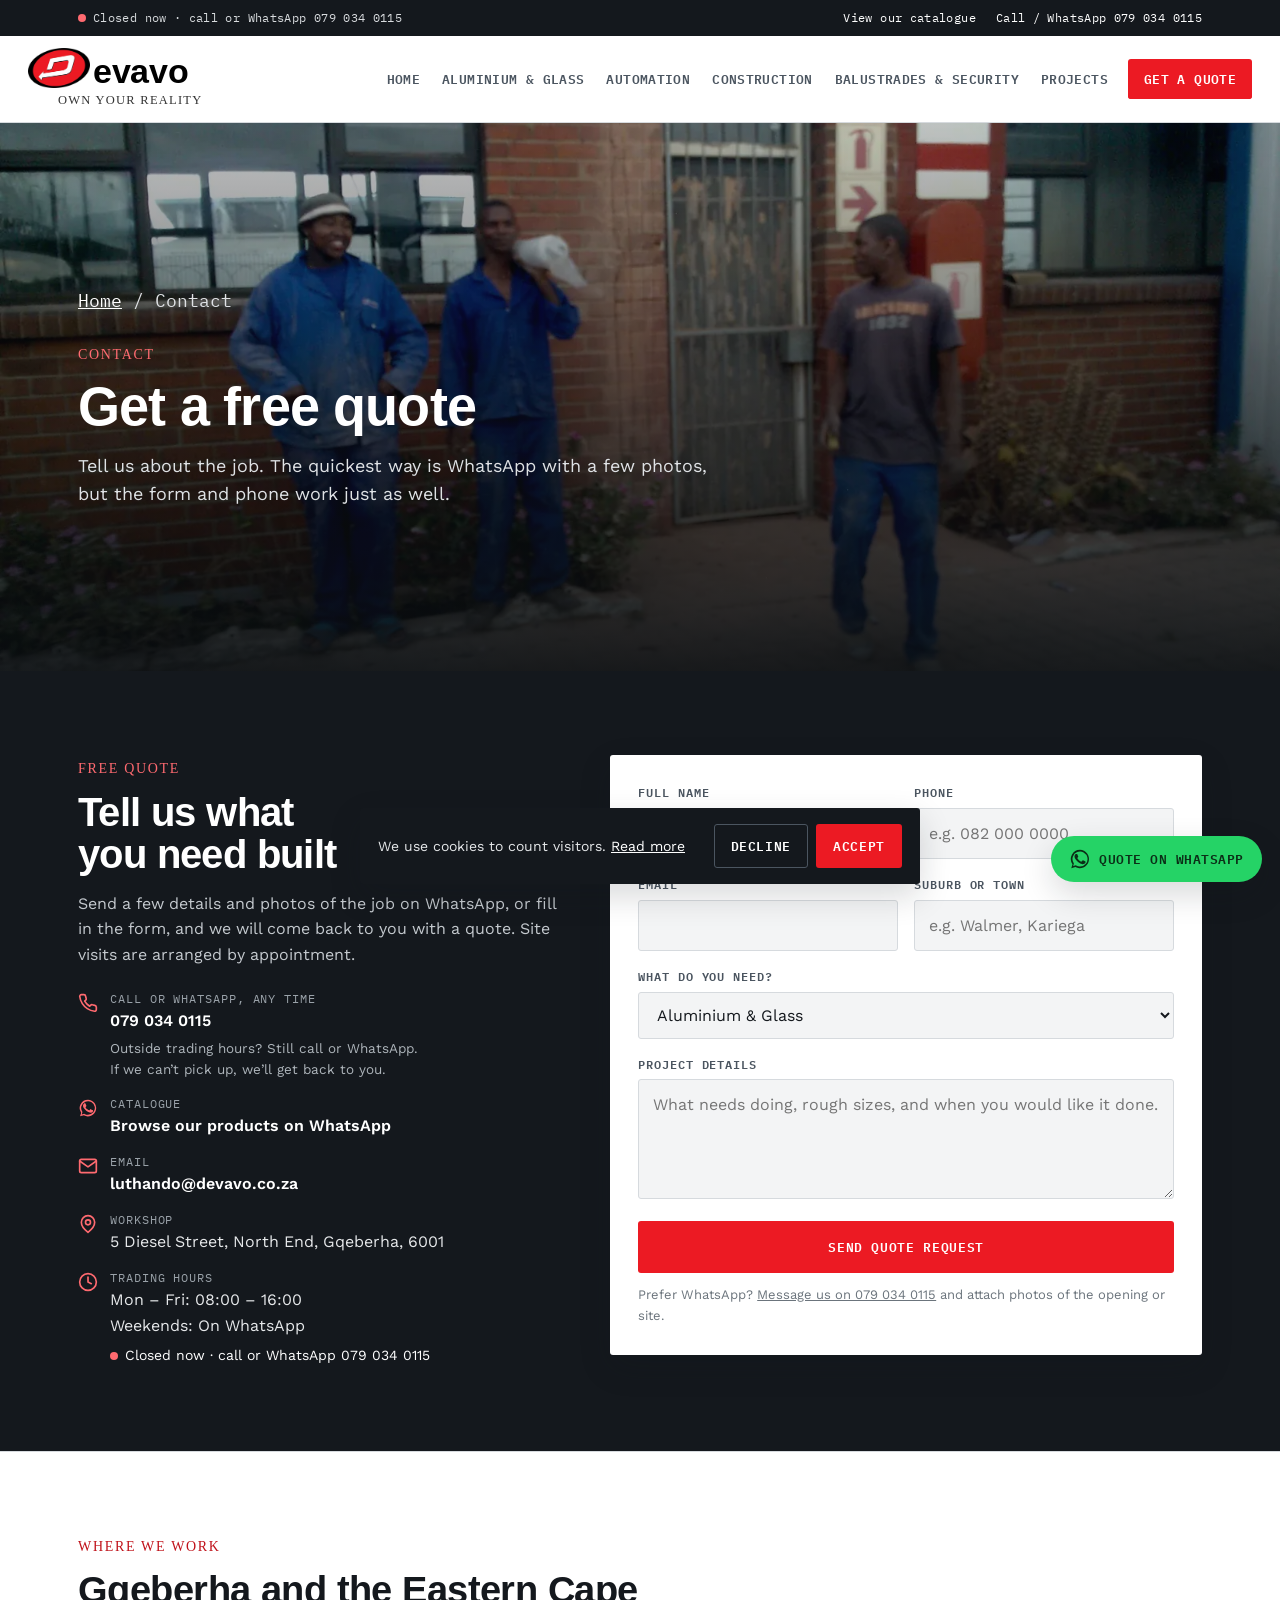
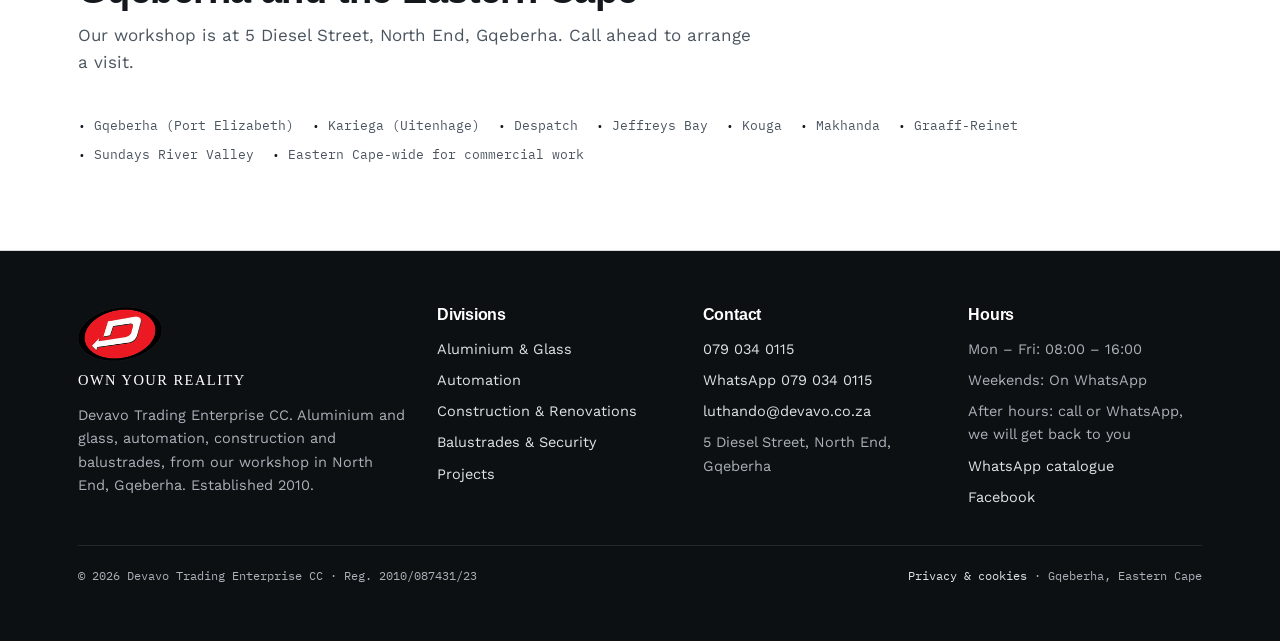
<file: contact.html>
<!DOCTYPE html>
<html lang="en-ZA">
<head>
<meta charset="UTF-8">
<meta name="viewport" content="width=device-width, initial-scale=1">
<title>Contact &amp; Free Quote | Devavo, Gqeberha</title>
<meta name="description" content="Get a free quote from Devavo for aluminium and glass, garage doors and gates, construction and renovations, or balustrades. Call 079 034 0115 or WhatsApp 079 034 0115.">
<meta property="og:type" content="website">
<meta property="og:title" content="Contact &amp; Free Quote | Devavo, Gqeberha">
<meta property="og:description" content="Get a free quote from Devavo for aluminium and glass, garage doors and gates, construction and renovations, or balustrades. Call 079 034 0115 or WhatsApp 079 034 0115.">
<meta property="og:image" content="https://devavo.co.za/images/work/tm-team-on-site.webp">
<meta name="theme-color" content="#ec1a23">
<link rel="icon" type="image/png" sizes="32x32" href="images/logo/favicon-32.png">
<link rel="icon" type="image/png" sizes="192x192" href="images/logo/icon-192.png">
<link rel="apple-touch-icon" href="images/logo/apple-touch-icon.png">
<link rel="preconnect" href="https://fonts.googleapis.com">
<link rel="preconnect" href="https://fonts.gstatic.com" crossorigin>
<link href="https://fonts.googleapis.com/css2?family=Arimo:wght@400;700&family=Tinos:wght@400;700&family=Work+Sans:wght@400;500;600;700&family=IBM+Plex+Mono:wght@500;600&display=swap" rel="stylesheet">
<link rel="stylesheet" href="assets/site.css?v=70ae030d">
<script>window.DEVAVO_TRACKING={"ga4": "G-V5W44GBSJN", "pixel": ""};</script>
<script type="application/ld+json">{"@context": "https://schema.org", "@type": "HomeAndConstructionBusiness", "name": "Devavo", "legalName": "Devavo Trading Enterprise CC", "foundingDate": "2010", "description": "Aluminium and glass, garage doors and gate automation, construction and renovations, and balustrades in Gqeberha and the Eastern Cape.", "email": "luthando@devavo.co.za", "telephone": "+27790340115", "address": {"@type": "PostalAddress", "streetAddress": "5 Diesel Street, North End", "addressLocality": "Gqeberha", "addressRegion": "Eastern Cape", "postalCode": "6001", "addressCountry": "ZA"}, "areaServed": "Eastern Cape, South Africa", "openingHoursSpecification": [{"@type": "OpeningHoursSpecification", "dayOfWeek": ["Monday", "Tuesday", "Wednesday", "Thursday", "Friday"], "opens": "08:00", "closes": "16:00"}], "sameAs": ["https://www.facebook.com/share/16CC9W", "https://wa.me/c/27790340115"], "logo": "https://devavo.co.za/images/logo/devavo-logo.png", "image": "https://devavo.co.za/images/logo/devavo-logo.png", "hasOfferCatalog": {"@type": "OfferCatalog", "name": "Services", "itemListElement": [{"@type": "OfferCatalog", "name": "Aluminium & Glass", "itemListElement": [{"@type": "Offer", "itemOffered": {"@type": "Service", "name": "Pivot & entrance doors"}}, {"@type": "Offer", "itemOffered": {"@type": "Service", "name": "Windows"}}, {"@type": "Offer", "itemOffered": {"@type": "Service", "name": "Sliding, folding & stacking doors"}}, {"@type": "Offer", "itemOffered": {"@type": "Service", "name": "Shopfronts & commercial glazing"}}, {"@type": "Offer", "itemOffered": {"@type": "Service", "name": "Enclosures & sunrooms"}}, {"@type": "Offer", "itemOffered": {"@type": "Service", "name": "Glass, mirrors & bathrooms"}}]}, {"@type": "OfferCatalog", "name": "Automation", "itemListElement": [{"@type": "Offer", "itemOffered": {"@type": "Service", "name": "Garage doors"}}, {"@type": "Offer", "itemOffered": {"@type": "Service", "name": "Garage door motors"}}, {"@type": "Offer", "itemOffered": {"@type": "Service", "name": "Driveway gates"}}, {"@type": "Offer", "itemOffered": {"@type": "Service", "name": "Gate motors & automation"}}, {"@type": "Offer", "itemOffered": {"@type": "Service", "name": "Pedestrian gates & boundary infill"}}, {"@type": "Offer", "itemOffered": {"@type": "Service", "name": "Remotes, beams & servicing"}}]}, {"@type": "OfferCatalog", "name": "Construction & Renovations", "itemListElement": [{"@type": "Offer", "itemOffered": {"@type": "Service", "name": "Renovations & extensions"}}, {"@type": "Offer", "itemOffered": {"@type": "Service", "name": "Hotel & accommodation refurbishment"}}, {"@type": "Offer", "itemOffered": {"@type": "Service", "name": "General building"}}, {"@type": "Offer", "itemOffered": {"@type": "Service", "name": "Ceilings, bulkheads & plastering"}}, {"@type": "Offer", "itemOffered": {"@type": "Service", "name": "Carports, roofing & structures"}}, {"@type": "Offer", "itemOffered": {"@type": "Service", "name": "Maintenance & remedial works"}}]}, {"@type": "OfferCatalog", "name": "Balustrades & Security", "itemListElement": [{"@type": "Offer", "itemOffered": {"@type": "Service", "name": "Frameless glass balustrades"}}, {"@type": "Offer", "itemOffered": {"@type": "Service", "name": "Aluminium & glass balustrades"}}, {"@type": "Offer", "itemOffered": {"@type": "Service", "name": "Handrails & railings"}}, {"@type": "Offer", "itemOffered": {"@type": "Service", "name": "Trellis & security gates"}}, {"@type": "Offer", "itemOffered": {"@type": "Service", "name": "Burglar bars"}}, {"@type": "Offer", "itemOffered": {"@type": "Service", "name": "Custom steel & aluminium fabrication"}}]}]}}</script>
</head>
<body>
<a class="skip" href="#main">Skip to content</a>
<div class="topbar"><div class="container">
  <span class="tb-left"><span class="open-status" data-open-status><i></i><span>Call or WhatsApp 079 034 0115</span></span></span>
  <span class="tb-right"><a href="https://wa.me/c/27790340115" target="_blank" rel="noopener">View<span class="tb-long"> our</span> catalogue</a><a href="tel:+27790340115"><span class="tb-long">Call / WhatsApp </span>079 034 0115</a></span>
</div></div>
<header class="site-nav">
  <div class="nav-row">
    <a href="index.html" class="brand" aria-label="Devavo home">
      <span class="wordmark" aria-hidden="true"><img src="images/logo/devavo-logo-160.png" alt="" width="160" height="103"><span class="name">evavo</span></span>
      <span class="sub">Own your reality</span></a>
    <nav class="primary" id="primaryNav" aria-label="Main"><a href="index.html">Home</a><a href="aluminium-glass.html">Aluminium &amp; Glass</a><a href="automation.html">Automation</a><a href="construction.html">Construction</a><a href="balustrades-security.html">Balustrades &amp; Security</a><a href="projects.html">Projects</a><a href="contact.html" class="nav-cta" aria-current="page">Get a quote</a></nav>
    <button class="menu-toggle" id="menuToggle" aria-label="Open menu" aria-expanded="false" aria-controls="primaryNav"><svg viewBox="0 0 24 24" fill="none" stroke="currentColor" stroke-width="2" stroke-linecap="round" aria-hidden="true"><path d="M3 6h18M3 12h18M3 18h18"/></svg></button>
  </div>
</header>
<main id="main">
<section class="page-hero"><img src="images/work/tm-team-on-site.webp" alt="" width="1600" height="1200" fetchpriority="high"><div class="container">
  <p class="crumbs"><a href="index.html">Home</a> / Contact</p>
  <span class="eyebrow">Contact</span><h1>Get a free quote</h1>
  <p>Tell us about the job. The quickest way is WhatsApp with a few photos, but the form and phone work just as well.</p>
</div></section>
<section class="dark" id="quote"><div class="container quote-wrap">
  <div class="quote-info">
    <span class="eyebrow">Free quote</span>
    <h2>Tell us what you need built</h2>
    <p>Send a few details and photos of the job on WhatsApp, or fill in the form, and we will come back to you with a quote. Site visits are arranged by appointment.</p>
    <ul class="contact-list">
      <li><svg viewBox="0 0 24 24" fill="none" stroke="currentColor" stroke-width="2" stroke-linecap="round" stroke-linejoin="round" aria-hidden="true"><path d="M22 16.9v3a2 2 0 0 1-2.2 2 19.8 19.8 0 0 1-8.6-3.1 19.5 19.5 0 0 1-6-6A19.8 19.8 0 0 1 2.1 4.2 2 2 0 0 1 4.1 2h3a2 2 0 0 1 2 1.7c.1.9.4 1.8.7 2.7a2 2 0 0 1-.5 2.1L8 9.8a16 16 0 0 0 6 6l1.3-1.3a2 2 0 0 1 2.1-.4c.9.3 1.8.6 2.7.7a2 2 0 0 1 1.7 2z"/></svg><div><small>Call or WhatsApp, any time</small><a href="tel:+27790340115">079 034 0115</a><span class="after-hours">Outside trading hours? Still call or WhatsApp. If we can’t pick up, we’ll get back to you.</span></div></li>
      <li><svg viewBox="0 0 24 24" fill="currentColor" aria-hidden="true"><path d="M17.47 14.38c-.3-.15-1.76-.87-2.03-.97-.27-.1-.47-.15-.67.15-.2.3-.77.97-.94 1.16-.17.2-.35.22-.64.07-.3-.15-1.26-.46-2.39-1.47-.88-.79-1.48-1.76-1.65-2.06-.17-.3-.02-.46.13-.6.13-.14.3-.35.45-.52.15-.17.2-.3.3-.5.1-.2.05-.37-.03-.52-.07-.15-.67-1.61-.92-2.2-.24-.58-.49-.5-.67-.51h-.57c-.2 0-.52.07-.79.37-.27.3-1.04 1.02-1.04 2.48s1.07 2.88 1.21 3.07c.15.2 2.1 3.2 5.08 4.49.71.31 1.26.49 1.7.63.71.23 1.36.2 1.87.12.57-.09 1.76-.72 2-1.41.25-.7.25-1.29.18-1.41-.08-.13-.27-.2-.57-.35z"/><path d="M12 2a10 10 0 0 0-8.2 15.7L2.5 22l4.43-1.26A10 10 0 1 0 12 2zm0 18.2a8.2 8.2 0 0 1-4.17-1.14l-.3-.18-3.01.86.83-2.94-.19-.3A8.2 8.2 0 1 1 12 20.2z"/></svg><div><small>Catalogue</small><a href="https://wa.me/c/27790340115" target="_blank" rel="noopener">Browse our products on WhatsApp</a></div></li>
      <li><svg viewBox="0 0 24 24" fill="none" stroke="currentColor" stroke-width="2" stroke-linecap="round" stroke-linejoin="round" aria-hidden="true"><rect x="2" y="4" width="20" height="16" rx="2"/><path d="m22 6-10 7L2 6"/></svg><div><small>Email</small><a href="mailto:luthando@devavo.co.za">luthando@devavo.co.za</a></div></li>
      <li><svg viewBox="0 0 24 24" fill="none" stroke="currentColor" stroke-width="2" stroke-linecap="round" stroke-linejoin="round" aria-hidden="true"><path d="M20 10c0 6-8 12-8 12s-8-6-8-12a8 8 0 0 1 16 0z"/><circle cx="12" cy="10" r="3"/></svg><div><small>Workshop</small>5 Diesel Street, North End, Gqeberha, 6001</div></li>
      <li><svg viewBox="0 0 24 24" fill="none" stroke="currentColor" stroke-width="2" stroke-linecap="round" stroke-linejoin="round" aria-hidden="true"><circle cx="12" cy="12" r="10"/><path d="M12 6v6l4 2"/></svg><div><small>Trading hours</small>Mon – Fri: 08:00 – 16:00<br>Weekends: On WhatsApp<span class="open-status on-dark" data-open-status><i></i><span></span></span></div></li>
    </ul>
  </div>
  <form class="quote" name="quote" method="POST" data-netlify="true" netlify-honeypot="bot-field">
    <input type="hidden" name="form-name" value="quote">
    <p hidden><label>Leave this empty: <input name="bot-field"></label></p>
    <div class="form-row">
      <div class="field"><label for="q-name">Full name</label><input id="q-name" name="name" autocomplete="name" required></div>
      <div class="field"><label for="q-phone">Phone</label><input id="q-phone" name="phone" type="tel" autocomplete="tel" placeholder="e.g. 082 000 0000" required></div>
    </div>
    <div class="form-row">
      <div class="field"><label for="q-email">Email</label><input id="q-email" name="email" type="email" autocomplete="email"></div>
      <div class="field"><label for="q-area">Suburb or town</label><input id="q-area" name="area" placeholder="e.g. Walmer, Kariega"></div>
    </div>
    <div class="form-row">
      <div class="field full"><label for="q-division">What do you need?</label>
        <select id="q-division" name="division"><option>Aluminium &amp; Glass</option><option>Automation</option><option>Construction &amp; Renovations</option><option>Balustrades &amp; Security</option><option>Not sure / more than one</option></select></div>
    </div>
    <div class="form-row">
      <div class="field full"><label for="q-msg">Project details</label><textarea id="q-msg" name="message" placeholder="What needs doing, rough sizes, and when you would like it done."></textarea></div>
    </div>
    <button type="submit" class="btn btn-primary">Send quote request</button>
    <p class="form-note">Prefer WhatsApp? <a href="https://wa.me/27790340115?text=Hi%20Devavo%2C%20I%27d%20like%20a%20quote%20for%20" target="_blank" rel="noopener">Message us on 079 034 0115</a> and attach photos of the opening or site.</p>
    <div class="form-success" role="status" aria-live="polite"></div>
  </form>
</div></section>
<section class="alt"><div class="container">
  <div class="section-head"><span class="eyebrow">Where we work</span><h2>Gqeberha and the Eastern Cape</h2>
    <p class="lede">Our workshop is at 5 Diesel Street, North End, Gqeberha. Call ahead to arrange a visit.</p></div>
  <div class="areas"><span><b>·</b> Gqeberha (Port Elizabeth)</span><span><b>·</b> Kariega (Uitenhage)</span><span><b>·</b> Despatch</span><span><b>·</b> Jeffreys Bay</span><span><b>·</b> Kouga</span><span><b>·</b> Makhanda</span><span><b>·</b> Graaff-Reinet</span><span><b>·</b> Sundays River Valley</span><span><b>·</b> Eastern Cape-wide for commercial work</span></div>
</div></section>
</main>
<footer class="site"><div class="container">
  <div class="cols">
    <div><img class="footer-logo" src="images/logo/devavo-logo-160.png" alt="Devavo" width="160" height="103" loading="lazy"><p class="footer-tag">Own your reality</p><p>Devavo Trading Enterprise CC. Aluminium and glass, automation, construction and balustrades, from our workshop in North End, Gqeberha. Established 2010.</p></div>
    <div><h4>Divisions</h4><ul><li><a href="aluminium-glass.html">Aluminium &amp; Glass</a></li><li><a href="automation.html">Automation</a></li><li><a href="construction.html">Construction &amp; Renovations</a></li><li><a href="balustrades-security.html">Balustrades &amp; Security</a></li><li><a href="projects.html">Projects</a></li></ul></div>
    <div><h4>Contact</h4><ul><li><a href="tel:+27790340115">079 034 0115</a></li><li><a href="https://wa.me/27790340115?text=Hi%20Devavo%2C%20I%27d%20like%20a%20quote%20for%20" target="_blank" rel="noopener">WhatsApp 079 034 0115</a></li>
      <li><a href="mailto:luthando@devavo.co.za">luthando@devavo.co.za</a></li><li>5 Diesel Street, North End, Gqeberha</li></ul></div>
    <div><h4>Hours</h4><ul><li>Mon – Fri: 08:00 – 16:00</li><li>Weekends: On WhatsApp</li><li>After hours: call or WhatsApp, we will get back to you</li><li><a href="https://wa.me/c/27790340115" target="_blank" rel="noopener">WhatsApp catalogue</a></li>
      <li><a href="https://www.facebook.com/share/16CC9W" target="_blank" rel="noopener">Facebook</a></li></ul></div>
  </div>
  <div class="legal"><span>© <span id="year">2026</span> Devavo Trading Enterprise CC · Reg. 2010/087431/23</span><span><a href="privacy.html">Privacy &amp; cookies</a> · Gqeberha, Eastern Cape</span></div>
</div></footer>
<nav class="action-bar" aria-label="Quick contact">
  <a href="tel:+27790340115"><svg viewBox="0 0 24 24" fill="none" stroke="currentColor" stroke-width="2" stroke-linecap="round" stroke-linejoin="round" aria-hidden="true"><path d="M22 16.9v3a2 2 0 0 1-2.2 2 19.8 19.8 0 0 1-8.6-3.1 19.5 19.5 0 0 1-6-6A19.8 19.8 0 0 1 2.1 4.2 2 2 0 0 1 4.1 2h3a2 2 0 0 1 2 1.7c.1.9.4 1.8.7 2.7a2 2 0 0 1-.5 2.1L8 9.8a16 16 0 0 0 6 6l1.3-1.3a2 2 0 0 1 2.1-.4c.9.3 1.8.6 2.7.7a2 2 0 0 1 1.7 2z"/></svg>Call</a>
  <a class="wa" href="https://wa.me/27790340115?text=Hi%20Devavo%2C%20I%27d%20like%20a%20quote%20for%20" target="_blank" rel="noopener"><svg viewBox="0 0 24 24" fill="currentColor" aria-hidden="true"><path d="M17.47 14.38c-.3-.15-1.76-.87-2.03-.97-.27-.1-.47-.15-.67.15-.2.3-.77.97-.94 1.16-.17.2-.35.22-.64.07-.3-.15-1.26-.46-2.39-1.47-.88-.79-1.48-1.76-1.65-2.06-.17-.3-.02-.46.13-.6.13-.14.3-.35.45-.52.15-.17.2-.3.3-.5.1-.2.05-.37-.03-.52-.07-.15-.67-1.61-.92-2.2-.24-.58-.49-.5-.67-.51h-.57c-.2 0-.52.07-.79.37-.27.3-1.04 1.02-1.04 2.48s1.07 2.88 1.21 3.07c.15.2 2.1 3.2 5.08 4.49.71.31 1.26.49 1.7.63.71.23 1.36.2 1.87.12.57-.09 1.76-.72 2-1.41.25-.7.25-1.29.18-1.41-.08-.13-.27-.2-.57-.35z"/><path d="M12 2a10 10 0 0 0-8.2 15.7L2.5 22l4.43-1.26A10 10 0 1 0 12 2zm0 18.2a8.2 8.2 0 0 1-4.17-1.14l-.3-.18-3.01.86.83-2.94-.19-.3A8.2 8.2 0 1 1 12 20.2z"/></svg>WhatsApp</a>
  <a class="q" href="contact.html"><svg viewBox="0 0 24 24" fill="none" stroke="currentColor" stroke-width="2" stroke-linecap="round" stroke-linejoin="round" aria-hidden="true"><path d="M14 2H6a2 2 0 0 0-2 2v16a2 2 0 0 0 2 2h12a2 2 0 0 0 2-2V8z"/><path d="M14 2v6h6M8 13h8M8 17h5"/></svg>Free quote</a>
</nav>
<a class="wa-float" href="https://wa.me/27790340115?text=Hi%20Devavo%2C%20I%27d%20like%20a%20quote%20for%20" target="_blank" rel="noopener" aria-label="Get a quote on WhatsApp"><svg viewBox="0 0 24 24" fill="currentColor" aria-hidden="true"><path d="M17.47 14.38c-.3-.15-1.76-.87-2.03-.97-.27-.1-.47-.15-.67.15-.2.3-.77.97-.94 1.16-.17.2-.35.22-.64.07-.3-.15-1.26-.46-2.39-1.47-.88-.79-1.48-1.76-1.65-2.06-.17-.3-.02-.46.13-.6.13-.14.3-.35.45-.52.15-.17.2-.3.3-.5.1-.2.05-.37-.03-.52-.07-.15-.67-1.61-.92-2.2-.24-.58-.49-.5-.67-.51h-.57c-.2 0-.52.07-.79.37-.27.3-1.04 1.02-1.04 2.48s1.07 2.88 1.21 3.07c.15.2 2.1 3.2 5.08 4.49.71.31 1.26.49 1.7.63.71.23 1.36.2 1.87.12.57-.09 1.76-.72 2-1.41.25-.7.25-1.29.18-1.41-.08-.13-.27-.2-.57-.35z"/><path d="M12 2a10 10 0 0 0-8.2 15.7L2.5 22l4.43-1.26A10 10 0 1 0 12 2zm0 18.2a8.2 8.2 0 0 1-4.17-1.14l-.3-.18-3.01.86.83-2.94-.19-.3A8.2 8.2 0 1 1 12 20.2z"/></svg><span>Quote on WhatsApp</span></a>
<div class="consent" id="consent" role="dialog" aria-live="polite" aria-label="Cookie choice" hidden>
  <p>We use cookies to count visitors. <a href="privacy.html">Read more</a></p>
  <div><button type="button" class="btn btn-outline" data-consent="no">Decline</button><button type="button" class="btn btn-primary" data-consent="yes">Accept</button></div>
</div>
<div class="lightbox" id="lightbox" role="dialog" aria-modal="true" aria-label="Photo viewer">
  <img alt=""><p class="cap"></p>
  <button class="x" aria-label="Close">×</button><button class="prev" aria-label="Previous photo">‹</button><button class="next" aria-label="Next photo">›</button>
</div>
<script src="assets/site.js?v=a57032a3" defer></script>
</body>
</html>
</file>
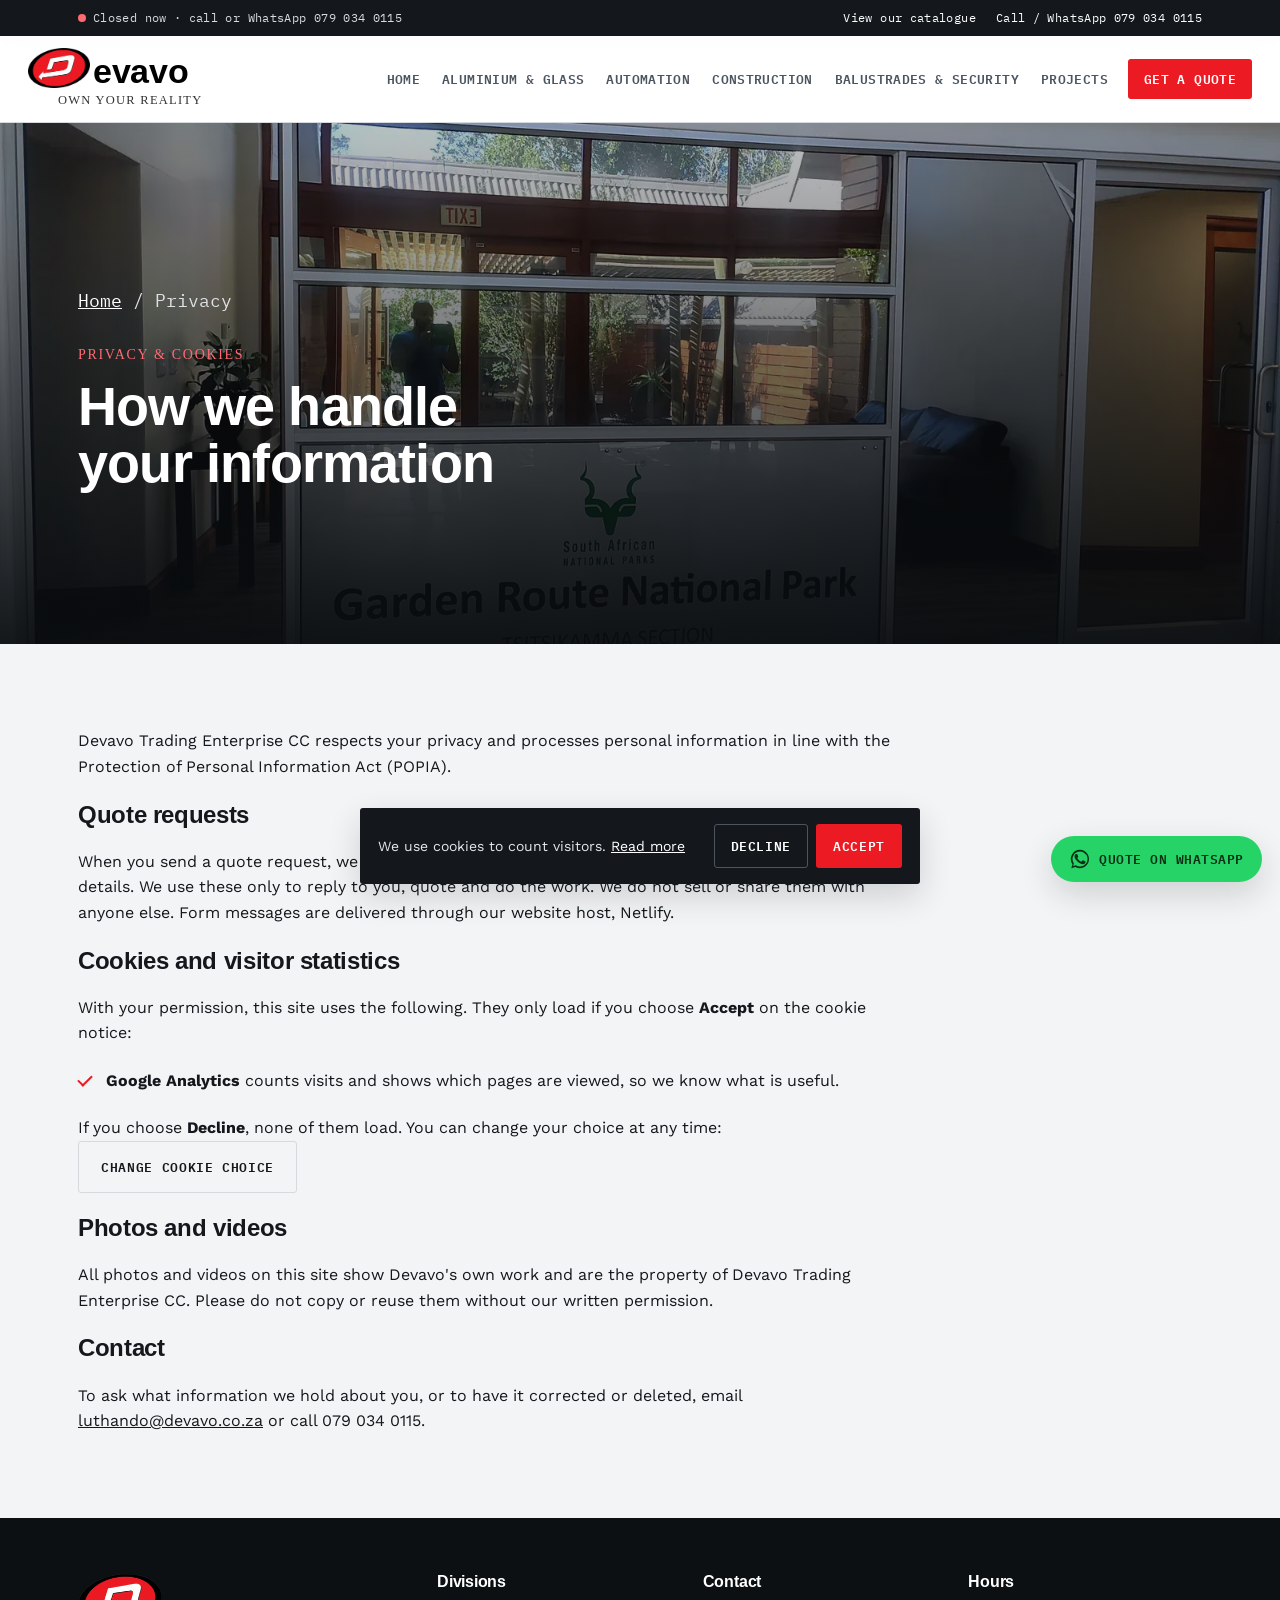
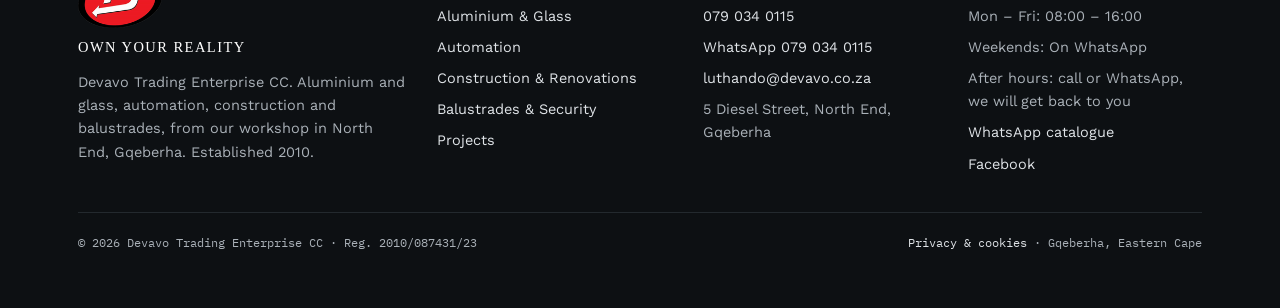
<file: privacy.html>
<!DOCTYPE html>
<html lang="en-ZA">
<head>
<meta charset="UTF-8">
<meta name="viewport" content="width=device-width, initial-scale=1">
<title>Privacy &amp; Cookies | Devavo</title>
<meta name="description" content="How Devavo handles personal information, cookies and visitor statistics.">
<meta property="og:type" content="website">
<meta property="og:title" content="Privacy &amp; Cookies | Devavo">
<meta property="og:description" content="How Devavo handles personal information, cookies and visitor statistics.">
<meta property="og:image" content="https://devavo.co.za/images/work/ag-shopfront-sanparks.webp">
<meta name="theme-color" content="#ec1a23">
<link rel="icon" type="image/png" sizes="32x32" href="images/logo/favicon-32.png">
<link rel="icon" type="image/png" sizes="192x192" href="images/logo/icon-192.png">
<link rel="apple-touch-icon" href="images/logo/apple-touch-icon.png">
<link rel="preconnect" href="https://fonts.googleapis.com">
<link rel="preconnect" href="https://fonts.gstatic.com" crossorigin>
<link href="https://fonts.googleapis.com/css2?family=Arimo:wght@400;700&family=Tinos:wght@400;700&family=Work+Sans:wght@400;500;600;700&family=IBM+Plex+Mono:wght@500;600&display=swap" rel="stylesheet">
<link rel="stylesheet" href="assets/site.css?v=70ae030d">
<script>window.DEVAVO_TRACKING={"ga4": "G-V5W44GBSJN", "pixel": ""};</script>
<script type="application/ld+json">{"@context": "https://schema.org", "@type": "HomeAndConstructionBusiness", "name": "Devavo", "legalName": "Devavo Trading Enterprise CC", "foundingDate": "2010", "description": "Aluminium and glass, garage doors and gate automation, construction and renovations, and balustrades in Gqeberha and the Eastern Cape.", "email": "luthando@devavo.co.za", "telephone": "+27790340115", "address": {"@type": "PostalAddress", "streetAddress": "5 Diesel Street, North End", "addressLocality": "Gqeberha", "addressRegion": "Eastern Cape", "postalCode": "6001", "addressCountry": "ZA"}, "areaServed": "Eastern Cape, South Africa", "openingHoursSpecification": [{"@type": "OpeningHoursSpecification", "dayOfWeek": ["Monday", "Tuesday", "Wednesday", "Thursday", "Friday"], "opens": "08:00", "closes": "16:00"}], "sameAs": ["https://www.facebook.com/share/16CC9W", "https://wa.me/c/27790340115"], "logo": "https://devavo.co.za/images/logo/devavo-logo.png", "image": "https://devavo.co.za/images/logo/devavo-logo.png", "hasOfferCatalog": {"@type": "OfferCatalog", "name": "Services", "itemListElement": [{"@type": "OfferCatalog", "name": "Aluminium & Glass", "itemListElement": [{"@type": "Offer", "itemOffered": {"@type": "Service", "name": "Pivot & entrance doors"}}, {"@type": "Offer", "itemOffered": {"@type": "Service", "name": "Windows"}}, {"@type": "Offer", "itemOffered": {"@type": "Service", "name": "Sliding, folding & stacking doors"}}, {"@type": "Offer", "itemOffered": {"@type": "Service", "name": "Shopfronts & commercial glazing"}}, {"@type": "Offer", "itemOffered": {"@type": "Service", "name": "Enclosures & sunrooms"}}, {"@type": "Offer", "itemOffered": {"@type": "Service", "name": "Glass, mirrors & bathrooms"}}]}, {"@type": "OfferCatalog", "name": "Automation", "itemListElement": [{"@type": "Offer", "itemOffered": {"@type": "Service", "name": "Garage doors"}}, {"@type": "Offer", "itemOffered": {"@type": "Service", "name": "Garage door motors"}}, {"@type": "Offer", "itemOffered": {"@type": "Service", "name": "Driveway gates"}}, {"@type": "Offer", "itemOffered": {"@type": "Service", "name": "Gate motors & automation"}}, {"@type": "Offer", "itemOffered": {"@type": "Service", "name": "Pedestrian gates & boundary infill"}}, {"@type": "Offer", "itemOffered": {"@type": "Service", "name": "Remotes, beams & servicing"}}]}, {"@type": "OfferCatalog", "name": "Construction & Renovations", "itemListElement": [{"@type": "Offer", "itemOffered": {"@type": "Service", "name": "Renovations & extensions"}}, {"@type": "Offer", "itemOffered": {"@type": "Service", "name": "Hotel & accommodation refurbishment"}}, {"@type": "Offer", "itemOffered": {"@type": "Service", "name": "General building"}}, {"@type": "Offer", "itemOffered": {"@type": "Service", "name": "Ceilings, bulkheads & plastering"}}, {"@type": "Offer", "itemOffered": {"@type": "Service", "name": "Carports, roofing & structures"}}, {"@type": "Offer", "itemOffered": {"@type": "Service", "name": "Maintenance & remedial works"}}]}, {"@type": "OfferCatalog", "name": "Balustrades & Security", "itemListElement": [{"@type": "Offer", "itemOffered": {"@type": "Service", "name": "Frameless glass balustrades"}}, {"@type": "Offer", "itemOffered": {"@type": "Service", "name": "Aluminium & glass balustrades"}}, {"@type": "Offer", "itemOffered": {"@type": "Service", "name": "Handrails & railings"}}, {"@type": "Offer", "itemOffered": {"@type": "Service", "name": "Trellis & security gates"}}, {"@type": "Offer", "itemOffered": {"@type": "Service", "name": "Burglar bars"}}, {"@type": "Offer", "itemOffered": {"@type": "Service", "name": "Custom steel & aluminium fabrication"}}]}]}}</script>
</head>
<body>
<a class="skip" href="#main">Skip to content</a>
<div class="topbar"><div class="container">
  <span class="tb-left"><span class="open-status" data-open-status><i></i><span>Call or WhatsApp 079 034 0115</span></span></span>
  <span class="tb-right"><a href="https://wa.me/c/27790340115" target="_blank" rel="noopener">View<span class="tb-long"> our</span> catalogue</a><a href="tel:+27790340115"><span class="tb-long">Call / WhatsApp </span>079 034 0115</a></span>
</div></div>
<header class="site-nav">
  <div class="nav-row">
    <a href="index.html" class="brand" aria-label="Devavo home">
      <span class="wordmark" aria-hidden="true"><img src="images/logo/devavo-logo-160.png" alt="" width="160" height="103"><span class="name">evavo</span></span>
      <span class="sub">Own your reality</span></a>
    <nav class="primary" id="primaryNav" aria-label="Main"><a href="index.html">Home</a><a href="aluminium-glass.html">Aluminium &amp; Glass</a><a href="automation.html">Automation</a><a href="construction.html">Construction</a><a href="balustrades-security.html">Balustrades &amp; Security</a><a href="projects.html">Projects</a><a href="contact.html" class="nav-cta">Get a quote</a></nav>
    <button class="menu-toggle" id="menuToggle" aria-label="Open menu" aria-expanded="false" aria-controls="primaryNav"><svg viewBox="0 0 24 24" fill="none" stroke="currentColor" stroke-width="2" stroke-linecap="round" aria-hidden="true"><path d="M3 6h18M3 12h18M3 18h18"/></svg></button>
  </div>
</header>
<main id="main">
<section class="page-hero"><img src="images/work/ag-shopfront-sanparks.webp" alt="" width="1600" height="900" fetchpriority="high"><div class="container">
  <p class="crumbs"><a href="index.html">Home</a> / Privacy</p>
  <span class="eyebrow">Privacy &amp; cookies</span><h1>How we handle your information</h1>
</div></section>
<section><div class="container"><div class="faq" style="display:grid;gap:22px">
  <p>Devavo Trading Enterprise CC respects your privacy and processes personal information in line with the Protection of Personal Information Act (POPIA).</p>
  <h2 style="font-size:24px">Quote requests</h2>
  <p>When you send a quote request, we receive your name, phone number, email address, area and project details. We use these only to reply to you, quote and do the work. We do not sell or share them with anyone else. Form messages are delivered through our website host, Netlify.</p>
  <h2 style="font-size:24px">Cookies and visitor statistics</h2>
  <p>With your permission, this site uses the following. They only load if you choose <b>Accept</b> on the cookie notice:</p>
  <ul class="ticks"><li><b>Google Analytics</b> counts visits and shows which pages are viewed, so we know what is useful.</li></ul>
  <p>If you choose <b>Decline</b>, none of them load. You can change your choice at any time: <button type="button" class="btn btn-outline" data-consent-reset>Change cookie choice</button></p>
  <h2 style="font-size:24px">Photos and videos</h2>
  <p>All photos and videos on this site show Devavo's own work and are the property of Devavo Trading Enterprise CC. Please do not copy or reuse them without our written permission.</p>
  <h2 style="font-size:24px">Contact</h2>
  <p>To ask what information we hold about you, or to have it corrected or deleted, email <a href="mailto:luthando@devavo.co.za">luthando@devavo.co.za</a> or call 079 034 0115.</p>
</div></div></section>
</main>
<footer class="site"><div class="container">
  <div class="cols">
    <div><img class="footer-logo" src="images/logo/devavo-logo-160.png" alt="Devavo" width="160" height="103" loading="lazy"><p class="footer-tag">Own your reality</p><p>Devavo Trading Enterprise CC. Aluminium and glass, automation, construction and balustrades, from our workshop in North End, Gqeberha. Established 2010.</p></div>
    <div><h4>Divisions</h4><ul><li><a href="aluminium-glass.html">Aluminium &amp; Glass</a></li><li><a href="automation.html">Automation</a></li><li><a href="construction.html">Construction &amp; Renovations</a></li><li><a href="balustrades-security.html">Balustrades &amp; Security</a></li><li><a href="projects.html">Projects</a></li></ul></div>
    <div><h4>Contact</h4><ul><li><a href="tel:+27790340115">079 034 0115</a></li><li><a href="https://wa.me/27790340115?text=Hi%20Devavo%2C%20I%27d%20like%20a%20quote%20for%20" target="_blank" rel="noopener">WhatsApp 079 034 0115</a></li>
      <li><a href="mailto:luthando@devavo.co.za">luthando@devavo.co.za</a></li><li>5 Diesel Street, North End, Gqeberha</li></ul></div>
    <div><h4>Hours</h4><ul><li>Mon – Fri: 08:00 – 16:00</li><li>Weekends: On WhatsApp</li><li>After hours: call or WhatsApp, we will get back to you</li><li><a href="https://wa.me/c/27790340115" target="_blank" rel="noopener">WhatsApp catalogue</a></li>
      <li><a href="https://www.facebook.com/share/16CC9W" target="_blank" rel="noopener">Facebook</a></li></ul></div>
  </div>
  <div class="legal"><span>© <span id="year">2026</span> Devavo Trading Enterprise CC · Reg. 2010/087431/23</span><span><a href="privacy.html">Privacy &amp; cookies</a> · Gqeberha, Eastern Cape</span></div>
</div></footer>
<nav class="action-bar" aria-label="Quick contact">
  <a href="tel:+27790340115"><svg viewBox="0 0 24 24" fill="none" stroke="currentColor" stroke-width="2" stroke-linecap="round" stroke-linejoin="round" aria-hidden="true"><path d="M22 16.9v3a2 2 0 0 1-2.2 2 19.8 19.8 0 0 1-8.6-3.1 19.5 19.5 0 0 1-6-6A19.8 19.8 0 0 1 2.1 4.2 2 2 0 0 1 4.1 2h3a2 2 0 0 1 2 1.7c.1.9.4 1.8.7 2.7a2 2 0 0 1-.5 2.1L8 9.8a16 16 0 0 0 6 6l1.3-1.3a2 2 0 0 1 2.1-.4c.9.3 1.8.6 2.7.7a2 2 0 0 1 1.7 2z"/></svg>Call</a>
  <a class="wa" href="https://wa.me/27790340115?text=Hi%20Devavo%2C%20I%27d%20like%20a%20quote%20for%20" target="_blank" rel="noopener"><svg viewBox="0 0 24 24" fill="currentColor" aria-hidden="true"><path d="M17.47 14.38c-.3-.15-1.76-.87-2.03-.97-.27-.1-.47-.15-.67.15-.2.3-.77.97-.94 1.16-.17.2-.35.22-.64.07-.3-.15-1.26-.46-2.39-1.47-.88-.79-1.48-1.76-1.65-2.06-.17-.3-.02-.46.13-.6.13-.14.3-.35.45-.52.15-.17.2-.3.3-.5.1-.2.05-.37-.03-.52-.07-.15-.67-1.61-.92-2.2-.24-.58-.49-.5-.67-.51h-.57c-.2 0-.52.07-.79.37-.27.3-1.04 1.02-1.04 2.48s1.07 2.88 1.21 3.07c.15.2 2.1 3.2 5.08 4.49.71.31 1.26.49 1.7.63.71.23 1.36.2 1.87.12.57-.09 1.76-.72 2-1.41.25-.7.25-1.29.18-1.41-.08-.13-.27-.2-.57-.35z"/><path d="M12 2a10 10 0 0 0-8.2 15.7L2.5 22l4.43-1.26A10 10 0 1 0 12 2zm0 18.2a8.2 8.2 0 0 1-4.17-1.14l-.3-.18-3.01.86.83-2.94-.19-.3A8.2 8.2 0 1 1 12 20.2z"/></svg>WhatsApp</a>
  <a class="q" href="contact.html"><svg viewBox="0 0 24 24" fill="none" stroke="currentColor" stroke-width="2" stroke-linecap="round" stroke-linejoin="round" aria-hidden="true"><path d="M14 2H6a2 2 0 0 0-2 2v16a2 2 0 0 0 2 2h12a2 2 0 0 0 2-2V8z"/><path d="M14 2v6h6M8 13h8M8 17h5"/></svg>Free quote</a>
</nav>
<a class="wa-float" href="https://wa.me/27790340115?text=Hi%20Devavo%2C%20I%27d%20like%20a%20quote%20for%20" target="_blank" rel="noopener" aria-label="Get a quote on WhatsApp"><svg viewBox="0 0 24 24" fill="currentColor" aria-hidden="true"><path d="M17.47 14.38c-.3-.15-1.76-.87-2.03-.97-.27-.1-.47-.15-.67.15-.2.3-.77.97-.94 1.16-.17.2-.35.22-.64.07-.3-.15-1.26-.46-2.39-1.47-.88-.79-1.48-1.76-1.65-2.06-.17-.3-.02-.46.13-.6.13-.14.3-.35.45-.52.15-.17.2-.3.3-.5.1-.2.05-.37-.03-.52-.07-.15-.67-1.61-.92-2.2-.24-.58-.49-.5-.67-.51h-.57c-.2 0-.52.07-.79.37-.27.3-1.04 1.02-1.04 2.48s1.07 2.88 1.21 3.07c.15.2 2.1 3.2 5.08 4.49.71.31 1.26.49 1.7.63.71.23 1.36.2 1.87.12.57-.09 1.76-.72 2-1.41.25-.7.25-1.29.18-1.41-.08-.13-.27-.2-.57-.35z"/><path d="M12 2a10 10 0 0 0-8.2 15.7L2.5 22l4.43-1.26A10 10 0 1 0 12 2zm0 18.2a8.2 8.2 0 0 1-4.17-1.14l-.3-.18-3.01.86.83-2.94-.19-.3A8.2 8.2 0 1 1 12 20.2z"/></svg><span>Quote on WhatsApp</span></a>
<div class="consent" id="consent" role="dialog" aria-live="polite" aria-label="Cookie choice" hidden>
  <p>We use cookies to count visitors. <a href="privacy.html">Read more</a></p>
  <div><button type="button" class="btn btn-outline" data-consent="no">Decline</button><button type="button" class="btn btn-primary" data-consent="yes">Accept</button></div>
</div>
<div class="lightbox" id="lightbox" role="dialog" aria-modal="true" aria-label="Photo viewer">
  <img alt=""><p class="cap"></p>
  <button class="x" aria-label="Close">×</button><button class="prev" aria-label="Previous photo">‹</button><button class="next" aria-label="Next photo">›</button>
</div>
<script src="assets/site.js?v=a57032a3" defer></script>
</body>
</html>
</file>
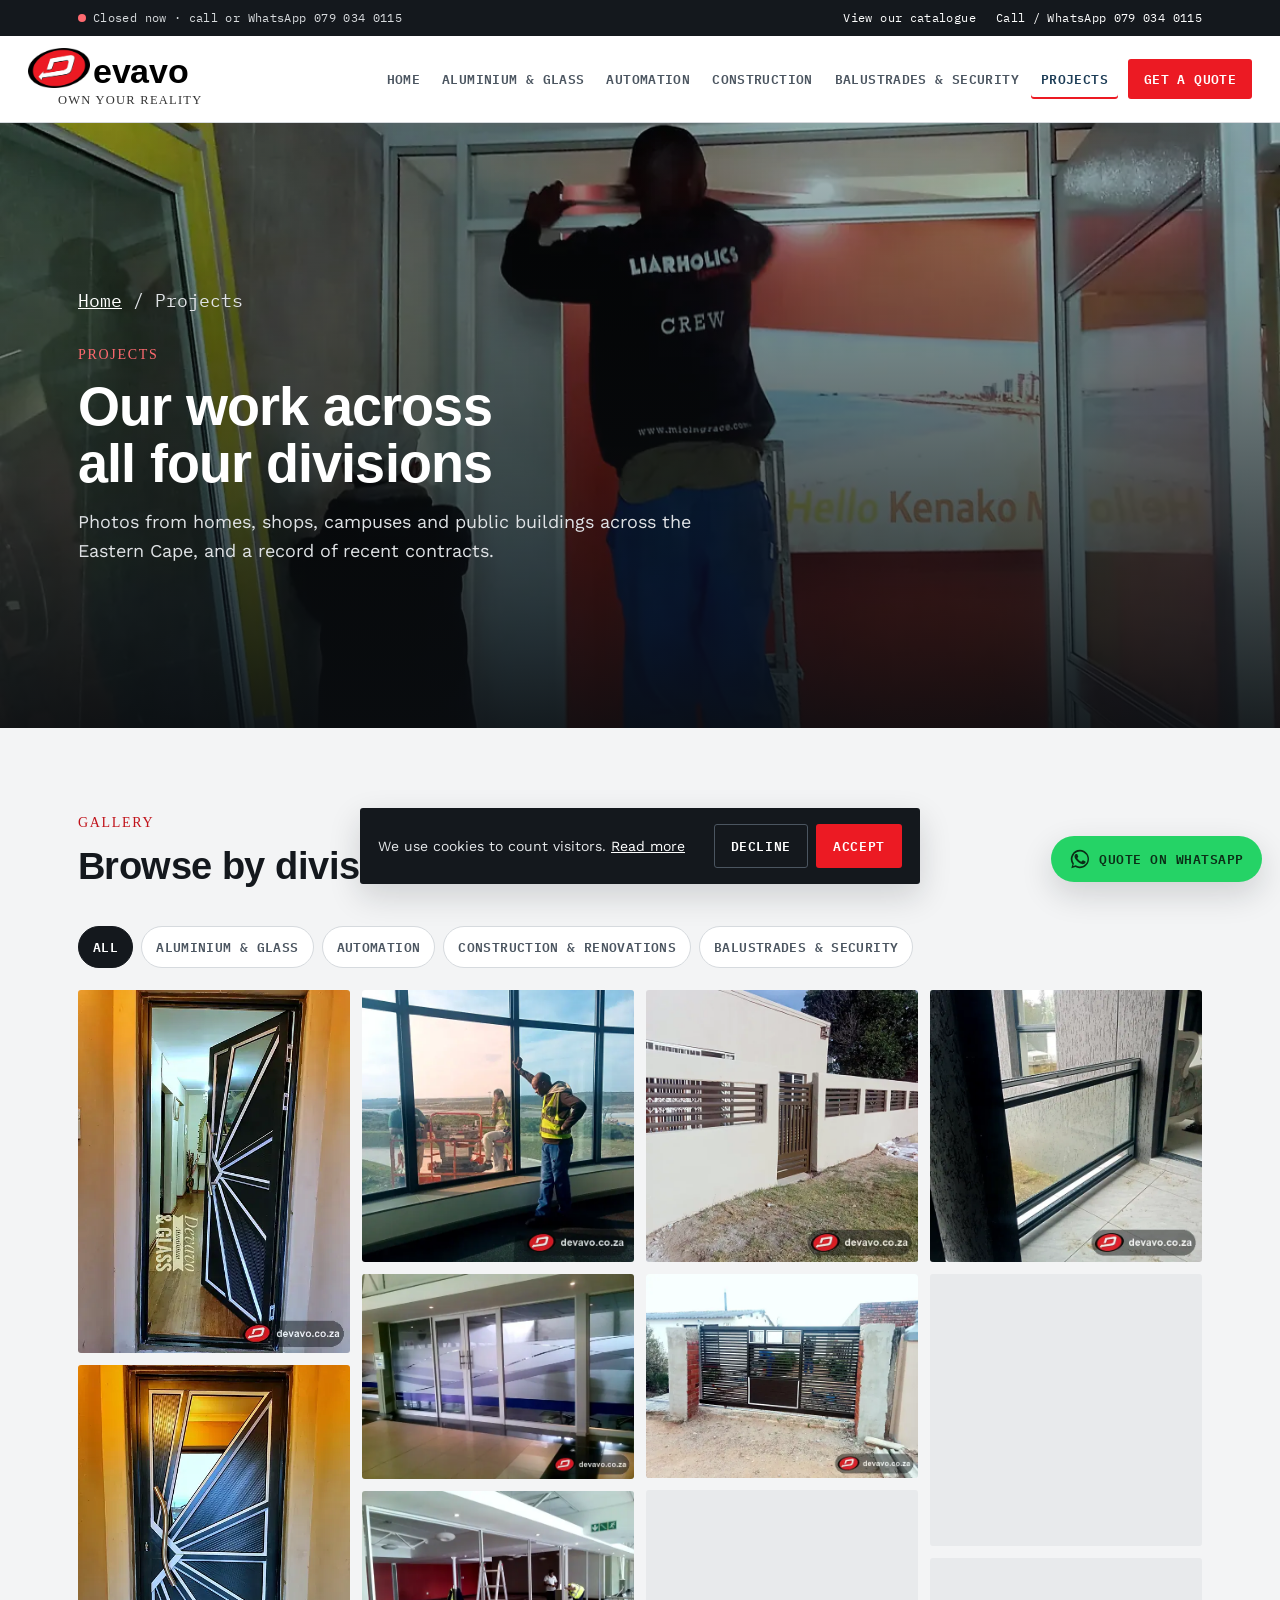
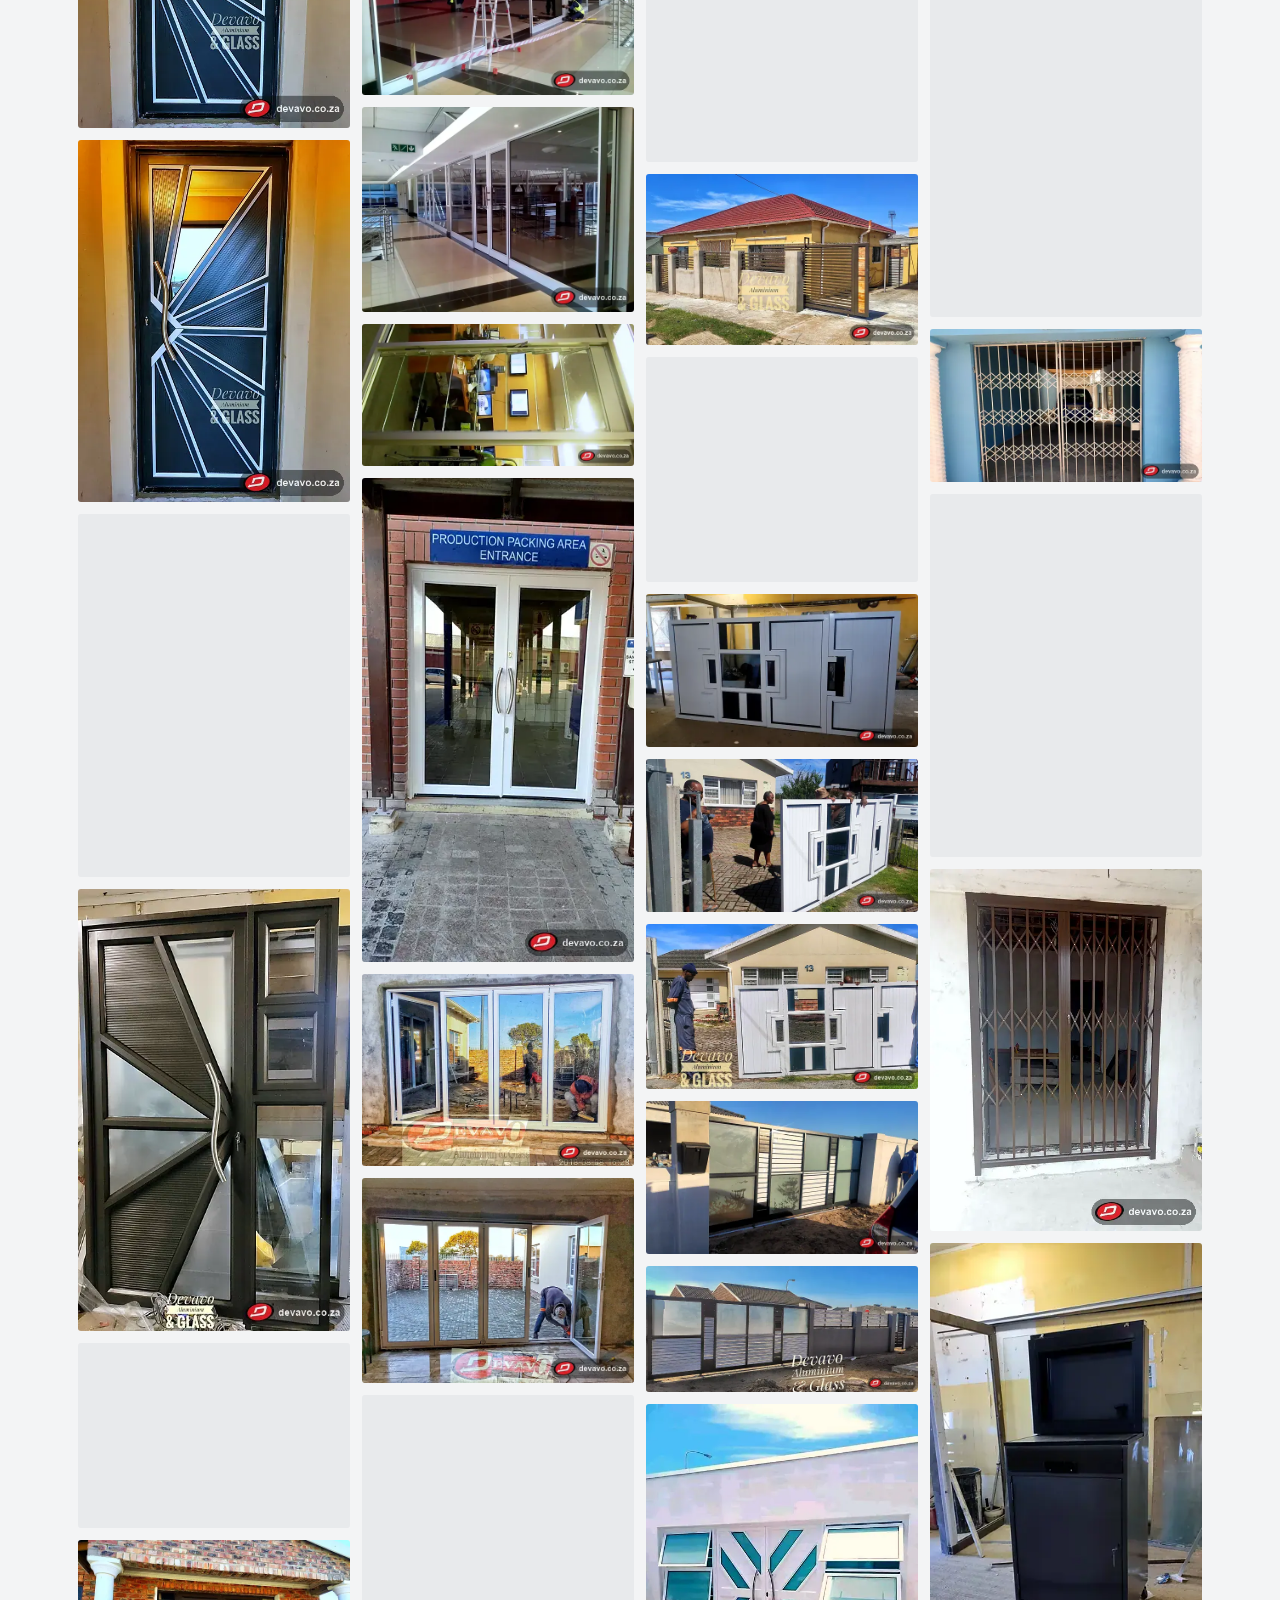
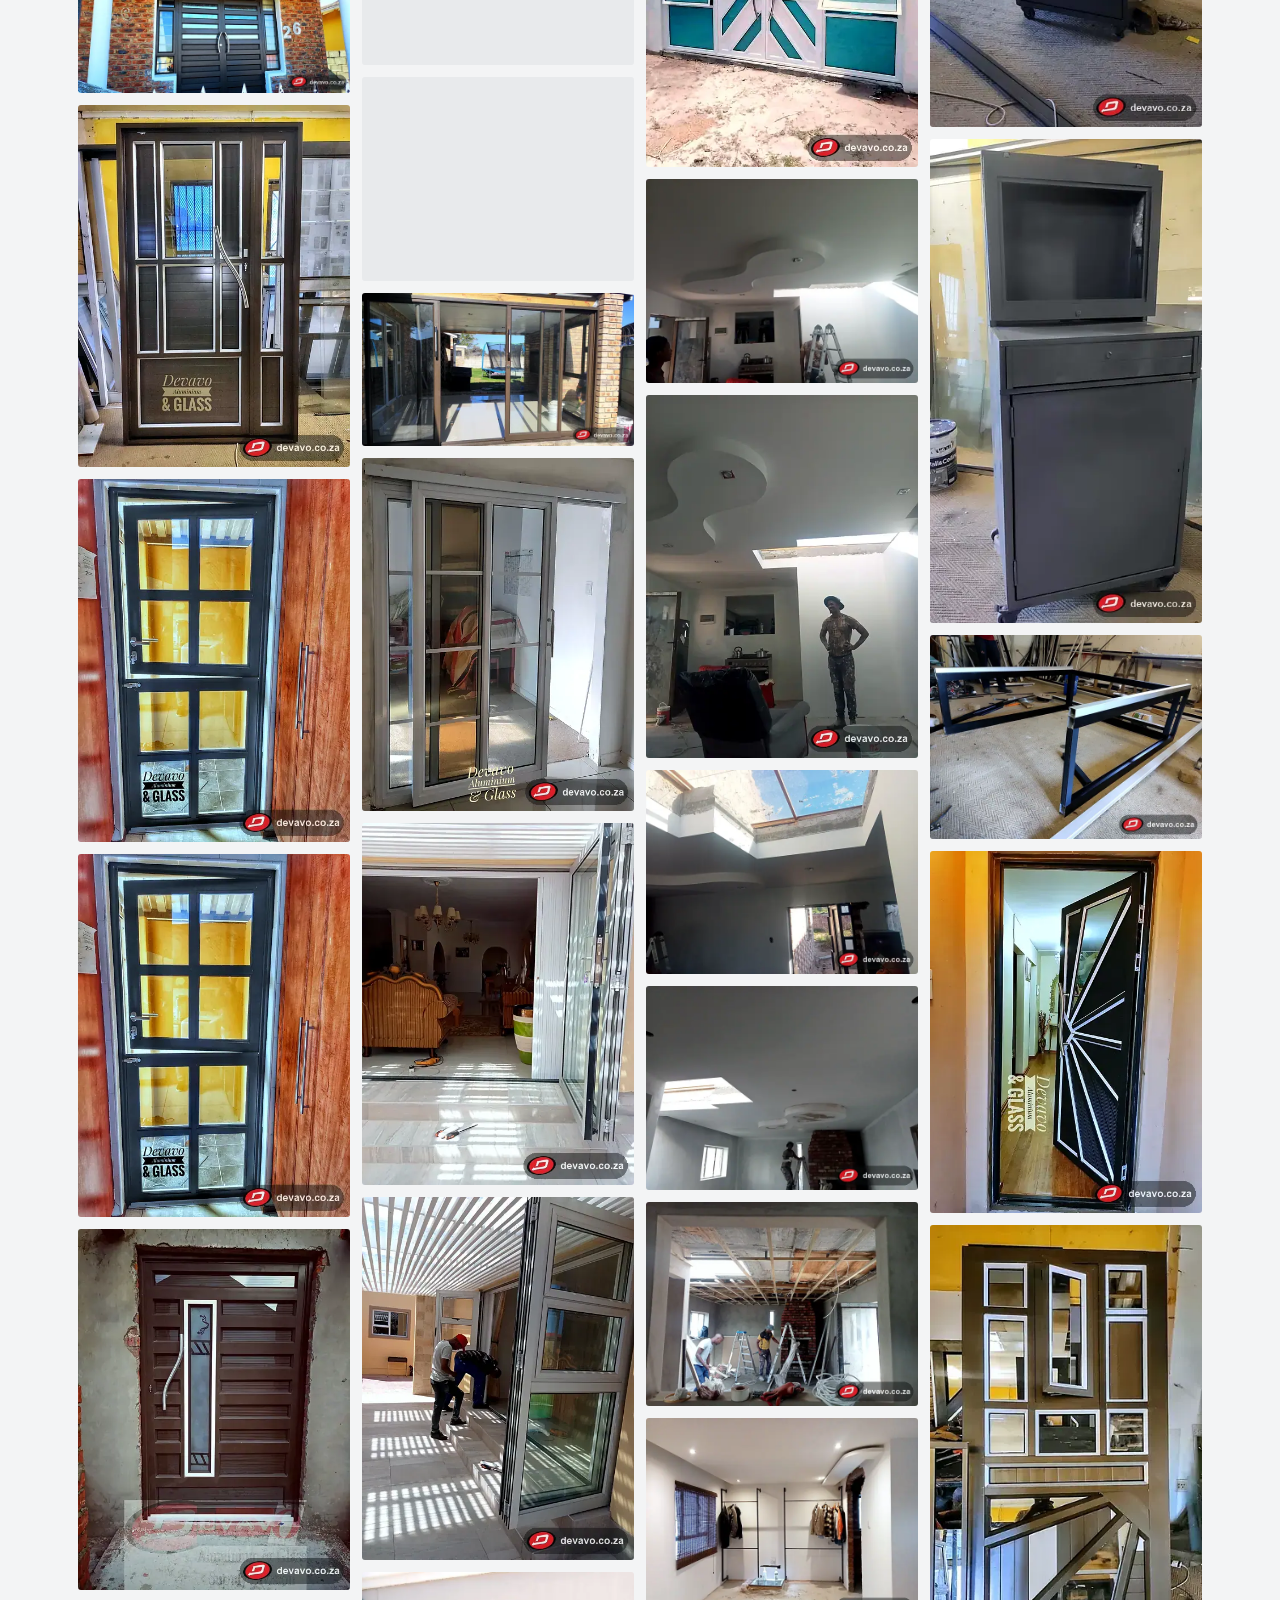
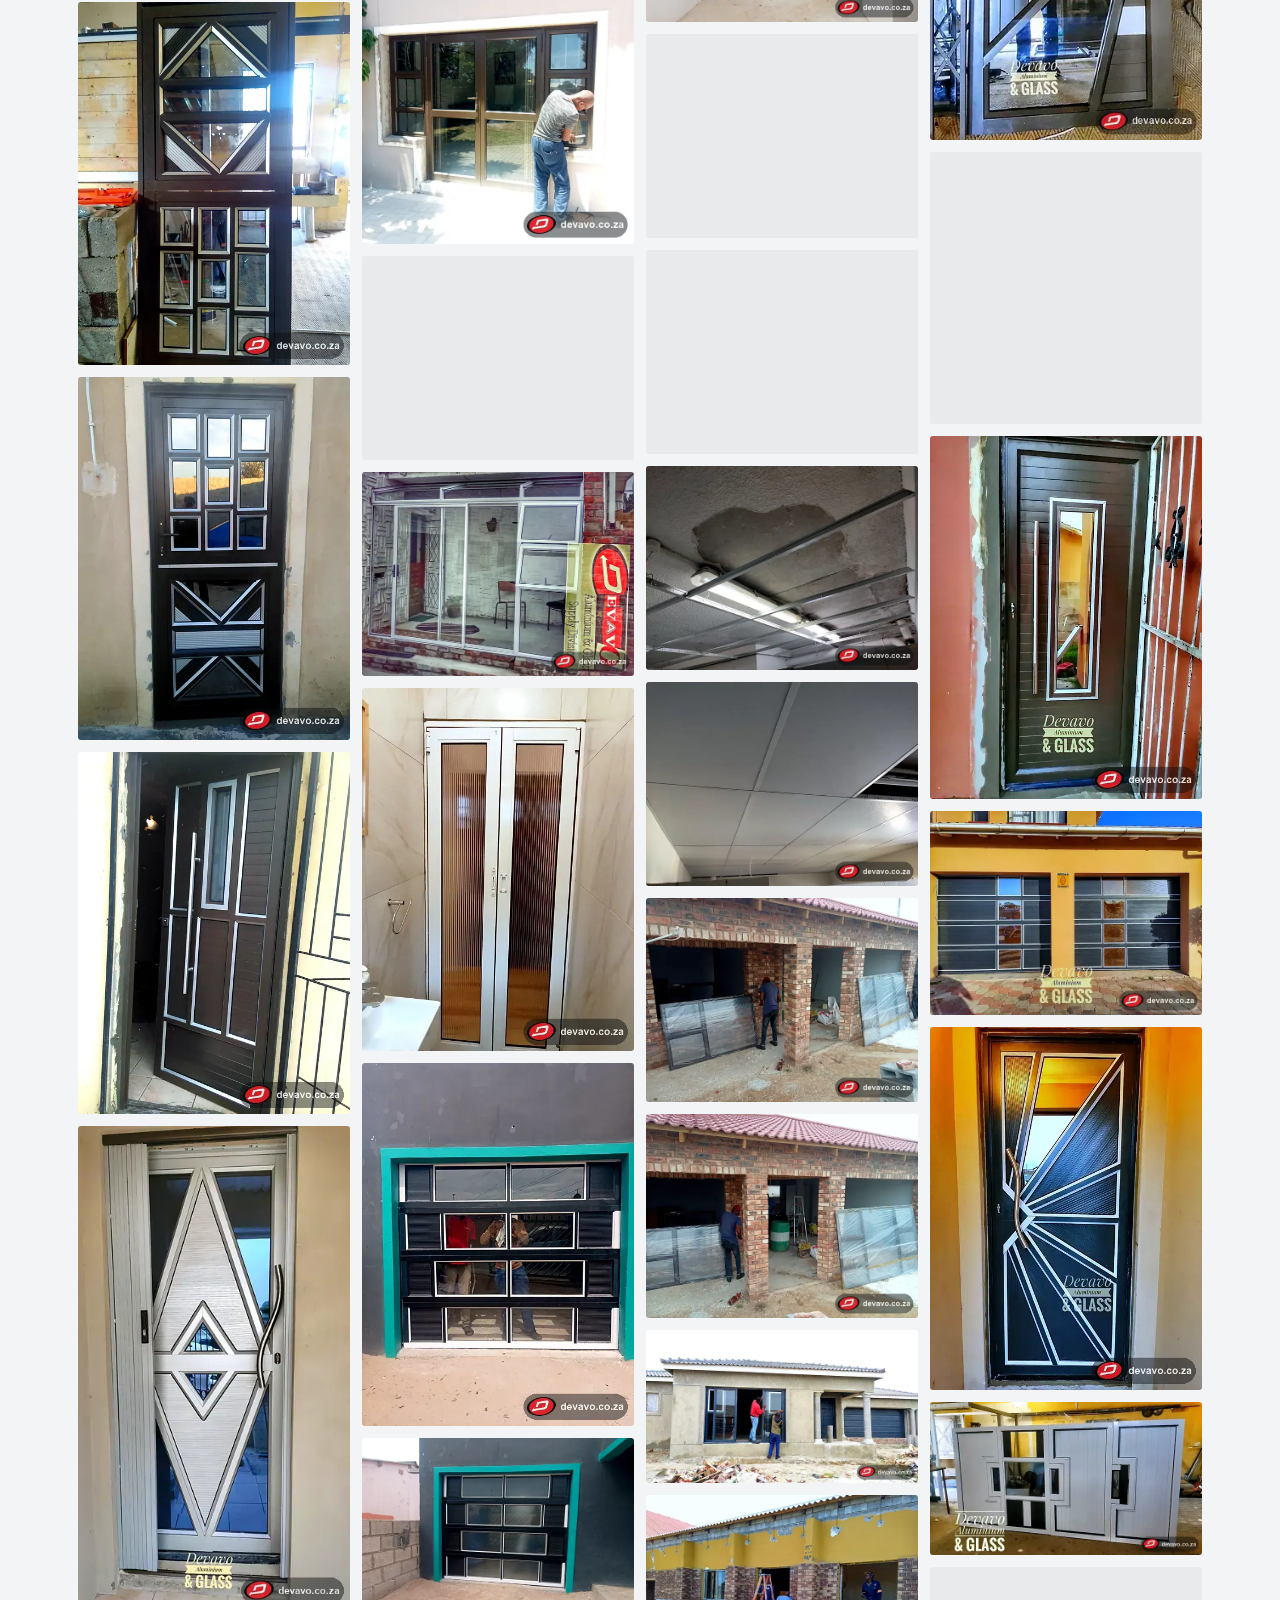
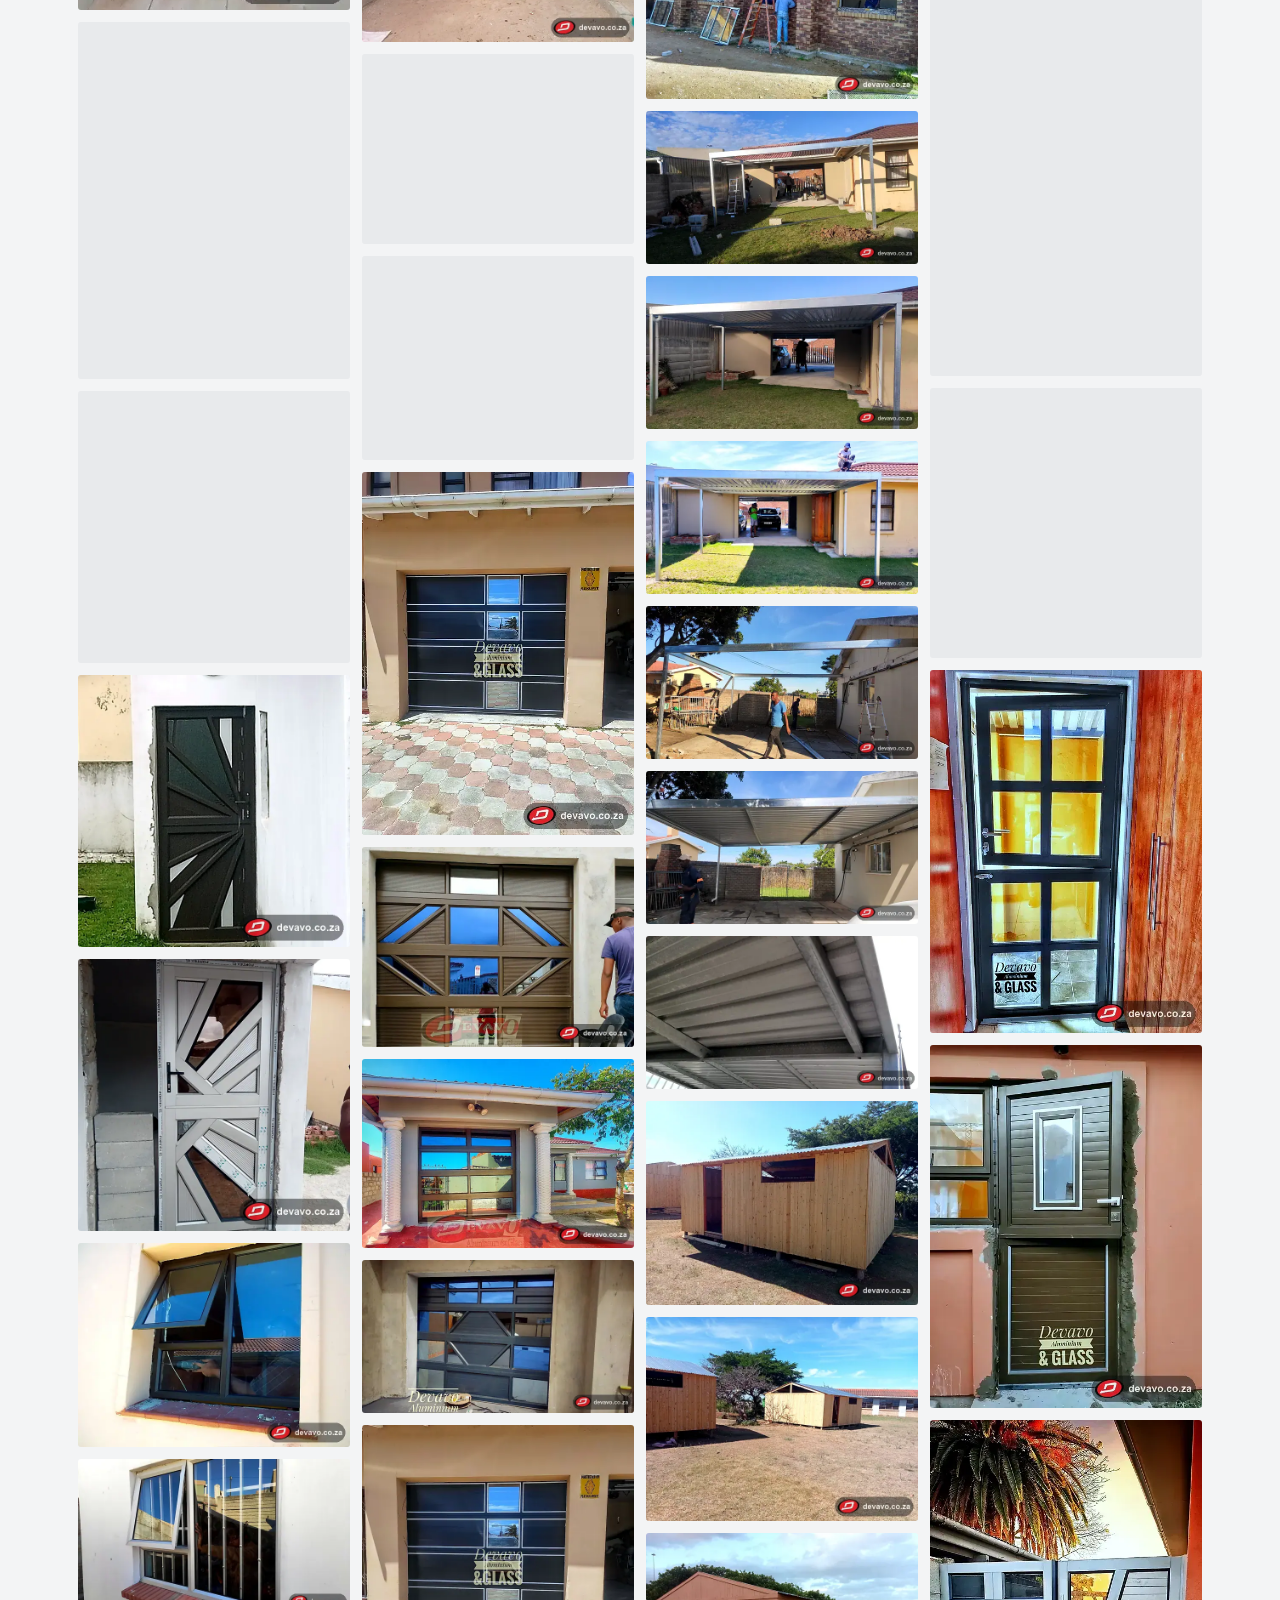
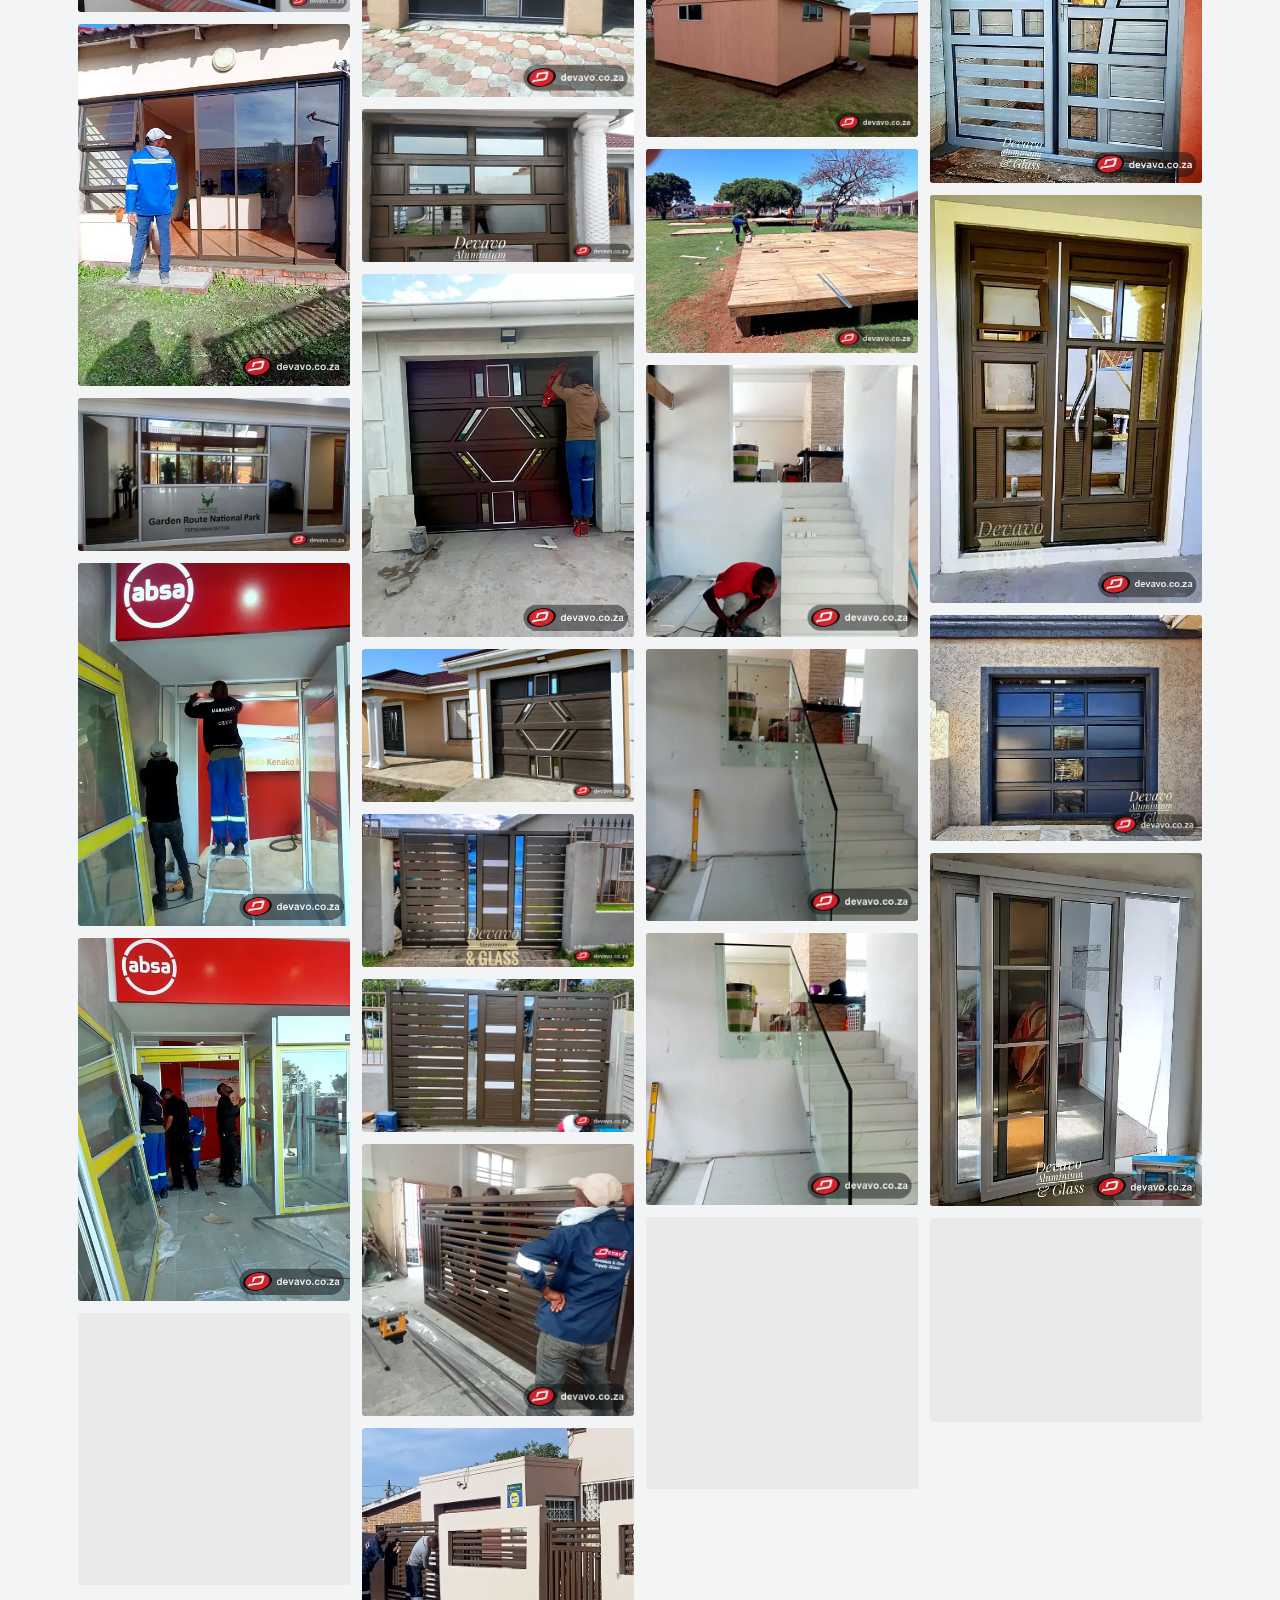
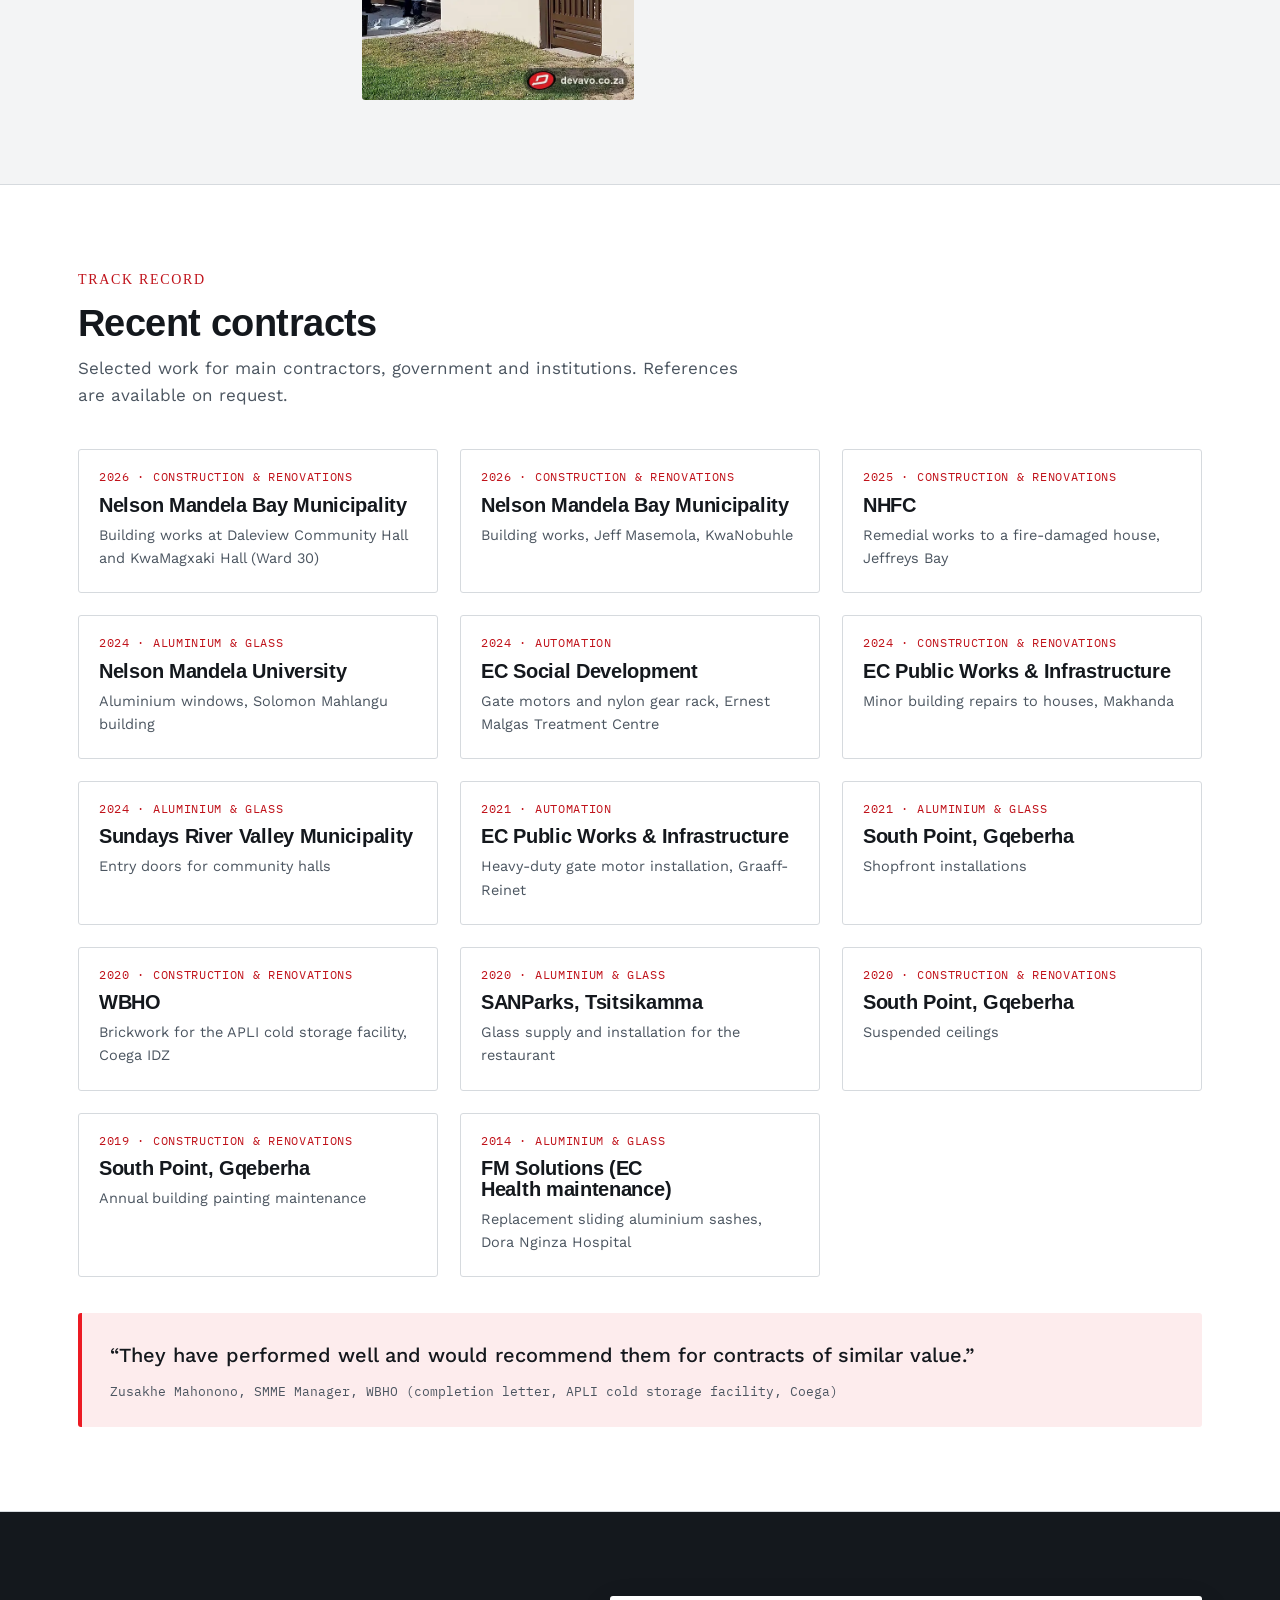
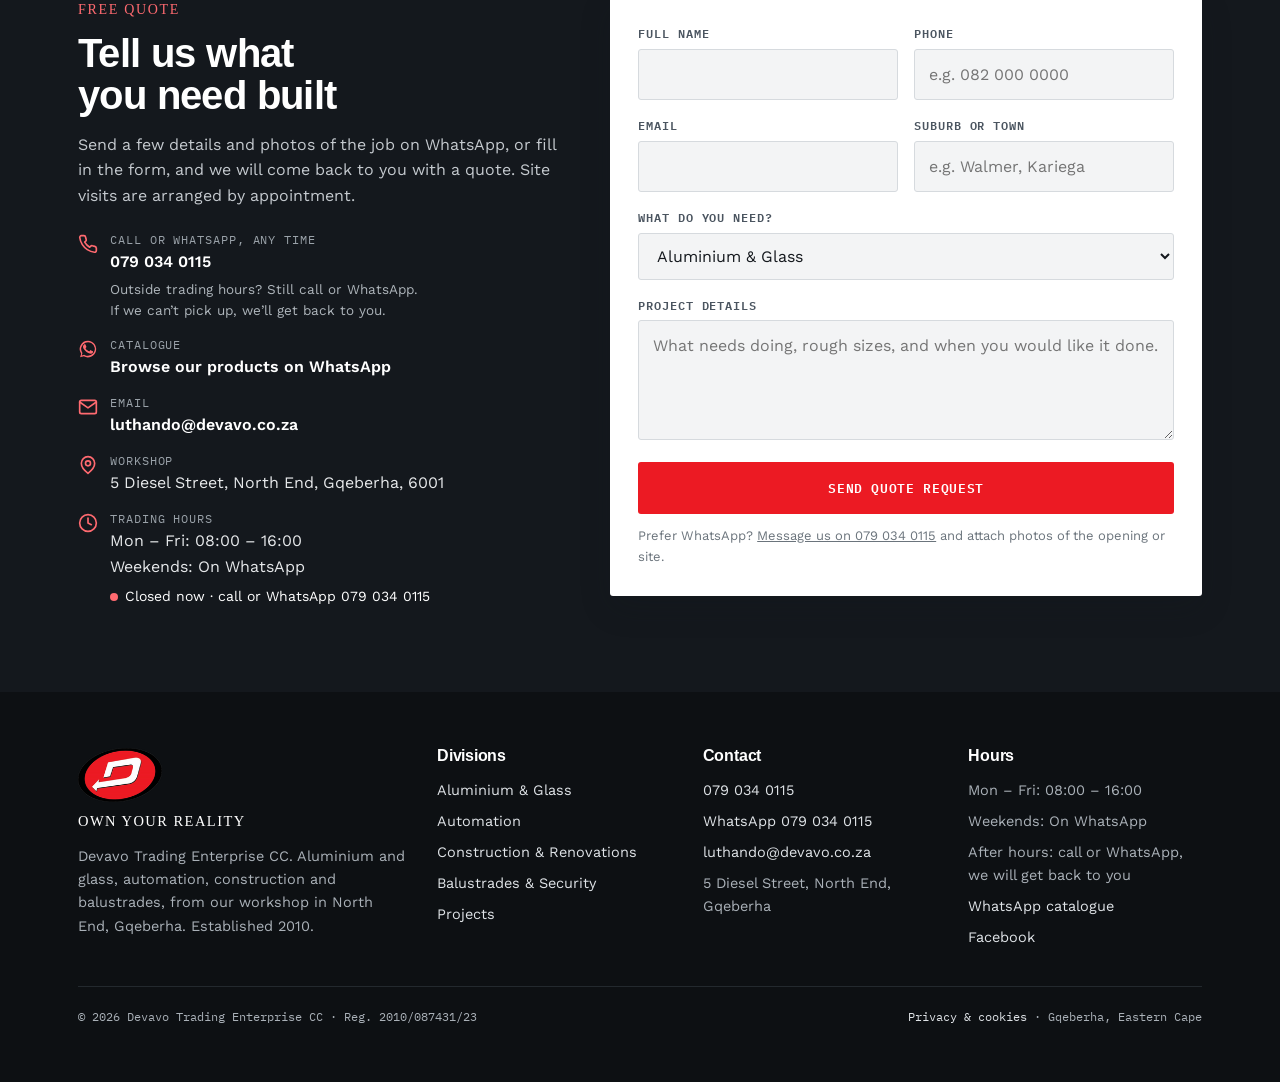
<file: projects.html>
<!DOCTYPE html>
<html lang="en-ZA">
<head>
<meta charset="UTF-8">
<meta name="viewport" content="width=device-width, initial-scale=1">
<title>Projects &amp; Track Record | Devavo, Gqeberha</title>
<meta name="description" content="Photos and recent contracts from Devavo&#x27;s aluminium and glass, automation, construction and balustrade divisions in Gqeberha and the Eastern Cape.">
<meta property="og:type" content="website">
<meta property="og:title" content="Projects &amp; Track Record | Devavo, Gqeberha">
<meta property="og:description" content="Photos and recent contracts from Devavo&#x27;s aluminium and glass, automation, construction and balustrade divisions in Gqeberha and the Eastern Cape.">
<meta property="og:image" content="https://devavo.co.za/images/work/ag-shopfront-absa-install.webp">
<meta name="theme-color" content="#ec1a23">
<link rel="icon" type="image/png" sizes="32x32" href="images/logo/favicon-32.png">
<link rel="icon" type="image/png" sizes="192x192" href="images/logo/icon-192.png">
<link rel="apple-touch-icon" href="images/logo/apple-touch-icon.png">
<link rel="preconnect" href="https://fonts.googleapis.com">
<link rel="preconnect" href="https://fonts.gstatic.com" crossorigin>
<link href="https://fonts.googleapis.com/css2?family=Arimo:wght@400;700&family=Tinos:wght@400;700&family=Work+Sans:wght@400;500;600;700&family=IBM+Plex+Mono:wght@500;600&display=swap" rel="stylesheet">
<link rel="stylesheet" href="assets/site.css?v=70ae030d">
<script>window.DEVAVO_TRACKING={"ga4": "G-V5W44GBSJN", "pixel": ""};</script>
<script type="application/ld+json">{"@context": "https://schema.org", "@type": "HomeAndConstructionBusiness", "name": "Devavo", "legalName": "Devavo Trading Enterprise CC", "foundingDate": "2010", "description": "Aluminium and glass, garage doors and gate automation, construction and renovations, and balustrades in Gqeberha and the Eastern Cape.", "email": "luthando@devavo.co.za", "telephone": "+27790340115", "address": {"@type": "PostalAddress", "streetAddress": "5 Diesel Street, North End", "addressLocality": "Gqeberha", "addressRegion": "Eastern Cape", "postalCode": "6001", "addressCountry": "ZA"}, "areaServed": "Eastern Cape, South Africa", "openingHoursSpecification": [{"@type": "OpeningHoursSpecification", "dayOfWeek": ["Monday", "Tuesday", "Wednesday", "Thursday", "Friday"], "opens": "08:00", "closes": "16:00"}], "sameAs": ["https://www.facebook.com/share/16CC9W", "https://wa.me/c/27790340115"], "logo": "https://devavo.co.za/images/logo/devavo-logo.png", "image": "https://devavo.co.za/images/logo/devavo-logo.png", "hasOfferCatalog": {"@type": "OfferCatalog", "name": "Services", "itemListElement": [{"@type": "OfferCatalog", "name": "Aluminium & Glass", "itemListElement": [{"@type": "Offer", "itemOffered": {"@type": "Service", "name": "Pivot & entrance doors"}}, {"@type": "Offer", "itemOffered": {"@type": "Service", "name": "Windows"}}, {"@type": "Offer", "itemOffered": {"@type": "Service", "name": "Sliding, folding & stacking doors"}}, {"@type": "Offer", "itemOffered": {"@type": "Service", "name": "Shopfronts & commercial glazing"}}, {"@type": "Offer", "itemOffered": {"@type": "Service", "name": "Enclosures & sunrooms"}}, {"@type": "Offer", "itemOffered": {"@type": "Service", "name": "Glass, mirrors & bathrooms"}}]}, {"@type": "OfferCatalog", "name": "Automation", "itemListElement": [{"@type": "Offer", "itemOffered": {"@type": "Service", "name": "Garage doors"}}, {"@type": "Offer", "itemOffered": {"@type": "Service", "name": "Garage door motors"}}, {"@type": "Offer", "itemOffered": {"@type": "Service", "name": "Driveway gates"}}, {"@type": "Offer", "itemOffered": {"@type": "Service", "name": "Gate motors & automation"}}, {"@type": "Offer", "itemOffered": {"@type": "Service", "name": "Pedestrian gates & boundary infill"}}, {"@type": "Offer", "itemOffered": {"@type": "Service", "name": "Remotes, beams & servicing"}}]}, {"@type": "OfferCatalog", "name": "Construction & Renovations", "itemListElement": [{"@type": "Offer", "itemOffered": {"@type": "Service", "name": "Renovations & extensions"}}, {"@type": "Offer", "itemOffered": {"@type": "Service", "name": "Hotel & accommodation refurbishment"}}, {"@type": "Offer", "itemOffered": {"@type": "Service", "name": "General building"}}, {"@type": "Offer", "itemOffered": {"@type": "Service", "name": "Ceilings, bulkheads & plastering"}}, {"@type": "Offer", "itemOffered": {"@type": "Service", "name": "Carports, roofing & structures"}}, {"@type": "Offer", "itemOffered": {"@type": "Service", "name": "Maintenance & remedial works"}}]}, {"@type": "OfferCatalog", "name": "Balustrades & Security", "itemListElement": [{"@type": "Offer", "itemOffered": {"@type": "Service", "name": "Frameless glass balustrades"}}, {"@type": "Offer", "itemOffered": {"@type": "Service", "name": "Aluminium & glass balustrades"}}, {"@type": "Offer", "itemOffered": {"@type": "Service", "name": "Handrails & railings"}}, {"@type": "Offer", "itemOffered": {"@type": "Service", "name": "Trellis & security gates"}}, {"@type": "Offer", "itemOffered": {"@type": "Service", "name": "Burglar bars"}}, {"@type": "Offer", "itemOffered": {"@type": "Service", "name": "Custom steel & aluminium fabrication"}}]}]}}</script>
</head>
<body>
<a class="skip" href="#main">Skip to content</a>
<div class="topbar"><div class="container">
  <span class="tb-left"><span class="open-status" data-open-status><i></i><span>Call or WhatsApp 079 034 0115</span></span></span>
  <span class="tb-right"><a href="https://wa.me/c/27790340115" target="_blank" rel="noopener">View<span class="tb-long"> our</span> catalogue</a><a href="tel:+27790340115"><span class="tb-long">Call / WhatsApp </span>079 034 0115</a></span>
</div></div>
<header class="site-nav">
  <div class="nav-row">
    <a href="index.html" class="brand" aria-label="Devavo home">
      <span class="wordmark" aria-hidden="true"><img src="images/logo/devavo-logo-160.png" alt="" width="160" height="103"><span class="name">evavo</span></span>
      <span class="sub">Own your reality</span></a>
    <nav class="primary" id="primaryNav" aria-label="Main"><a href="index.html">Home</a><a href="aluminium-glass.html">Aluminium &amp; Glass</a><a href="automation.html">Automation</a><a href="construction.html">Construction</a><a href="balustrades-security.html">Balustrades &amp; Security</a><a href="projects.html" aria-current="page">Projects</a><a href="contact.html" class="nav-cta">Get a quote</a></nav>
    <button class="menu-toggle" id="menuToggle" aria-label="Open menu" aria-expanded="false" aria-controls="primaryNav"><svg viewBox="0 0 24 24" fill="none" stroke="currentColor" stroke-width="2" stroke-linecap="round" aria-hidden="true"><path d="M3 6h18M3 12h18M3 18h18"/></svg></button>
  </div>
</header>
<main id="main">
<section class="page-hero"><img src="images/work/ag-shopfront-absa-install.webp" alt="" width="1200" height="1600" fetchpriority="high"><div class="container">
  <p class="crumbs"><a href="index.html">Home</a> / Projects</p>
  <span class="eyebrow">Projects</span><h1>Our work across all four divisions</h1>
  <p>Photos from homes, shops, campuses and public buildings across the Eastern Cape, and a record of recent contracts.</p>
</div></section>

<section><div class="container">
  <div class="section-head"><span class="eyebrow">Gallery</span><h2>Browse by division</h2></div>
  <div data-gallery><div class="filters" role="group" aria-label="Filter photos"><button type="button" data-filter="all" aria-pressed="true">All</button><button type="button" data-filter="Aluminium &amp; Glass" aria-pressed="false">Aluminium &amp; Glass</button><button type="button" data-filter="Automation" aria-pressed="false">Automation</button><button type="button" data-filter="Construction &amp; Renovations" aria-pressed="false">Construction &amp; Renovations</button><button type="button" data-filter="Balustrades &amp; Security" aria-pressed="false">Balustrades &amp; Security</button></div><div class="gallery"><figure data-cat="Aluminium &amp; Glass"><img src="images/work/thumb/ag-door-sunburst-pivot-black.webp" data-full="images/work/ag-door-sunburst-pivot-black.webp" alt="Black pivot door with sunburst pattern" width="1200" height="1600" loading="lazy" decoding="async"><figcaption>Black pivot door with sunburst pattern</figcaption></figure><figure data-cat="Aluminium &amp; Glass"><img src="images/work/thumb/ag-door-sunburst-pivot-open.webp" data-full="images/work/ag-door-sunburst-pivot-open.webp" alt="Black sunburst pivot door, interior view" width="1200" height="1600" loading="lazy" decoding="async"><figcaption>Black sunburst pivot door, interior view</figcaption></figure><figure data-cat="Aluminium &amp; Glass"><img src="images/work/thumb/ag-door-sunburst-teal.webp" data-full="images/work/ag-door-sunburst-teal.webp" alt="Sunburst door with tinted glazing" width="1200" height="1600" loading="lazy" decoding="async"><figcaption>Sunburst door with tinted glazing</figcaption></figure><figure data-cat="Aluminium &amp; Glass"><img src="images/work/thumb/ag-door-geometric-pivot.webp" data-full="images/work/ag-door-geometric-pivot.webp" alt="Geometric pivot door with glazed panels" width="1200" height="1600" loading="lazy" decoding="async"><figcaption>Geometric pivot door with glazed panels</figcaption></figure><figure data-cat="Aluminium &amp; Glass"><img src="images/work/thumb/ag-door-pivot-sidelight.webp" data-full="images/work/ag-door-pivot-sidelight.webp" alt="Black pivot door with side light" width="985" height="1600" loading="lazy" decoding="async"><figcaption>Black pivot door with side light</figcaption></figure><figure data-cat="Aluminium &amp; Glass"><img src="images/work/thumb/ag-door-double-entrance-slats.webp" data-full="images/work/ag-door-double-entrance-slats.webp" alt="Double entrance doors with glazed slats" width="1600" height="1087" loading="lazy" decoding="async"><figcaption>Double entrance doors with glazed slats</figcaption></figure><figure data-cat="Aluminium &amp; Glass"><img src="images/work/thumb/ag-door-double-entrance-porch.webp" data-full="images/work/ag-door-double-entrance-porch.webp" alt="Double entrance doors under porch" width="1600" height="900" loading="lazy" decoding="async"><figcaption>Double entrance doors under porch</figcaption></figure><figure data-cat="Aluminium &amp; Glass"><img src="images/work/thumb/ag-door-bronze-side-panel.webp" data-full="images/work/ag-door-bronze-side-panel.webp" alt="Bronze door with side panel" width="1200" height="1600" loading="lazy" decoding="async"><figcaption>Bronze door with side panel</figcaption></figure><figure data-cat="Aluminium &amp; Glass"><img src="images/work/thumb/ag-door-black-multipane.webp" data-full="images/work/ag-door-black-multipane.webp" alt="Black multi-pane glazed door" width="1200" height="1600" loading="lazy" decoding="async"><figcaption>Black multi-pane glazed door</figcaption></figure><figure data-cat="Aluminium &amp; Glass"><img src="images/work/thumb/ag-door-black-multipane-2.webp" data-full="images/work/ag-door-black-multipane-2.webp" alt="Black multi-pane door, finished" width="1200" height="1600" loading="lazy" decoding="async"><figcaption>Black multi-pane door, finished</figcaption></figure><figure data-cat="Aluminium &amp; Glass"><img src="images/work/thumb/ag-door-bronze-slatted.webp" data-full="images/work/ag-door-bronze-slatted.webp" alt="Bronze slatted door with vertical light" width="1203" height="1600" loading="lazy" decoding="async"><figcaption>Bronze slatted door with vertical light</figcaption></figure><figure data-cat="Aluminium &amp; Glass"><img src="images/work/thumb/ag-door-diamond-glazed.webp" data-full="images/work/ag-door-diamond-glazed.webp" alt="Diamond pattern glazed door" width="1200" height="1600" loading="lazy" decoding="async"><figcaption>Diamond pattern glazed door</figcaption></figure><figure data-cat="Aluminium &amp; Glass"><img src="images/work/thumb/ag-door-stable-geometric.webp" data-full="images/work/ag-door-stable-geometric.webp" alt="Stable door with geometric panel" width="1200" height="1600" loading="lazy" decoding="async"><figcaption>Stable door with geometric panel</figcaption></figure><figure data-cat="Aluminium &amp; Glass"><img src="images/work/thumb/ag-door-bronze-inlay.webp" data-full="images/work/ag-door-bronze-inlay.webp" alt="Bronze door with chrome inlays" width="1200" height="1600" loading="lazy" decoding="async"><figcaption>Bronze door with chrome inlays</figcaption></figure><figure data-cat="Aluminium &amp; Glass"><img src="images/work/thumb/ag-door-white-diamond.webp" data-full="images/work/ag-door-white-diamond.webp" alt="White diamond pattern door" width="900" height="1600" loading="lazy" decoding="async"><figcaption>White diamond pattern door</figcaption></figure><figure data-cat="Aluminium &amp; Glass"><img src="images/work/thumb/ag-door-double-sunburst.webp" data-full="images/work/ag-door-double-sunburst.webp" alt="Double sunburst doors" width="1220" height="1600" loading="lazy" decoding="async"><figcaption>Double sunburst doors</figcaption></figure><figure data-cat="Aluminium &amp; Glass"><img src="images/work/thumb/ag-door-silver-geometric.webp" data-full="images/work/ag-door-silver-geometric.webp" alt="Silver geometric door" width="1600" height="1600" loading="lazy" decoding="async"><figcaption>Silver geometric door</figcaption></figure><figure data-cat="Aluminium &amp; Glass"><img src="images/work/thumb/ag-door-black-sunburst-installed.webp" data-full="images/work/ag-door-black-sunburst-installed.webp" alt="Black sunburst door installed" width="1600" height="1600" loading="lazy" decoding="async"><figcaption>Black sunburst door installed</figcaption></figure><figure data-cat="Aluminium &amp; Glass"><img src="images/work/thumb/ag-door-silver-sunburst.webp" data-full="images/work/ag-door-silver-sunburst.webp" alt="Silver sunburst door" width="1600" height="1600" loading="lazy" decoding="async"><figcaption>Silver sunburst door</figcaption></figure><figure data-cat="Aluminium &amp; Glass"><img src="images/work/thumb/ag-window-top-hung.webp" data-full="images/work/ag-window-top-hung.webp" alt="Top-hung window, dark frame" width="1600" height="1200" loading="lazy" decoding="async"><figcaption>Top-hung window, dark frame</figcaption></figure><figure data-cat="Aluminium &amp; Glass"><img src="images/work/thumb/ag-window-white-top-hung.webp" data-full="images/work/ag-window-white-top-hung.webp" alt="White top-hung windows" width="1600" height="900" loading="lazy" decoding="async"><figcaption>White top-hung windows</figcaption></figure><figure data-cat="Aluminium &amp; Glass"><img src="images/work/thumb/ag-window-wall-residential.webp" data-full="images/work/ag-window-wall-residential.webp" alt="Sliding window wall, residential" width="1200" height="1600" loading="lazy" decoding="async"><figcaption>Sliding window wall, residential</figcaption></figure><figure data-cat="Aluminium &amp; Glass"><img src="images/work/thumb/ag-shopfront-sanparks.webp" data-full="images/work/ag-shopfront-sanparks.webp" alt="Garden Route National Park reception shopfront" width="1600" height="900" loading="lazy" decoding="async"><figcaption>Garden Route National Park reception shopfront</figcaption></figure><figure data-cat="Aluminium &amp; Glass"><img src="images/work/thumb/ag-shopfront-absa-install.webp" data-full="images/work/ag-shopfront-absa-install.webp" alt="ABSA branch shopfront installation" width="1200" height="1600" loading="lazy" decoding="async"><figcaption>ABSA branch shopfront installation</figcaption></figure><figure data-cat="Aluminium &amp; Glass"><img src="images/work/thumb/ag-shopfront-absa.webp" data-full="images/work/ag-shopfront-absa.webp" alt="ABSA branch shopfront, team on site" width="1200" height="1600" loading="lazy" decoding="async"><figcaption>ABSA branch shopfront, team on site</figcaption></figure><figure data-cat="Aluminium &amp; Glass"><img src="images/work/thumb/ag-shopfront-retail-mall.webp" data-full="images/work/ag-shopfront-retail-mall.webp" alt="Retail shopfront in shopping centre" width="1600" height="1600" loading="lazy" decoding="async"><figcaption>Retail shopfront in shopping centre</figcaption></figure><figure data-cat="Aluminium &amp; Glass"><img src="images/work/thumb/ag-curtain-wall.webp" data-full="images/work/ag-curtain-wall.webp" alt="Commercial curtain wall glazing" width="1600" height="1600" loading="lazy" decoding="async"><figcaption>Commercial curtain wall glazing</figcaption></figure><figure data-cat="Aluminium &amp; Glass"><img src="images/work/thumb/ag-partition-commercial.webp" data-full="images/work/ag-partition-commercial.webp" alt="Glass partition wall, commercial" width="1600" height="1203" loading="lazy" decoding="async"><figcaption>Glass partition wall, commercial</figcaption></figure><figure data-cat="Aluminium &amp; Glass"><img src="images/work/thumb/ag-partition-install-team.webp" data-full="images/work/ag-partition-install-team.webp" alt="Shopfront partition installation team" width="1600" height="1203" loading="lazy" decoding="async"><figcaption>Shopfront partition installation team</figcaption></figure><figure data-cat="Aluminium &amp; Glass"><img src="images/work/thumb/ag-shopfront-run.webp" data-full="images/work/ag-shopfront-run.webp" alt="Shopfront run, finished" width="1600" height="1203" loading="lazy" decoding="async"><figcaption>Shopfront run, finished</figcaption></figure><figure data-cat="Aluminium &amp; Glass"><img src="images/work/thumb/ag-office-partition.webp" data-full="images/work/ag-office-partition.webp" alt="Office glass partitioning" width="640" height="336" loading="lazy" decoding="async"><figcaption>Office glass partitioning</figcaption></figure><figure data-cat="Aluminium &amp; Glass"><img src="images/work/thumb/ag-industrial-entrance.webp" data-full="images/work/ag-industrial-entrance.webp" alt="Industrial entrance doors" width="900" height="1600" loading="lazy" decoding="async"><figcaption>Industrial entrance doors</figcaption></figure><figure data-cat="Aluminium &amp; Glass"><img src="images/work/thumb/ag-folding-doors-open.webp" data-full="images/work/ag-folding-doors-open.webp" alt="Folding patio doors, open" width="1600" height="1131" loading="lazy" decoding="async"><figcaption>Folding patio doors, open</figcaption></figure><figure data-cat="Aluminium &amp; Glass"><img src="images/work/thumb/ag-folding-doors-install.webp" data-full="images/work/ag-folding-doors-install.webp" alt="Folding doors installation" width="1600" height="1203" loading="lazy" decoding="async"><figcaption>Folding doors installation</figcaption></figure><figure data-cat="Aluminium &amp; Glass"><img src="images/work/thumb/ag-french-door-wall.webp" data-full="images/work/ag-french-door-wall.webp" alt="White French door wall with stacking doors" width="1600" height="1589" loading="lazy" decoding="async"><figcaption>White French door wall with stacking doors</figcaption></figure><figure data-cat="Aluminium &amp; Glass"><img src="images/work/thumb/ag-garden-room.webp" data-full="images/work/ag-garden-room.webp" alt="White glazed garden room" width="1600" height="1200" loading="lazy" decoding="async"><figcaption>White glazed garden room</figcaption></figure><figure data-cat="Aluminium &amp; Glass"><img src="images/work/thumb/ag-sliding-patio-bronze.webp" data-full="images/work/ag-sliding-patio-bronze.webp" alt="Sliding patio doors, bronze" width="1600" height="900" loading="lazy" decoding="async"><figcaption>Sliding patio doors, bronze</figcaption></figure><figure data-cat="Aluminium &amp; Glass"><img src="images/work/thumb/ag-sliding-georgian.webp" data-full="images/work/ag-sliding-georgian.webp" alt="Sliding door with Georgian bars" width="1233" height="1600" loading="lazy" decoding="async"><figcaption>Sliding door with Georgian bars</figcaption></figure><figure data-cat="Aluminium &amp; Glass"><img src="images/work/thumb/ag-bifold-pergola.webp" data-full="images/work/ag-bifold-pergola.webp" alt="Bi-fold doors under pergola" width="1200" height="1600" loading="lazy" decoding="async"><figcaption>Bi-fold doors under pergola</figcaption></figure><figure data-cat="Aluminium &amp; Glass"><img src="images/work/thumb/ag-bifold-install.webp" data-full="images/work/ag-bifold-install.webp" alt="Bi-fold doors installation" width="1200" height="1600" loading="lazy" decoding="async"><figcaption>Bi-fold doors installation</figcaption></figure><figure data-cat="Aluminium &amp; Glass"><img src="images/work/thumb/ag-french-doors-installed.webp" data-full="images/work/ag-french-doors-installed.webp" alt="French doors with side lights" width="1600" height="1600" loading="lazy" decoding="async"><figcaption>French doors with side lights</figcaption></figure><figure data-cat="Aluminium &amp; Glass"><img src="images/work/thumb/ag-sunroom-enclosure.webp" data-full="images/work/ag-sunroom-enclosure.webp" alt="Sunroom enclosure installation" width="1600" height="1200" loading="lazy" decoding="async"><figcaption>Sunroom enclosure installation</figcaption></figure><figure data-cat="Aluminium &amp; Glass"><img src="images/work/thumb/ag-patio-enclosure.webp" data-full="images/work/ag-patio-enclosure.webp" alt="Patio enclosure" width="1600" height="1203" loading="lazy" decoding="async"><figcaption>Patio enclosure</figcaption></figure><figure data-cat="Aluminium &amp; Glass"><img src="images/work/thumb/ag-bathroom-reeded-doors.webp" data-full="images/work/ag-bathroom-reeded-doors.webp" alt="Reeded glass bathroom doors" width="1200" height="1600" loading="lazy" decoding="async"><figcaption>Reeded glass bathroom doors</figcaption></figure><figure data-cat="Automation"><img src="images/work/thumb/au-garage-full-view-glass.webp" data-full="images/work/au-garage-full-view-glass.webp" alt="Full-view glass garage door" width="1200" height="1600" loading="lazy" decoding="async"><figcaption>Full-view glass garage door</figcaption></figure><figure data-cat="Automation"><img src="images/work/thumb/au-garage-full-view-glass-2.webp" data-full="images/work/au-garage-full-view-glass-2.webp" alt="Full-view glass garage door, side view" width="1600" height="1200" loading="lazy" decoding="async"><figcaption>Full-view glass garage door, side view</figcaption></figure><figure data-cat="Automation"><img src="images/work/thumb/au-garage-double.webp" data-full="images/work/au-garage-double.webp" alt="Double aluminium garage doors" width="1600" height="1119" loading="lazy" decoding="async"><figcaption>Double aluminium garage doors</figcaption></figure><figure data-cat="Automation"><img src="images/work/thumb/au-garage-double-2.webp" data-full="images/work/au-garage-double-2.webp" alt="Double garage doors, finished" width="1600" height="1200" loading="lazy" decoding="async"><figcaption>Double garage doors, finished</figcaption></figure><figure data-cat="Automation"><img src="images/work/thumb/au-garage-single.webp" data-full="images/work/au-garage-single.webp" alt="Single aluminium garage door" width="1200" height="1600" loading="lazy" decoding="async"><figcaption>Single aluminium garage door</figcaption></figure><figure data-cat="Automation"><img src="images/work/thumb/au-garage-pattern-install.webp" data-full="images/work/au-garage-pattern-install.webp" alt="Custom pattern garage door installation" width="1600" height="1175" loading="lazy" decoding="async"><figcaption>Custom pattern garage door installation</figcaption></figure><figure data-cat="Automation"><img src="images/work/thumb/au-garage-glazed-pillars.webp" data-full="images/work/au-garage-glazed-pillars.webp" alt="Glazed garage door between pillars" width="1600" height="1115" loading="lazy" decoding="async"><figcaption>Glazed garage door between pillars</figcaption></figure><figure data-cat="Automation"><img src="images/work/thumb/au-garage-geometric.webp" data-full="images/work/au-garage-geometric.webp" alt="Geometric garage door" width="1600" height="900" loading="lazy" decoding="async"><figcaption>Geometric garage door</figcaption></figure><figure data-cat="Automation"><img src="images/work/thumb/au-garage-charcoal.webp" data-full="images/work/au-garage-charcoal.webp" alt="Charcoal garage door with glass strip" width="1440" height="1440" loading="lazy" decoding="async"><figcaption>Charcoal garage door with glass strip</figcaption></figure><figure data-cat="Automation"><img src="images/work/thumb/au-garage-bronze-frosted.webp" data-full="images/work/au-garage-bronze-frosted.webp" alt="Bronze garage door with frosted panels" width="1600" height="900" loading="lazy" decoding="async"><figcaption>Bronze garage door with frosted panels</figcaption></figure><figure data-cat="Automation"><img src="images/work/thumb/au-garage-burgundy-install.webp" data-full="images/work/au-garage-burgundy-install.webp" alt="Burgundy garage door installation" width="1200" height="1600" loading="lazy" decoding="async"><figcaption>Burgundy garage door installation</figcaption></figure><figure data-cat="Automation"><img src="images/work/thumb/au-garage-pattern-house.webp" data-full="images/work/au-garage-pattern-house.webp" alt="Pattern garage door, new house" width="1600" height="900" loading="lazy" decoding="async"><figcaption>Pattern garage door, new house</figcaption></figure><figure data-cat="Automation"><img src="images/work/thumb/au-gate-slatted-pair.webp" data-full="images/work/au-gate-slatted-pair.webp" alt="Slatted driveway and pedestrian gate" width="1600" height="900" loading="lazy" decoding="async"><figcaption>Slatted driveway and pedestrian gate</figcaption></figure><figure data-cat="Automation"><img src="images/work/thumb/au-gate-slatted-bronze.webp" data-full="images/work/au-gate-slatted-bronze.webp" alt="Slatted gate set, bronze" width="1600" height="900" loading="lazy" decoding="async"><figcaption>Slatted gate set, bronze</figcaption></figure><figure data-cat="Automation"><img src="images/work/thumb/au-gate-slatted-workshop.webp" data-full="images/work/au-gate-slatted-workshop.webp" alt="Slatted gate fabrication, team" width="1600" height="1600" loading="lazy" decoding="async"><figcaption>Slatted gate fabrication, team</figcaption></figure><figure data-cat="Automation"><img src="images/work/thumb/au-gate-boundary-infill.webp" data-full="images/work/au-gate-boundary-infill.webp" alt="Slatted gate and boundary infill" width="1600" height="1600" loading="lazy" decoding="async"><figcaption>Slatted gate and boundary infill</figcaption></figure><figure data-cat="Automation"><img src="images/work/thumb/au-boundary-slatted.webp" data-full="images/work/au-boundary-slatted.webp" alt="Boundary wall with slatted infill" width="1600" height="1600" loading="lazy" decoding="async"><figcaption>Boundary wall with slatted infill</figcaption></figure><figure data-cat="Automation"><img src="images/work/thumb/au-gate-slatted-sliding.webp" data-full="images/work/au-gate-slatted-sliding.webp" alt="Slatted sliding gate" width="1600" height="1200" loading="lazy" decoding="async"><figcaption>Slatted sliding gate</figcaption></figure><figure data-cat="Automation"><img src="images/work/thumb/au-gate-large-slatted.webp" data-full="images/work/au-gate-large-slatted.webp" alt="Large slatted gate on site" width="1600" height="1600" loading="lazy" decoding="async"><figcaption>Large slatted gate on site</figcaption></figure><figure data-cat="Automation"><img src="images/work/thumb/au-gate-house-slatted.webp" data-full="images/work/au-gate-house-slatted.webp" alt="Slatted gate and boundary, house" width="1600" height="1005" loading="lazy" decoding="async"><figcaption>Slatted gate and boundary, house</figcaption></figure><figure data-cat="Automation"><img src="images/work/thumb/au-gate-timber-look.webp" data-full="images/work/au-gate-timber-look.webp" alt="Timber-look driveway gate with client" width="1600" height="1326" loading="lazy" decoding="async"><figcaption>Timber-look driveway gate with client</figcaption></figure><figure data-cat="Automation"><img src="images/work/thumb/au-gate-white-geometric.webp" data-full="images/work/au-gate-white-geometric.webp" alt="White geometric sliding gate" width="1600" height="900" loading="lazy" decoding="async"><figcaption>White geometric sliding gate</figcaption></figure><figure data-cat="Automation"><img src="images/work/thumb/au-gate-white-install.webp" data-full="images/work/au-gate-white-install.webp" alt="White sliding gate installation" width="1600" height="900" loading="lazy" decoding="async"><figcaption>White sliding gate installation</figcaption></figure><figure data-cat="Automation"><img src="images/work/thumb/au-gate-white-installed.webp" data-full="images/work/au-gate-white-installed.webp" alt="White sliding gate installed" width="1600" height="967" loading="lazy" decoding="async"><figcaption>White sliding gate installed</figcaption></figure><figure data-cat="Automation"><img src="images/work/thumb/au-gate-estate-boundary.webp" data-full="images/work/au-gate-estate-boundary.webp" alt="Estate boundary gates and infill" width="1600" height="900" loading="lazy" decoding="async"><figcaption>Estate boundary gates and infill</figcaption></figure><figure data-cat="Automation"><img src="images/work/thumb/au-boundary-infill-panels.webp" data-full="images/work/au-boundary-infill-panels.webp" alt="Boundary wall infill panels" width="1600" height="744" loading="lazy" decoding="async"><figcaption>Boundary wall infill panels</figcaption></figure><figure data-cat="Automation"><img src="images/work/thumb/au-gate-sunburst-white.webp" data-full="images/work/au-gate-sunburst-white.webp" alt="Sunburst pattern gate" width="720" height="960" loading="lazy" decoding="async"><figcaption>Sunburst pattern gate</figcaption></figure><figure data-cat="Construction &amp; Renovations"><img src="images/work/thumb/co-interior-bulkhead.webp" data-full="images/work/co-interior-bulkhead.webp" alt="Interior renovation, bulkheads and skylight" width="1600" height="1200" loading="lazy" decoding="async"><figcaption>Interior renovation, bulkheads and skylight</figcaption></figure><figure data-cat="Construction &amp; Renovations"><img src="images/work/thumb/co-interior-curved-bulkhead.webp" data-full="images/work/co-interior-curved-bulkhead.webp" alt="Curved bulkhead ceiling" width="1200" height="1600" loading="lazy" decoding="async"><figcaption>Curved bulkhead ceiling</figcaption></figure><figure data-cat="Construction &amp; Renovations"><img src="images/work/thumb/co-interior-skylight.webp" data-full="images/work/co-interior-skylight.webp" alt="Skylight and ceiling work" width="1600" height="1200" loading="lazy" decoding="async"><figcaption>Skylight and ceiling work</figcaption></figure><figure data-cat="Construction &amp; Renovations"><img src="images/work/thumb/co-interior-ceiling-progress.webp" data-full="images/work/co-interior-ceiling-progress.webp" alt="Ceiling and plastering in progress" width="1600" height="1200" loading="lazy" decoding="async"><figcaption>Ceiling and plastering in progress</figcaption></figure><figure data-cat="Construction &amp; Renovations"><img src="images/work/thumb/co-renovation-roof-open.webp" data-full="images/work/co-renovation-roof-open.webp" alt="Roof structure opened for renovation" width="1600" height="1200" loading="lazy" decoding="async"><figcaption>Roof structure opened for renovation</figcaption></figure><figure data-cat="Construction &amp; Renovations"><img src="images/work/thumb/co-interior-finished.webp" data-full="images/work/co-interior-finished.webp" alt="Renovated room with walk-in rails" width="1600" height="1200" loading="lazy" decoding="async"><figcaption>Renovated room with walk-in rails</figcaption></figure><figure data-cat="Construction &amp; Renovations"><img src="images/work/thumb/co-interior-plastered.webp" data-full="images/work/co-interior-plastered.webp" alt="Plastered and painted interior" width="1600" height="1200" loading="lazy" decoding="async"><figcaption>Plastered and painted interior</figcaption></figure><figure data-cat="Construction &amp; Renovations"><img src="images/work/thumb/co-interior-finishing.webp" data-full="images/work/co-interior-finishing.webp" alt="Interior finishing" width="1600" height="1200" loading="lazy" decoding="async"><figcaption>Interior finishing</figcaption></figure><figure data-cat="Construction &amp; Renovations"><img src="images/work/thumb/co-ceiling-suspended.webp" data-full="images/work/co-ceiling-suspended.webp" alt="Suspended ceiling replacement" width="1600" height="1200" loading="lazy" decoding="async"><figcaption>Suspended ceiling replacement</figcaption></figure><figure data-cat="Construction &amp; Renovations"><img src="images/work/thumb/co-ceiling-finished.webp" data-full="images/work/co-ceiling-finished.webp" alt="New suspended ceiling, finished" width="1600" height="1200" loading="lazy" decoding="async"><figcaption>New suspended ceiling, finished</figcaption></figure><figure data-cat="Construction &amp; Renovations"><img src="images/work/thumb/co-brick-extension.webp" data-full="images/work/co-brick-extension.webp" alt="Brick extension, openings ready for frames" width="1600" height="1200" loading="lazy" decoding="async"><figcaption>Brick extension, openings ready for frames</figcaption></figure><figure data-cat="Construction &amp; Renovations"><img src="images/work/thumb/co-brick-extension-2.webp" data-full="images/work/co-brick-extension-2.webp" alt="Brick extension, frames going in" width="1600" height="1200" loading="lazy" decoding="async"><figcaption>Brick extension, frames going in</figcaption></figure><figure data-cat="Construction &amp; Renovations"><img src="images/work/thumb/co-new-house.webp" data-full="images/work/co-new-house.webp" alt="New house, doors and windows fitted" width="1600" height="900" loading="lazy" decoding="async"><figcaption>New house, doors and windows fitted</figcaption></figure><figure data-cat="Construction &amp; Renovations"><img src="images/work/thumb/co-public-building-windows.webp" data-full="images/work/co-public-building-windows.webp" alt="Window replacement on public building" width="1600" height="1200" loading="lazy" decoding="async"><figcaption>Window replacement on public building</figcaption></figure><figure data-cat="Construction &amp; Renovations"><img src="images/work/thumb/co-carport-frame.webp" data-full="images/work/co-carport-frame.webp" alt="Carport frame going up" width="1600" height="900" loading="lazy" decoding="async"><figcaption>Carport frame going up</figcaption></figure><figure data-cat="Construction &amp; Renovations"><img src="images/work/thumb/co-carport-structure.webp" data-full="images/work/co-carport-structure.webp" alt="Carport structure" width="1600" height="900" loading="lazy" decoding="async"><figcaption>Carport structure</figcaption></figure><figure data-cat="Construction &amp; Renovations"><img src="images/work/thumb/co-carport-roofing.webp" data-full="images/work/co-carport-roofing.webp" alt="Carport roofing" width="1600" height="900" loading="lazy" decoding="async"><figcaption>Carport roofing</figcaption></figure><figure data-cat="Construction &amp; Renovations"><img src="images/work/thumb/co-carport-site-2.webp" data-full="images/work/co-carport-site-2.webp" alt="Carport structure, second site" width="1600" height="900" loading="lazy" decoding="async"><figcaption>Carport structure, second site</figcaption></figure><figure data-cat="Construction &amp; Renovations"><img src="images/work/thumb/co-carport-finished.webp" data-full="images/work/co-carport-finished.webp" alt="Carport finished" width="1600" height="900" loading="lazy" decoding="async"><figcaption>Carport finished</figcaption></figure><figure data-cat="Construction &amp; Renovations"><img src="images/work/thumb/co-carport-underside.webp" data-full="images/work/co-carport-underside.webp" alt="Carport roof underside" width="1600" height="900" loading="lazy" decoding="async"><figcaption>Carport roof underside</figcaption></figure><figure data-cat="Construction &amp; Renovations"><img src="images/work/thumb/co-timber-structure.webp" data-full="images/work/co-timber-structure.webp" alt="Timber structure build" width="1600" height="1200" loading="lazy" decoding="async"><figcaption>Timber structure build</figcaption></figure><figure data-cat="Construction &amp; Renovations"><img src="images/work/thumb/co-timber-structures-site.webp" data-full="images/work/co-timber-structures-site.webp" alt="Timber structures on site" width="1600" height="1200" loading="lazy" decoding="async"><figcaption>Timber structures on site</figcaption></figure><figure data-cat="Construction &amp; Renovations"><img src="images/work/thumb/co-timber-painted.webp" data-full="images/work/co-timber-painted.webp" alt="Painted timber structures" width="1600" height="1200" loading="lazy" decoding="async"><figcaption>Painted timber structures</figcaption></figure><figure data-cat="Construction &amp; Renovations"><img src="images/work/thumb/co-timber-platforms.webp" data-full="images/work/co-timber-platforms.webp" alt="Timber platforms on site" width="1600" height="1200" loading="lazy" decoding="async"><figcaption>Timber platforms on site</figcaption></figure><figure data-cat="Balustrades &amp; Security"><img src="images/work/thumb/bs-glass-stair-install.webp" data-full="images/work/bs-glass-stair-install.webp" alt="Frameless glass staircase balustrade, installing" width="1600" height="1600" loading="lazy" decoding="async"><figcaption>Frameless glass staircase balustrade, installing</figcaption></figure><figure data-cat="Balustrades &amp; Security"><img src="images/work/thumb/bs-glass-stair.webp" data-full="images/work/bs-glass-stair.webp" alt="Frameless glass staircase balustrade" width="1600" height="1600" loading="lazy" decoding="async"><figcaption>Frameless glass staircase balustrade</figcaption></figure><figure data-cat="Balustrades &amp; Security"><img src="images/work/thumb/bs-glass-stair-handrail.webp" data-full="images/work/bs-glass-stair-handrail.webp" alt="Glass balustrade with black handrail" width="1600" height="1600" loading="lazy" decoding="async"><figcaption>Glass balustrade with black handrail</figcaption></figure><figure data-cat="Balustrades &amp; Security"><img src="images/work/thumb/bs-glass-balcony.webp" data-full="images/work/bs-glass-balcony.webp" alt="Glass balcony balustrade" width="1600" height="1600" loading="lazy" decoding="async"><figcaption>Glass balcony balustrade</figcaption></figure><figure data-cat="Balustrades &amp; Security"><img src="images/work/thumb/bs-glass-aluminium.webp" data-full="images/work/bs-glass-aluminium.webp" alt="Glass and aluminium balustrade" width="1600" height="1600" loading="lazy" decoding="async"><figcaption>Glass and aluminium balustrade</figcaption></figure><figure data-cat="Balustrades &amp; Security"><img src="images/work/thumb/bs-balcony-exterior.webp" data-full="images/work/bs-balcony-exterior.webp" alt="Balcony balustrade, exterior" width="1600" height="1600" loading="lazy" decoding="async"><figcaption>Balcony balustrade, exterior</figcaption></figure><figure data-cat="Balustrades &amp; Security"><img src="images/work/thumb/bs-trellis-shopfront.webp" data-full="images/work/bs-trellis-shopfront.webp" alt="Trellis security gate, shopfront" width="1213" height="1600" loading="lazy" decoding="async"><figcaption>Trellis security gate, shopfront</figcaption></figure><figure data-cat="Balustrades &amp; Security"><img src="images/work/thumb/bs-trellis-double.webp" data-full="images/work/bs-trellis-double.webp" alt="Trellis security gates, double" width="1600" height="900" loading="lazy" decoding="async"><figcaption>Trellis security gates, double</figcaption></figure><figure data-cat="Balustrades &amp; Security"><img src="images/work/thumb/bs-security-gate-bars.webp" data-full="images/work/bs-security-gate-bars.webp" alt="Security gate with fixed bars" width="1200" height="1600" loading="lazy" decoding="async"><figcaption>Security gate with fixed bars</figcaption></figure><figure data-cat="Balustrades &amp; Security"><img src="images/work/thumb/bs-trellis-residential.webp" data-full="images/work/bs-trellis-residential.webp" alt="Trellis security gate, residential" width="1200" height="1600" loading="lazy" decoding="async"><figcaption>Trellis security gate, residential</figcaption></figure><figure data-cat="Balustrades &amp; Security"><img src="images/work/thumb/fa-computer-cabinet.webp" data-full="images/work/fa-computer-cabinet.webp" alt="Steel computer cabinet fabrication" width="900" height="1600" loading="lazy" decoding="async"><figcaption>Steel computer cabinet fabrication</figcaption></figure><figure data-cat="Balustrades &amp; Security"><img src="images/work/thumb/fa-steel-cabinet.webp" data-full="images/work/fa-steel-cabinet.webp" alt="Steel cabinet, finished" width="900" height="1600" loading="lazy" decoding="async"><figcaption>Steel cabinet, finished</figcaption></figure><figure data-cat="Balustrades &amp; Security"><img src="images/work/thumb/fa-steel-frame.webp" data-full="images/work/fa-steel-frame.webp" alt="Steel frame fabrication" width="1600" height="1200" loading="lazy" decoding="async"><figcaption>Steel frame fabrication</figcaption></figure><figure data-cat="Aluminium &amp; Glass"><img src="images/work/thumb/ag-door-double-glazed.webp" data-full="images/work/ag-door-double-glazed.webp" alt="Double aluminium door with glazed panels" width="825" height="1100" loading="lazy" decoding="async"><figcaption>Double aluminium door with glazed panels</figcaption></figure><figure data-cat="Aluminium &amp; Glass"><img src="images/work/thumb/ag-door-starburst-pivot.webp" data-full="images/work/ag-door-starburst-pivot.webp" alt="Black pivot door with starburst pattern" width="475" height="900" loading="lazy" decoding="async"><figcaption>Black pivot door with starburst pattern</figcaption></figure><figure data-cat="Automation"><img src="images/work/thumb/au-gate-tinted-glass.webp" data-full="images/work/au-gate-tinted-glass.webp" alt="Tinted glass driveway gate" width="900" height="900" loading="lazy" decoding="async"><figcaption>Tinted glass driveway gate</figcaption></figure><figure data-cat="Aluminium &amp; Glass"><img src="images/work/thumb/ag-bifold-white.webp" data-full="images/work/ag-bifold-white.webp" alt="White bi-fold patio doors" width="675" height="900" loading="lazy" decoding="async"><figcaption>White bi-fold patio doors</figcaption></figure><figure data-cat="Automation"><img src="images/work/thumb/au-garage-mirror.webp" data-full="images/work/au-garage-mirror.webp" alt="Mirror-finish sectional garage door" width="900" height="675" loading="lazy" decoding="async"><figcaption>Mirror-finish sectional garage door</figcaption></figure><figure data-cat="Aluminium &amp; Glass"><img src="images/work/thumb/ag-door-nested-diamond.webp" data-full="images/work/ag-door-nested-diamond.webp" alt="Door with nested diamond pattern" width="675" height="900" loading="lazy" decoding="async"><figcaption>Door with nested diamond pattern</figcaption></figure><figure data-cat="Aluminium &amp; Glass"><img src="images/work/thumb/ag-door-bronze-diagonal.webp" data-full="images/work/ag-door-bronze-diagonal.webp" alt="Bronze front door with diagonal grooves" width="900" height="506" loading="lazy" decoding="async"><figcaption>Bronze front door with diagonal grooves</figcaption></figure><figure data-cat="Aluminium &amp; Glass"><img src="images/work/thumb/ag-door-stable-bronze.webp" data-full="images/work/ag-door-stable-bronze.webp" alt="Bronze stable-style door" width="597" height="900" loading="lazy" decoding="async"><figcaption>Bronze stable-style door</figcaption></figure><figure data-cat="Aluminium &amp; Glass"><img src="images/work/thumb/ag-door-bronze-multipane.webp" data-full="images/work/ag-door-bronze-multipane.webp" alt="Bronze door with multi-pane glazing" width="900" height="894" loading="lazy" decoding="async"><figcaption>Bronze door with multi-pane glazing</figcaption></figure><figure data-cat="Automation"><img src="images/work/thumb/au-gate-dark-slatted.webp" data-full="images/work/au-gate-dark-slatted.webp" alt="Dark slatted driveway gate" width="675" height="900" loading="lazy" decoding="async"><figcaption>Dark slatted driveway gate</figcaption></figure><figure data-cat="Aluminium &amp; Glass"><img src="images/work/thumb/ag-door-etched-rose.webp" data-full="images/work/ag-door-etched-rose.webp" alt="Etched rose glass door panel" width="675" height="900" loading="lazy" decoding="async"><figcaption>Etched rose glass door panel</figcaption></figure><figure data-cat="Automation"><img src="images/work/thumb/au-gate-two-tone.webp" data-full="images/work/au-gate-two-tone.webp" alt="Grey and white two-tone driveway gate" width="674" height="900" loading="lazy" decoding="async"><figcaption>Grey and white two-tone driveway gate</figcaption></figure><figure data-cat="Automation"><img src="images/work/thumb/au-garage-dark-sectional.webp" data-full="images/work/au-garage-dark-sectional.webp" alt="Dark sectional double garage door" width="600" height="900" loading="lazy" decoding="async"><figcaption>Dark sectional double garage door</figcaption></figure><figure data-cat="Automation"><img src="images/work/thumb/au-garage-frosted-glass.webp" data-full="images/work/au-garage-frosted-glass.webp" alt="Garage door with frosted glass panels" width="900" height="749" loading="lazy" decoding="async"><figcaption>Garage door with frosted glass panels</figcaption></figure><figure data-cat="Aluminium &amp; Glass"><img src="images/work/thumb/ag-sliding-patio-open.webp" data-full="images/work/ag-sliding-patio-open.webp" alt="Sliding patio door, partly open" width="693" height="900" loading="lazy" decoding="async"><figcaption>Sliding patio door, partly open</figcaption></figure><figure data-cat="Aluminium &amp; Glass"><img src="images/work/thumb/ag-window-black-multipane.webp" data-full="images/work/ag-window-black-multipane.webp" alt="Black-framed multi-pane windows" width="900" height="675" loading="lazy" decoding="async"><figcaption>Black-framed multi-pane windows</figcaption></figure></div></div>
</div></section>

<section class="alt"><div class="container">
  <div class="section-head"><span class="eyebrow">Track record</span><h2>Recent contracts</h2>
    <p class="lede">Selected work for main contractors, government and institutions. References are available on request.</p></div>
  <div class="proj-grid"><div class="proj"><div class="body"><span class="meta">2026 · Construction &amp; Renovations</span><h3>Nelson Mandela Bay Municipality</h3><p>Building works at Daleview Community Hall and KwaMagxaki Hall (Ward 30)</p></div></div><div class="proj"><div class="body"><span class="meta">2026 · Construction &amp; Renovations</span><h3>Nelson Mandela Bay Municipality</h3><p>Building works, Jeff Masemola, KwaNobuhle</p></div></div><div class="proj"><div class="body"><span class="meta">2025 · Construction &amp; Renovations</span><h3>NHFC</h3><p>Remedial works to a fire-damaged house, Jeffreys Bay</p></div></div><div class="proj"><div class="body"><span class="meta">2024 · Aluminium &amp; Glass</span><h3>Nelson Mandela University</h3><p>Aluminium windows, Solomon Mahlangu building</p></div></div><div class="proj"><div class="body"><span class="meta">2024 · Automation</span><h3>EC Social Development</h3><p>Gate motors and nylon gear rack, Ernest Malgas Treatment Centre</p></div></div><div class="proj"><div class="body"><span class="meta">2024 · Construction &amp; Renovations</span><h3>EC Public Works &amp; Infrastructure</h3><p>Minor building repairs to houses, Makhanda</p></div></div><div class="proj"><div class="body"><span class="meta">2024 · Aluminium &amp; Glass</span><h3>Sundays River Valley Municipality</h3><p>Entry doors for community halls</p></div></div><div class="proj"><div class="body"><span class="meta">2021 · Automation</span><h3>EC Public Works &amp; Infrastructure</h3><p>Heavy-duty gate motor installation, Graaff-Reinet</p></div></div><div class="proj"><div class="body"><span class="meta">2021 · Aluminium &amp; Glass</span><h3>South Point, Gqeberha</h3><p>Shopfront installations</p></div></div><div class="proj"><div class="body"><span class="meta">2020 · Construction &amp; Renovations</span><h3>WBHO</h3><p>Brickwork for the APLI cold storage facility, Coega IDZ</p></div></div><div class="proj"><div class="body"><span class="meta">2020 · Aluminium &amp; Glass</span><h3>SANParks, Tsitsikamma</h3><p>Glass supply and installation for the restaurant</p></div></div><div class="proj"><div class="body"><span class="meta">2020 · Construction &amp; Renovations</span><h3>South Point, Gqeberha</h3><p>Suspended ceilings</p></div></div><div class="proj"><div class="body"><span class="meta">2019 · Construction &amp; Renovations</span><h3>South Point, Gqeberha</h3><p>Annual building painting maintenance</p></div></div><div class="proj"><div class="body"><span class="meta">2014 · Aluminium &amp; Glass</span><h3>FM Solutions (EC Health maintenance)</h3><p>Replacement sliding aluminium sashes, Dora Nginza Hospital</p></div></div></div>
  <blockquote class="ref"><p>“They have performed well and would recommend them for contracts of similar value.”</p><cite>Zusakhe Mahonono, SMME Manager, WBHO (completion letter, APLI cold storage facility, Coega)</cite></blockquote>
</div></section>

<section class="dark" id="quote"><div class="container quote-wrap">
  <div class="quote-info">
    <span class="eyebrow">Free quote</span>
    <h2>Tell us what you need built</h2>
    <p>Send a few details and photos of the job on WhatsApp, or fill in the form, and we will come back to you with a quote. Site visits are arranged by appointment.</p>
    <ul class="contact-list">
      <li><svg viewBox="0 0 24 24" fill="none" stroke="currentColor" stroke-width="2" stroke-linecap="round" stroke-linejoin="round" aria-hidden="true"><path d="M22 16.9v3a2 2 0 0 1-2.2 2 19.8 19.8 0 0 1-8.6-3.1 19.5 19.5 0 0 1-6-6A19.8 19.8 0 0 1 2.1 4.2 2 2 0 0 1 4.1 2h3a2 2 0 0 1 2 1.7c.1.9.4 1.8.7 2.7a2 2 0 0 1-.5 2.1L8 9.8a16 16 0 0 0 6 6l1.3-1.3a2 2 0 0 1 2.1-.4c.9.3 1.8.6 2.7.7a2 2 0 0 1 1.7 2z"/></svg><div><small>Call or WhatsApp, any time</small><a href="tel:+27790340115">079 034 0115</a><span class="after-hours">Outside trading hours? Still call or WhatsApp. If we can’t pick up, we’ll get back to you.</span></div></li>
      <li><svg viewBox="0 0 24 24" fill="currentColor" aria-hidden="true"><path d="M17.47 14.38c-.3-.15-1.76-.87-2.03-.97-.27-.1-.47-.15-.67.15-.2.3-.77.97-.94 1.16-.17.2-.35.22-.64.07-.3-.15-1.26-.46-2.39-1.47-.88-.79-1.48-1.76-1.65-2.06-.17-.3-.02-.46.13-.6.13-.14.3-.35.45-.52.15-.17.2-.3.3-.5.1-.2.05-.37-.03-.52-.07-.15-.67-1.61-.92-2.2-.24-.58-.49-.5-.67-.51h-.57c-.2 0-.52.07-.79.37-.27.3-1.04 1.02-1.04 2.48s1.07 2.88 1.21 3.07c.15.2 2.1 3.2 5.08 4.49.71.31 1.26.49 1.7.63.71.23 1.36.2 1.87.12.57-.09 1.76-.72 2-1.41.25-.7.25-1.29.18-1.41-.08-.13-.27-.2-.57-.35z"/><path d="M12 2a10 10 0 0 0-8.2 15.7L2.5 22l4.43-1.26A10 10 0 1 0 12 2zm0 18.2a8.2 8.2 0 0 1-4.17-1.14l-.3-.18-3.01.86.83-2.94-.19-.3A8.2 8.2 0 1 1 12 20.2z"/></svg><div><small>Catalogue</small><a href="https://wa.me/c/27790340115" target="_blank" rel="noopener">Browse our products on WhatsApp</a></div></li>
      <li><svg viewBox="0 0 24 24" fill="none" stroke="currentColor" stroke-width="2" stroke-linecap="round" stroke-linejoin="round" aria-hidden="true"><rect x="2" y="4" width="20" height="16" rx="2"/><path d="m22 6-10 7L2 6"/></svg><div><small>Email</small><a href="mailto:luthando@devavo.co.za">luthando@devavo.co.za</a></div></li>
      <li><svg viewBox="0 0 24 24" fill="none" stroke="currentColor" stroke-width="2" stroke-linecap="round" stroke-linejoin="round" aria-hidden="true"><path d="M20 10c0 6-8 12-8 12s-8-6-8-12a8 8 0 0 1 16 0z"/><circle cx="12" cy="10" r="3"/></svg><div><small>Workshop</small>5 Diesel Street, North End, Gqeberha, 6001</div></li>
      <li><svg viewBox="0 0 24 24" fill="none" stroke="currentColor" stroke-width="2" stroke-linecap="round" stroke-linejoin="round" aria-hidden="true"><circle cx="12" cy="12" r="10"/><path d="M12 6v6l4 2"/></svg><div><small>Trading hours</small>Mon – Fri: 08:00 – 16:00<br>Weekends: On WhatsApp<span class="open-status on-dark" data-open-status><i></i><span></span></span></div></li>
    </ul>
  </div>
  <form class="quote" name="quote" method="POST" data-netlify="true" netlify-honeypot="bot-field">
    <input type="hidden" name="form-name" value="quote">
    <p hidden><label>Leave this empty: <input name="bot-field"></label></p>
    <div class="form-row">
      <div class="field"><label for="q-name">Full name</label><input id="q-name" name="name" autocomplete="name" required></div>
      <div class="field"><label for="q-phone">Phone</label><input id="q-phone" name="phone" type="tel" autocomplete="tel" placeholder="e.g. 082 000 0000" required></div>
    </div>
    <div class="form-row">
      <div class="field"><label for="q-email">Email</label><input id="q-email" name="email" type="email" autocomplete="email"></div>
      <div class="field"><label for="q-area">Suburb or town</label><input id="q-area" name="area" placeholder="e.g. Walmer, Kariega"></div>
    </div>
    <div class="form-row">
      <div class="field full"><label for="q-division">What do you need?</label>
        <select id="q-division" name="division"><option>Aluminium &amp; Glass</option><option>Automation</option><option>Construction &amp; Renovations</option><option>Balustrades &amp; Security</option><option>Not sure / more than one</option></select></div>
    </div>
    <div class="form-row">
      <div class="field full"><label for="q-msg">Project details</label><textarea id="q-msg" name="message" placeholder="What needs doing, rough sizes, and when you would like it done."></textarea></div>
    </div>
    <button type="submit" class="btn btn-primary">Send quote request</button>
    <p class="form-note">Prefer WhatsApp? <a href="https://wa.me/27790340115?text=Hi%20Devavo%2C%20I%27d%20like%20a%20quote%20for%20" target="_blank" rel="noopener">Message us on 079 034 0115</a> and attach photos of the opening or site.</p>
    <div class="form-success" role="status" aria-live="polite"></div>
  </form>
</div></section>
</main>
<footer class="site"><div class="container">
  <div class="cols">
    <div><img class="footer-logo" src="images/logo/devavo-logo-160.png" alt="Devavo" width="160" height="103" loading="lazy"><p class="footer-tag">Own your reality</p><p>Devavo Trading Enterprise CC. Aluminium and glass, automation, construction and balustrades, from our workshop in North End, Gqeberha. Established 2010.</p></div>
    <div><h4>Divisions</h4><ul><li><a href="aluminium-glass.html">Aluminium &amp; Glass</a></li><li><a href="automation.html">Automation</a></li><li><a href="construction.html">Construction &amp; Renovations</a></li><li><a href="balustrades-security.html">Balustrades &amp; Security</a></li><li><a href="projects.html">Projects</a></li></ul></div>
    <div><h4>Contact</h4><ul><li><a href="tel:+27790340115">079 034 0115</a></li><li><a href="https://wa.me/27790340115?text=Hi%20Devavo%2C%20I%27d%20like%20a%20quote%20for%20" target="_blank" rel="noopener">WhatsApp 079 034 0115</a></li>
      <li><a href="mailto:luthando@devavo.co.za">luthando@devavo.co.za</a></li><li>5 Diesel Street, North End, Gqeberha</li></ul></div>
    <div><h4>Hours</h4><ul><li>Mon – Fri: 08:00 – 16:00</li><li>Weekends: On WhatsApp</li><li>After hours: call or WhatsApp, we will get back to you</li><li><a href="https://wa.me/c/27790340115" target="_blank" rel="noopener">WhatsApp catalogue</a></li>
      <li><a href="https://www.facebook.com/share/16CC9W" target="_blank" rel="noopener">Facebook</a></li></ul></div>
  </div>
  <div class="legal"><span>© <span id="year">2026</span> Devavo Trading Enterprise CC · Reg. 2010/087431/23</span><span><a href="privacy.html">Privacy &amp; cookies</a> · Gqeberha, Eastern Cape</span></div>
</div></footer>
<nav class="action-bar" aria-label="Quick contact">
  <a href="tel:+27790340115"><svg viewBox="0 0 24 24" fill="none" stroke="currentColor" stroke-width="2" stroke-linecap="round" stroke-linejoin="round" aria-hidden="true"><path d="M22 16.9v3a2 2 0 0 1-2.2 2 19.8 19.8 0 0 1-8.6-3.1 19.5 19.5 0 0 1-6-6A19.8 19.8 0 0 1 2.1 4.2 2 2 0 0 1 4.1 2h3a2 2 0 0 1 2 1.7c.1.9.4 1.8.7 2.7a2 2 0 0 1-.5 2.1L8 9.8a16 16 0 0 0 6 6l1.3-1.3a2 2 0 0 1 2.1-.4c.9.3 1.8.6 2.7.7a2 2 0 0 1 1.7 2z"/></svg>Call</a>
  <a class="wa" href="https://wa.me/27790340115?text=Hi%20Devavo%2C%20I%27d%20like%20a%20quote%20for%20" target="_blank" rel="noopener"><svg viewBox="0 0 24 24" fill="currentColor" aria-hidden="true"><path d="M17.47 14.38c-.3-.15-1.76-.87-2.03-.97-.27-.1-.47-.15-.67.15-.2.3-.77.97-.94 1.16-.17.2-.35.22-.64.07-.3-.15-1.26-.46-2.39-1.47-.88-.79-1.48-1.76-1.65-2.06-.17-.3-.02-.46.13-.6.13-.14.3-.35.45-.52.15-.17.2-.3.3-.5.1-.2.05-.37-.03-.52-.07-.15-.67-1.61-.92-2.2-.24-.58-.49-.5-.67-.51h-.57c-.2 0-.52.07-.79.37-.27.3-1.04 1.02-1.04 2.48s1.07 2.88 1.21 3.07c.15.2 2.1 3.2 5.08 4.49.71.31 1.26.49 1.7.63.71.23 1.36.2 1.87.12.57-.09 1.76-.72 2-1.41.25-.7.25-1.29.18-1.41-.08-.13-.27-.2-.57-.35z"/><path d="M12 2a10 10 0 0 0-8.2 15.7L2.5 22l4.43-1.26A10 10 0 1 0 12 2zm0 18.2a8.2 8.2 0 0 1-4.17-1.14l-.3-.18-3.01.86.83-2.94-.19-.3A8.2 8.2 0 1 1 12 20.2z"/></svg>WhatsApp</a>
  <a class="q" href="contact.html"><svg viewBox="0 0 24 24" fill="none" stroke="currentColor" stroke-width="2" stroke-linecap="round" stroke-linejoin="round" aria-hidden="true"><path d="M14 2H6a2 2 0 0 0-2 2v16a2 2 0 0 0 2 2h12a2 2 0 0 0 2-2V8z"/><path d="M14 2v6h6M8 13h8M8 17h5"/></svg>Free quote</a>
</nav>
<a class="wa-float" href="https://wa.me/27790340115?text=Hi%20Devavo%2C%20I%27d%20like%20a%20quote%20for%20" target="_blank" rel="noopener" aria-label="Get a quote on WhatsApp"><svg viewBox="0 0 24 24" fill="currentColor" aria-hidden="true"><path d="M17.47 14.38c-.3-.15-1.76-.87-2.03-.97-.27-.1-.47-.15-.67.15-.2.3-.77.97-.94 1.16-.17.2-.35.22-.64.07-.3-.15-1.26-.46-2.39-1.47-.88-.79-1.48-1.76-1.65-2.06-.17-.3-.02-.46.13-.6.13-.14.3-.35.45-.52.15-.17.2-.3.3-.5.1-.2.05-.37-.03-.52-.07-.15-.67-1.61-.92-2.2-.24-.58-.49-.5-.67-.51h-.57c-.2 0-.52.07-.79.37-.27.3-1.04 1.02-1.04 2.48s1.07 2.88 1.21 3.07c.15.2 2.1 3.2 5.08 4.49.71.31 1.26.49 1.7.63.71.23 1.36.2 1.87.12.57-.09 1.76-.72 2-1.41.25-.7.25-1.29.18-1.41-.08-.13-.27-.2-.57-.35z"/><path d="M12 2a10 10 0 0 0-8.2 15.7L2.5 22l4.43-1.26A10 10 0 1 0 12 2zm0 18.2a8.2 8.2 0 0 1-4.17-1.14l-.3-.18-3.01.86.83-2.94-.19-.3A8.2 8.2 0 1 1 12 20.2z"/></svg><span>Quote on WhatsApp</span></a>
<div class="consent" id="consent" role="dialog" aria-live="polite" aria-label="Cookie choice" hidden>
  <p>We use cookies to count visitors. <a href="privacy.html">Read more</a></p>
  <div><button type="button" class="btn btn-outline" data-consent="no">Decline</button><button type="button" class="btn btn-primary" data-consent="yes">Accept</button></div>
</div>
<div class="lightbox" id="lightbox" role="dialog" aria-modal="true" aria-label="Photo viewer">
  <img alt=""><p class="cap"></p>
  <button class="x" aria-label="Close">×</button><button class="prev" aria-label="Previous photo">‹</button><button class="next" aria-label="Next photo">›</button>
</div>
<script src="assets/site.js?v=a57032a3" defer></script>
</body>
</html>
</file>
<file: assets/site.css>
:root{
  --paper:#f3f4f5;
  --surface:#ffffff;
  --surface-2:#e8eaec;
  --charcoal:#14181d;
  --graphite:#4b5560;
  --graphite-soft:#6b747c;
  --line:#d6dade;
  --steel:#2c5578;
  --steel-strong:#1c3c56;
  --steel-tint:#e8eef3;
  --bronze:#ec1a23;          /* Devavo logo red */
  --bronze-strong:#c0121a;   /* darker red for small text on light backgrounds */
  --bronze-tint:#fdeced;
  --red-on-dark:#ff6a70;     /* red that stays readable on charcoal */
  --wa:#25D366;

  --font-display:'Arimo', Arial, Helvetica, sans-serif;
  --font-serif:'Tinos', 'Times New Roman', Times, serif;
  --font-body:'Work Sans', -apple-system, BlinkMacSystemFont, 'Segoe UI', sans-serif;
  --font-mono:'IBM Plex Mono', ui-monospace, SFMono-Regular, monospace;

  --radius:3px;
  --shadow-1:0 1px 2px rgba(20,24,29,.06), 0 1px 1px rgba(20,24,29,.04);
  --shadow-2:0 12px 32px rgba(20,24,29,.16);
  --gutter:28px;
}

*,*::before,*::after{ box-sizing:border-box; }
html{ scroll-behavior:smooth; }
@media (prefers-reduced-motion:reduce){ html{ scroll-behavior:auto; } }
body{ margin:0; background:var(--paper); color:var(--charcoal); font-family:var(--font-body); font-size:16px; line-height:1.6; -webkit-font-smoothing:antialiased; }
img,video{ max-width:100%; display:block; }
a{ color:inherit; }
h1,h2,h3,h4{ font-family:var(--font-display); font-weight:700; letter-spacing:-.015em; text-wrap:balance; margin:0; line-height:1.05; }
p{ margin:0; }
ul{ margin:0; padding:0; }
:focus-visible{ outline:2px solid var(--steel); outline-offset:2px; }
.container{ width:100%; max-width:1180px; margin:0 auto; padding:0 var(--gutter); }
@media (max-width:600px){ :root{ --gutter:16px; } }
.eyebrow{ font-family:var(--font-serif); font-size:14px; font-weight:400; letter-spacing:.12em; text-transform:uppercase; color:var(--bronze-strong); }
.skip{ position:absolute; left:-999px; top:8px; background:var(--charcoal); color:#fff; padding:8px 14px; z-index:100; }
.skip:focus{ left:8px; }

/* ---------- top bar + header ---------- */
.topbar{ background:var(--charcoal); color:#d9dcdf; font-family:var(--font-mono); font-size:12px; letter-spacing:.03em; }
.topbar .container{ display:flex; justify-content:space-between; gap:16px; padding-top:8px; padding-bottom:8px; }
.topbar a{ color:#fff; text-decoration:none; }
.topbar .tb-right{ display:flex; gap:20px; }
.topbar a{ white-space:nowrap; }
@media (max-width:760px){ .topbar .tb-long{ display:none; } .topbar .container{ justify-content:space-between; } .open-status > span{ font-size:11px; } }

header.site-nav{ position:sticky; top:0; z-index:50; background:color-mix(in srgb, var(--surface) 94%, transparent); backdrop-filter:blur(10px); border-bottom:1px solid var(--line); }
.nav-row{ display:flex; align-items:center; justify-content:space-between; gap:16px; padding:12px var(--gutter); max-width:1320px; margin:0 auto; }
.brand{ display:flex; flex-direction:column; align-items:flex-start; gap:2px; text-decoration:none; flex:none; color:var(--charcoal); }
/* the logo stands in for the D, so the wordmark reads [logo]EVAVO */
.brand .wordmark{ display:flex; align-items:flex-end; gap:2px; }
.brand .wordmark img{ height:40px; width:auto; }
.brand .name{ display:block; font-family:var(--font-display); font-weight:700; font-size:34px; letter-spacing:-.01em; line-height:1; color:#000; margin:6px 0 0 1px; }
.brand .sub{ display:block; font-family:var(--font-serif); font-size:12.5px; letter-spacing:.1em; color:#333; text-transform:uppercase; padding-left:30px; }
.footer-logo{ height:54px; width:auto; margin-bottom:8px; }
.footer-tag{ font-family:var(--font-serif); text-transform:uppercase; letter-spacing:.1em; color:#fff; margin-bottom:12px; }
nav.primary{ display:flex; align-items:center; gap:2px; }
nav.primary a{ font-family:var(--font-mono); font-size:12.5px; font-weight:600; letter-spacing:.03em; text-transform:uppercase; padding:10px 10px; text-decoration:none; color:var(--graphite); border-radius:var(--radius); white-space:nowrap; }
nav.primary a:hover{ color:var(--charcoal); background:var(--surface-2); }
nav.primary a[aria-current="page"]{ color:var(--steel-strong); box-shadow:inset 0 -2px 0 var(--bronze); }
nav.primary a.nav-cta{ background:var(--bronze); color:#fff; margin-left:8px; padding:10px 16px; }
nav.primary a.nav-cta:hover{ background:var(--bronze-strong); color:#fff; }
.menu-toggle{ display:none; background:none; border:1px solid var(--line); border-radius:var(--radius); width:44px; height:40px; align-items:center; justify-content:center; cursor:pointer; color:var(--charcoal); }
.menu-toggle svg{ width:20px; height:20px; }
@media (max-width:1210px){
  nav.primary{ position:absolute; top:100%; left:0; right:0; flex-direction:column; align-items:stretch; background:var(--surface); border-bottom:1px solid var(--line); padding:6px var(--gutter) 18px; gap:0; display:none; box-shadow:var(--shadow-2); }
  nav.primary.open{ display:flex; }
  nav.primary a{ padding:14px 4px; border-bottom:1px solid var(--line); border-radius:0; }
  nav.primary a[aria-current="page"]{ box-shadow:inset 3px 0 0 var(--bronze); padding-left:12px; }
  nav.primary a.nav-cta{ margin:14px 0 0; text-align:center; border-radius:var(--radius); border:none; }
  .menu-toggle{ display:flex; }
}

/* ---------- buttons ---------- */
.btn{ display:inline-flex; align-items:center; justify-content:center; gap:8px; font-family:var(--font-mono); font-size:13px; font-weight:600; letter-spacing:.05em; text-transform:uppercase; padding:14px 22px; border-radius:var(--radius); text-decoration:none; border:1px solid transparent; cursor:pointer; transition:transform .15s ease, background .15s ease; }
.btn:hover{ transform:translateY(-1px); }
.btn svg{ width:18px; height:18px; flex:none; }
.btn-primary{ background:var(--bronze); color:#fff; }
.btn-primary:hover{ background:var(--bronze-strong); color:#fff; }
.btn-dark{ background:var(--charcoal); color:#fff; }
.btn-dark:hover{ background:var(--steel-strong); }
.btn-wa{ background:var(--wa); color:#0b2e17; }
.btn-ghost{ background:rgba(255,255,255,.06); color:#fff; border-color:rgba(255,255,255,.45); }
.btn-ghost:hover{ background:rgba(255,255,255,.16); }
.btn-outline{ background:transparent; color:var(--charcoal); border-color:var(--line); }
.btn-outline:hover{ border-color:var(--steel); background:var(--steel-tint); }
.btn:disabled{ opacity:.7; cursor:wait; transform:none; }

/* ---------- sections ---------- */
section{ padding:84px 0; }
section.alt{ background:var(--surface); border-top:1px solid var(--line); border-bottom:1px solid var(--line); }
section.dark{ background:var(--charcoal); color:#e6e8ea; }
section.dark h2, section.dark h3{ color:#fff; }
section.dark .eyebrow{ color:var(--red-on-dark); }
.section-head{ max-width:680px; margin:0 0 40px; display:flex; flex-direction:column; gap:12px; }
.section-head h2{ font-size:clamp(26px,3vw,38px); }
.section-head .lede{ font-size:17px; color:var(--graphite); }
section.dark .section-head .lede{ color:#c4c9ce; }
.section-head.row{ max-width:none; flex-direction:row; justify-content:space-between; align-items:flex-end; gap:24px; flex-wrap:wrap; }
.section-head.row > div{ max-width:680px; display:flex; flex-direction:column; gap:12px; }
@media (max-width:600px){ section{ padding:60px 0; } }

/* ---------- home hero ---------- */
.home-hero{ background:var(--charcoal); color:#e9ebed; padding:56px 0 64px; overflow:hidden; }
.home-hero .grid{ display:grid; grid-template-columns:1fr 1.05fr; gap:48px; align-items:center; }
.home-hero .eyebrow{ color:var(--red-on-dark); }
.home-hero h1{ color:#fff; font-size:clamp(34px,4.6vw,58px); margin:16px 0 20px; }
.home-hero .sub{ font-size:18px; color:#c9ced3; max-width:52ch; margin-bottom:28px; }
.hero-ctas{ display:flex; gap:12px; flex-wrap:wrap; }
.hero-facts{ display:flex; flex-wrap:wrap; gap:10px 26px; margin-top:30px; font-family:var(--font-mono); font-size:12.5px; color:#aeb5bb; }
.hero-facts b{ color:#fff; font-family:var(--font-body); font-weight:600; }
.mosaic{ display:grid; grid-template-columns:1fr 1fr; gap:10px; }
.mosaic a{ position:relative; display:block; aspect-ratio:4/3.3; overflow:hidden; border-radius:var(--radius); text-decoration:none; }
.mosaic img{ width:100%; height:100%; object-fit:cover; transition:transform .4s ease; }
.mosaic a:hover img{ transform:scale(1.04); }
.mosaic span{ position:absolute; left:0; right:0; bottom:0; padding:28px 14px 12px; background:linear-gradient(transparent, rgba(8,10,12,.85)); color:#fff; font-family:var(--font-display); font-size:20px; font-weight:700; text-transform:uppercase; letter-spacing:.02em; line-height:1.05; }
@media (max-width:900px){ .home-hero .grid{ grid-template-columns:1fr; gap:36px; } }

/* ---------- page hero (division pages) ---------- */
.page-hero{ position:relative; color:#f4f2ee; min-height:440px; display:flex; align-items:flex-end; background:var(--charcoal); }
.page-hero > img{ position:absolute; inset:0; width:100%; height:100%; object-fit:cover; }
.page-hero::after{ content:""; position:absolute; inset:0; background:linear-gradient(180deg, rgba(10,13,16,.25) 0%, rgba(10,13,16,.6) 50%, rgba(10,13,16,.93) 100%); }
.page-hero .container{ position:relative; z-index:1; padding-top:80px; padding-bottom:52px; }
.page-hero .eyebrow{ color:var(--red-on-dark); }
.page-hero h1{ color:#fff; font-size:clamp(32px,4.4vw,54px); margin:12px 0 16px; max-width:18ch; }
.page-hero p{ font-size:18px; color:#dfe2e5; max-width:60ch; margin-bottom:26px; }
.crumbs{ font-family:var(--font-mono); font-size:12px; color:#c5cad0; margin-bottom:10px; }
.crumbs a{ color:#fff; }

/* ---------- division cards ---------- */
.div-grid{ display:grid; grid-template-columns:repeat(2,1fr); gap:22px; }
.div-card{ display:grid; grid-template-columns:42% 1fr; background:var(--surface); border:1px solid var(--line); border-radius:var(--radius); overflow:hidden; text-decoration:none; transition:box-shadow .2s ease, border-color .2s ease; }
.div-card:hover{ box-shadow:var(--shadow-2); border-color:var(--steel); }
.div-card img{ width:100%; height:100%; object-fit:cover; min-height:260px; }
.div-card .body{ padding:24px 24px 22px; display:flex; flex-direction:column; gap:12px; }
.div-card .num{ font-family:var(--font-mono); font-size:12px; color:var(--bronze-strong); letter-spacing:.1em; }
.div-card h3{ font-size:26px; }
.div-card p{ color:var(--graphite); font-size:15px; }
.div-card ul{ list-style:none; display:flex; flex-wrap:wrap; gap:6px; }
.div-card li{ font-size:12.5px; font-family:var(--font-mono); background:var(--surface-2); padding:4px 8px; border-radius:2px; color:var(--graphite); }
.div-card .more{ margin-top:auto; font-family:var(--font-mono); font-size:13px; font-weight:600; text-transform:uppercase; letter-spacing:.05em; color:var(--steel-strong); }
@media (max-width:1000px){ .div-grid{ grid-template-columns:1fr; } }
@media (max-width:560px){ .div-card{ grid-template-columns:1fr; } .div-card img{ min-height:0; aspect-ratio:16/10; } }

/* ---------- services ---------- */
.svc-grid{ display:grid; grid-template-columns:repeat(3,1fr); gap:1px; background:var(--line); border:1px solid var(--line); }
.svc{ background:var(--surface); padding:28px 26px; display:flex; flex-direction:column; gap:10px; }
.svc .n{ font-family:var(--font-mono); font-size:12px; color:var(--bronze-strong); }
.svc h3{ font-size:21px; }
.svc p{ color:var(--graphite); font-size:15px; }
@media (max-width:900px){ .svc-grid{ grid-template-columns:1fr 1fr; } }
@media (max-width:600px){ .svc-grid{ grid-template-columns:1fr; } }

/* ---------- why / facts ---------- */
.why-grid{ display:grid; grid-template-columns:repeat(4,1fr); gap:28px; }
.why h3{ font-size:20px; margin:10px 0 8px; }
.why p{ color:var(--graphite); font-size:15px; }
section.dark .why p{ color:#bfc5ca; }
.why .n{ font-family:var(--font-display); font-size:44px; font-weight:800; color:var(--bronze); line-height:1; }
@media (max-width:900px){ .why-grid{ grid-template-columns:1fr 1fr; } }
@media (max-width:520px){ .why-grid{ grid-template-columns:1fr; } }

/* ---------- projects ---------- */
.proj-grid{ display:grid; grid-template-columns:repeat(3,1fr); gap:22px; }
.proj{ background:var(--surface); border:1px solid var(--line); border-radius:var(--radius); overflow:hidden; display:flex; flex-direction:column; }
.proj img{ aspect-ratio:4/3; width:100%; object-fit:cover; }
.proj .body{ padding:18px 20px 22px; display:flex; flex-direction:column; gap:8px; }
.proj .meta{ font-family:var(--font-mono); font-size:11.5px; color:var(--bronze-strong); letter-spacing:.06em; text-transform:uppercase; }
.proj h3{ font-size:20px; }
.proj p{ font-size:14.5px; color:var(--graphite); }
@media (max-width:900px){ .proj-grid{ grid-template-columns:1fr 1fr; } }
@media (max-width:600px){ .proj-grid{ grid-template-columns:1fr; } }

/* ---------- gallery ---------- */
.filters{ display:flex; flex-wrap:wrap; gap:8px; margin-bottom:22px; }
.filters button{ font-family:var(--font-mono); font-size:12.5px; font-weight:600; letter-spacing:.03em; text-transform:uppercase; padding:9px 14px; border:1px solid var(--line); background:var(--surface); color:var(--graphite); border-radius:999px; cursor:pointer; }
.filters button[aria-pressed="true"]{ background:var(--charcoal); border-color:var(--charcoal); color:#fff; }
.gallery{ columns:4 240px; column-gap:12px; }
.gallery figure{ margin:0 0 12px; break-inside:avoid; position:relative; cursor:zoom-in; border-radius:var(--radius); overflow:hidden; background:var(--surface-2); }
.gallery figure[hidden]{ display:none; }
.gallery img{ width:100%; height:auto; transition:transform .35s ease; }
.gallery figure:hover img{ transform:scale(1.03); }
.gallery figcaption{ position:absolute; left:0; right:0; bottom:0; padding:22px 10px 8px; color:#fff; font-size:13px; background:linear-gradient(transparent, rgba(8,10,12,.82)); opacity:0; transition:opacity .2s ease; }
.gallery figure:hover figcaption, .gallery figure:focus-visible figcaption{ opacity:1; }
@media (hover:none){ .gallery figcaption{ opacity:1; } }
.gallery-more{ margin-top:18px; text-align:center; }

/* ---------- video ---------- */
.video-row{ display:grid; grid-template-columns:repeat(3,1fr); gap:18px; align-items:start; }
.video-row.two{ grid-template-columns:1.6fr 1fr; }
.video-card{ background:#000; border-radius:var(--radius); overflow:hidden; }
.video-card video{ width:100%; aspect-ratio:4/5; object-fit:cover; background:#000; }
.video-row.two .video-card video{ aspect-ratio:16/9; }
.video-card p{ background:var(--charcoal); color:#d8dbde; font-size:13.5px; padding:10px 14px; }
@media (max-width:800px){ .video-row, .video-row.two{ grid-template-columns:1fr; } }

/* ---------- split (text + image) ---------- */
.split{ display:grid; grid-template-columns:1fr 1fr; gap:56px; align-items:center; }
.split img{ border-radius:var(--radius); box-shadow:var(--shadow-2); width:100%; }
.split .copy{ display:flex; flex-direction:column; gap:16px; }
.split .copy h2{ font-size:clamp(26px,3.2vw,38px); }
.split .copy p{ color:var(--graphite); font-size:16.5px; }
section.dark .split .copy p{ color:#c4c9ce; }
.ticks{ list-style:none; display:grid; gap:10px; }
.ticks li{ padding-left:28px; position:relative; }
.ticks li::before{ content:""; position:absolute; left:0; top:.45em; width:14px; height:8px; border-left:2px solid var(--bronze); border-bottom:2px solid var(--bronze); transform:rotate(-45deg); }
@media (max-width:860px){ .split{ grid-template-columns:1fr; gap:32px; } }

/* ---------- process ---------- */
.steps{ display:grid; grid-template-columns:repeat(5,1fr); gap:0; counter-reset:step; border-top:2px solid var(--charcoal); }
.step{ padding:22px 18px 0 0; }
.step .n{ font-family:var(--font-mono); font-size:12px; color:var(--bronze-strong); }
.step h3{ font-size:19px; margin:8px 0 6px; }
.step p{ font-size:14.5px; color:var(--graphite); }
@media (max-width:900px){ .steps{ grid-template-columns:1fr 1fr; gap:10px 20px; } }
@media (max-width:520px){ .steps{ grid-template-columns:1fr; } }

/* ---------- clients + quote ---------- */
.clients{ display:flex; flex-wrap:wrap; gap:10px; }
.clients span{ border:1px solid var(--line); background:var(--surface); padding:10px 16px; border-radius:var(--radius); font-weight:600; font-size:14.5px; color:var(--graphite); }
blockquote.ref{ margin:36px 0 0; padding:26px 28px; background:var(--bronze-tint); border-left:4px solid var(--bronze); border-radius:var(--radius); }
blockquote.ref p{ font-size:20px; font-family:var(--font-body); font-weight:500; color:var(--charcoal); }
blockquote.ref cite{ display:block; margin-top:10px; font-style:normal; font-family:var(--font-mono); font-size:12.5px; color:var(--graphite); }

/* ---------- FAQ ---------- */
.faq{ max-width:820px; }
.faq details{ border-bottom:1px solid var(--line); }
.faq summary{ cursor:pointer; list-style:none; padding:20px 36px 20px 0; position:relative; font-weight:600; font-size:17px; }
.faq summary::-webkit-details-marker{ display:none; }
.faq summary::after{ content:"+"; position:absolute; right:4px; top:16px; font-family:var(--font-mono); font-size:22px; color:var(--bronze-strong); }
.faq details[open] summary::after{ content:"\2013"; }
.faq details p{ padding:0 0 20px; color:var(--graphite); max-width:70ch; }

/* ---------- quote form ---------- */
.quote-wrap{ display:grid; grid-template-columns:.9fr 1.1fr; gap:48px; align-items:start; }
.quote-info h2{ font-size:clamp(28px,3.4vw,40px); margin:10px 0 16px; }
.quote-info p{ color:#c4c9ce; margin-bottom:22px; }
.contact-list{ list-style:none; display:grid; gap:14px; }
.contact-list li{ display:flex; gap:12px; align-items:flex-start; }
.contact-list svg{ width:20px; height:20px; flex:none; margin-top:3px; color:var(--red-on-dark); }
.contact-list a{ color:#fff; text-decoration:none; font-weight:600; }
.contact-list small{ display:block; color:#9aa2a9; font-family:var(--font-mono); font-size:11.5px; text-transform:uppercase; letter-spacing:.08em; }
form.quote{ background:var(--surface); color:var(--charcoal); padding:28px; border-radius:var(--radius); box-shadow:var(--shadow-2); }
.form-row{ display:grid; grid-template-columns:1fr 1fr; gap:16px; margin-bottom:16px; }
.field{ display:flex; flex-direction:column; gap:6px; }
.field.full{ grid-column:1 / -1; }
.field label{ font-family:var(--font-mono); font-size:11.5px; font-weight:600; letter-spacing:.08em; text-transform:uppercase; color:var(--graphite); }
.field input, .field select, .field textarea{ font:inherit; font-size:16px; padding:12px 14px; border:1px solid var(--line); border-radius:var(--radius); background:var(--paper); color:var(--charcoal); width:100%; }
.field textarea{ min-height:120px; resize:vertical; }
.field input:focus, .field select:focus, .field textarea:focus{ outline:2px solid var(--steel); outline-offset:0; border-color:var(--steel); }
form.quote .btn{ width:100%; margin-top:6px; }
.form-note{ font-size:13px; color:var(--graphite-soft); margin-top:12px; }
.form-note a{ color:inherit; }
.form-success{ display:none; margin-top:14px; padding:14px 16px; border-radius:var(--radius); background:var(--steel-tint); color:var(--steel-strong); font-size:14.5px; font-weight:500; }
.form-success.show{ display:block; }
.form-success a{ color:var(--steel-strong); font-weight:700; }
@media (max-width:900px){ .quote-wrap{ grid-template-columns:1fr; } }
@media (max-width:520px){ .form-row{ grid-template-columns:1fr; } form.quote{ padding:20px; } }

/* ---------- areas strip ---------- */
.areas{ display:flex; flex-wrap:wrap; gap:8px 18px; font-family:var(--font-mono); font-size:13px; color:var(--graphite); }
.areas b{ color:var(--charcoal); }

/* ---------- footer ---------- */
footer.site{ background:#0d1013; color:#aab1b8; padding:56px 0 110px; font-size:14.5px; }
footer.site .cols{ display:grid; grid-template-columns:1.4fr 1fr 1fr 1fr; gap:32px; }
footer.site h4{ color:#fff; font-size:16px; margin-bottom:14px; }
footer.site ul{ list-style:none; display:grid; gap:8px; }
footer.site a{ color:#dfe3e7; text-decoration:none; }
footer.site a:hover{ color:#fff; text-decoration:underline; }
footer.site .legal{ border-top:1px solid #23292e; margin-top:36px; padding-top:20px; display:flex; justify-content:space-between; flex-wrap:wrap; gap:10px; font-family:var(--font-mono); font-size:12px; }
@media (max-width:860px){ footer.site .cols{ grid-template-columns:1fr 1fr; } }
@media (max-width:520px){ footer.site .cols{ grid-template-columns:1fr; } }
@media (min-width:861px){ footer.site{ padding-bottom:56px; } }

/* ---------- mobile action bar + desktop WhatsApp ---------- */
.action-bar{ position:fixed; left:0; right:0; bottom:0; z-index:60; display:none; grid-template-columns:1fr 1fr 1.2fr; background:var(--charcoal); border-top:1px solid #2a3036; padding-bottom:env(safe-area-inset-bottom); }
.action-bar a{ display:flex; align-items:center; justify-content:center; gap:7px; padding:14px 6px; color:#fff; text-decoration:none; font-family:var(--font-mono); font-size:12.5px; font-weight:600; text-transform:uppercase; letter-spacing:.04em; }
.action-bar a + a{ border-left:1px solid #2a3036; }
.action-bar a.wa{ color:var(--wa); }
.action-bar a.q{ background:var(--bronze); color:#fff; }
.action-bar svg{ width:18px; height:18px; }
.wa-float{ position:fixed; right:18px; bottom:18px; z-index:60; display:inline-flex; align-items:center; gap:8px; padding:12px 18px; border-radius:999px; background:var(--wa); color:#0b2e17; text-decoration:none; font-family:var(--font-mono); font-size:13px; font-weight:600; text-transform:uppercase; letter-spacing:.04em; box-shadow:var(--shadow-2); }
.wa-float svg{ width:22px; height:22px; }
@media (max-width:860px){ .action-bar{ display:grid; } .wa-float{ display:none; } }

/* ---------- lightbox ---------- */
.lightbox{ position:fixed; inset:0; z-index:200; background:rgba(6,8,10,.94); display:none; align-items:center; justify-content:center; padding:48px 16px; }
.lightbox.open{ display:flex; }
.lightbox img{ max-height:82vh; max-width:min(1200px, 100%); width:auto; border-radius:var(--radius); }
.lightbox .cap{ position:absolute; left:0; right:0; bottom:16px; text-align:center; color:#dfe3e7; font-size:14px; padding:0 60px; }
.lightbox button{ position:absolute; background:rgba(255,255,255,.1); color:#fff; border:none; width:46px; height:46px; border-radius:50%; font-size:24px; cursor:pointer; }
.lightbox .x{ top:14px; right:14px; }
.lightbox .prev{ left:12px; top:50%; transform:translateY(-50%); }
.lightbox .next{ right:12px; top:50%; transform:translateY(-50%); }

/* ---------- demo banner (removed before publishing) ---------- */
.demo-banner{ background:#fff3cd; color:#5a4300; font-size:13.5px; text-align:center; padding:8px 16px; border-bottom:1px solid #e6cf85; }

@media (max-width:440px){ .brand .sub{ display:none; } .brand .wordmark img{ height:34px; } .brand .name{ font-size:29px; } }

/* ---------- WhatsApp catalogue band ---------- */
section.catalogue{ background:var(--bronze-tint); border-top:1px solid var(--line); border-bottom:1px solid var(--line); padding:52px 0; }
.cat-row{ display:flex; align-items:center; justify-content:space-between; gap:28px; flex-wrap:wrap; }
.cat-copy{ max-width:640px; display:flex; flex-direction:column; gap:10px; }
.cat-copy h2{ font-size:clamp(26px,3.2vw,38px); }
.cat-copy p{ color:var(--graphite); }
.cat-actions{ display:flex; gap:12px; flex-wrap:wrap; }

/* ---------- open / closed status ---------- */
.open-status{ display:inline-flex; align-items:center; gap:7px; white-space:nowrap; }
.open-status i{ width:8px; height:8px; border-radius:50%; background:#8a939b; flex:none; }
.open-status.is-open i{ background:#2fd36b; box-shadow:0 0 0 3px rgba(47,211,107,.2); }
.open-status.is-closed i{ background:var(--red-on-dark); }
.contact-list .open-status{ display:flex; margin-top:6px; color:#fff; font-size:14px; }
.after-hours{ display:block; color:#aeb5bb; font-size:13.5px; margin-top:4px; max-width:40ch; }

/* ---------- image & video protection ---------- */
img, video{ -webkit-user-drag:none; user-select:none; -webkit-user-select:none; -webkit-touch-callout:none; }

/* ---------- cookie consent ---------- */
.consent{ position:fixed; left:16px; right:16px; bottom:16px; z-index:120; max-width:560px; margin:0 auto; background:var(--charcoal); color:#e6e8ea; padding:16px 18px; border-radius:var(--radius); box-shadow:var(--shadow-2); display:flex; gap:14px; align-items:center; flex-wrap:wrap; }
.consent[hidden]{ display:none; }
.consent p{ flex:1 1 260px; font-size:14px; }
.consent a{ color:#fff; }
.consent div{ display:flex; gap:8px; }
.consent .btn{ padding:10px 16px; }
.consent .btn-outline{ color:#fff; border-color:#4b5560; }
@media (max-width:860px){ .consent{ bottom:70px; } }

/* Sa2ta app pages (privacy policy, terms, account deletion) */
.legal-doc{ max-width:820px; display:grid; gap:16px; }
.legal-doc h2{ font-size:24px; margin-top:18px; }
.legal-doc ul, .legal-doc ol{ padding-left:22px; display:grid; gap:8px; }
.legal-doc code{ font-family:var(--font-mono); font-size:.9em; }
.legal-doc a{ color:var(--steel); overflow-wrap:anywhere; }
.table-wrap{ overflow-x:auto; }
.legal-doc table{ border-collapse:collapse; width:100%; font-size:15px; }
.legal-doc th, .legal-doc td{ text-align:left; vertical-align:top; padding:10px 12px; border-bottom:1px solid var(--line); }
.legal-doc th{ background:var(--surface-2); }
.legal-links{ display:flex; flex-wrap:wrap; gap:8px 20px; padding-top:18px; border-top:1px solid var(--line); }
</file>
